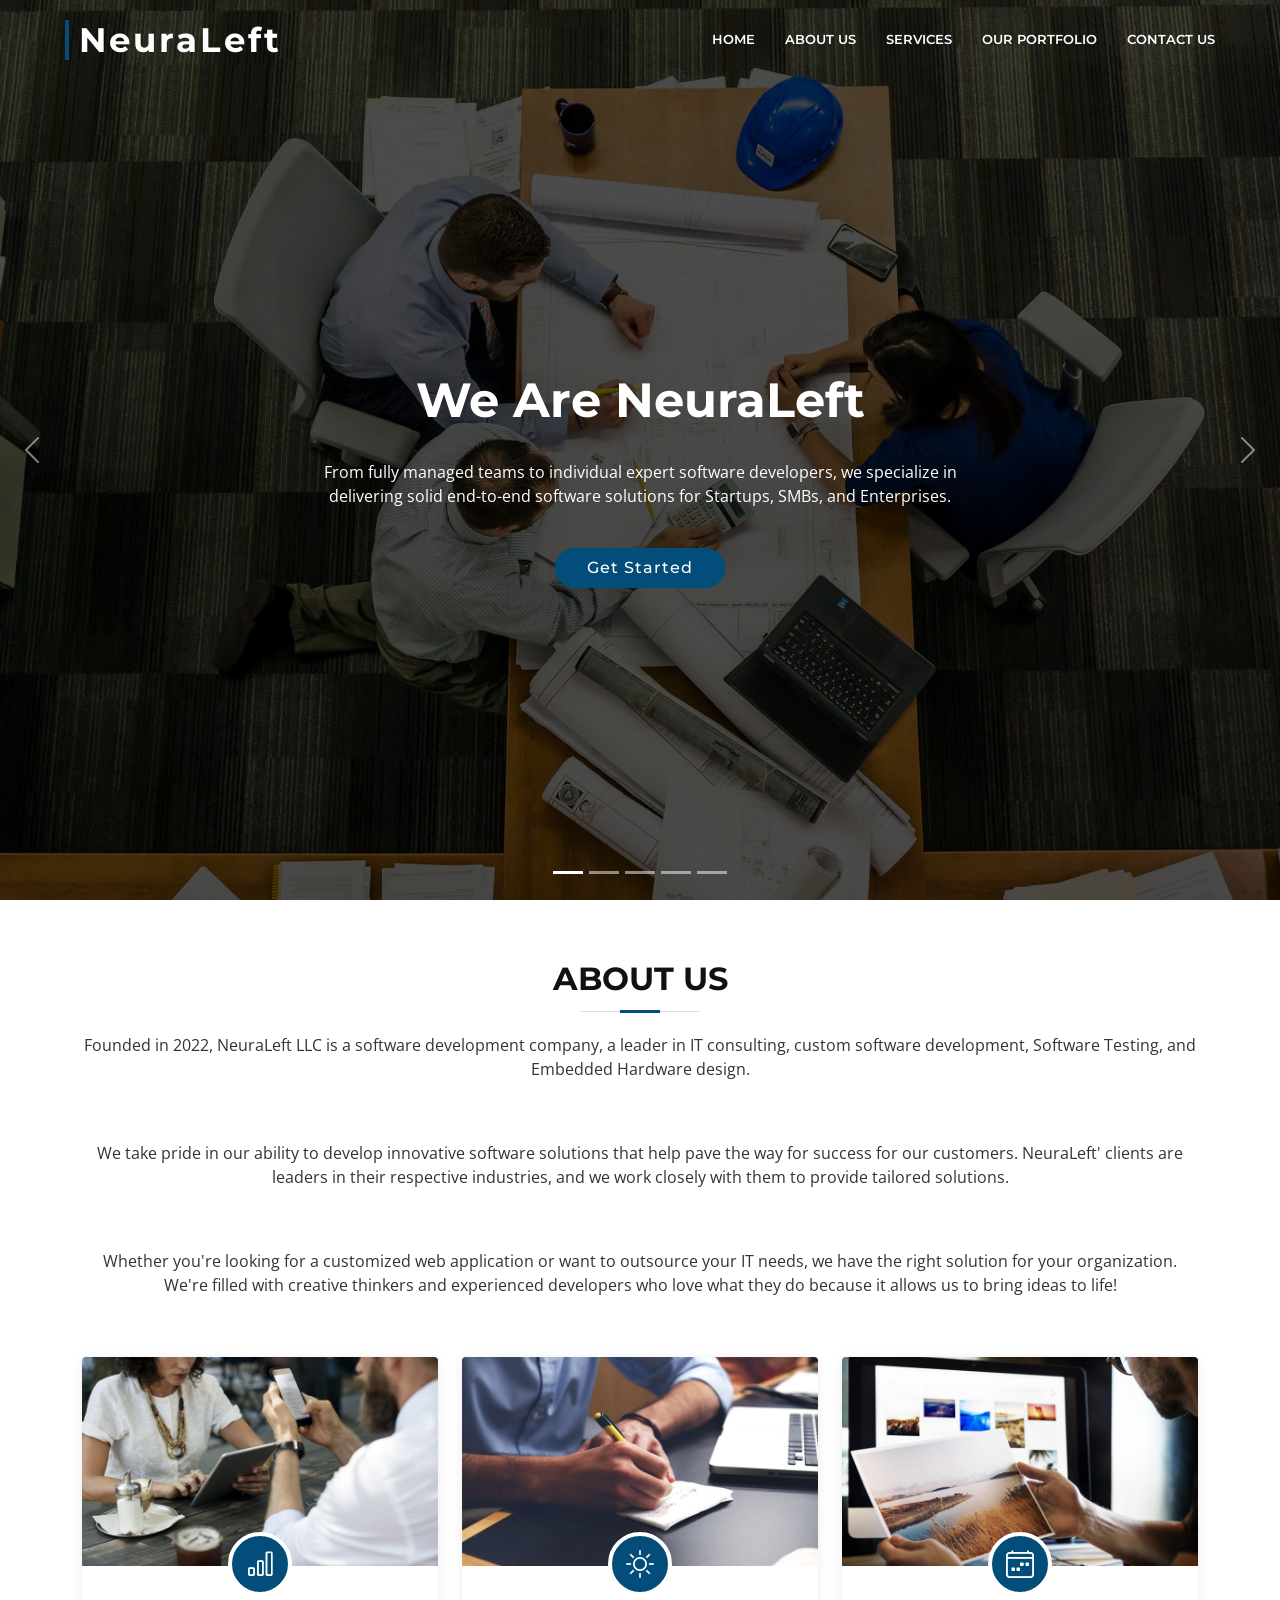
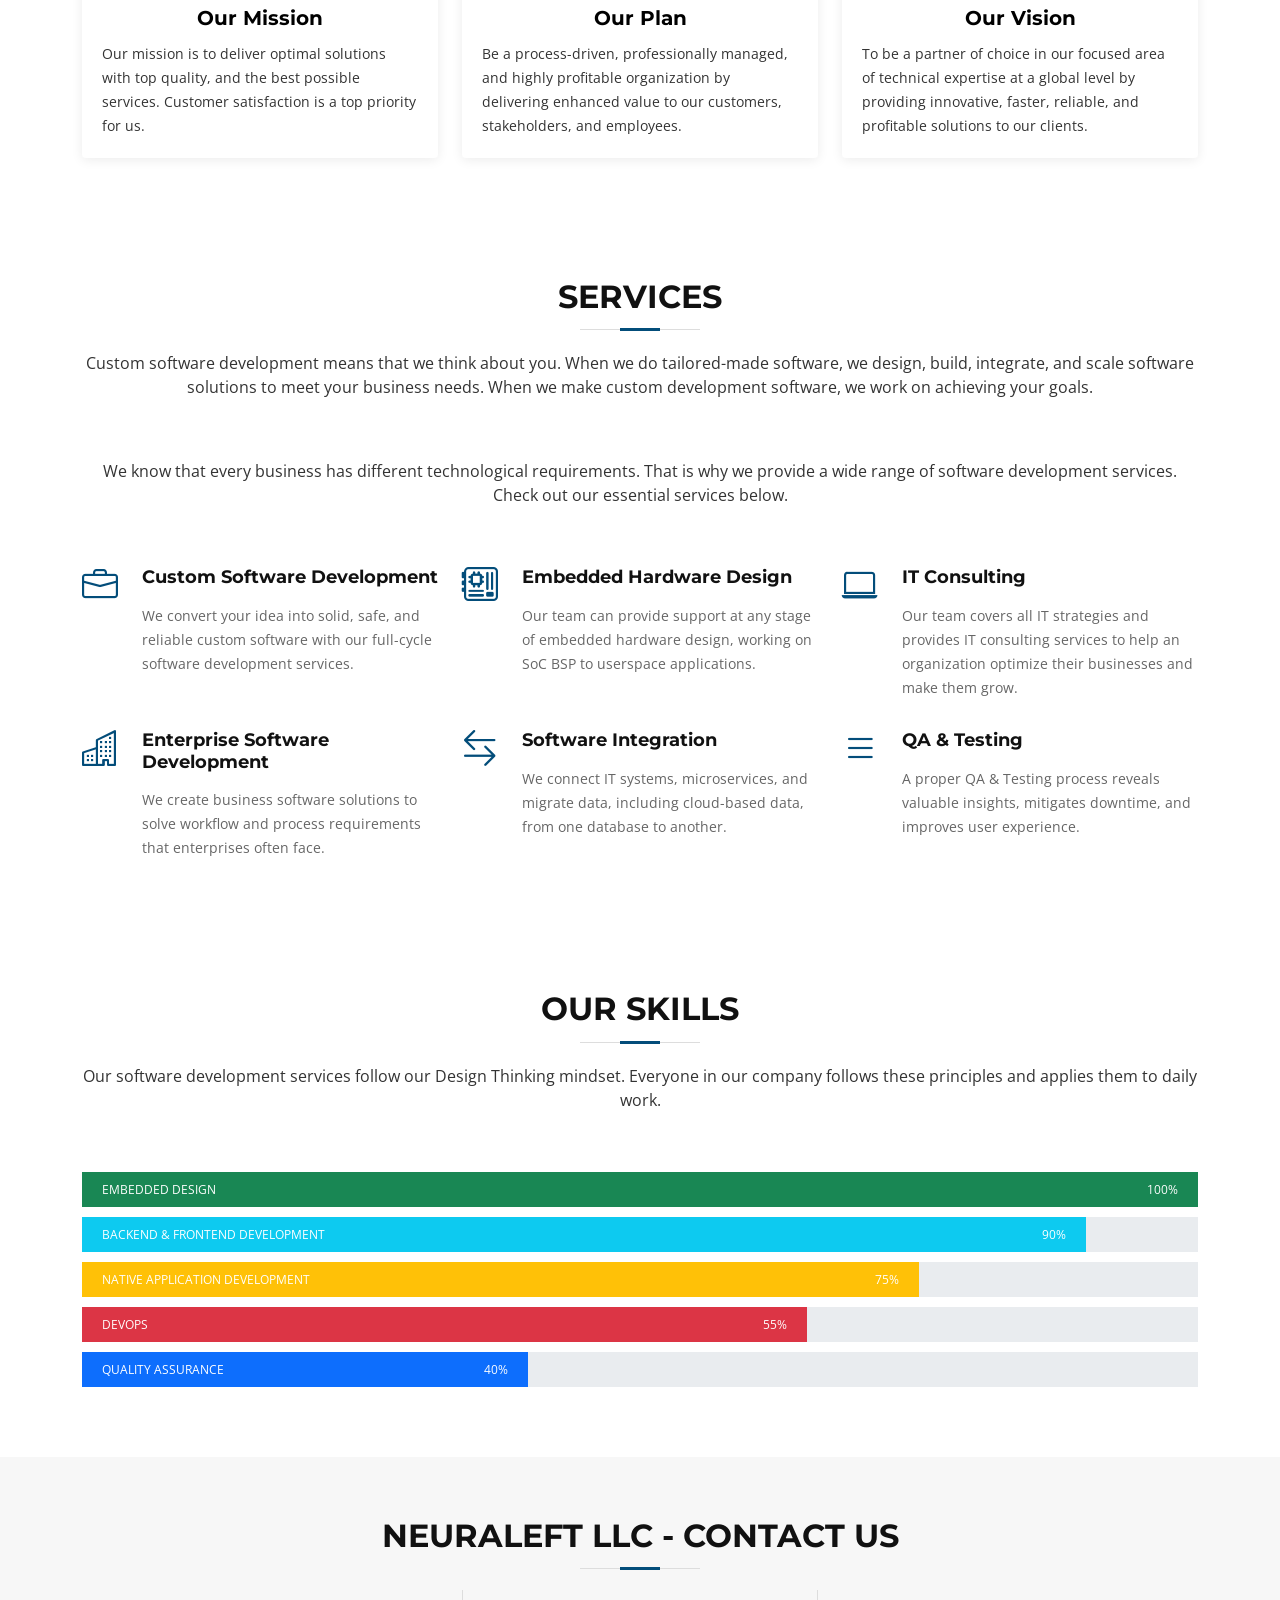
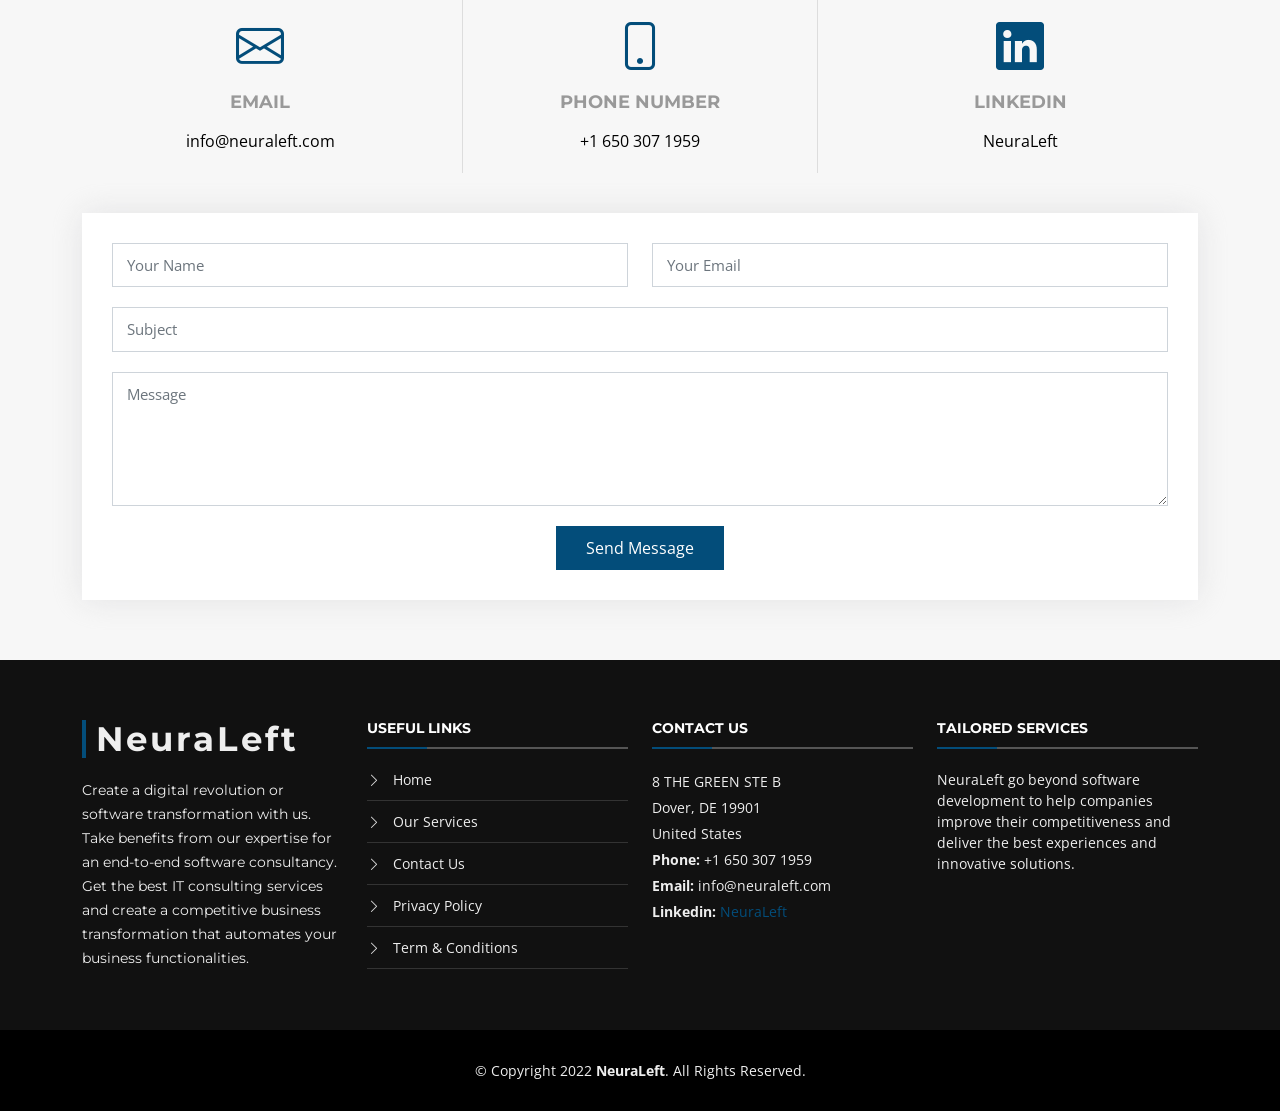
<file: index.html>
<!DOCTYPE html>
<html lang="en">

<head>
  <meta charset="utf-8">
  <meta content="width=device-width, initial-scale=1.0" name="viewport">

  <title>NeuraLeft LLC</title>
  <meta content="" name="description">
  <meta content="" name="keywords">

  <!-- Favicons -->
  <link href="assets/img/favicon.png" rel="icon">
  <link href="assets/img/apple-touch-icon.png" rel="apple-touch-icon">

  <!-- Google Fonts -->
  <link href="https://fonts.googleapis.com/css?family=Open+Sans:300,300i,400,400i,700,700i|Montserrat:300,400,500,700" rel="stylesheet">

  <!-- Vendor CSS Files -->
  <link href="assets/vendor/animate.css/animate.min.css" rel="stylesheet">
  <link href="assets/vendor/aos/aos.css" rel="stylesheet">
  <link href="assets/vendor/bootstrap/css/bootstrap.min.css" rel="stylesheet">
  <link href="assets/vendor/bootstrap-icons/bootstrap-icons.css" rel="stylesheet">
  <link href="assets/vendor/glightbox/css/glightbox.min.css" rel="stylesheet">
  <link href="assets/vendor/swiper/swiper-bundle.min.css" rel="stylesheet">

  <!-- Template Main CSS File -->
  <link href="assets/css/style.css" rel="stylesheet">
  
	<!-- Global site tag (gtag.js) - Google Analytics -->
	<script async src="https://googletagmanager.com/gtag/js?id=G-P2Z96GZ2QM"></script>
	<script>
	  window.dataLayer = window.dataLayer || [];
	  function gtag(){dataLayer.push(arguments);}
	  gtag('js', new Date());

	  gtag('config', 'G-P2Z96GZ2QM');
	</script>
</head>

<body>

  <!-- ======= Header ======= -->
  <header id="header" class="fixed-top d-flex align-items-center header-transparent">
    <div class="container-fluid">

      <div class="row justify-content-center align-items-center">
        <div class="col-xl-11 d-flex align-items-center justify-content-between">
          <h1 class="logo"><a href="https://neuraleft.com/">NeuraLeft</a></h1>

          <nav id="navbar" class="navbar">
            <ul>
              <li><a class="nav-link scrollto" href="https://neuraleft.com/">Home</a></li>
              <li><a class="nav-link scrollto" href="https://neuraleft.com/about-us">About Us</a></li>
              <li><a class="nav-link scrollto" href="https://neuraleft.com/services">Services</a></li>
              <li><a class="nav-link scrollto" href="https://neuraleft.com/portfolio">Our Portfolio</a></li>
              <li><a class="nav-link scrollto" href="https://neuraleft.com/contact-us">Contact Us</a></li>		  
            </ul>
            <i class="bi bi-list mobile-nav-toggle"></i>
          </nav><!-- .navbar -->
        </div>
      </div>

    </div>
  </header><!-- End Header -->

  <!-- ======= hero Section ======= -->
  <section id="hero">
    <div class="hero-container">
      <div id="heroCarousel" class="carousel slide carousel-fade" data-bs-ride="carousel" data-bs-interval="5000">

        <ol id="hero-carousel-indicators" class="carousel-indicators"></ol>

        <div class="carousel-inner" role="listbox">

          <div class="carousel-item active" style="background-image: url(assets/img/hero-carousel/1.jpg)">
            <div class="carousel-container">
              <div class="container">
                <h2 class="animate__animated animate__fadeInDown">We Are NeuraLeft</h2>
                <p class="animate__animated animate__fadeInUp">From fully managed teams to individual expert software developers, we specialize in delivering solid end-to-end software solutions for Startups, SMBs, and Enterprises.</p>
                <a href="https://neuraleft.com/about-us/" class="btn-get-started scrollto animate__animated animate__fadeInUp">Get Started</a>
              </div>
            </div>
          </div>

          <div class="carousel-item" style="background-image: url(assets/img/hero-carousel/2.jpg)">
            <div class="carousel-container">
              <div class="container">
                <h2 class="animate__animated animate__fadeInDown">Dedicated Team Of Experts</h2>
                <p class="animate__animated animate__fadeInUp">Hire top tech talent and quickly scale your delivery capacity. Our engineers have the necessary niche skills, deep-expertise and are highly loyal.</p>
                <a href="https://neuraleft.com/about-us/" class="btn-get-started scrollto animate__animated animate__fadeInUp">Get Started</a>
              </div>
            </div>
          </div>

          <div class="carousel-item" style="background-image: url(assets/img/hero-carousel/3.jpg)">
            <div class="carousel-container">
              <div class="container">
                <h2 class="animate__animated animate__fadeInDown">Expert Services</h2>
                <p class="animate__animated animate__fadeInUp">We turn your challenges into incredible custom software development.</p>
                <a href="https://neuraleft.com/services/" class="btn-get-started scrollto animate__animated animate__fadeInUp">Get Started</a>
              </div>
            </div>
          </div>

          <div class="carousel-item" style="background-image: url(assets/img/hero-carousel/4.jpg)">
            <div class="carousel-container">
              <div class="container">
                <h2 class="animate__animated animate__fadeInDown">Staff Augmentation</h2>
                <p class="animate__animated animate__fadeInUp">The extra talent is needed to boost your projects. Top 1% Engineers fully integrated with your team.</p>
                <a href="https://neuraleft.com/services/" class="btn-get-started scrollto animate__animated animate__fadeInUp">Get Started</a>
              </div>
            </div>
          </div>

          <div class="carousel-item" style="background-image: url(assets/img/hero-carousel/5.jpg)">
            <div class="carousel-container">
              <div class="container">
                <h2 class="animate__animated animate__fadeInDown">Our Portfolio</h2>
                <p class="animate__animated animate__fadeInUp">Our clients come from a wide range of industries and have many needs, from embedded devices to web applications.</p>
                <a href="https://neuraleft.com/portfolio" class="btn-get-started scrollto animate__animated animate__fadeInUp">Get Started</a>
              </div>
            </div>
          </div>
        </div>

        <a class="carousel-control-prev" href="#heroCarousel" role="button" data-bs-slide="prev">
          <span class="carousel-control-prev-icon bi bi-chevron-left" aria-hidden="true"></span>
        </a>

        <a class="carousel-control-next" href="#heroCarousel" role="button" data-bs-slide="next">
          <span class="carousel-control-next-icon bi bi-chevron-right" aria-hidden="true"></span>
        </a>

      </div>
    </div>
  </section><!-- End Hero Section -->

  <main id="main">
  
    <!-- ======= About Us Section ======= -->
    <section id="about">
      <div class="container" data-aos="fade-up">

        <header class="section-header">
          <h3>About Us</h3>
		  
          <p> Founded in 2022, NeuraLeft LLC is a software development company, a leader in IT consulting, custom software development, Software Testing, and Embedded Hardware design. </p>
		  <p> We take pride in our ability to develop innovative software solutions that help pave the way for success for our customers. NeuraLeft' clients are leaders in their respective industries, and we work closely with them to provide tailored solutions. </p> 
		  
		  <p> Whether you're looking for a customized web application or want to outsource your IT needs, we have the right solution for your organization. We're filled with creative thinkers and experienced developers who love what they do because it allows us to bring ideas to life! </p>		  
		  
		  
        </header>

        <div class="row about-cols">

          <div class="col-md-4" data-aos="fade-up" data-aos-delay="100">
            <div class="about-col">
              <div class="img">
                <img src="assets/img/about-mission.jpg" alt="" class="img-fluid">
                <div class="icon"><i class="bi bi-bar-chart"></i></div>
              </div>
              <h2 class="title"><a href="#">Our Mission</a></h2>
              <p>
                Our mission is to deliver optimal solutions with top quality, and the best possible services. Customer satisfaction is a top priority for us.
              </p>
            </div>
          </div>

          <div class="col-md-4" data-aos="fade-up" data-aos-delay="200">
            <div class="about-col">
              <div class="img">
                <img src="assets/img/about-plan.jpg" alt="" class="img-fluid">
                <div class="icon"><i class="bi bi-brightness-high"></i></div>
              </div>
              <h2 class="title"><a href="#">Our Plan</a></h2>
              <p>
                Be a process-driven, professionally managed, and highly profitable organization by delivering enhanced value to our customers, stakeholders, and employees.
              </p>
            </div>
          </div>

          <div class="col-md-4" data-aos="fade-up" data-aos-delay="300">
            <div class="about-col">
              <div class="img">
                <img src="assets/img/about-vision.jpg" alt="" class="img-fluid">
                <div class="icon"><i class="bi bi-calendar4-week"></i></div>
              </div>
              <h2 class="title"><a href="#">Our Vision</a></h2>
              <p>
                To be a partner of choice in our focused area of technical expertise at a global level by providing innovative, faster, reliable, and profitable solutions to our clients.
              </p>
            </div>
          </div>

        </div>

      </div>
    </section><!-- End About Us Section -->

    <!-- ======= Services Section ======= -->
    <section id="services">
      <div class="container" data-aos="fade-up">

        <header class="section-header wow fadeInUp">
          <h3>Services</h3>
		  <p>Custom software development means that we think about you. When we do tailored-made software, we design, build, integrate, and scale software solutions to meet your business needs. When we make custom development software, we work on achieving your goals. </p>
		  
          <p>We know that every business has different technological requirements. That is why we provide a wide range of software development services. Check out our essential services below. </p>
        </header>

        <div class="row">

          <div class="col-lg-4 col-md-6 box" data-aos="fade-up" data-aos-delay="100">
            <div class="icon"><i class="bi bi-briefcase"></i></div>
            <h4 class="title"><a href="">Custom Software Development</a></h4>
            <p class="description">We convert your idea into solid, safe, and reliable custom software with our full-cycle software development services.</p>
          </div>
          <div class="col-lg-4 col-md-6 box" data-aos="fade-up" data-aos-delay="200">
            <div class="icon"><i class="bi bi-motherboard"></i></div>
            <h4 class="title"><a href="">Embedded Hardware Design</a></h4>
            <p class="description">Our team can provide support at any stage of embedded hardware design, working on SoC BSP to userspace applications.</p>
          </div>
          <div class="col-lg-4 col-md-6 box" data-aos="fade-up" data-aos-delay="300">
            <div class="icon"><i class="bi bi-laptop"></i></div>
            <h4 class="title"><a href="">IT Consulting</a></h4>
            <p class="description">Our team covers all IT strategies and provides IT consulting services to help an organization optimize their businesses and make them grow.</p>
          </div>
          <div class="col-lg-4 col-md-6 box" data-aos="fade-up" data-aos-delay="200">
            <div class="icon"><i class="bi bi-building"></i></div>
            <h4 class="title"><a href="">Enterprise Software Development</a></h4>
            <p class="description">We create business software solutions to solve workflow and process requirements that enterprises often face.</p>
          </div>
          <div class="col-lg-4 col-md-6 box" data-aos="fade-up" data-aos-delay="300">
            <div class="icon"><i class="bi bi-arrow-left-right"></i></div>
            <h4 class="title"><a href="">Software Integration</a></h4>
            <p class="description">We connect IT systems, microservices, and migrate data, including cloud-based data, from one database to another.</p>
          </div>
          <div class="col-lg-4 col-md-6 box" data-aos="fade-up" data-aos-delay="400">
            <div class="icon"><i class="bi bi-list"></i></div>
            <h4 class="title"><a href="">QA & Testing</a></h4>
            <p class="description">A proper QA & Testing process reveals valuable insights, mitigates downtime, and improves user experience.</p>
          </div>

        </div>

      </div>
    </section><!-- End Services Section -->
	
    <!-- ======= Skills Section ======= -->
    <section id="skills">
      <div class="container" data-aos="fade-up">

        <header class="section-header">
          <h3>Our Skills</h3>
          <p>Our software development services follow our Design Thinking mindset. Everyone in our company follows these principles and applies them to daily work.</p>
        </header>

        <div class="skills-content">

          <div class="progress">
            <div class="progress-bar bg-success" role="progressbar" aria-valuenow="100" aria-valuemin="0" aria-valuemax="100">
              <span class="skill">Embedded Design<i class="val">100%</i></span>
            </div>
          </div>

          <div class="progress">
            <div class="progress-bar bg-info" role="progressbar" aria-valuenow="90" aria-valuemin="0" aria-valuemax="100">
              <span class="skill">Backend & Frontend Development <i class="val">90%</i></span>
            </div>
          </div>

          <div class="progress">
            <div class="progress-bar bg-warning" role="progressbar" aria-valuenow="75" aria-valuemin="0" aria-valuemax="100">
              <span class="skill">Native Application Development <i class="val">75%</i></span>
            </div>
          </div>

          <div class="progress">
            <div class="progress-bar bg-danger" role="progressbar" aria-valuenow="65" aria-valuemin="0" aria-valuemax="100">
              <span class="skill">Devops <i class="val">55%</i></span>
            </div>
          </div>
		  
          <div class="progress">
            <div class="progress-bar bg-primary" role="progressbar" aria-valuenow="40" aria-valuemin="0" aria-valuemax="100">
              <span class="skill">Quality Assurance <i class="val">40%</i></span>
            </div>
          </div>		  
		  
        </div>

      </div>
    </section><!-- End Skills Section -->
	
    <!-- ======= Contact Section ======= -->
    <section id="contact" class="section-bg">
      <div class="container" data-aos="fade-up">

        <div class="section-header">
          <h3>NeuraLeft LLC - Contact Us</h3>
        </div>

        <div class="row contact-info">

          <div class="col">
            <div class="contact-address">
              <i class="bi bi-envelope"></i>
              <h3>Email</h3>
              <p><a href="mailto:info@neuraleft.com">info@neuraleft.com</a></p>
            </div>
          </div>

          <div class="col">
            <div class="contact-phone">
              <i class="bi bi-phone"></i>
              <h3>Phone Number</h3>
              <p><a href="tel:+16503071959">+1 650 307 1959</a></p>
            </div>
          </div>
		  
          <div class="col">
            <div class="contact-email">
              <i class="bi bi-linkedin"></i>
              <h3>Linkedin</h3>
              <p><a href="https://linkedin.com/company/NeuraLeft">NeuraLeft</a></p>			
            </div>
          </div>
		  	
        </div>

        <div class="form">
          <form action="https://formspree.io/f/xgedqkol" method="post" role="form" class="php-email-form">
            <div class="row">
              <div class="form-group col-md-6">
                <input type="text" name="name" class="form-control" id="name" placeholder="Your Name" required>
              </div>
              <div class="form-group col-md-6">
                <input type="email" class="form-control" name="email" id="email" placeholder="Your Email" required>
              </div>
            </div>
            <div class="form-group">
              <input type="text" class="form-control" name="subject" id="subject" placeholder="Subject" required>
            </div>
            <div class="form-group">
              <textarea class="form-control" name="message" rows="5" placeholder="Message" required></textarea>
            </div>
            <div class="my-3">
              <div class="loading">Loading</div>
              <div class="error-message"></div>
              <div class="sent-message">Your message has been sent. Thank you!</div>
            </div>
            <div class="text-center"><button type="submit">Send Message</button></div>
          </form>
        </div>

      </div>
    </section><!-- End Contact Section -->

	
  </main><!-- End #main -->  
  <!-- ======= Footer ======= -->
  <footer id="footer">
    <div class="footer-top">
      <div class="container">
        <div class="row">

          <div class="col-lg-3 col-md-6 footer-info">
            <h3>NeuraLeft</h3>
            <p>Create a digital revolution or software transformation with us. Take benefits from our expertise for an end-to-end software consultancy. Get the best IT consulting services and create a competitive business transformation that automates your business functionalities.</p>
          </div>

          <div class="col-lg-3 col-md-6 footer-links">
            <h4>Useful Links</h4>
            <ul>
              <li><i class="bi bi-chevron-right"></i> <a href="https://neuraleft.com/">Home</a></li>
              <li><i class="bi bi-chevron-right"></i> <a href="https://neuraleft.com/services">Our Services</a></li>
              <li><i class="bi bi-chevron-right"></i> <a href="https://neuraleft.com/contact-us">Contact Us</a></li>			  
              <li><i class="bi bi-chevron-right"></i> <a href="https://neuraleft.com/privacy-policy">Privacy Policy</a></li>
              <li><i class="bi bi-chevron-right"></i> <a href="https://neuraleft.com/terms-conditions">Term & Conditions</a></li>
            </ul>
          </div>

          <div class="col-lg-3 col-md-6 footer-contact">
            <h4>Contact Us</h4>
            <p>
              8 THE GREEN STE B <br>
              Dover, DE 19901<br>
              United States <br>
              <strong>Phone:</strong> +1 650 307 1959<br>
              <strong>Email:</strong> info@neuraleft.com<br>
              <strong>Linkedin:</strong> <a href="https://linkedin.com/company/NeuraLeft">NeuraLeft</a><br>
            </p>

          </div>

          <div class="col-lg-3 col-md-6 footer-newsletter">
            <h4>Tailored services</h4>
            <p>NeuraLeft go beyond software development to help companies improve their competitiveness and deliver the best experiences and innovative solutions. </p>
          </div>

        </div>
      </div>
    </div>

    <div class="container">
      <div class="copyright">
        &copy; Copyright 2022 <strong>NeuraLeft</strong>. All Rights Reserved.
      </div>
    </div>
  </footer><!-- End Footer -->

  <a href="#" class="back-to-top d-flex align-items-center justify-content-center"><i class="bi bi-arrow-up-short"></i></a>
  <!-- Uncomment below i you want to use a preloader -->
  <!-- <div id="preloader"></div> -->

  <!-- Vendor JS Files -->
  <script src="assets/vendor/purecounter/purecounter.js"></script>
  <script src="assets/vendor/aos/aos.js"></script>
  <script src="assets/vendor/bootstrap/js/bootstrap.bundle.min.js"></script>
  <script src="assets/vendor/glightbox/js/glightbox.min.js"></script>
  <script src="assets/vendor/isotope-layout/isotope.pkgd.min.js"></script>
  <script src="assets/vendor/swiper/swiper-bundle.min.js"></script>
  <script src="assets/vendor/waypoints/noframework.waypoints.js"></script>
  <script src="assets/vendor/php-email-form/validate.js"></script>

  <!-- Template Main JS File -->
  <script src="assets/js/main.js"></script>

</body>

</html>
</file>
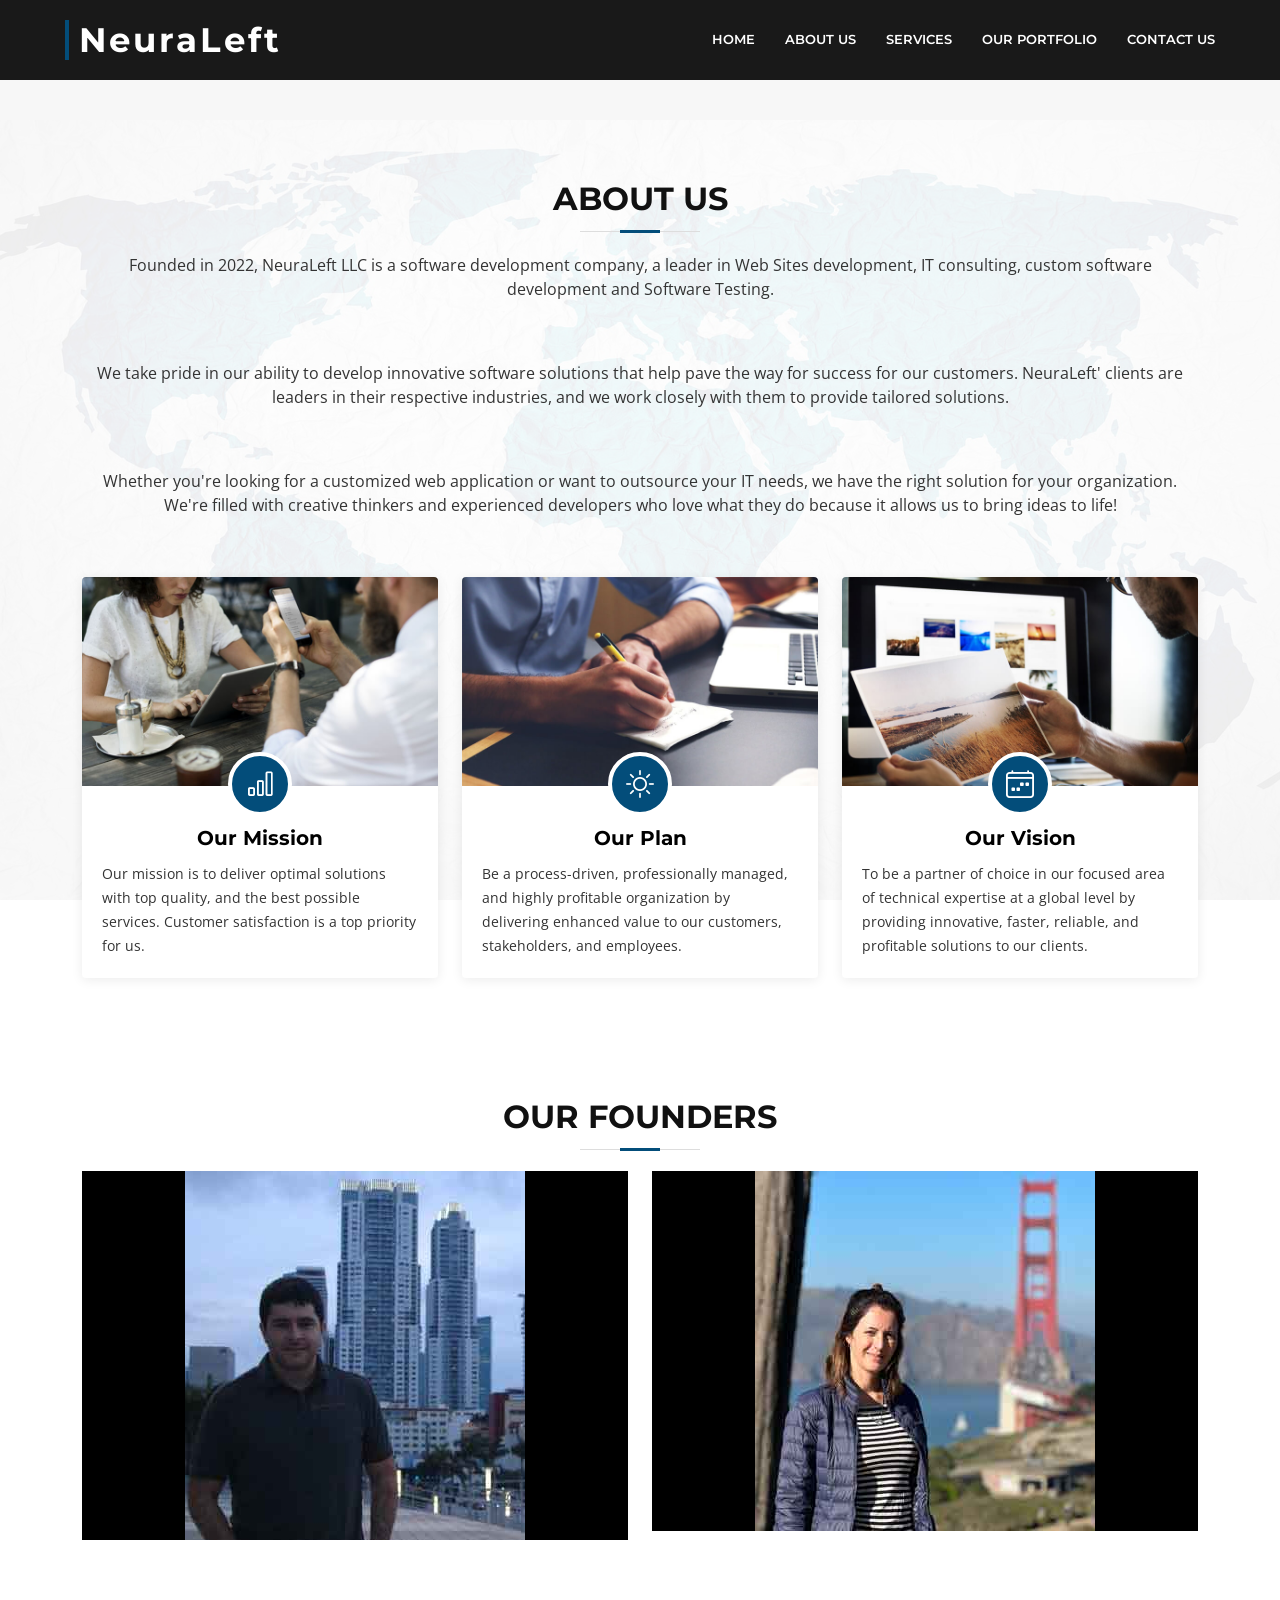
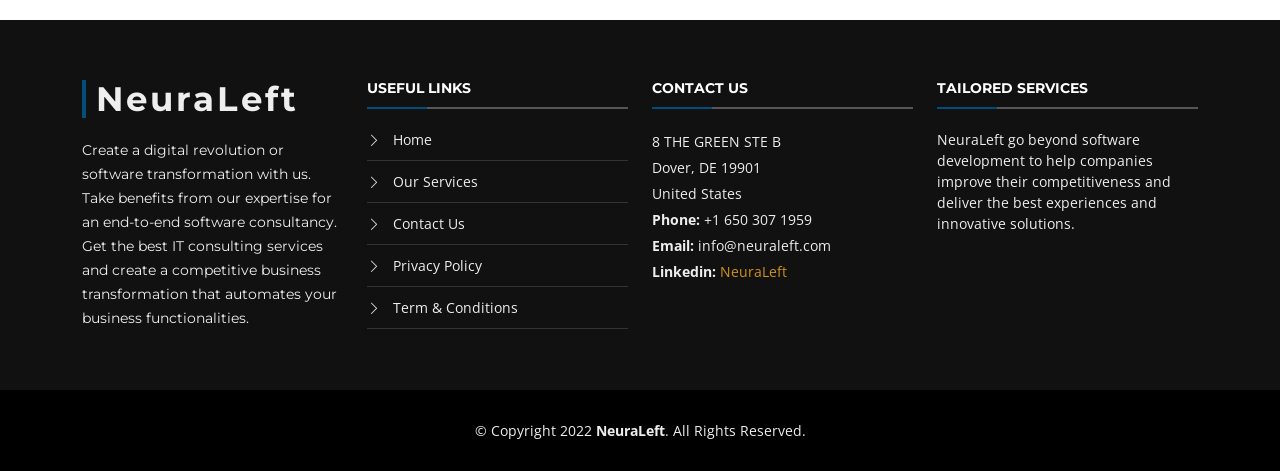
<file: about-us/index.html>
<!DOCTYPE html>
<html lang="en">

<head>
  <meta charset="utf-8">
  <meta content="width=device-width, initial-scale=1.0" name="viewport">

  <title>NeuraLeft LLC</title>
  <meta content="" name="description">
  <meta content="" name="keywords">

  <!-- Favicons -->
  <link href="assets/img/favicon.png" rel="icon">
  <link href="assets/img/apple-touch-icon.png" rel="apple-touch-icon">

  <!-- Google Fonts -->
  <link href="https://fonts.googleapis.com/css?family=Open+Sans:300,300i,400,400i,700,700i|Montserrat:300,400,500,700" rel="stylesheet">

  <!-- Vendor CSS Files -->
  <link href="assets/vendor/animate.css/animate.min.css" rel="stylesheet">
  <link href="assets/vendor/aos/aos.css" rel="stylesheet">
  <link href="assets/vendor/bootstrap/css/bootstrap.min.css" rel="stylesheet">
  <link href="assets/vendor/bootstrap-icons/bootstrap-icons.css" rel="stylesheet">
  <link href="assets/vendor/glightbox/css/glightbox.min.css" rel="stylesheet">
  <link href="assets/vendor/swiper/swiper-bundle.min.css" rel="stylesheet">

  <!-- Template Main CSS File -->
  <link href="assets/css/style.css" rel="stylesheet">
  
	<!-- Global site tag (gtag.js) - Google Analytics -->
	<script async src="https://googletagmanager.com/gtag/js?id=G-P2Z96GZ2QM"></script>
	<script>
	  window.dataLayer = window.dataLayer || [];
	  function gtag(){dataLayer.push(arguments);}
	  gtag('js', new Date());

	  gtag('config', 'G-P2Z96GZ2QM');
	</script>
  
</head>

<body>

  <!-- ======= Header ======= -->
  <header id="header" class="fixed-top d-flex align-items-center">
    <div class="container-fluid">

      <div class="row justify-content-center align-items-center">
        <div class="col-xl-11 d-flex align-items-center justify-content-between">
          <h1 class="logo"><a href="https://neuraleft.com/">NeuraLeft</a></h1>

          <nav id="navbar" class="navbar">
            <ul>
              <li><a class="nav-link scrollto" href="https://neuraleft.com/">Home</a></li>
              <li><a class="nav-link scrollto" href="https://neuraleft.com/about-us">About Us</a></li>
              <li><a class="nav-link scrollto" href="https://neuraleft.com/services">Services</a></li>
              <li><a class="nav-link scrollto" href="https://neuraleft.com/portfolio">Our Portfolio</a></li>
              <li><a class="nav-link scrollto" href="https://neuraleft.com/contact-us">Contact Us</a></li>		  
            </ul>
            <i class="bi bi-list mobile-nav-toggle"></i>
          </nav><!-- .navbar -->
        </div>
      </div>

    </div>
  </header><!-- End Header -->

  <main id="main">
  
    <!-- ======= Breadcrumbs ======= -->
    <section id="breadcrumbs" class="breadcrumbs">
      <div class="container"></div>
    </section><!-- End Breadcrumbs -->  

    <!-- ======= About Us Section ======= -->
    <section id="about">
      <div class="container" data-aos="fade-up">

        <header class="section-header">
          <h3>About Us</h3>
		  
          <p> Founded in 2022, NeuraLeft LLC is a software development company, a leader in Web Sites development, IT consulting, custom software development and Software Testing. </p>
		  <p> We take pride in our ability to develop innovative software solutions that help pave the way for success for our customers. NeuraLeft' clients are leaders in their respective industries, and we work closely with them to provide tailored solutions. </p> 
		  
		  <p> Whether you're looking for a customized web application or want to outsource your IT needs, we have the right solution for your organization. We're filled with creative thinkers and experienced developers who love what they do because it allows us to bring ideas to life! </p>		  
		  
		  
        </header>

        <div class="row about-cols">

          <div class="col-md-4" data-aos="fade-up" data-aos-delay="100">
            <div class="about-col">
              <div class="img">
                <img src="assets/img/about-mission.jpg" alt="" class="img-fluid">
                <div class="icon"><i class="bi bi-bar-chart"></i></div>
              </div>
              <h2 class="title"><a href="#">Our Mission</a></h2>
              <p>
                Our mission is to deliver optimal solutions with top quality, and the best possible services. Customer satisfaction is a top priority for us.
              </p>
            </div>
          </div>

          <div class="col-md-4" data-aos="fade-up" data-aos-delay="200">
            <div class="about-col">
              <div class="img">
                <img src="assets/img/about-plan.jpg" alt="" class="img-fluid">
                <div class="icon"><i class="bi bi-brightness-high"></i></div>
              </div>
              <h2 class="title"><a href="#">Our Plan</a></h2>
              <p>
                Be a process-driven, professionally managed, and highly profitable organization by delivering enhanced value to our customers, stakeholders, and employees.
              </p>
            </div>
          </div>

          <div class="col-md-4" data-aos="fade-up" data-aos-delay="300">
            <div class="about-col">
              <div class="img">
                <img src="assets/img/about-vision.jpg" alt="" class="img-fluid">
                <div class="icon"><i class="bi bi-calendar4-week"></i></div>
              </div>
              <h2 class="title"><a href="#">Our Vision</a></h2>
              <p>
                To be a partner of choice in our focused area of technical expertise at a global level by providing innovative, faster, reliable, and profitable solutions to our clients.
              </p>
            </div>
          </div>

        </div>

      </div>
    </section><!-- End About Us Section -->
	
    <!-- ======= Team Section ======= -->
    <section id="team">
      <div class="container" data-aos="fade-up">
        <div class="section-header">
          <h3>Our Founders</h3>
        </div>

        <div class="row">

          <div class="col-md-6 col-sm-4">
            <div class="member" data-aos="fade-up" data-aos-delay="100">
              <img src="assets/img/team-1.jpg" class="img-fluid" alt="">
              <div class="member-info">
                <div class="member-info-content">
                  <h4>Martin Ferreyra</h4>
                  <span>CEO & CTO</span>
                  <div class="social">
                    <a href="https://linkedin.com/in/martinferreyra/"><i class="bi bi-linkedin"></i></a>
                  </div>
                </div>
              </div>
            </div>
          </div>

          <div class="col-md-6 col-sm-4">
            <div class="member" data-aos="fade-up" data-aos-delay="200">
              <img src="assets/img/team-2.jpg" class="img-fluid" alt="">
              <div class="member-info">
                <div class="member-info-content">
                  <h4>Silene Tulian</h4>
                  <span>Marketing</span>
                  <div class="social">
                     <a href="https://www.linkedin.com/in/silene-tulian/"><i class="bi bi-linkedin"></i></a>
                  </div>
                </div>
              </div>
            </div>
          </div>

        </div>
      </div>
    </section><!-- End Team Section -->	

  </main><!-- End #main -->

  <!-- ======= Footer ======= -->
  <footer id="footer">
    <div class="footer-top">
      <div class="container">
        <div class="row">

          <div class="col-lg-3 col-md-6 footer-info">
            <h3>NeuraLeft</h3>
            <p>Create a digital revolution or software transformation with us. Take benefits from our expertise for an end-to-end software consultancy. Get the best IT consulting services and create a competitive business transformation that automates your business functionalities.</p>
          </div>

          <div class="col-lg-3 col-md-6 footer-links">
            <h4>Useful Links</h4>
            <ul>
              <li><i class="bi bi-chevron-right"></i> <a href="https://neuraleft.com/">Home</a></li>
              <li><i class="bi bi-chevron-right"></i> <a href="https://neuraleft.com/services">Our Services</a></li>
              <li><i class="bi bi-chevron-right"></i> <a href="https://neuraleft.com/contact-us">Contact Us</a></li>			  
              <li><i class="bi bi-chevron-right"></i> <a href="https://neuraleft.com/privacy-policy">Privacy Policy</a></li>
              <li><i class="bi bi-chevron-right"></i> <a href="https://neuraleft.com/terms-conditions">Term & Conditions</a></li>
            </ul>
          </div>

          <div class="col-lg-3 col-md-6 footer-contact">
            <h4>Contact Us</h4>
            <p>
              8 THE GREEN STE B <br>
              Dover, DE 19901<br>
              United States <br>
              <strong>Phone:</strong> +1 650 307 1959<br>
              <strong>Email:</strong> info@neuraleft.com<br>
              <strong>Linkedin:</strong> <a href="https://linkedin.com/company/NeuraLeft">NeuraLeft</a><br>
            </p>

          </div>

          <div class="col-lg-3 col-md-6 footer-newsletter">
            <h4>Tailored services</h4>
            <p>NeuraLeft go beyond software development to help companies improve their competitiveness and deliver the best experiences and innovative solutions. </p>
          </div>

        </div>
      </div>
    </div>

    <div class="container">
      <div class="copyright">
        &copy; Copyright 2022 <strong>NeuraLeft</strong>. All Rights Reserved.
      </div>
    </div>
  </footer><!-- End Footer -->

  <a href="#" class="back-to-top d-flex align-items-center justify-content-center"><i class="bi bi-arrow-up-short"></i></a>
  <!-- Uncomment below i you want to use a preloader -->
  <!-- <div id="preloader"></div> -->

  <!-- Vendor JS Files -->
  <script src="assets/vendor/purecounter/purecounter.js"></script>
  <script src="assets/vendor/aos/aos.js"></script>
  <script src="assets/vendor/bootstrap/js/bootstrap.bundle.min.js"></script>
  <script src="assets/vendor/glightbox/js/glightbox.min.js"></script>
  <script src="assets/vendor/isotope-layout/isotope.pkgd.min.js"></script>
  <script src="assets/vendor/swiper/swiper-bundle.min.js"></script>
  <script src="assets/vendor/waypoints/noframework.waypoints.js"></script>
  <script src="assets/vendor/php-email-form/validate.js"></script>

  <!-- Template Main JS File -->
  <script src="assets/js/main.js"></script>

</body>

</html>
</file>
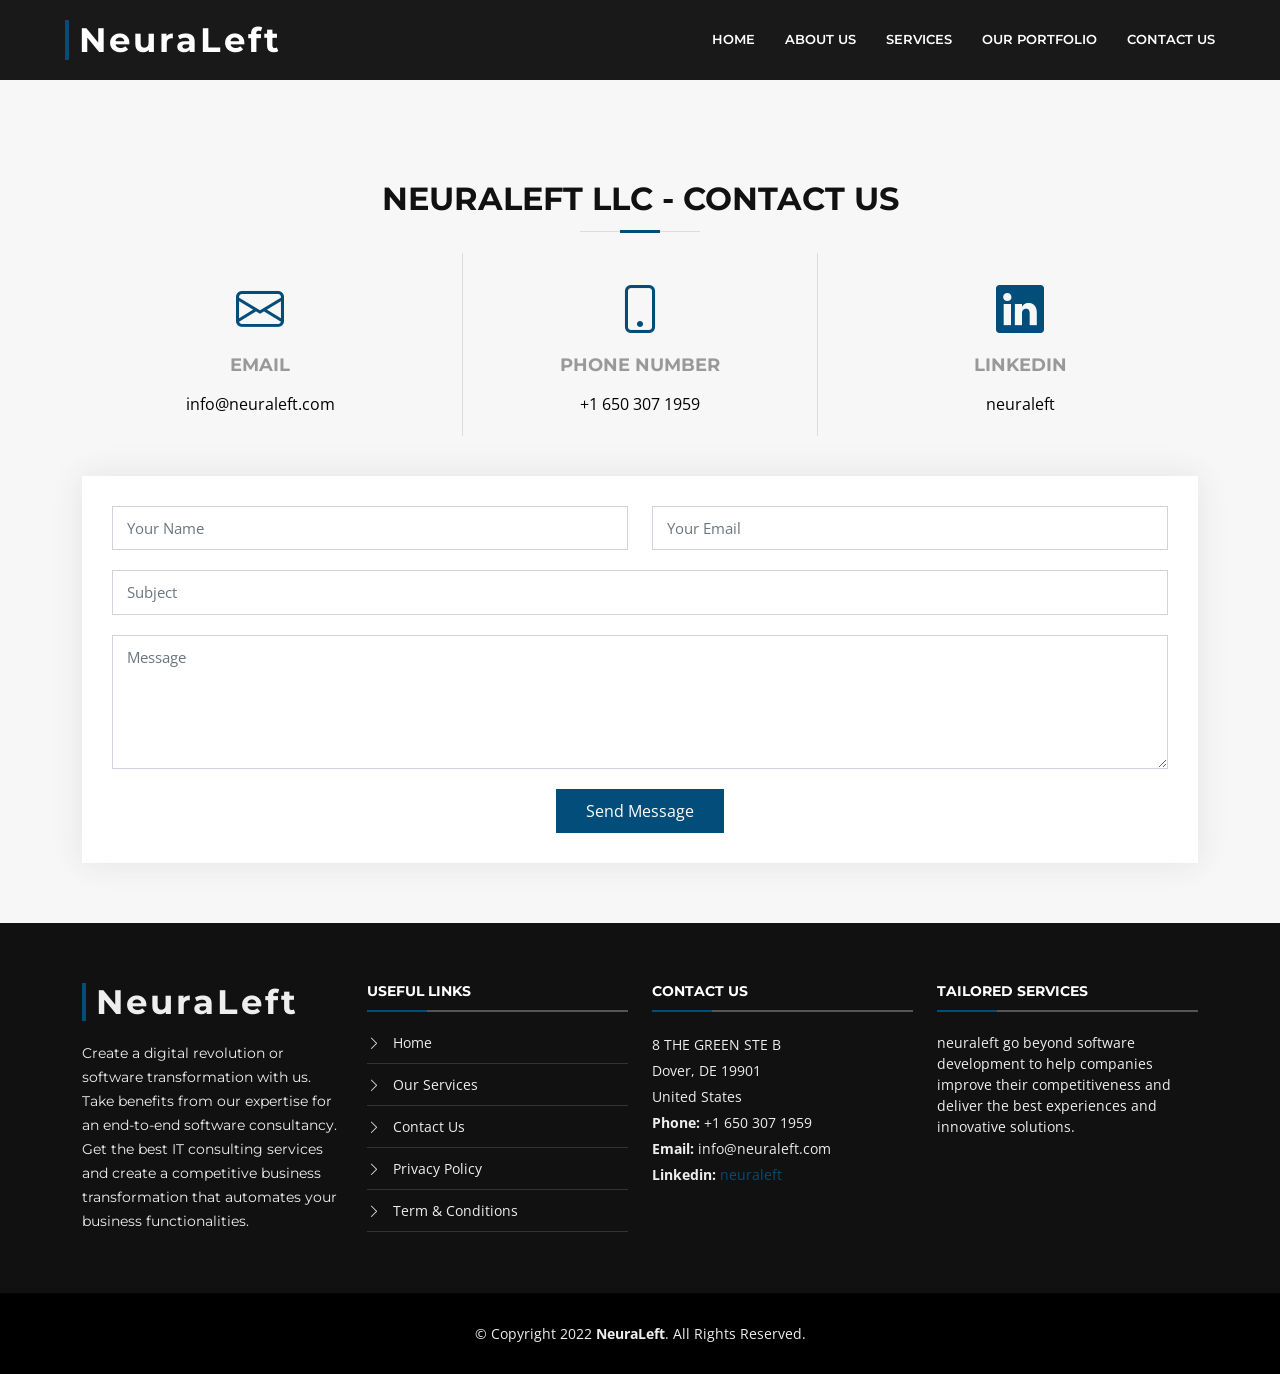
<file: contact-us/index.html>
<!DOCTYPE html>
<html lang="en">

<head>
  <meta charset="utf-8">
  <meta content="width=device-width, initial-scale=1.0" name="viewport">

  <title>NeuraLeft LLC</title>
  <meta content="" name="description">
  <meta content="" name="keywords">

  <!-- Favicons -->
  <link href="assets/img/favicon.png" rel="icon">
  <link href="assets/img/apple-touch-icon.png" rel="apple-touch-icon">

  <!-- Google Fonts -->
  <link href="https://fonts.googleapis.com/css?family=Open+Sans:300,300i,400,400i,700,700i|Montserrat:300,400,500,700" rel="stylesheet">

  <!-- Vendor CSS Files -->
  <link href="assets/vendor/animate.css/animate.min.css" rel="stylesheet">
  <link href="assets/vendor/aos/aos.css" rel="stylesheet">
  <link href="assets/vendor/bootstrap/css/bootstrap.min.css" rel="stylesheet">
  <link href="assets/vendor/bootstrap-icons/bootstrap-icons.css" rel="stylesheet">
  <link href="assets/vendor/glightbox/css/glightbox.min.css" rel="stylesheet">
  <link href="assets/vendor/swiper/swiper-bundle.min.css" rel="stylesheet">

  <!-- Template Main CSS File -->
  <link href="assets/css/style.css" rel="stylesheet">
  
	<!-- Global site tag (gtag.js) - Google Analytics -->
	<script async src="https://googletagmanager.com/gtag/js?id=G-P2Z96GZ2QM"></script>
	<script>
	  window.dataLayer = window.dataLayer || [];
	  function gtag(){dataLayer.push(arguments);}
	  gtag('js', new Date());

	  gtag('config', 'G-P2Z96GZ2QM');
	</script>
  
</head>

<body>

  <!-- ======= Header ======= -->
  <header id="header" class="fixed-top d-flex align-items-center">
    <div class="container-fluid">

      <div class="row justify-content-center align-items-center">
        <div class="col-xl-11 d-flex align-items-center justify-content-between">
          <h1 class="logo"><a href="https://neuraleft.com/">NeuraLeft</a></h1>

          <nav id="navbar" class="navbar">
            <ul>
              <li><a class="nav-link scrollto" href="https://neuraleft.com/">Home</a></li>
              <li><a class="nav-link scrollto" href="https://neuraleft.com/about-us">About Us</a></li>
              <li><a class="nav-link scrollto" href="https://neuraleft.com/services">Services</a></li>
              <li><a class="nav-link scrollto" href="https://neuraleft.com/portfolio">Our Portfolio</a></li>
              <li><a class="nav-link scrollto" href="https://neuraleft.com/contact-us">Contact Us</a></li>		
            </ul>
            <i class="bi bi-list mobile-nav-toggle"></i>
          </nav><!-- .navbar -->
        </div>
      </div>

    </div>
  </header><!-- End Header -->

  <main id="main">

    <!-- ======= Breadcrumbs ======= -->
    <section id="breadcrumbs" class="breadcrumbs">
      <div class="container"></div>
    </section><!-- End Breadcrumbs -->
	
    <!-- ======= Contact Section ======= -->
    <section id="contact" class="section-bg">
      <div class="container" data-aos="fade-up">

        <div class="section-header">
          <h3>NeuraLeft LLC - Contact Us</h3>
        </div>

        <div class="row contact-info">

          <div class="col">
            <div class="contact-address">
              <i class="bi bi-envelope"></i>
              <h3>Email</h3>
              <p><a href="mailto:info@neuraleft.com">info@neuraleft.com</a></p>
            </div>
          </div>

          <div class="col">
            <div class="contact-phone">
              <i class="bi bi-phone"></i>
              <h3>Phone Number</h3>
              <p><a href="tel:+16503071959">+1 650 307 1959</a></p>
            </div>
          </div>
		  
          <div class="col">
            <div class="contact-email">
              <i class="bi bi-linkedin"></i>
              <h3>Linkedin</h3>
              <p><a href="https://linkedin.com/company/neuraleft">neuraleft</a></p>			
            </div>
          </div>
		  	
        </div>

        <div class="form">
          <form action="https://formspree.io/f/xgedqkol" method="post" role="form" class="php-email-form">
            <div class="row">
              <div class="form-group col-md-6">
                <input type="text" name="name" class="form-control" id="name" placeholder="Your Name" required>
              </div>
              <div class="form-group col-md-6">
                <input type="email" class="form-control" name="email" id="email" placeholder="Your Email" required>
              </div>
            </div>
            <div class="form-group">
              <input type="text" class="form-control" name="subject" id="subject" placeholder="Subject" required>
            </div>
            <div class="form-group">
              <textarea class="form-control" name="message" rows="5" placeholder="Message" required></textarea>
            </div>
            <div class="my-3">
              <div class="loading">Loading</div>
              <div class="error-message"></div>
              <div class="sent-message">Your message has been sent. Thank you!</div>
            </div>
            <div class="text-center"><button type="submit">Send Message</button></div>
          </form>
        </div>

      </div>
    </section><!-- End Contact Section -->

  </main><!-- End #main -->

  <!-- ======= Footer ======= -->
  <footer id="footer">
    <div class="footer-top">
      <div class="container">
        <div class="row">

          <div class="col-lg-3 col-md-6 footer-info">
            <h3>NeuraLeft</h3>
            <p>Create a digital revolution or software transformation with us. Take benefits from our expertise for an end-to-end software consultancy. Get the best IT consulting services and create a competitive business transformation that automates your business functionalities.</p>
          </div>

          <div class="col-lg-3 col-md-6 footer-links">
            <h4>Useful Links</h4>
            <ul>
              <li><i class="bi bi-chevron-right"></i> <a href="https://neuraleft.com/">Home</a></li>
              <li><i class="bi bi-chevron-right"></i> <a href="https://neuraleft.com/services">Our Services</a></li>
              <li><i class="bi bi-chevron-right"></i> <a href="https://neuraleft.com/contact-us">Contact Us</a></li>			  
              <li><i class="bi bi-chevron-right"></i> <a href="https://neuraleft.com/privacy-policy">Privacy Policy</a></li>
              <li><i class="bi bi-chevron-right"></i> <a href="https://neuraleft.com/terms-conditions">Term & Conditions</a></li>
            </ul>
          </div>

          <div class="col-lg-3 col-md-6 footer-contact">
            <h4>Contact Us</h4>
            <p>
              8 THE GREEN STE B <br>
              Dover, DE 19901<br>
              United States <br>
              <strong>Phone:</strong> +1 650 307 1959<br>
              <strong>Email:</strong> info@neuraleft.com<br>
              <strong>Linkedin:</strong> <a href="https://linkedin.com/company/neuraleft">neuraleft</a><br>
            </p>

          </div>

          <div class="col-lg-3 col-md-6 footer-newsletter">
            <h4>Tailored services</h4>
            <p>neuraleft go beyond software development to help companies improve their competitiveness and deliver the best experiences and innovative solutions. </p>
          </div>

        </div>
      </div>
    </div>

    <div class="container">
      <div class="copyright">
                &copy; Copyright 2022 <strong>NeuraLeft</strong>. All Rights Reserved.
      </div>
    </div>
  </footer><!-- End Footer -->

  <a href="#" class="back-to-top d-flex align-items-center justify-content-center"><i class="bi bi-arrow-up-short"></i></a>
  <!-- Uncomment below i you want to use a preloader -->
  <!-- <div id="preloader"></div> -->

  <!-- Vendor JS Files -->
  <script src="assets/vendor/purecounter/purecounter.js"></script>
  <script src="assets/vendor/aos/aos.js"></script>
  <script src="assets/vendor/bootstrap/js/bootstrap.bundle.min.js"></script>
  <script src="assets/vendor/glightbox/js/glightbox.min.js"></script>
  <script src="assets/vendor/isotope-layout/isotope.pkgd.min.js"></script>
  <script src="assets/vendor/swiper/swiper-bundle.min.js"></script>
  <script src="assets/vendor/waypoints/noframework.waypoints.js"></script>
  <script src="assets/vendor/php-email-form/validate.js"></script>

  <!-- Template Main JS File -->
  <script src="assets/js/main.js"></script>

</body>

</html>
</file>
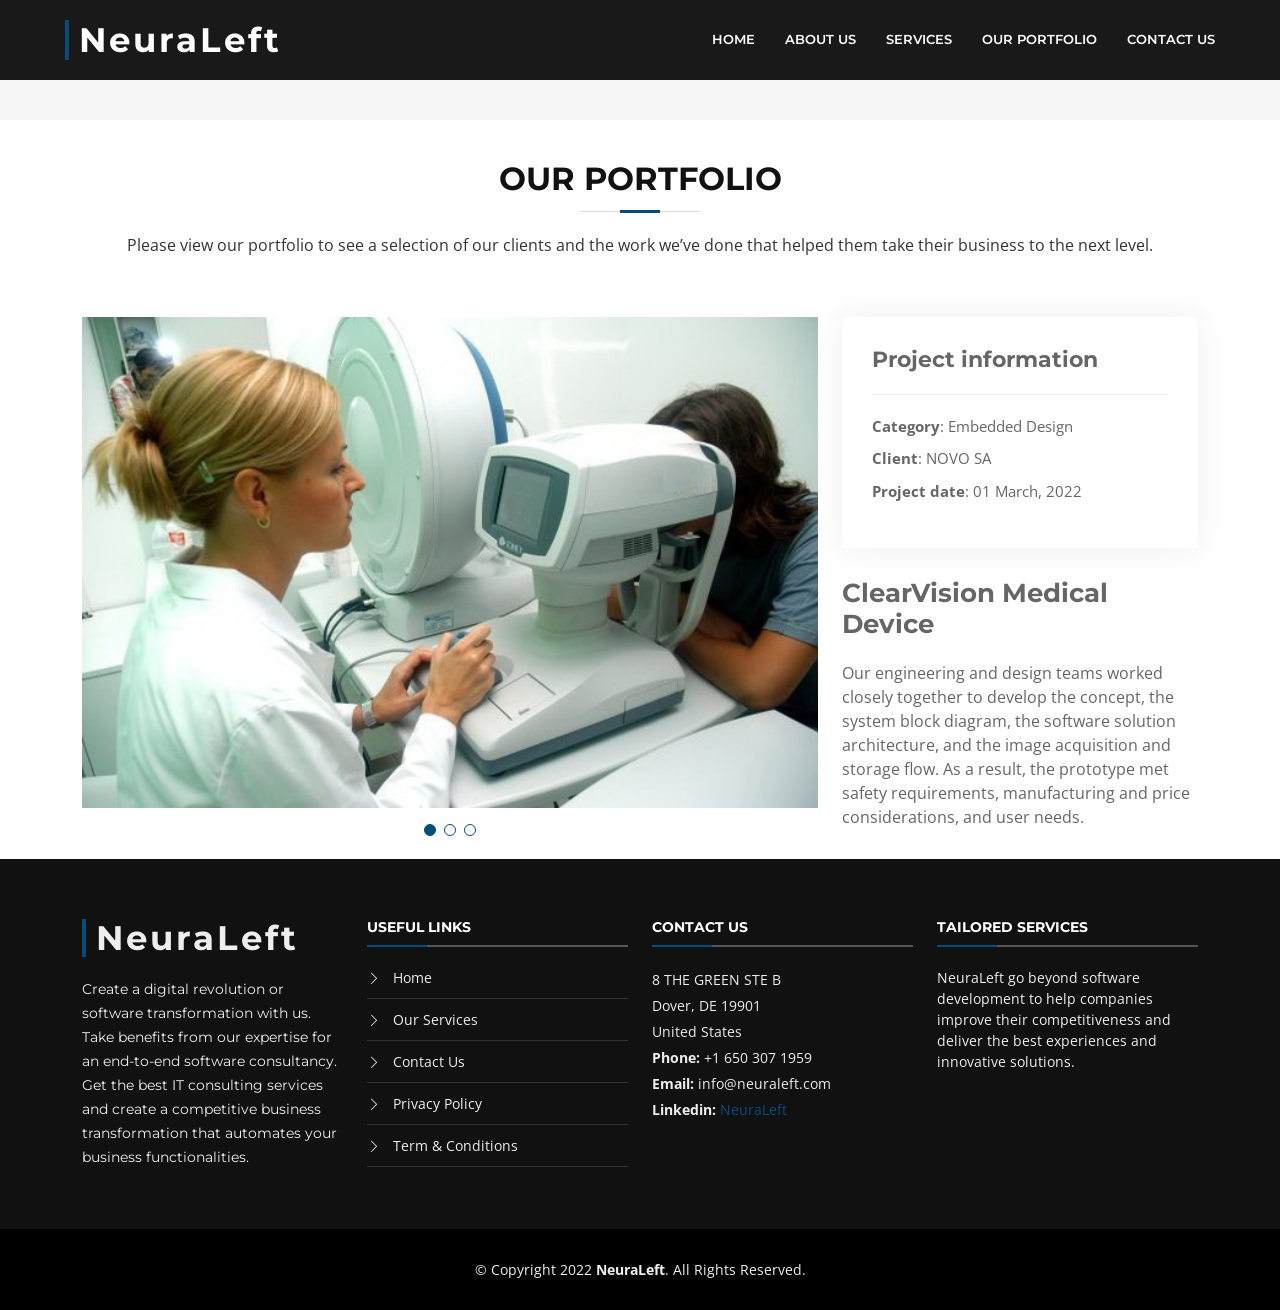
<file: portfolio/index.html>
<!DOCTYPE html>
<html lang="en">

<head>
  <meta charset="utf-8">
  <meta content="width=device-width, initial-scale=1.0" name="viewport">

  <title>NeuraLeft LLC</title>
  <meta content="" name="description">
  <meta content="" name="keywords">

  <!-- Favicons -->
  <link href="assets/img/favicon.png" rel="icon">
  <link href="assets/img/apple-touch-icon.png" rel="apple-touch-icon">

  <!-- Google Fonts -->
  <link href="https://fonts.googleapis.com/css?family=Open+Sans:300,300i,400,400i,700,700i|Montserrat:300,400,500,700" rel="stylesheet">

  <!-- Vendor CSS Files -->
  <link href="assets/vendor/animate.css/animate.min.css" rel="stylesheet">
  <link href="assets/vendor/aos/aos.css" rel="stylesheet">
  <link href="assets/vendor/bootstrap/css/bootstrap.min.css" rel="stylesheet">
  <link href="assets/vendor/bootstrap-icons/bootstrap-icons.css" rel="stylesheet">
  <link href="assets/vendor/glightbox/css/glightbox.min.css" rel="stylesheet">
  <link href="assets/vendor/swiper/swiper-bundle.min.css" rel="stylesheet">

  <!-- Template Main CSS File -->
  <link href="assets/css/style.css" rel="stylesheet">
  
	<!-- Global site tag (gtag.js) - Google Analytics -->
	<script async src="https://googletagmanager.com/gtag/js?id=G-P2Z96GZ2QM"></script>
	<script>
	  window.dataLayer = window.dataLayer || [];
	  function gtag(){dataLayer.push(arguments);}
	  gtag('js', new Date());

	  gtag('config', 'G-P2Z96GZ2QM');
	</script>
  
</head>

<body>

  <!-- ======= Header ======= -->
  <header id="header" class="fixed-top d-flex align-items-center">
    <div class="container-fluid">

      <div class="row justify-content-center align-items-center">
        <div class="col-xl-11 d-flex align-items-center justify-content-between">
          <h1 class="logo"><a href="https://neuraleft.com/">NeuraLeft</a></h1>

          <nav id="navbar" class="navbar">
            <ul>
              <li><a class="nav-link scrollto" href="https://neuraleft.com/">Home</a></li>
              <li><a class="nav-link scrollto" href="https://neuraleft.com/about-us">About Us</a></li>
              <li><a class="nav-link scrollto" href="https://neuraleft.com/services">Services</a></li>
              <li><a class="nav-link scrollto" href="https://neuraleft.com/portfolio">Our Portfolio</a></li>
              <li><a class="nav-link scrollto" href="https://neuraleft.com/contact-us">Contact Us</a></li>		
            </ul>
            <i class="bi bi-list mobile-nav-toggle"></i>
          </nav><!-- .navbar -->
        </div>
      </div>

    </div>
  </header><!-- End Header -->

  <main id="main">
  
    <!-- ======= Breadcrumbs ======= -->
    <section id="breadcrumbs" class="breadcrumbs">
      <div class="container"></div>
    </section><!-- End Breadcrumbs -->  

    <!-- ======= Portfolio Details Section ======= -->
    <section id="portfolio-details" class="portfolio-details">
      <div class="container">
        <header class="section-header">
          <h3>Our Portfolio</h3>
          <p>Please view our portfolio to see a selection of our clients and the work we’ve done that helped them take their business to the next level.</p>
        </header>
        <div class="row gy-4">

          <div class="col-lg-8">
            <div class="portfolio-details-slider swiper">
              <div class="swiper-wrapper align-items-center">

                <div class="swiper-slide">
                  <img src="assets/img/portfolio/portfolio-details-1.jpg" alt="">
                </div>

                <div class="swiper-slide">
                  <img src="assets/img/portfolio/portfolio-details-2.jpg" alt="">
                </div>

                <div class="swiper-slide">
                  <img src="assets/img/portfolio/portfolio-details-3.jpg" alt="">
                </div>

              </div>
              <div class="swiper-pagination"></div>
            </div>
          </div>

          <div class="col-lg-4">
            <div class="portfolio-info">
              <h3>Project information</h3>
              <ul>
                <li><strong>Category</strong>: Embedded Design</li>
                <li><strong>Client</strong>: NOVO SA</li>
                <li><strong>Project date</strong>: 01 March, 2022</li>
              </ul>
            </div>
            <div class="portfolio-description">
              <h2>ClearVision Medical Device</h2>
              <p>               
Our engineering and design teams worked closely together to develop the concept, the system block diagram, the software solution architecture, and the image acquisition and storage flow. As a result, the prototype met safety requirements, manufacturing and price considerations, and user needs.
              </p>
            </div>
          </div>

        </div>

      </div>
    </section><!-- End Portfolio Details Section -->

  </main><!-- End #main -->

  <!-- ======= Footer ======= -->
  <footer id="footer">
    <div class="footer-top">
      <div class="container">
        <div class="row">

          <div class="col-lg-3 col-md-6 footer-info">
            <h3>NeuraLeft</h3>
            <p>Create a digital revolution or software transformation with us. Take benefits from our expertise for an end-to-end software consultancy. Get the best IT consulting services and create a competitive business transformation that automates your business functionalities.</p>
          </div>

          <div class="col-lg-3 col-md-6 footer-links">
            <h4>Useful Links</h4>
            <ul>
              <li><i class="bi bi-chevron-right"></i> <a href="https://neuraleft.com/">Home</a></li>
              <li><i class="bi bi-chevron-right"></i> <a href="https://neuraleft.com/services">Our Services</a></li>
              <li><i class="bi bi-chevron-right"></i> <a href="https://neuraleft.com/contact-us">Contact Us</a></li>			  
              <li><i class="bi bi-chevron-right"></i> <a href="https://neuraleft.com/privacy-policy">Privacy Policy</a></li>
              <li><i class="bi bi-chevron-right"></i> <a href="https://neuraleft.com/terms-conditions">Term & Conditions</a></li>
            </ul>
          </div>

          <div class="col-lg-3 col-md-6 footer-contact">
            <h4>Contact Us</h4>
            <p>
              8 THE GREEN STE B <br>
              Dover, DE 19901<br>
              United States <br>
              <strong>Phone:</strong> +1 650 307 1959<br>
              <strong>Email:</strong> info@neuraleft.com<br>
              <strong>Linkedin:</strong> <a href="https://linkedin.com/company/NeuraLeft">NeuraLeft</a><br>
            </p>

          </div>

          <div class="col-lg-3 col-md-6 footer-newsletter">
            <h4>Tailored services</h4>
            <p>NeuraLeft go beyond software development to help companies improve their competitiveness and deliver the best experiences and innovative solutions. </p>
          </div>

        </div>
      </div>
    </div>

    <div class="container">
      <div class="copyright">
        &copy; Copyright 2022 <strong>NeuraLeft</strong>. All Rights Reserved.
      </div>
    </div>
  </footer><!-- End Footer -->

  <a href="#" class="back-to-top d-flex align-items-center justify-content-center"><i class="bi bi-arrow-up-short"></i></a>
  <!-- Uncomment below i you want to use a preloader -->
  <!-- <div id="preloader"></div> -->

  <!-- Vendor JS Files -->
  <script src="assets/vendor/purecounter/purecounter.js"></script>
  <script src="assets/vendor/aos/aos.js"></script>
  <script src="assets/vendor/bootstrap/js/bootstrap.bundle.min.js"></script>
  <script src="assets/vendor/glightbox/js/glightbox.min.js"></script>
  <script src="assets/vendor/isotope-layout/isotope.pkgd.min.js"></script>
  <script src="assets/vendor/swiper/swiper-bundle.min.js"></script>
  <script src="assets/vendor/waypoints/noframework.waypoints.js"></script>
  <script src="assets/vendor/php-email-form/validate.js"></script>

  <!-- Template Main JS File -->
  <script src="assets/js/main.js"></script>

</body>

</html>
</file>
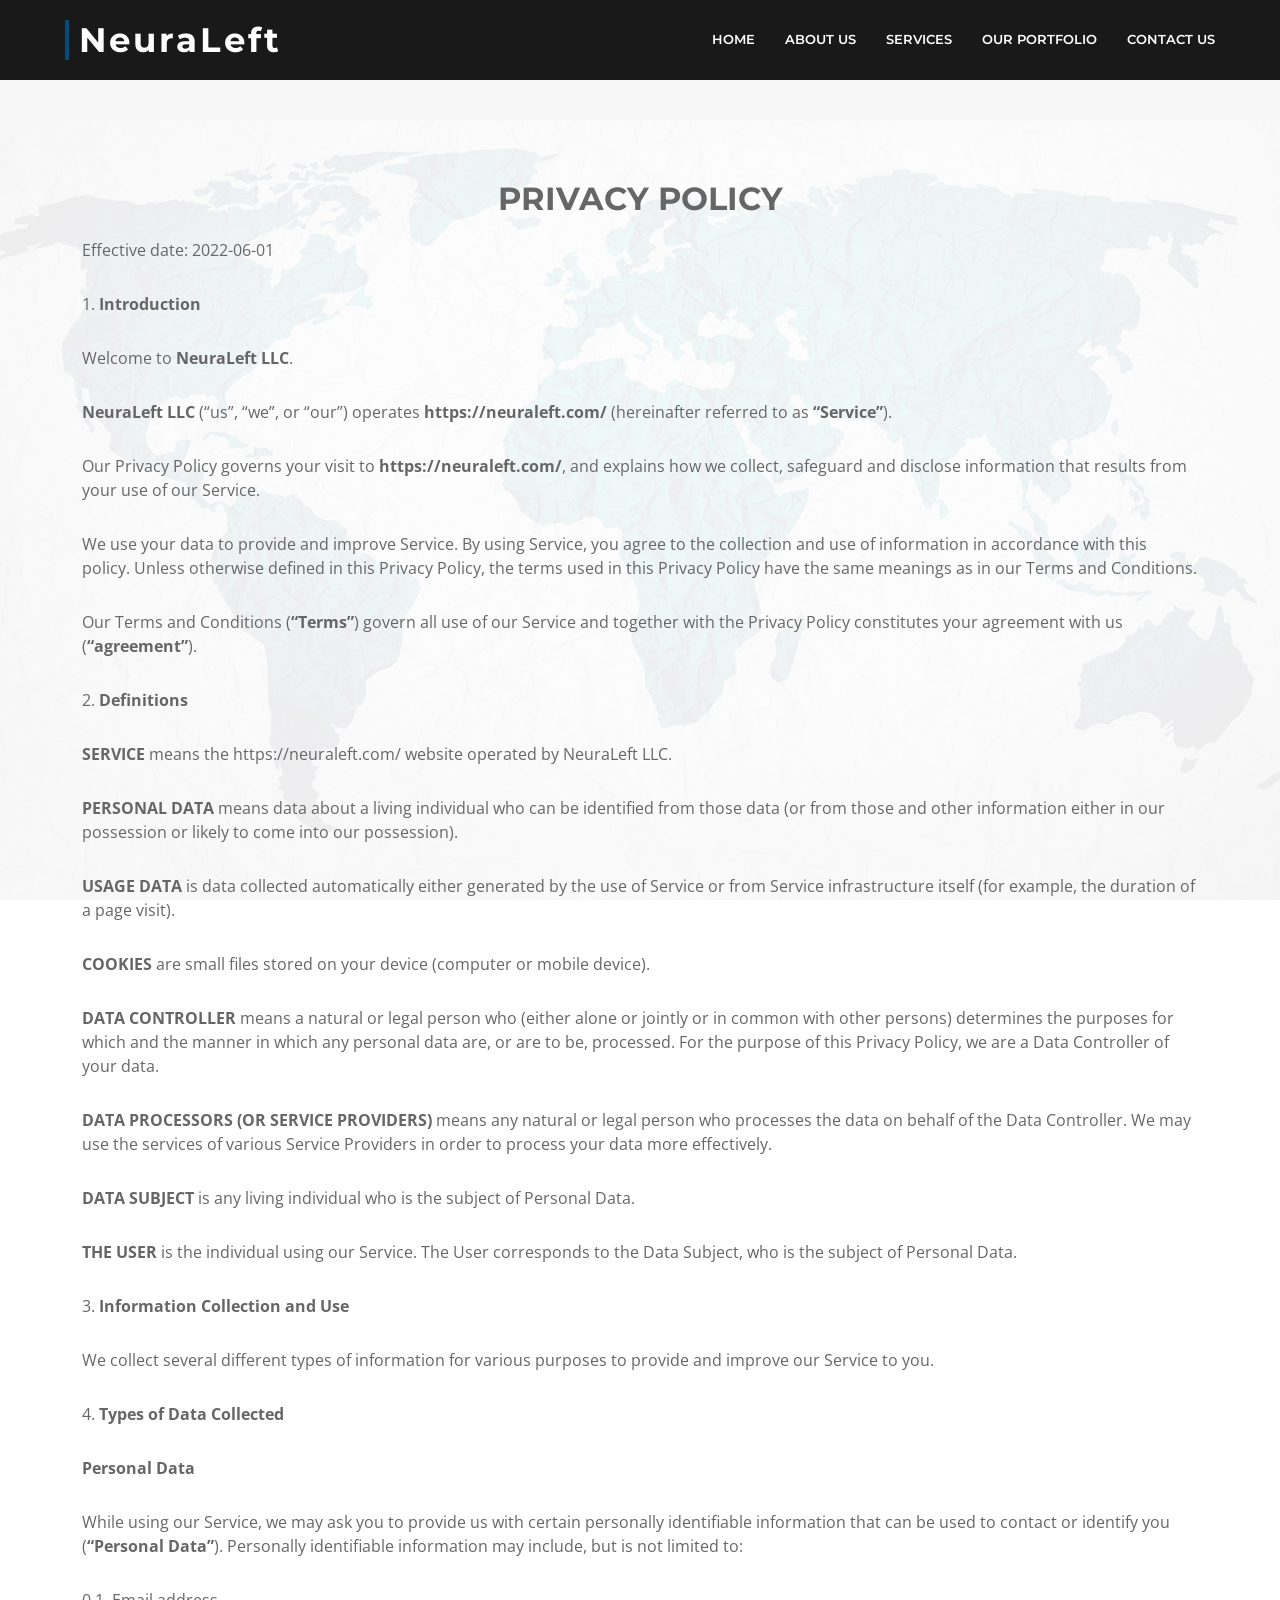
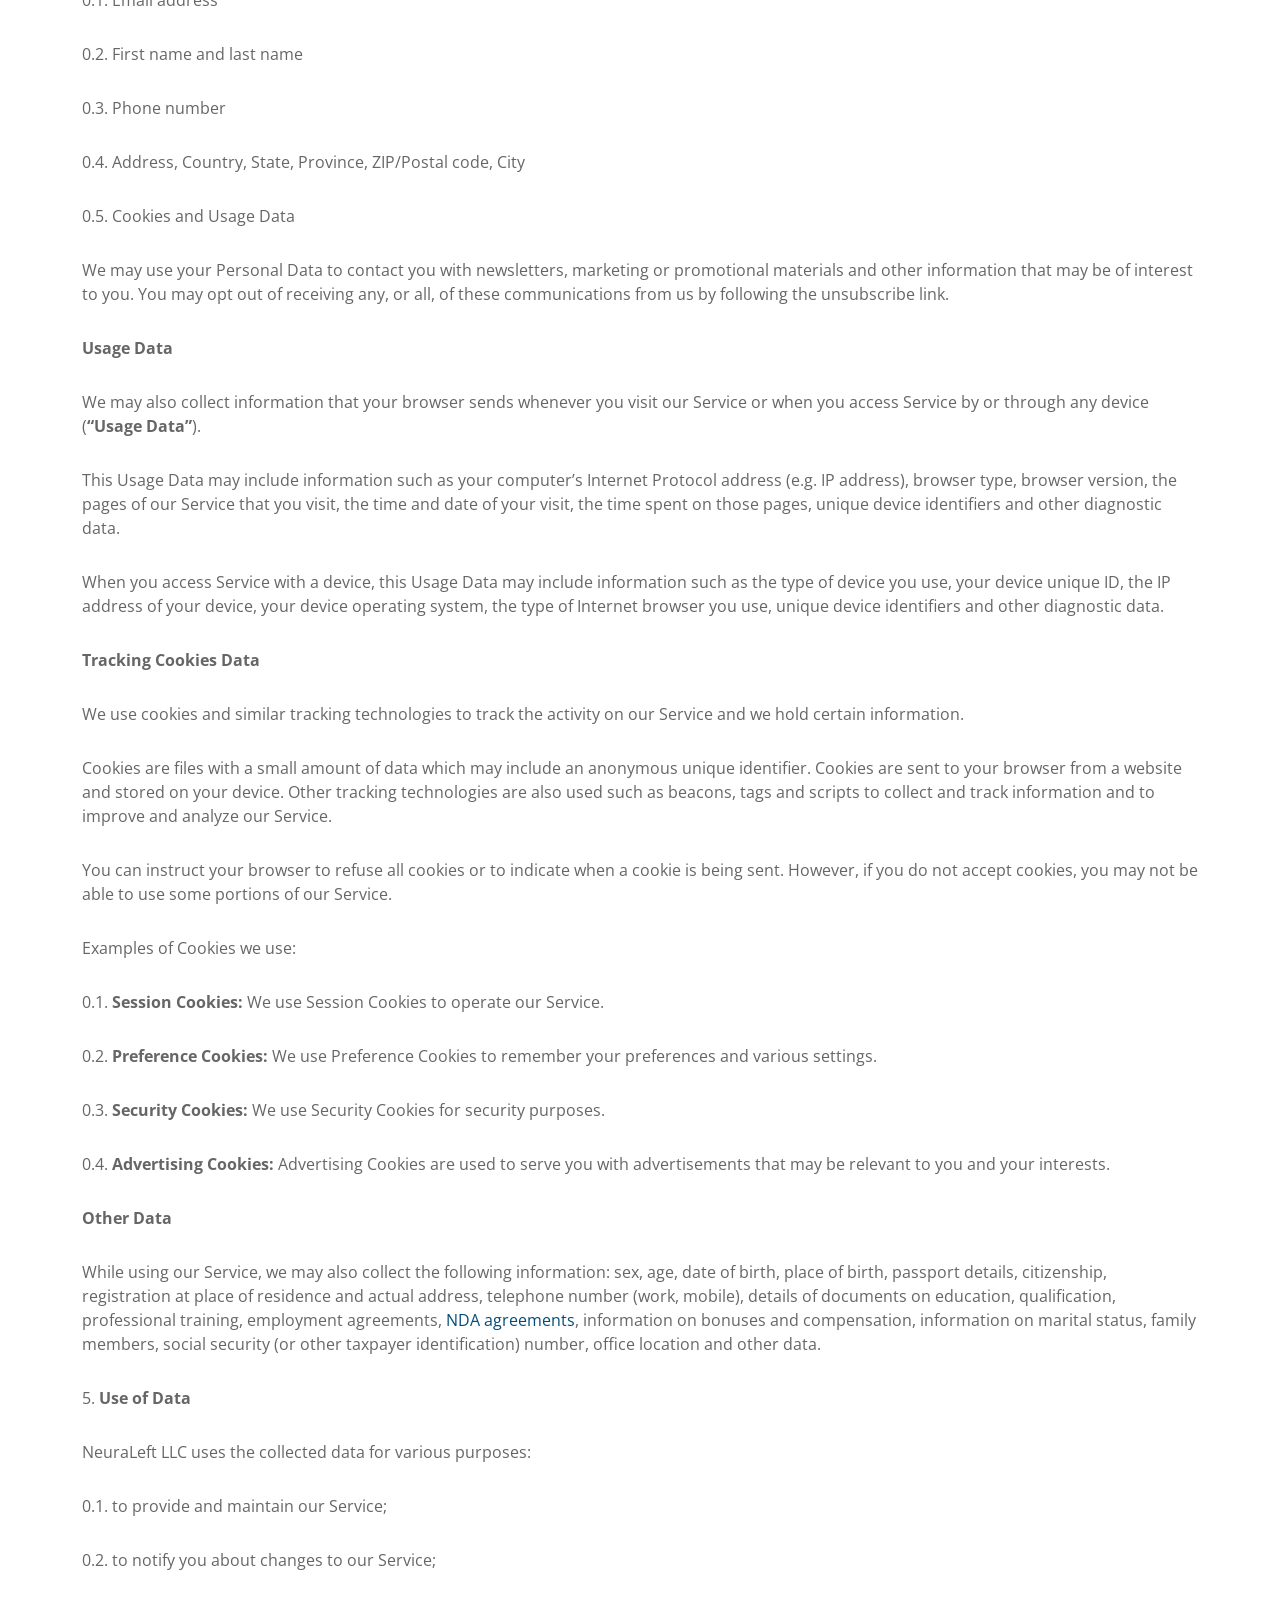
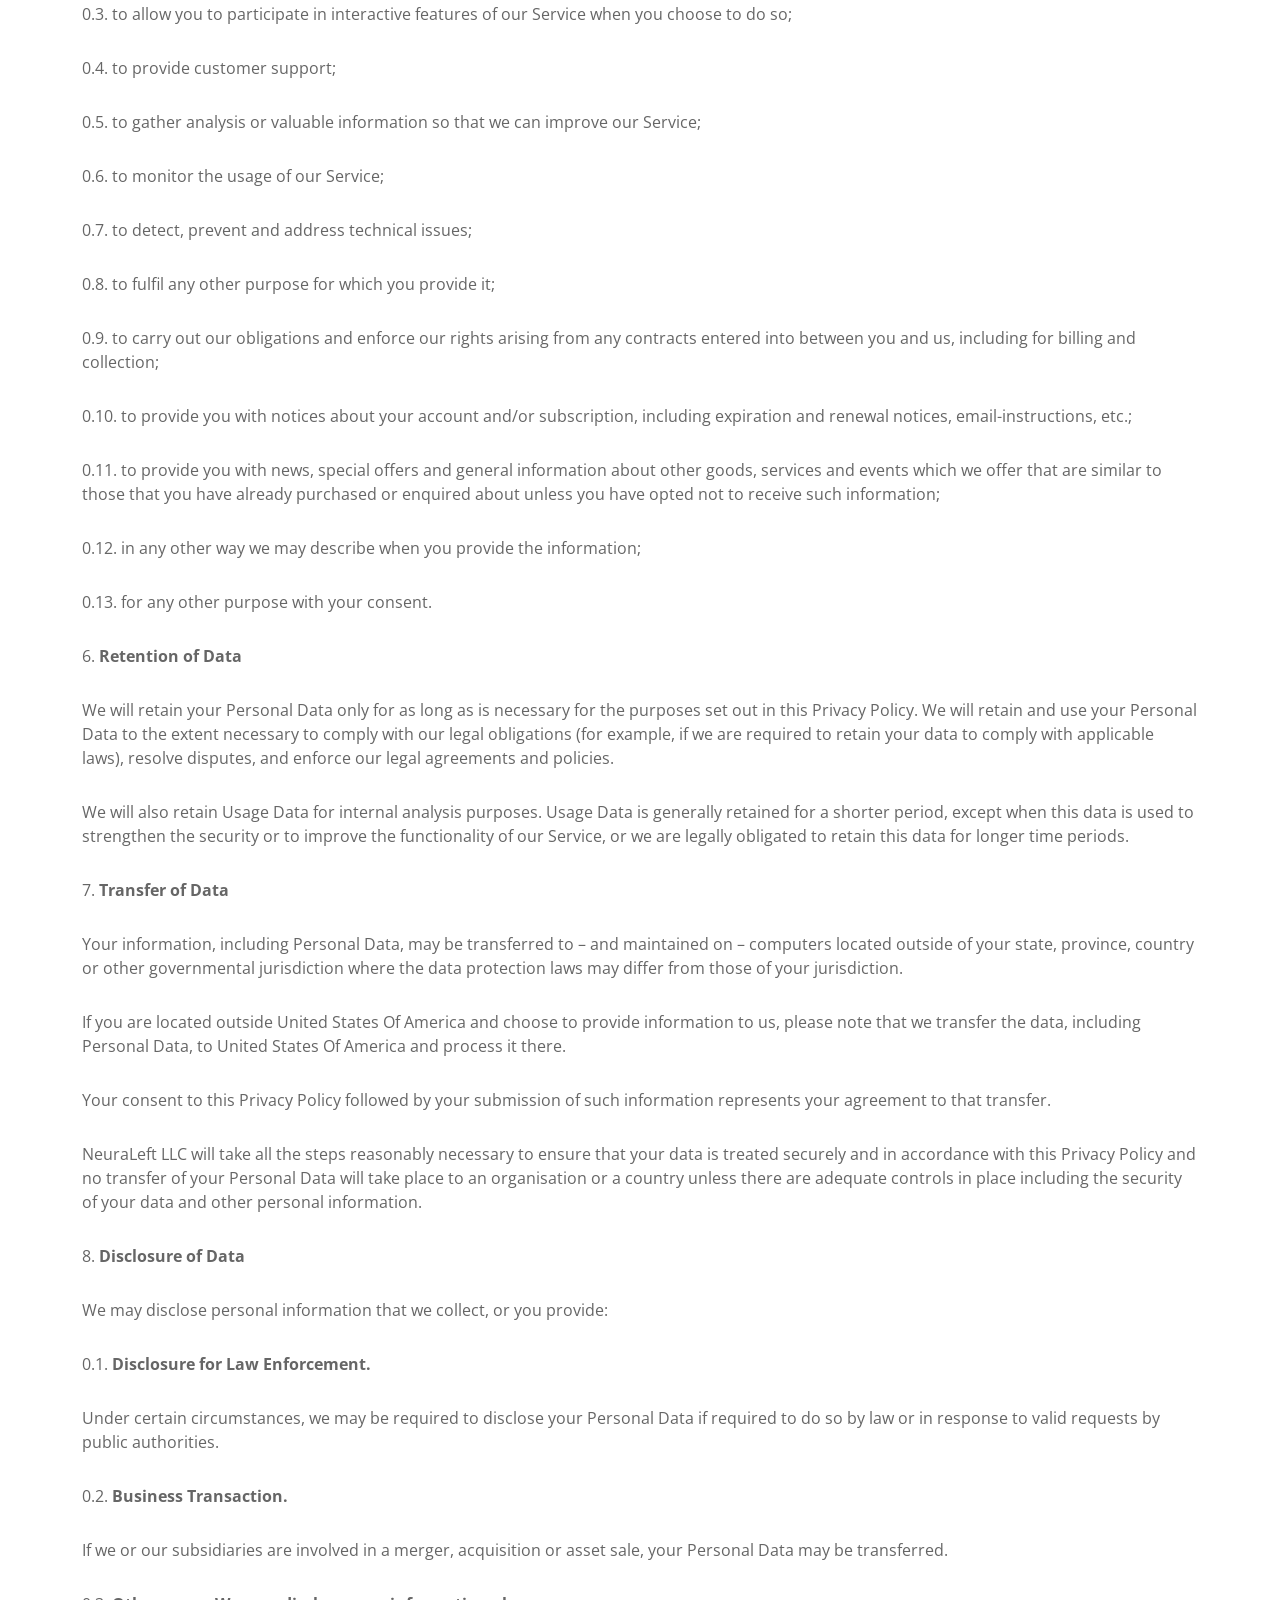
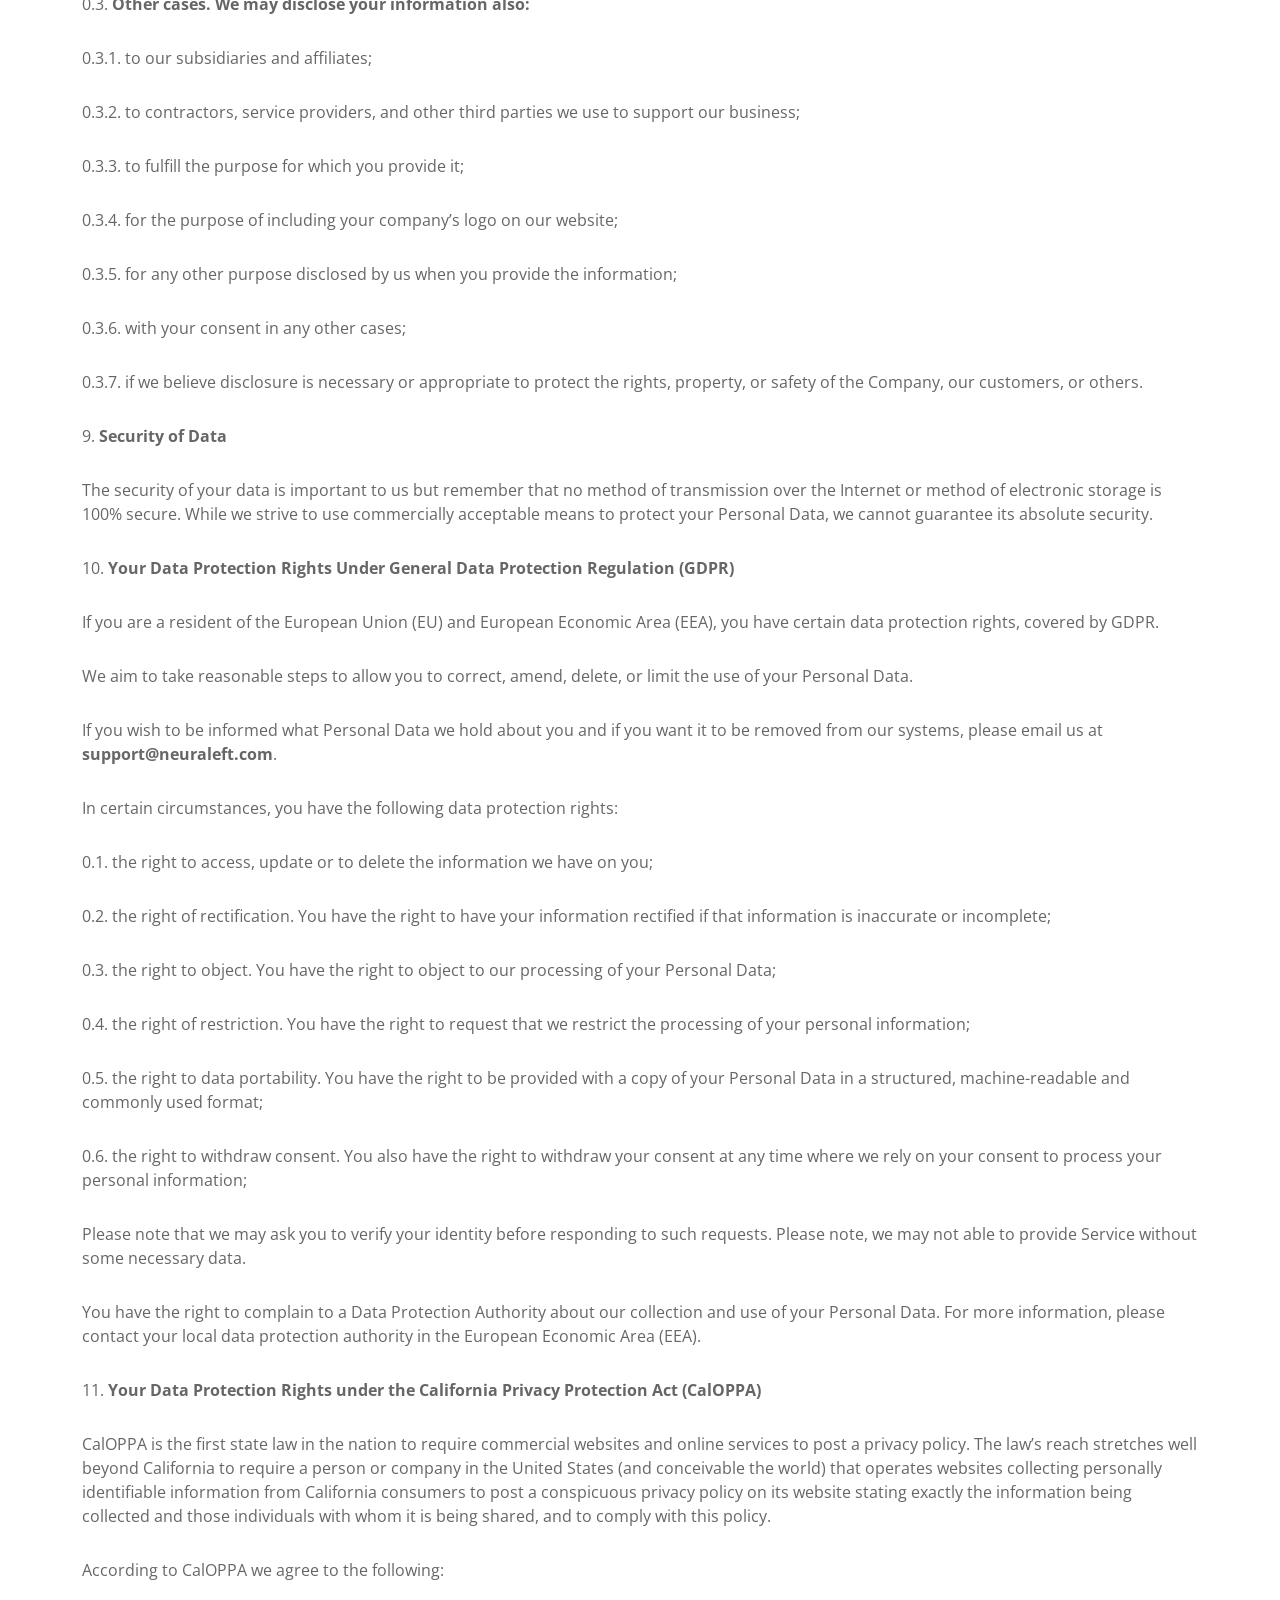
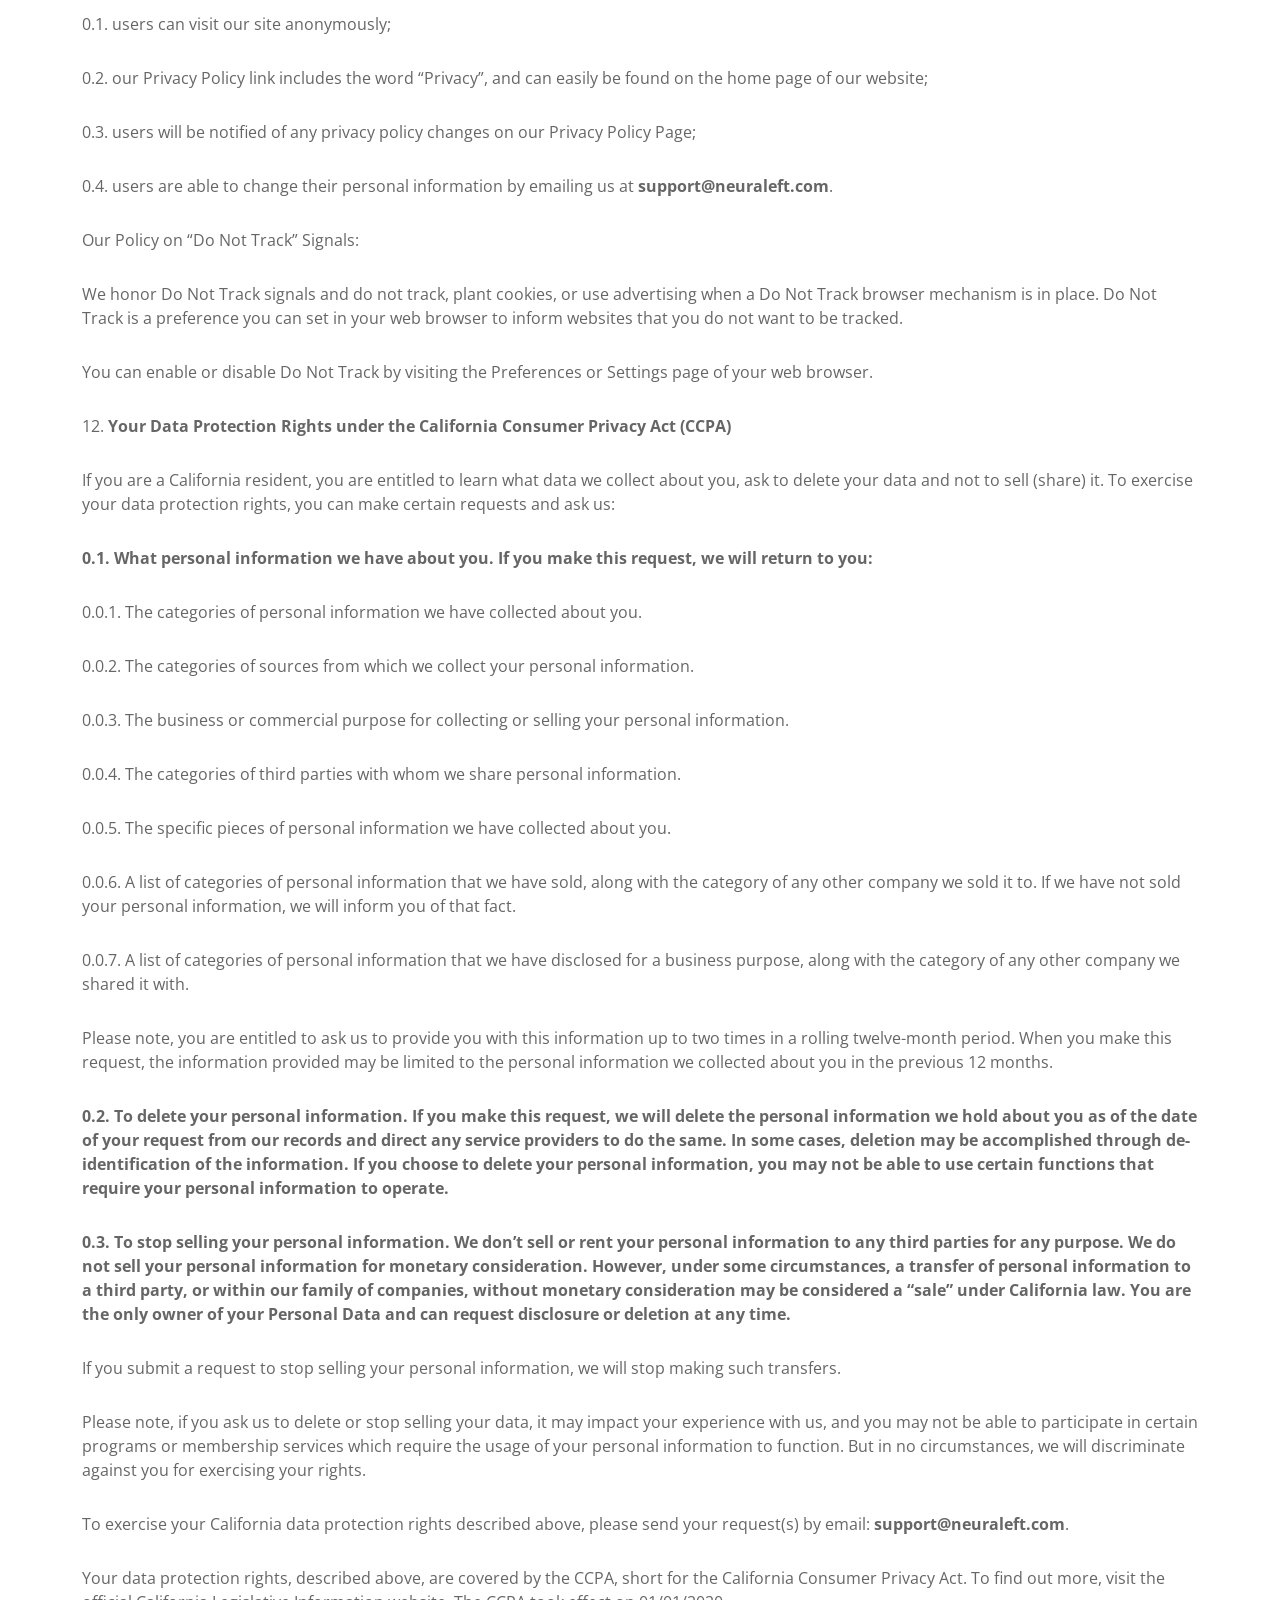
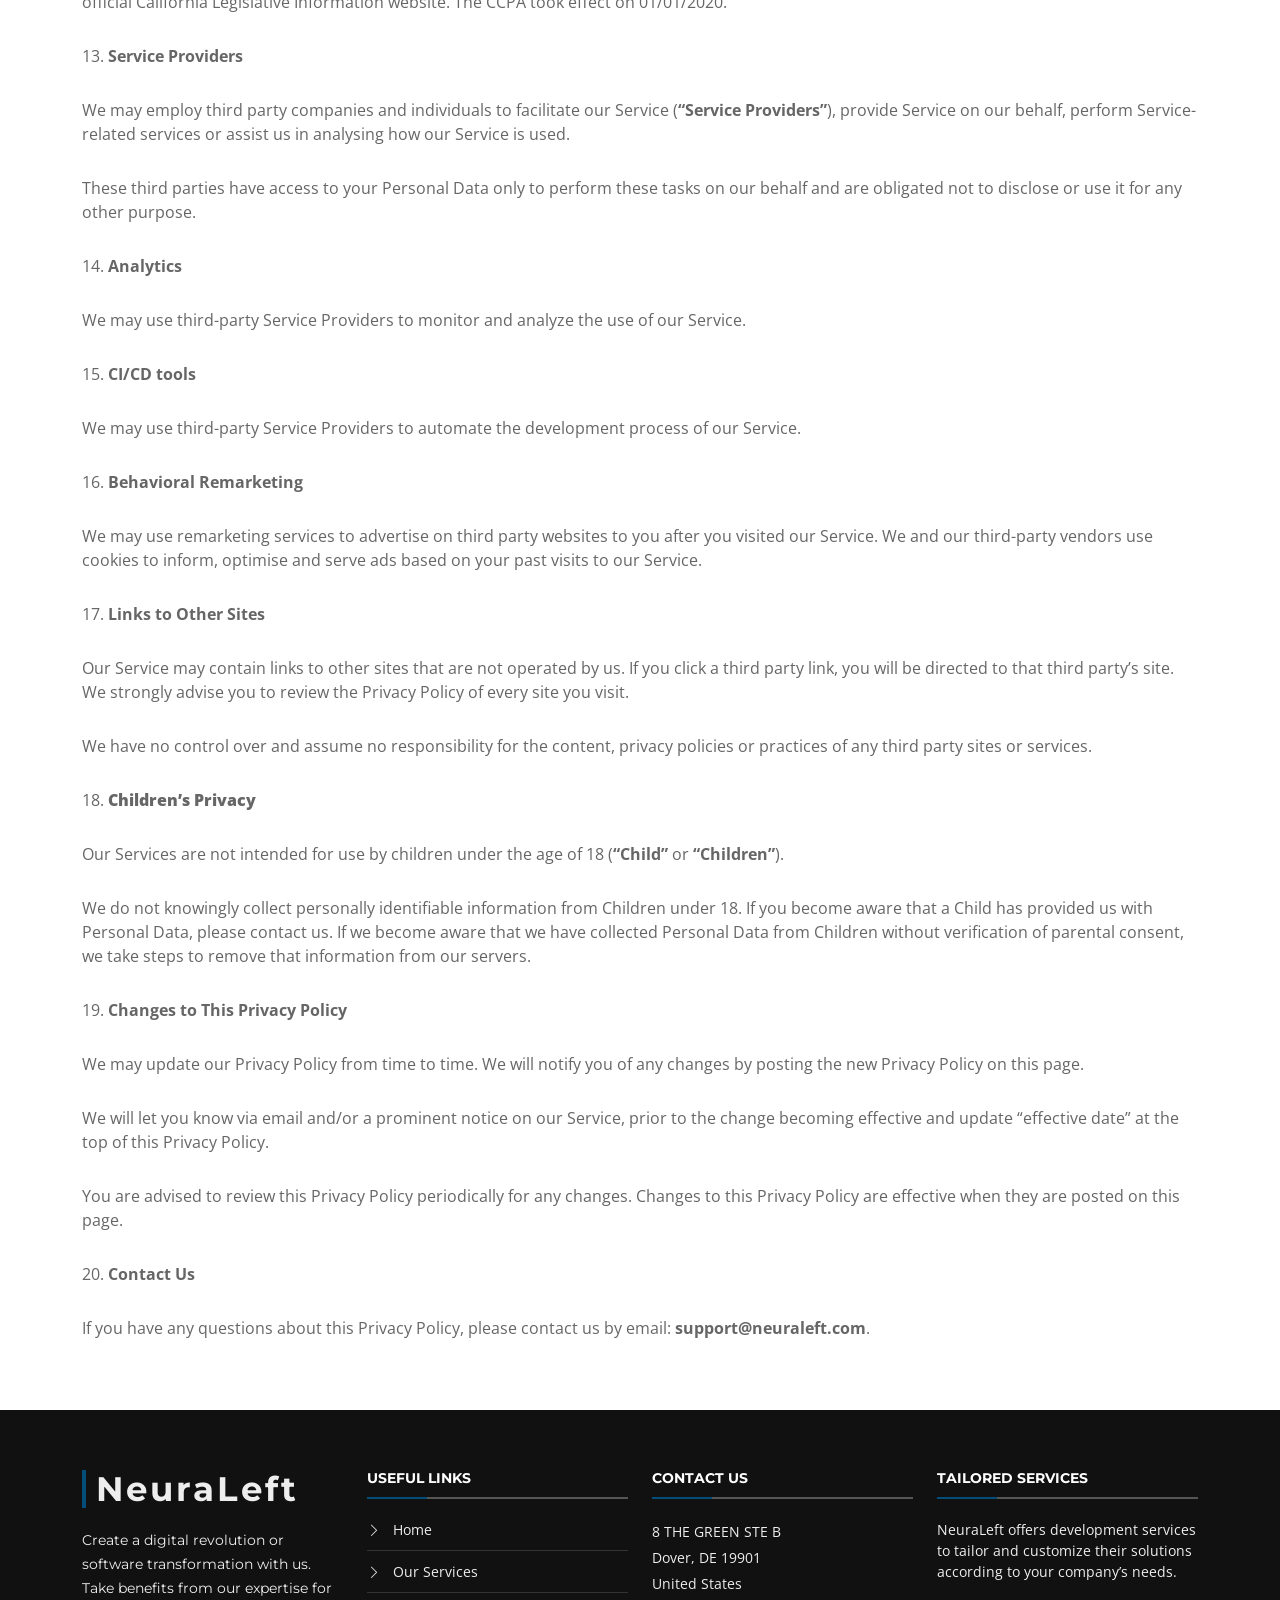
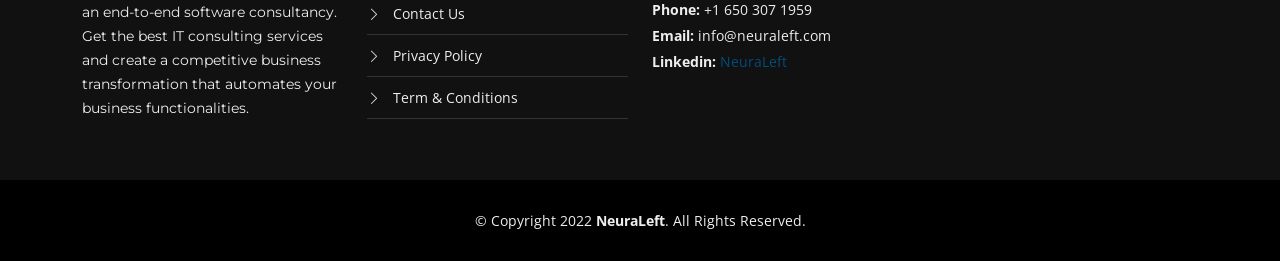
<file: privacy-policy/index.html>
<!DOCTYPE html>
<html lang="en">

<head>
  <meta charset="utf-8">
  <meta content="width=device-width, initial-scale=1.0" name="viewport">

  <title>NeuraLeft LLC</title>
  <meta content="" name="description">
  <meta content="" name="keywords">

  <!-- Favicons -->
  <link href="assets/img/favicon.png" rel="icon">
  <link href="assets/img/apple-touch-icon.png" rel="apple-touch-icon">

  <!-- Google Fonts -->
  <link href="https://fonts.googleapis.com/css?family=Open+Sans:300,300i,400,400i,700,700i|Montserrat:300,400,500,700" rel="stylesheet">

  <!-- Vendor CSS Files -->
  <link href="assets/vendor/animate.css/animate.min.css" rel="stylesheet">
  <link href="assets/vendor/aos/aos.css" rel="stylesheet">
  <link href="assets/vendor/bootstrap/css/bootstrap.min.css" rel="stylesheet">
  <link href="assets/vendor/bootstrap-icons/bootstrap-icons.css" rel="stylesheet">
  <link href="assets/vendor/glightbox/css/glightbox.min.css" rel="stylesheet">
  <link href="assets/vendor/swiper/swiper-bundle.min.css" rel="stylesheet">

  <!-- Template Main CSS File -->
  <link href="assets/css/style.css" rel="stylesheet">
  
	<!-- Global site tag (gtag.js) - Google Analytics -->
	<script async src="https://googletagmanager.com/gtag/js?id=G-P2Z96GZ2QM"></script>
	<script>
	  window.dataLayer = window.dataLayer || [];
	  function gtag(){dataLayer.push(arguments);}
	  gtag('js', new Date());

	  gtag('config', 'G-P2Z96GZ2QM');
	</script>  
</head>

<body>

  <!-- ======= Header ======= -->
  <header id="header" class="fixed-top d-flex align-items-center">
    <div class="container-fluid">

      <div class="row justify-content-center align-items-center">
        <div class="col-xl-11 d-flex align-items-center justify-content-between">
          <h1 class="logo"><a href="https://neuraleft.com/">NeuraLeft</a></h1>

          <nav id="navbar" class="navbar">
            <ul>
              <li><a class="nav-link scrollto" href="https://neuraleft.com/">Home</a></li>
              <li><a class="nav-link scrollto" href="https://neuraleft.com/about-us">About Us</a></li>
              <li><a class="nav-link scrollto" href="https://neuraleft.com/services">Services</a></li>
              <li><a class="nav-link scrollto" href="https://neuraleft.com/portfolio">Our Portfolio</a></li>
              <li><a class="nav-link scrollto" href="https://neuraleft.com/contact-us">Contact Us</a></li>		  
            </ul>
            <i class="bi bi-list mobile-nav-toggle"></i>
          </nav><!-- .navbar -->
        </div>
      </div>

    </div>
  </header><!-- End Header -->

  <main id="main">
  
    <!-- ======= Breadcrumbs ======= -->
    <section id="breadcrumbs" class="breadcrumbs">
      <div class="container"></div>
    </section><!-- End Breadcrumbs -->  

    <!-- ======= About Us Section ======= -->
    <section id="about">
      <div class="container" data-aos="fade-up">

		<h2 style="text-align: center;"><b>PRIVACY POLICY</b></h2>
		<p>Effective date: 2022-06-01</p>
		<p>1. <b>Introduction</b></p>
		<p>Welcome to <b> NeuraLeft LLC</b>.</p>
		<p><b>NeuraLeft LLC</b> (“us”, “we”, or “our”) operates <b>https://neuraleft.com/</b> (hereinafter referred to as <b>“Service”</b>).</p>
		<p>Our Privacy Policy governs your visit to <b>https://neuraleft.com/</b>, and explains how we collect, safeguard and disclose information that results from your use of our Service.</p>
		<p>We use your data to provide and improve Service. By using Service, you agree to the collection and use of information in accordance with this policy. Unless otherwise defined in this Privacy Policy, the terms used in this Privacy Policy have the same meanings as in our Terms and Conditions.</p>
		<p>Our Terms and Conditions (<b>“Terms”</b>) govern all use of our Service and together with the Privacy Policy constitutes your agreement with us (<b>“agreement”</b>).</p>
		<p>2. <b>Definitions</b></p>
		<p><b>SERVICE</b> means the https://neuraleft.com/ website operated by NeuraLeft LLC.</p>
		<p><b>PERSONAL DATA</b> means data about a living individual who can be identified from those data (or from those and other information either in our possession or likely to come into our possession).</p>
		<p><b>USAGE DATA</b> is data collected automatically either generated by the use of Service or from Service infrastructure itself (for example, the duration of a page visit).</p>
		<p><b>COOKIES</b> are small files stored on your device (computer or mobile device).</p>
		<p><b>DATA CONTROLLER</b> means a natural or legal person who (either alone or jointly or in common with other persons) determines the purposes for which and the manner in which any personal data are, or are to be, processed. For the purpose of this Privacy Policy, we are a Data Controller of your data.</p>
		<p><b>DATA PROCESSORS (OR SERVICE PROVIDERS)</b> means any natural or legal person who processes the data on behalf of the Data Controller. We may use the services of various Service Providers in order to process your data more effectively.</p> <p><b>DATA SUBJECT</b> is any living individual who is the subject of Personal Data.</p>
		<p><b>THE USER</b> is the individual using our Service. The User corresponds to the Data Subject, who is the subject of Personal Data.</p>
		<p>3. <b>Information Collection and Use</b></p>
		<p>We collect several different types of information for various purposes to provide and improve our Service to you.</p>
		<p>4. <b>Types of Data Collected</b></p>
		<p><b>Personal Data</b></p>
		<p>While using our Service, we may ask you to provide us with certain personally identifiable information that can be used to contact or identify you (<b>“Personal Data”</b>). Personally identifiable information may include, but is not limited to:</p>
		<p>0.1. Email address</p>
		<p>0.2. First name and last name</p>
		<p>0.3. Phone number</p>
		<p>0.4. Address, Country, State, Province, ZIP/Postal code, City</p>
		<p>0.5. Cookies and Usage Data</p>
		<p>We may use your Personal Data to contact you with newsletters, marketing or promotional materials and other information that may be of interest to you. You may opt out of receiving any, or all, of these communications from us by following the unsubscribe link.</p>
		<p><b>Usage Data</b></p>
		<p>We may also collect information that your browser sends whenever you visit our Service or when you access Service by or through any device (<b>“Usage Data”</b>).</p>
		<p>This Usage Data may include information such as your computer’s Internet Protocol address (e.g. IP address), browser type, browser version, the pages of our Service that you visit, the time and date of your visit, the time spent on those pages, unique device identifiers and other diagnostic data.</p>
		<p>When you access Service with a device, this Usage Data may include information such as the type of device you use, your device unique ID, the IP address of your device, your device operating system, the type of Internet browser you use, unique device identifiers and other diagnostic data.</p>

		<p><b>Tracking Cookies Data</b></p>
		<p>We use cookies and similar tracking technologies to track the activity on our Service and we hold certain information.</p>
		<p>Cookies are files with a small amount of data which may include an anonymous unique identifier. Cookies are sent to your browser from a website and stored on your device. Other tracking technologies are also used such as beacons, tags and scripts to collect and track information and to improve and analyze our Service.</p>
		<p>You can instruct your browser to refuse all cookies or to indicate when a cookie is being sent. However, if you do not accept cookies, you may not be able to use some portions of our Service.</p>
		<p>Examples of Cookies we use:</p>
		<p>0.1. <b>Session Cookies:</b> We use Session Cookies to operate our Service.</p>
		<p>0.2. <b>Preference Cookies:</b> We use Preference Cookies to remember your preferences and various settings.</p>
		<p>0.3. <b>Security Cookies:</b> We use Security Cookies for security purposes.</p>
		<p>0.4. <b>Advertising Cookies:</b> Advertising Cookies are used to serve you with advertisements that may be relevant to you and your interests.</p>
		<p><b>Other Data</b></p>
		<p>While using our Service, we may also collect the following information: sex, age, date of birth, place of birth, passport details, citizenship, registration at place of residence and actual address, telephone number (work, mobile), details of documents on education, qualification, professional training, employment agreements, <a href="https://policymaker.io/non-disclosure-agreement/">NDA agreements</a>, information on bonuses and compensation, information on marital status, family members, social security (or other taxpayer identification) number, office location and other data.</p>
		<p>5. <b>Use of Data</b></p>
		<p>NeuraLeft LLC uses the collected data for various purposes:</p>
		<p>0.1. to provide and maintain our Service;</p>
		<p>0.2. to notify you about changes to our Service;</p>
		<p>0.3. to allow you to participate in interactive features of our Service when you choose to do so;</p>
		<p>0.4. to provide customer support;</p>
		<p>0.5. to gather analysis or valuable information so that we can improve our Service;</p>
		<p>0.6. to monitor the usage of our Service;</p>
		<p>0.7. to detect, prevent and address technical issues;</p>
		<p>0.8. to fulfil any other purpose for which you provide it;</p>
		<p>0.9. to carry out our obligations and enforce our rights arising from any contracts entered into between you and us, including for billing and collection;</p>
		<p>0.10. to provide you with notices about your account and/or subscription, including expiration and renewal notices, email-instructions, etc.;</p>
		<p>0.11. to provide you with news, special offers and general information about other goods, services and events which we offer that are similar to those that you have already purchased or enquired about unless you have opted not to receive such information;</p>
		<p>0.12. in any other way we may describe when you provide the information;</p>
		<p>0.13. for any other purpose with your consent.</p>
		<p>6. <b>Retention of Data</b></p>
		<p>We will retain your Personal Data only for as long as is necessary for the purposes set out in this Privacy Policy. We will retain and use your Personal Data to the extent necessary to comply with our legal obligations (for example, if we are required to retain your data to comply with applicable laws), resolve disputes, and enforce our legal agreements and policies.</p>
		<p>We will also retain Usage Data for internal analysis purposes. Usage Data is generally retained for a shorter period, except when this data is used to strengthen the security or to improve the functionality of our Service, or we are legally obligated to retain this data for longer time periods.</p>
		<p>7. <b>Transfer of Data</b></p>
		<p>Your information, including Personal Data, may be transferred to – and maintained on – computers located outside of your state, province, country or other governmental jurisdiction where the data protection laws may differ from those of your jurisdiction.</p>
		<p>If you are located outside United States Of America and choose to provide information to us, please note that we transfer the data, including Personal Data, to United States Of America and process it there.</p>
		<p>Your consent to this Privacy Policy followed by your submission of such information represents your agreement to that transfer.</p>
		<p>NeuraLeft LLC will take all the steps reasonably necessary to ensure that your data is treated securely and in accordance with this Privacy Policy and no transfer of your Personal Data will take place to an organisation or a country unless there are adequate controls in place including the security of your data and other personal information.</p>
		<p>8. <b>Disclosure of Data</b></p>
		<p>We may disclose personal information that we collect, or you provide:</p>
		<p>0.1. <b>Disclosure for Law Enforcement.</b></p><p>Under certain circumstances, we may be required to disclose your Personal Data if required to do so by law or in response to valid requests by public authorities.</p><p>0.2. <b>Business Transaction.</b></p><p>If we or our subsidiaries are involved in a merger, acquisition or asset sale, your Personal Data may be transferred.</p><p>0.3. <b>Other cases. We may disclose your information also:</b></p><p>0.3.1. to our subsidiaries and affiliates;</p><p>0.3.2. to contractors, service providers, and other third parties we use to support our business;</p><p>0.3.3. to fulfill the purpose for which you provide it;</p><p>0.3.4. for the purpose of including your company’s logo on our website;</p><p>0.3.5. for any other purpose disclosed by us when you provide the information;</p><p>0.3.6. with your consent in any other cases;</p><p>0.3.7. if we believe disclosure is necessary or appropriate to protect the rights, property, or safety of the Company, our customers, or others.</p>
		<p>9. <b>Security of Data</b></p>
		<p>The security of your data is important to us but remember that no method of transmission over the Internet or method of electronic storage is 100% secure. While we strive to use commercially acceptable means to protect your Personal Data, we cannot guarantee its absolute security.</p>
		<p>10. <b>Your Data Protection Rights Under General Data Protection Regulation (GDPR)
		</b></p>
		<p>If you are a resident of the European Union (EU) and European Economic Area (EEA), you have certain data protection rights, covered by GDPR.</p>
		<p>We aim to take reasonable steps to allow you to correct, amend, delete, or limit the use of your Personal Data.</p>
		<p> If you wish to be informed what Personal Data we hold about you and if you want it to be removed from our systems, please email us at <b>support@neuraleft.com</b>.</p>
		<p>In certain circumstances, you have the following data protection rights:</p>
		<p>0.1. the right to access, update or to delete the information we have on you;</p>
		<p>0.2. the right of rectification. You have the right to have your information rectified if that information is inaccurate or incomplete;</p>
		<p>0.3. the right to object. You have the right to object to our processing of your Personal Data;</p>
		<p>0.4. the right of restriction. You have the right to request that we restrict the processing of your personal information;</p>
		<p>0.5. the right to data portability. You have the right to be provided with a copy of your Personal Data in a structured, machine-readable and commonly used format;</p>
		<p>0.6. the right to withdraw consent. You also have the right to withdraw your consent at any time where we rely on your consent to process your personal information;</p>
		<p>Please note that we may ask you to verify your identity before responding to such requests. Please note, we may not able to provide Service without some necessary data.</p>
		<p>You have the right to complain to a Data Protection Authority about our collection and use of your Personal Data. For more information, please contact your local data protection authority in the European Economic Area (EEA).</p>
		<p>11. <b>Your Data Protection Rights under the California Privacy Protection Act (CalOPPA)</b></p>
		<p>CalOPPA is the first state law in the nation to require commercial websites and online services to post a privacy policy. The law’s reach stretches well beyond California to require a person or company in the United States (and conceivable the world) that operates websites collecting personally identifiable information from California consumers to post a conspicuous privacy policy on its website stating exactly the information being collected and those individuals with whom it is being shared, and to comply with this policy.</p>
		<p>According to CalOPPA we agree to the following:</p>
		<p>0.1. users can visit our site anonymously;</p>
		<p>0.2. our Privacy Policy link includes the word “Privacy”, and can easily be found on the home page of our website;</p>
		<p>0.3. users will be notified of any privacy policy changes on our Privacy Policy Page;</p>
		<p>0.4. users are able to change their personal information by emailing us at <b>support@neuraleft.com</b>.</p>
		<p>Our Policy on “Do Not Track” Signals:</p>
		<p>We honor Do Not Track signals and do not track, plant cookies, or use advertising when a Do Not Track browser mechanism is in place. Do Not Track is a preference you can set in your web browser to inform websites that you do not want to be tracked.</p>
		<p>You can enable or disable Do Not Track by visiting the Preferences or Settings page of your web browser.</p>
		<p>12. <b>Your Data Protection Rights under the California Consumer Privacy Act (CCPA)</b></p>
		<p>If you are a California resident, you are entitled to learn what data we collect about you, ask to delete your data and not to sell (share) it. To exercise your data protection rights, you can make certain requests and ask us:</p>
		<p><b>0.1. What personal information we have about you. If you make this request, we will return to you:</b></p>
		<p>0.0.1. The categories of personal information we have collected about you.</p>
		<p>0.0.2. The categories of sources from which we collect your personal information.</p>
		<p>0.0.3. The business or commercial purpose for collecting or selling your personal information.</p>
		<p>0.0.4. The categories of third parties with whom we share personal information.</p>
		<p>0.0.5. The specific pieces of personal information we have collected about you.</p>
		<p>0.0.6. A list of categories of personal information that we have sold, along with the category of any other company we sold it to. If we have not sold your personal information, we will inform you of that fact.</p>
		<p>0.0.7. A list of categories of personal information that we have disclosed for a business purpose, along with the category of any other company we shared it with.</p>
		<p>Please note, you are entitled to ask us to provide you with this information up to two times in a rolling twelve-month period. When you make this request, the information provided may be limited to the personal information we collected about you in the previous 12 months.</p>
		<p><b>0.2. To delete your personal information. If you make this request, we will delete the personal information we hold about you as of the date of your request from our records and direct any service providers to do the same. In some cases, deletion may be accomplished through de-identification of the information. If you choose to delete your personal information, you may not be able to use certain functions that require your personal information to operate.</b></p>
		<p><b>0.3. To stop selling your personal information. We don’t sell or rent your personal information to any third parties for any purpose. We do not sell your personal information for monetary consideration. However, under some circumstances, a transfer of personal information to a third party, or within our family of companies, without monetary consideration may be considered a “sale” under California law. You are the only owner of your Personal Data and can request disclosure or deletion at any time.</b></p>
		<p>If you submit a request to stop selling your personal information, we will stop making such transfers.</p>
		<p>Please note, if you ask us to delete or stop selling your data, it may impact your experience with us, and you may not be able to participate in certain programs or membership services which require the usage of your personal information to function. But in no circumstances, we will discriminate against you for exercising your rights.</p>
		<p>To exercise your California data protection rights described above, please send your request(s) by email: <b>support@neuraleft.com</b>.</p>
		<p>Your data protection rights, described above, are covered by the CCPA, short for the California Consumer Privacy Act. To find out more, visit the official California Legislative Information website. The CCPA took effect on 01/01/2020.</p>
		<p>13. <b>Service Providers</b></p>
		<p>We may employ third party companies and individuals to facilitate our Service (<b>“Service Providers”</b>), provide Service on our behalf, perform Service-related services or assist us in analysing how our Service is used.</p>
		<p>These third parties have access to your Personal Data only to perform these tasks on our behalf and are obligated not to disclose or use it for any other purpose.</p>
		<p>14. <b>Analytics</b></p>
		<p>We may use third-party Service Providers to monitor and analyze the use of our Service.</p>
		<p>15. <b>CI/CD tools</b></p>
		<p>We may use third-party Service Providers to automate the development process of our Service.</p>

		<p>16. <b>Behavioral Remarketing</b></p>
		<p>We may use remarketing services to advertise on third party websites to you after you visited our Service. We and our third-party vendors use cookies to inform, optimise and serve ads based on your past visits to our Service.</p>

		<p>17. <b>Links to Other Sites</b></p>
		<p>Our Service may contain links to other sites that are not operated by us. If you click a third party link, you will be directed to that third party’s site. We strongly advise you to review the Privacy Policy of every site you visit.</p>
		<p>We have no control over and assume no responsibility for the content, privacy policies or practices of any third party sites or services.</p>
		<p>18. <b><b>Children’s Privacy</b></b></p>
		<p>Our Services are not intended for use by children under the age of 18 (<b>“Child”</b> or <b>“Children”</b>).</p>
		<p>We do not knowingly collect personally identifiable information from Children under 18. If you become aware that a Child has provided us with Personal Data, please contact us. If we become aware that we have collected Personal Data from Children without verification of parental consent, we take steps to remove that information from our servers.</p>
		<p>19. <b>Changes to This Privacy Policy</b></p>
		<p>We may update our Privacy Policy from time to time. We will notify you of any changes by posting the new Privacy Policy on this page.</p>
		<p>We will let you know via email and/or a prominent notice on our Service, prior to the change becoming effective and update “effective date” at the top of this Privacy Policy.</p>
		<p>You are advised to review this Privacy Policy periodically for any changes. Changes to this Privacy Policy are effective when they are posted on this page.</p>
		<p>20. <b>Contact Us</b></p>
		<p>If you have any questions about this Privacy Policy, please contact us by email: <b>support@neuraleft.com</b>.</p>

      </div>
    </section><!-- End About Us Section -->

  </main><!-- End #main -->

  <!-- ======= Footer ======= -->
  <footer id="footer">
    <div class="footer-top">
      <div class="container">
        <div class="row">

          <div class="col-lg-3 col-md-6 footer-info">
            <h3>NeuraLeft</h3>
            <p>Create a digital revolution or software transformation with us. Take benefits from our expertise for an end-to-end software consultancy. Get the best IT consulting services and create a competitive business transformation that automates your business functionalities.</p>
          </div>

          <div class="col-lg-3 col-md-6 footer-links">
            <h4>Useful Links</h4>
            <ul>
              <li><i class="bi bi-chevron-right"></i> <a href="https://neuraleft.com/">Home</a></li>
              <li><i class="bi bi-chevron-right"></i> <a href="https://neuraleft.com/services">Our Services</a></li>
              <li><i class="bi bi-chevron-right"></i> <a href="https://neuraleft.com/contact-us">Contact Us</a></li>			  
              <li><i class="bi bi-chevron-right"></i> <a href="https://neuraleft.com/privacy-policy">Privacy Policy</a></li>
              <li><i class="bi bi-chevron-right"></i> <a href="https://neuraleft.com/terms-conditions">Term & Conditions</a></li>
            </ul>
          </div>

          <div class="col-lg-3 col-md-6 footer-contact">
            <h4>Contact Us</h4>
            <p>
              8 THE GREEN STE B <br>
              Dover, DE 19901<br>
              United States <br>
              <strong>Phone:</strong> +1 650 307 1959<br>
              <strong>Email:</strong> info@neuraleft.com<br>
              <strong>Linkedin:</strong> <a href="https://linkedin.com/company/NeuraLeft">NeuraLeft</a><br>
            </p>

          </div>

          <div class="col-lg-3 col-md-6 footer-newsletter">
            <h4>Tailored services</h4>
            <p>NeuraLeft offers development services to tailor and customize their solutions according to your company’s needs.</p>
          </div>

        </div>
      </div>
    </div>

    <div class="container">
      <div class="copyright">
        &copy; Copyright 2022 <strong>NeuraLeft</strong>. All Rights Reserved.
      </div>
    </div>
  </footer><!-- End Footer -->

  <a href="#" class="back-to-top d-flex align-items-center justify-content-center"><i class="bi bi-arrow-up-short"></i></a>
  <!-- Uncomment below i you want to use a preloader -->
  <!-- <div id="preloader"></div> -->

  <!-- Vendor JS Files -->
  <script src="assets/vendor/purecounter/purecounter.js"></script>
  <script src="assets/vendor/aos/aos.js"></script>
  <script src="assets/vendor/bootstrap/js/bootstrap.bundle.min.js"></script>
  <script src="assets/vendor/glightbox/js/glightbox.min.js"></script>
  <script src="assets/vendor/isotope-layout/isotope.pkgd.min.js"></script>
  <script src="assets/vendor/swiper/swiper-bundle.min.js"></script>
  <script src="assets/vendor/waypoints/noframework.waypoints.js"></script>
  <script src="assets/vendor/php-email-form/validate.js"></script>

  <!-- Template Main JS File -->
  <script src="assets/js/main.js"></script>

</body>

</html>
</file>
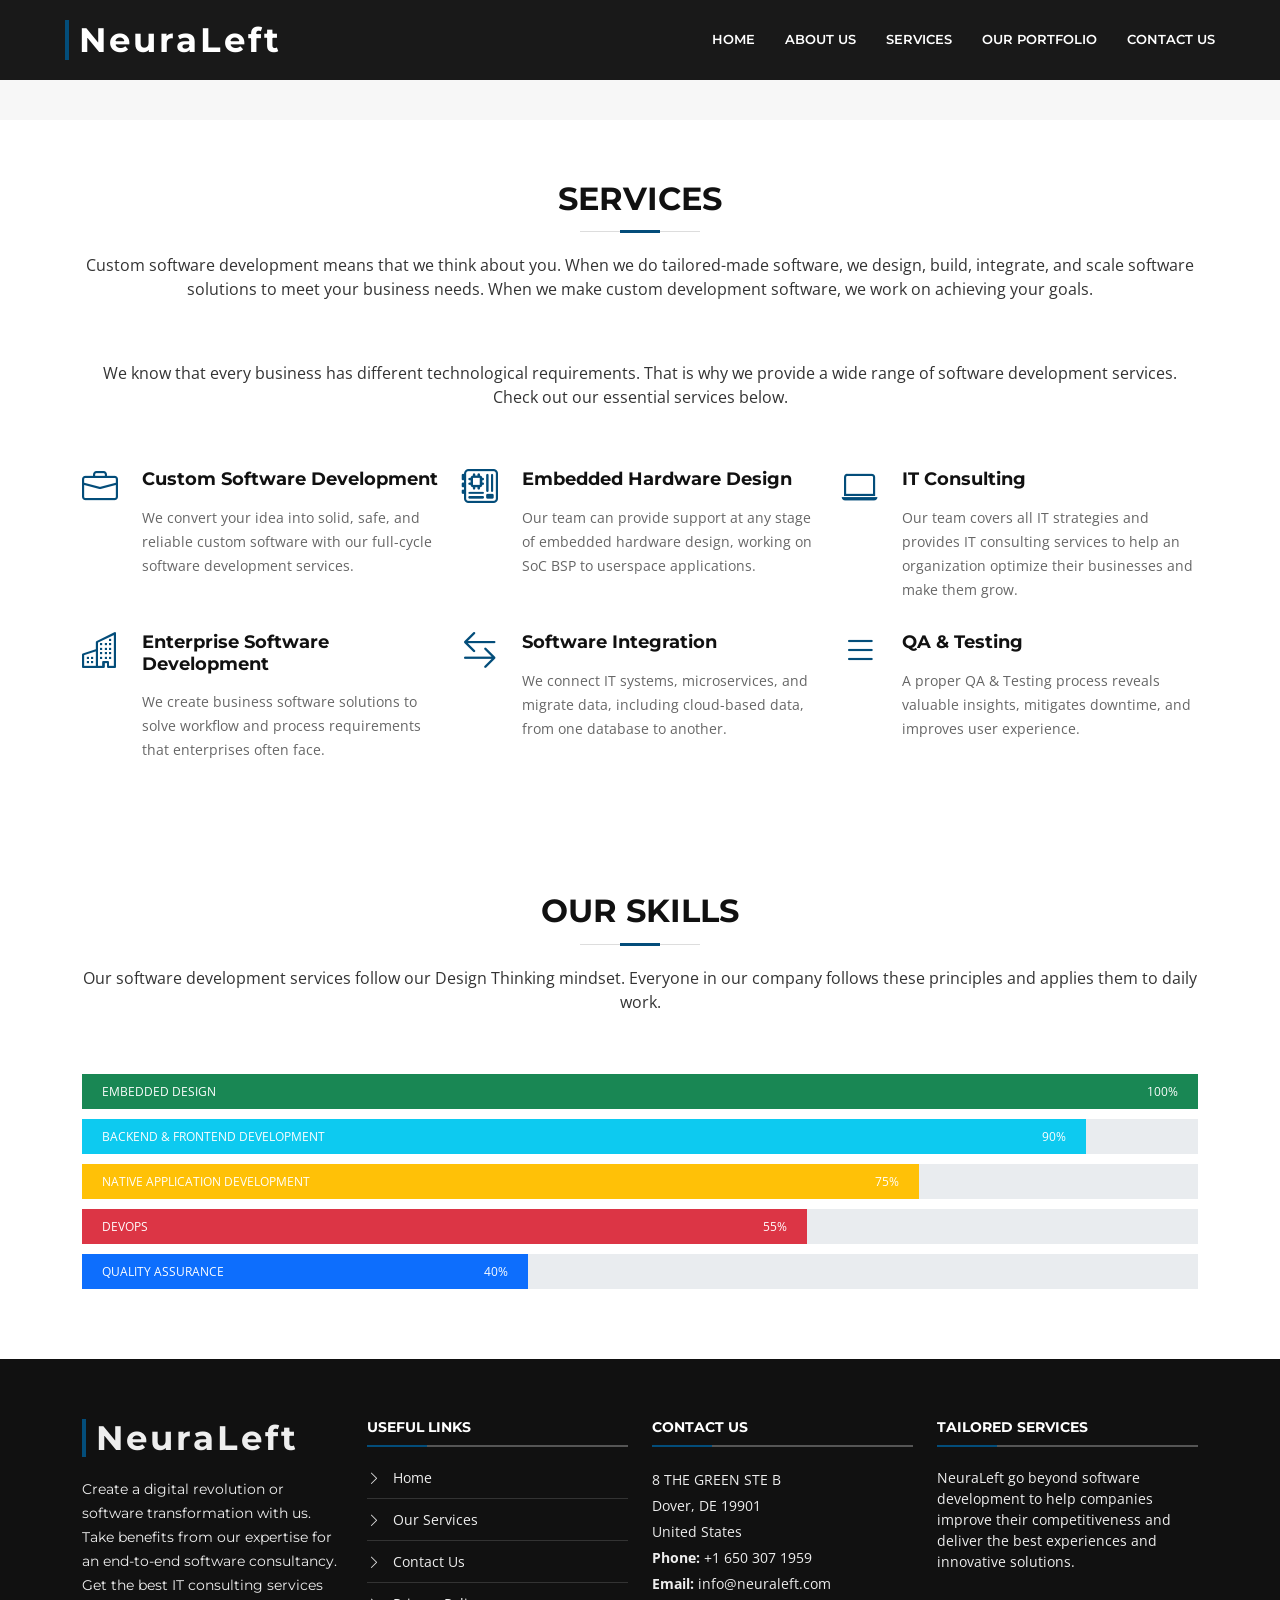
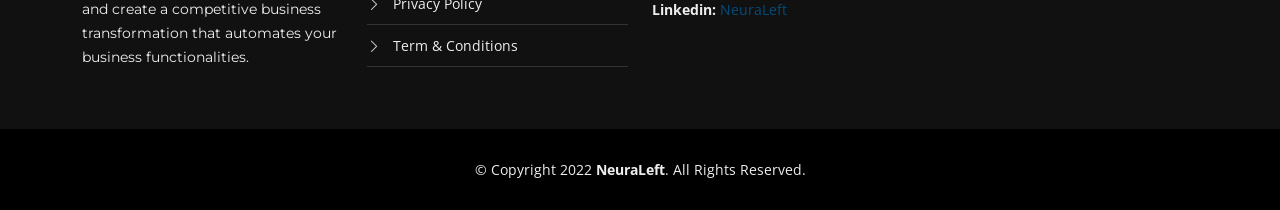
<file: services/index.html>
<!DOCTYPE html>
<html lang="en">

<head>
  <meta charset="utf-8">
  <meta content="width=device-width, initial-scale=1.0" name="viewport">

  <title>NeuraLeft LLC</title>
  <meta content="" name="description">
  <meta content="" name="keywords">

  <!-- Favicons -->
  <link href="assets/img/favicon.png" rel="icon">
  <link href="assets/img/apple-touch-icon.png" rel="apple-touch-icon">

  <!-- Google Fonts -->
  <link href="https://fonts.googleapis.com/css?family=Open+Sans:300,300i,400,400i,700,700i|Montserrat:300,400,500,700" rel="stylesheet">

  <!-- Vendor CSS Files -->
  <link href="assets/vendor/animate.css/animate.min.css" rel="stylesheet">
  <link href="assets/vendor/aos/aos.css" rel="stylesheet">
  <link href="assets/vendor/bootstrap/css/bootstrap.min.css" rel="stylesheet">
  <link href="assets/vendor/bootstrap-icons/bootstrap-icons.css" rel="stylesheet">
  <link href="assets/vendor/glightbox/css/glightbox.min.css" rel="stylesheet">
  <link href="assets/vendor/swiper/swiper-bundle.min.css" rel="stylesheet">

  <!-- Template Main CSS File -->
  <link href="assets/css/style.css" rel="stylesheet">
  
	<!-- Global site tag (gtag.js) - Google Analytics -->
	<script async src="https://googletagmanager.com/gtag/js?id=G-P2Z96GZ2QM"></script>
	<script>
	  window.dataLayer = window.dataLayer || [];
	  function gtag(){dataLayer.push(arguments);}
	  gtag('js', new Date());

	  gtag('config', 'G-P2Z96GZ2QM');
	</script>
  
</head>

<body>

  <!-- ======= Header ======= -->
  <header id="header" class="fixed-top d-flex align-items-center">
    <div class="container-fluid">

      <div class="row justify-content-center align-items-center">
        <div class="col-xl-11 d-flex align-items-center justify-content-between">
          <h1 class="logo"><a href="https://neuraleft.com/">NeuraLeft</a></h1>

          <nav id="navbar" class="navbar">
            <ul>
              <li><a class="nav-link scrollto" href="https://neuraleft.com/">Home</a></li>
              <li><a class="nav-link scrollto" href="https://neuraleft.com/about-us">About Us</a></li>
              <li><a class="nav-link scrollto" href="https://neuraleft.com/services">Services</a></li>
              <li><a class="nav-link scrollto" href="https://neuraleft.com/portfolio">Our Portfolio</a></li>
              <li><a class="nav-link scrollto" href="https://neuraleft.com/contact-us">Contact Us</a></li>		
            </ul>
            <i class="bi bi-list mobile-nav-toggle"></i>
          </nav><!-- .navbar -->
        </div>
      </div>

    </div>
  </header><!-- End Header -->

  <main id="main">
  
    <!-- ======= Breadcrumbs ======= -->
    <section id="breadcrumbs" class="breadcrumbs">
      <div class="container"></div>
    </section><!-- End Breadcrumbs -->  

    <!-- ======= Services Section ======= -->
    <section id="services">
      <div class="container" data-aos="fade-up">

        <header class="section-header wow fadeInUp">
          <h3>Services</h3>
		  <p>Custom software development means that we think about you. When we do tailored-made software, we design, build, integrate, and scale software solutions to meet your business needs. When we make custom development software, we work on achieving your goals. </p>
		  
          <p>We know that every business has different technological requirements. That is why we provide a wide range of software development services. Check out our essential services below. </p>
        </header>

        <div class="row">

          <div class="col-lg-4 col-md-6 box" data-aos="fade-up" data-aos-delay="100">
            <div class="icon"><i class="bi bi-briefcase"></i></div>
            <h4 class="title"><a href="">Custom Software Development</a></h4>
            <p class="description">We convert your idea into solid, safe, and reliable custom software with our full-cycle software development services.</p>
          </div>
          <div class="col-lg-4 col-md-6 box" data-aos="fade-up" data-aos-delay="200">
            <div class="icon"><i class="bi bi-motherboard"></i></div>
            <h4 class="title"><a href="">Embedded Hardware Design</a></h4>
            <p class="description">Our team can provide support at any stage of embedded hardware design, working on SoC BSP to userspace applications.</p>
          </div>
          <div class="col-lg-4 col-md-6 box" data-aos="fade-up" data-aos-delay="300">
            <div class="icon"><i class="bi bi-laptop"></i></div>
            <h4 class="title"><a href="">IT Consulting</a></h4>
            <p class="description">Our team covers all IT strategies and provides IT consulting services to help an organization optimize their businesses and make them grow.</p>
          </div>
          <div class="col-lg-4 col-md-6 box" data-aos="fade-up" data-aos-delay="200">
            <div class="icon"><i class="bi bi-building"></i></div>
            <h4 class="title"><a href="">Enterprise Software Development</a></h4>
            <p class="description">We create business software solutions to solve workflow and process requirements that enterprises often face.</p>
          </div>
          <div class="col-lg-4 col-md-6 box" data-aos="fade-up" data-aos-delay="300">
            <div class="icon"><i class="bi bi-arrow-left-right"></i></div>
            <h4 class="title"><a href="">Software Integration</a></h4>
            <p class="description">We connect IT systems, microservices, and migrate data, including cloud-based data, from one database to another.</p>
          </div>
          <div class="col-lg-4 col-md-6 box" data-aos="fade-up" data-aos-delay="400">
            <div class="icon"><i class="bi bi-list"></i></div>
            <h4 class="title"><a href="">QA & Testing</a></h4>
            <p class="description">A proper QA & Testing process reveals valuable insights, mitigates downtime, and improves user experience.</p>
          </div>

        </div>

      </div>
    </section><!-- End Services Section -->
	
    <!-- ======= Skills Section ======= -->
    <section id="skills">
      <div class="container" data-aos="fade-up">

        <header class="section-header">
          <h3>Our Skills</h3>
          <p>Our software development services follow our Design Thinking mindset. Everyone in our company follows these principles and applies them to daily work.</p>
        </header>

        <div class="skills-content">

          <div class="progress">
            <div class="progress-bar bg-success" role="progressbar" aria-valuenow="100" aria-valuemin="0" aria-valuemax="100">
              <span class="skill">Embedded Design<i class="val">100%</i></span>
            </div>
          </div>

          <div class="progress">
            <div class="progress-bar bg-info" role="progressbar" aria-valuenow="90" aria-valuemin="0" aria-valuemax="100">
              <span class="skill">Backend & Frontend Development <i class="val">90%</i></span>
            </div>
          </div>

          <div class="progress">
            <div class="progress-bar bg-warning" role="progressbar" aria-valuenow="75" aria-valuemin="0" aria-valuemax="100">
              <span class="skill">Native Application Development <i class="val">75%</i></span>
            </div>
          </div>

          <div class="progress">
            <div class="progress-bar bg-danger" role="progressbar" aria-valuenow="65" aria-valuemin="0" aria-valuemax="100">
              <span class="skill">Devops <i class="val">55%</i></span>
            </div>
          </div>
		  
          <div class="progress">
            <div class="progress-bar bg-primary" role="progressbar" aria-valuenow="40" aria-valuemin="0" aria-valuemax="100">
              <span class="skill">Quality Assurance <i class="val">40%</i></span>
            </div>
          </div>		  
		  
        </div>

      </div>
    </section><!-- End Skills Section -->
	
  </main><!-- End #main -->

  <!-- ======= Footer ======= -->
  <footer id="footer">
    <div class="footer-top">
      <div class="container">
        <div class="row">

          <div class="col-lg-3 col-md-6 footer-info">
            <h3>NeuraLeft</h3>
            <p>Create a digital revolution or software transformation with us. Take benefits from our expertise for an end-to-end software consultancy. Get the best IT consulting services and create a competitive business transformation that automates your business functionalities.</p>
          </div>

          <div class="col-lg-3 col-md-6 footer-links">
            <h4>Useful Links</h4>
            <ul>
              <li><i class="bi bi-chevron-right"></i> <a href="https://neuraleft.com/">Home</a></li>
              <li><i class="bi bi-chevron-right"></i> <a href="https://neuraleft.com/services">Our Services</a></li>
              <li><i class="bi bi-chevron-right"></i> <a href="https://neuraleft.com/contact-us">Contact Us</a></li>			  
              <li><i class="bi bi-chevron-right"></i> <a href="https://neuraleft.com/privacy-policy">Privacy Policy</a></li>
              <li><i class="bi bi-chevron-right"></i> <a href="https://neuraleft.com/terms-conditions">Term & Conditions</a></li>
            </ul>
          </div>

          <div class="col-lg-3 col-md-6 footer-contact">
            <h4>Contact Us</h4>
            <p>
              8 THE GREEN STE B <br>
              Dover, DE 19901<br>
              United States <br>
              <strong>Phone:</strong> +1 650 307 1959<br>
              <strong>Email:</strong> info@neuraleft.com<br>
              <strong>Linkedin:</strong> <a href="https://linkedin.com/company/NeuraLeft">NeuraLeft</a><br>
            </p>

          </div>

          <div class="col-lg-3 col-md-6 footer-newsletter">
            <h4>Tailored services</h4>
            <p>NeuraLeft go beyond software development to help companies improve their competitiveness and deliver the best experiences and innovative solutions. </p>
          </div>

        </div>
      </div>
    </div>

    <div class="container">
      <div class="copyright">
        &copy; Copyright 2022 <strong>NeuraLeft</strong>. All Rights Reserved.
      </div>
    </div>
  </footer><!-- End Footer -->

  <a href="#" class="back-to-top d-flex align-items-center justify-content-center"><i class="bi bi-arrow-up-short"></i></a>
  <!-- Uncomment below i you want to use a preloader -->
  <!-- <div id="preloader"></div> -->

  <!-- Vendor JS Files -->
  <script src="assets/vendor/purecounter/purecounter.js"></script>
  <script src="assets/vendor/aos/aos.js"></script>
  <script src="assets/vendor/bootstrap/js/bootstrap.bundle.min.js"></script>
  <script src="assets/vendor/glightbox/js/glightbox.min.js"></script>
  <script src="assets/vendor/isotope-layout/isotope.pkgd.min.js"></script>
  <script src="assets/vendor/swiper/swiper-bundle.min.js"></script>
  <script src="assets/vendor/waypoints/noframework.waypoints.js"></script>
  <script src="assets/vendor/php-email-form/validate.js"></script>

  <!-- Template Main JS File -->
  <script src="assets/js/main.js"></script>

</body>

</html>
</file>
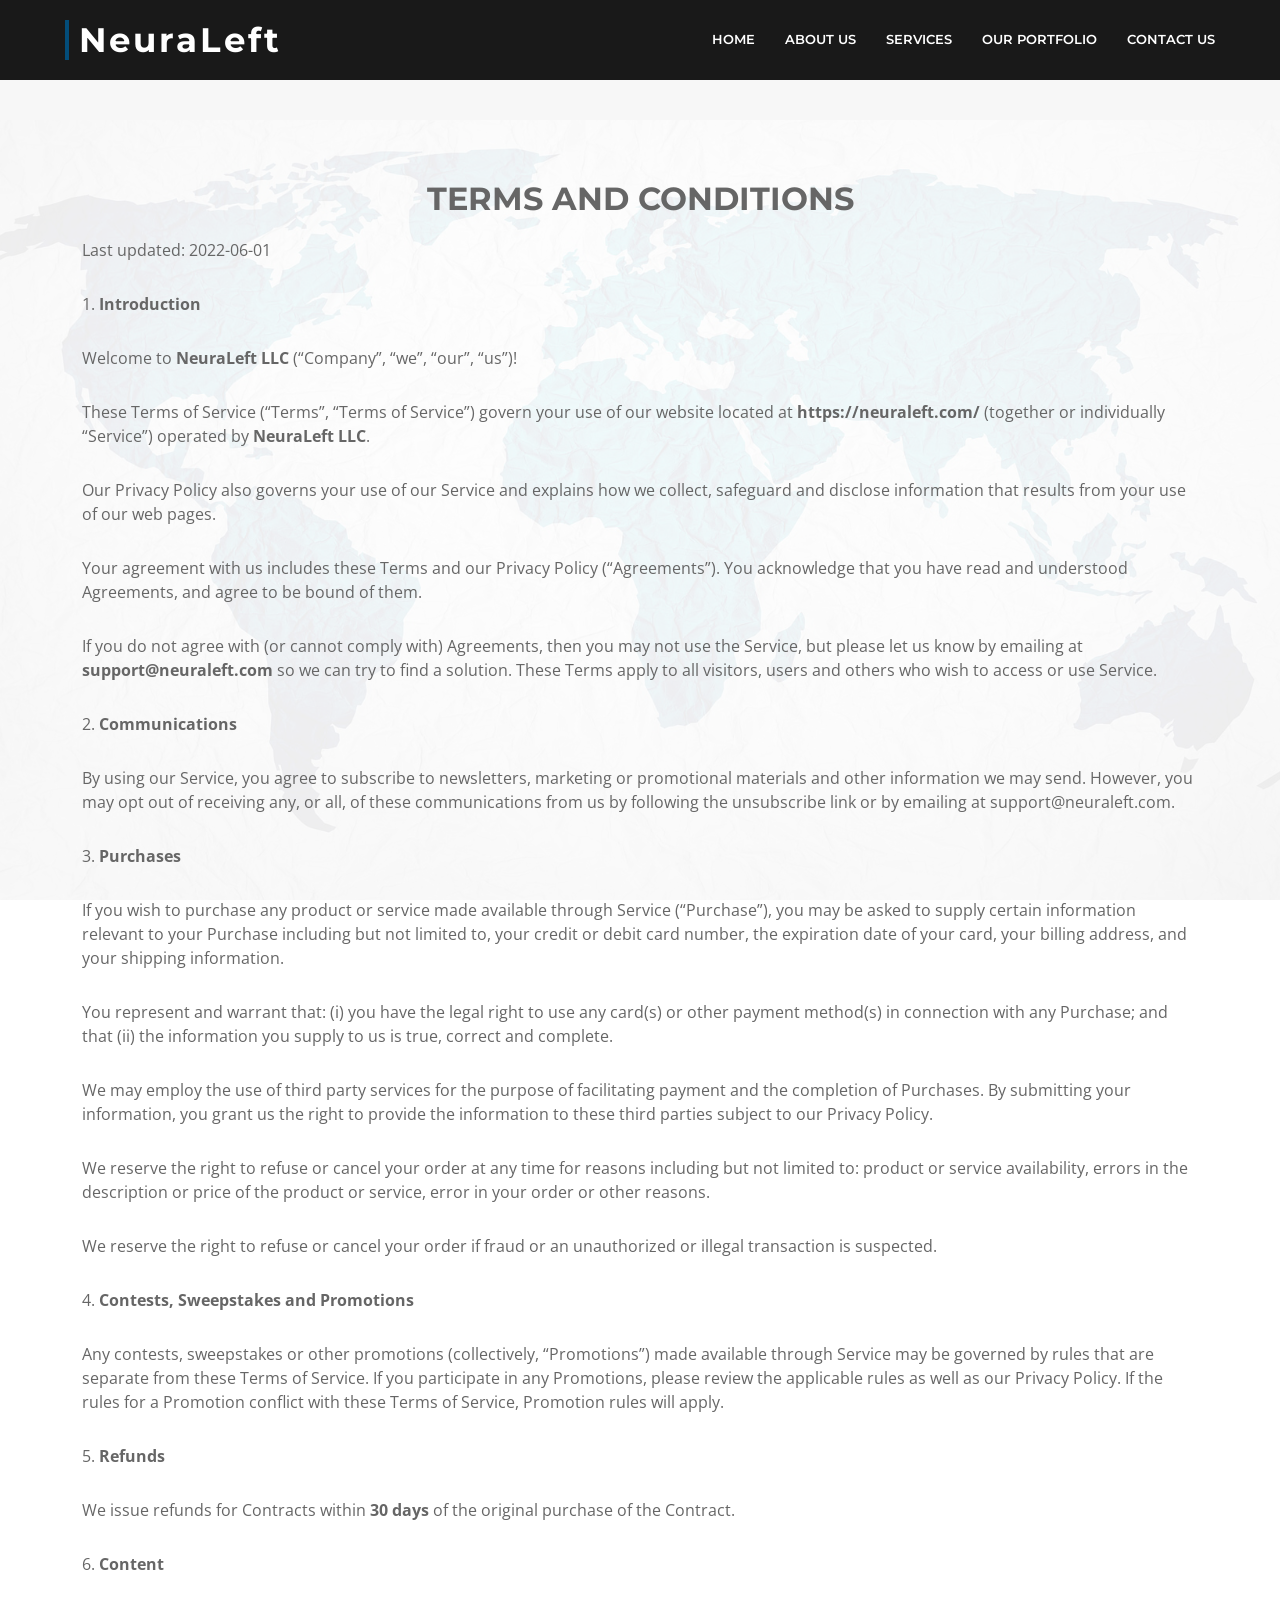
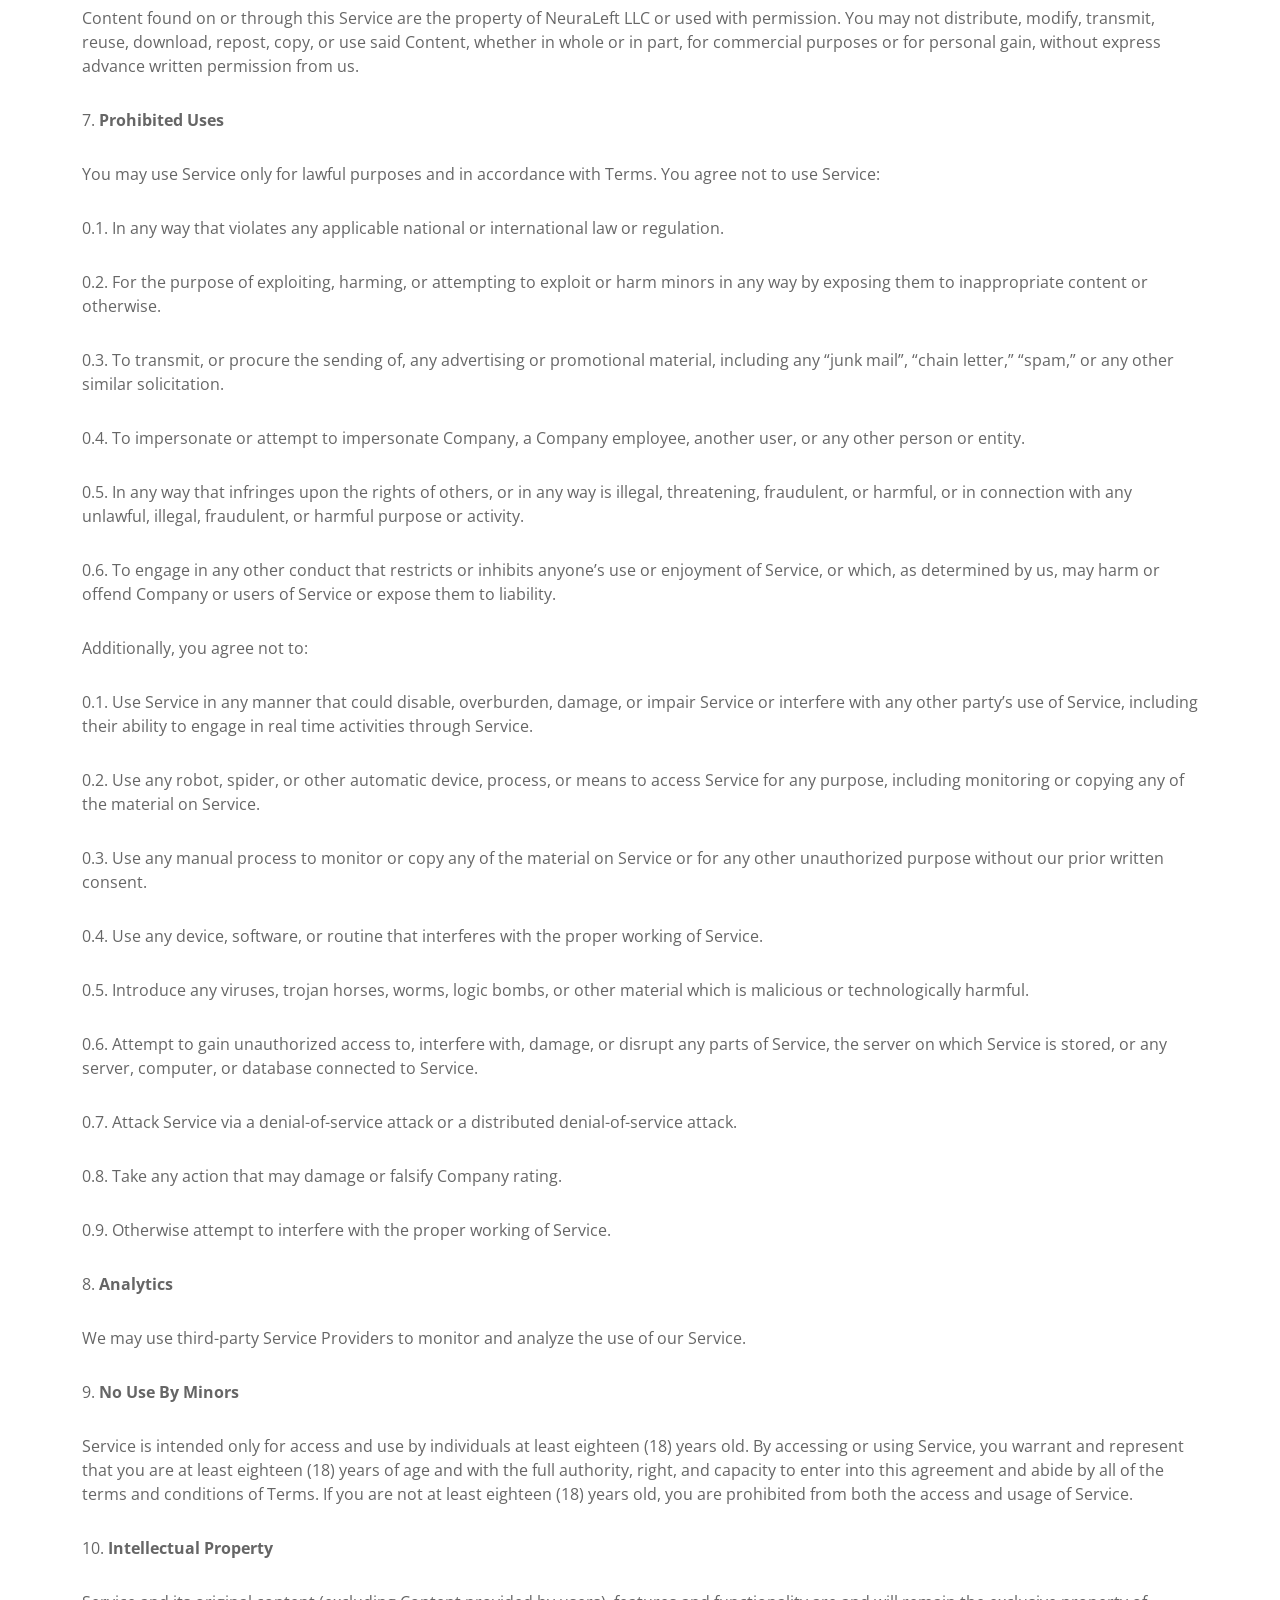
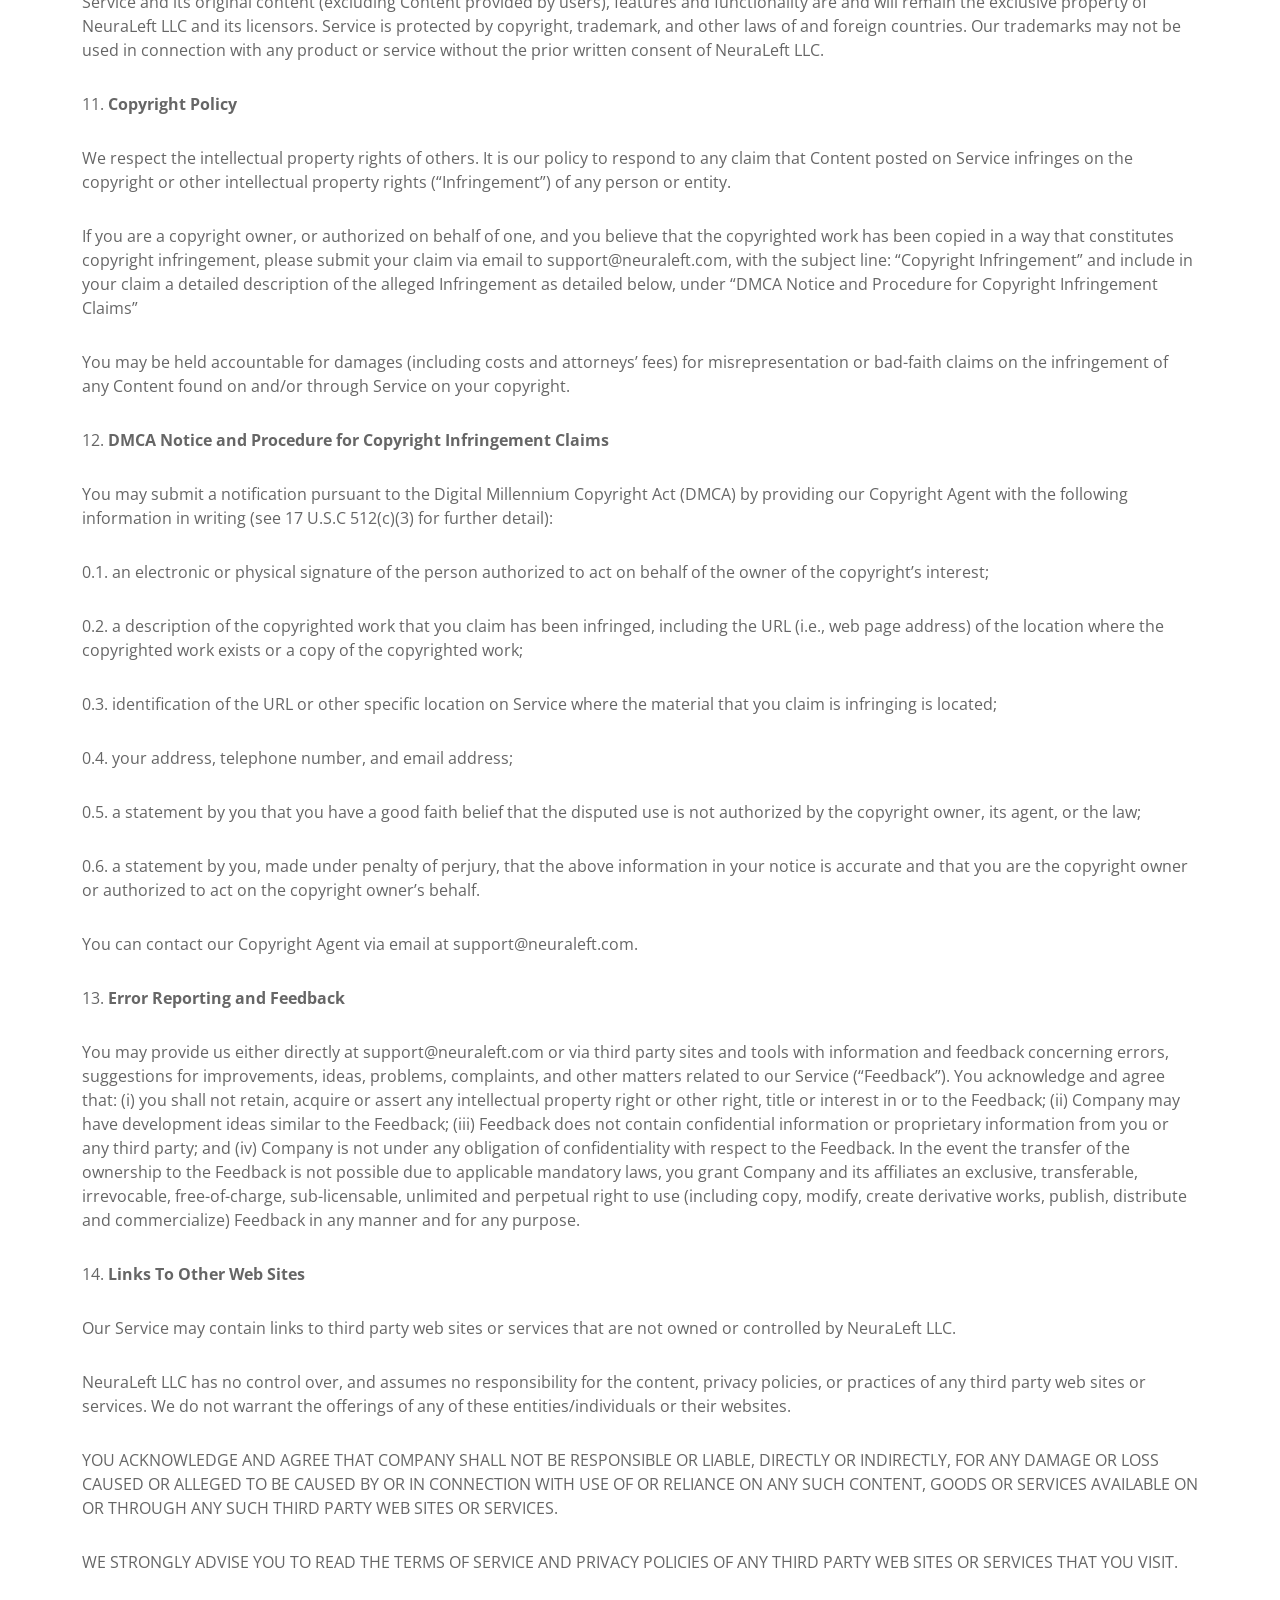
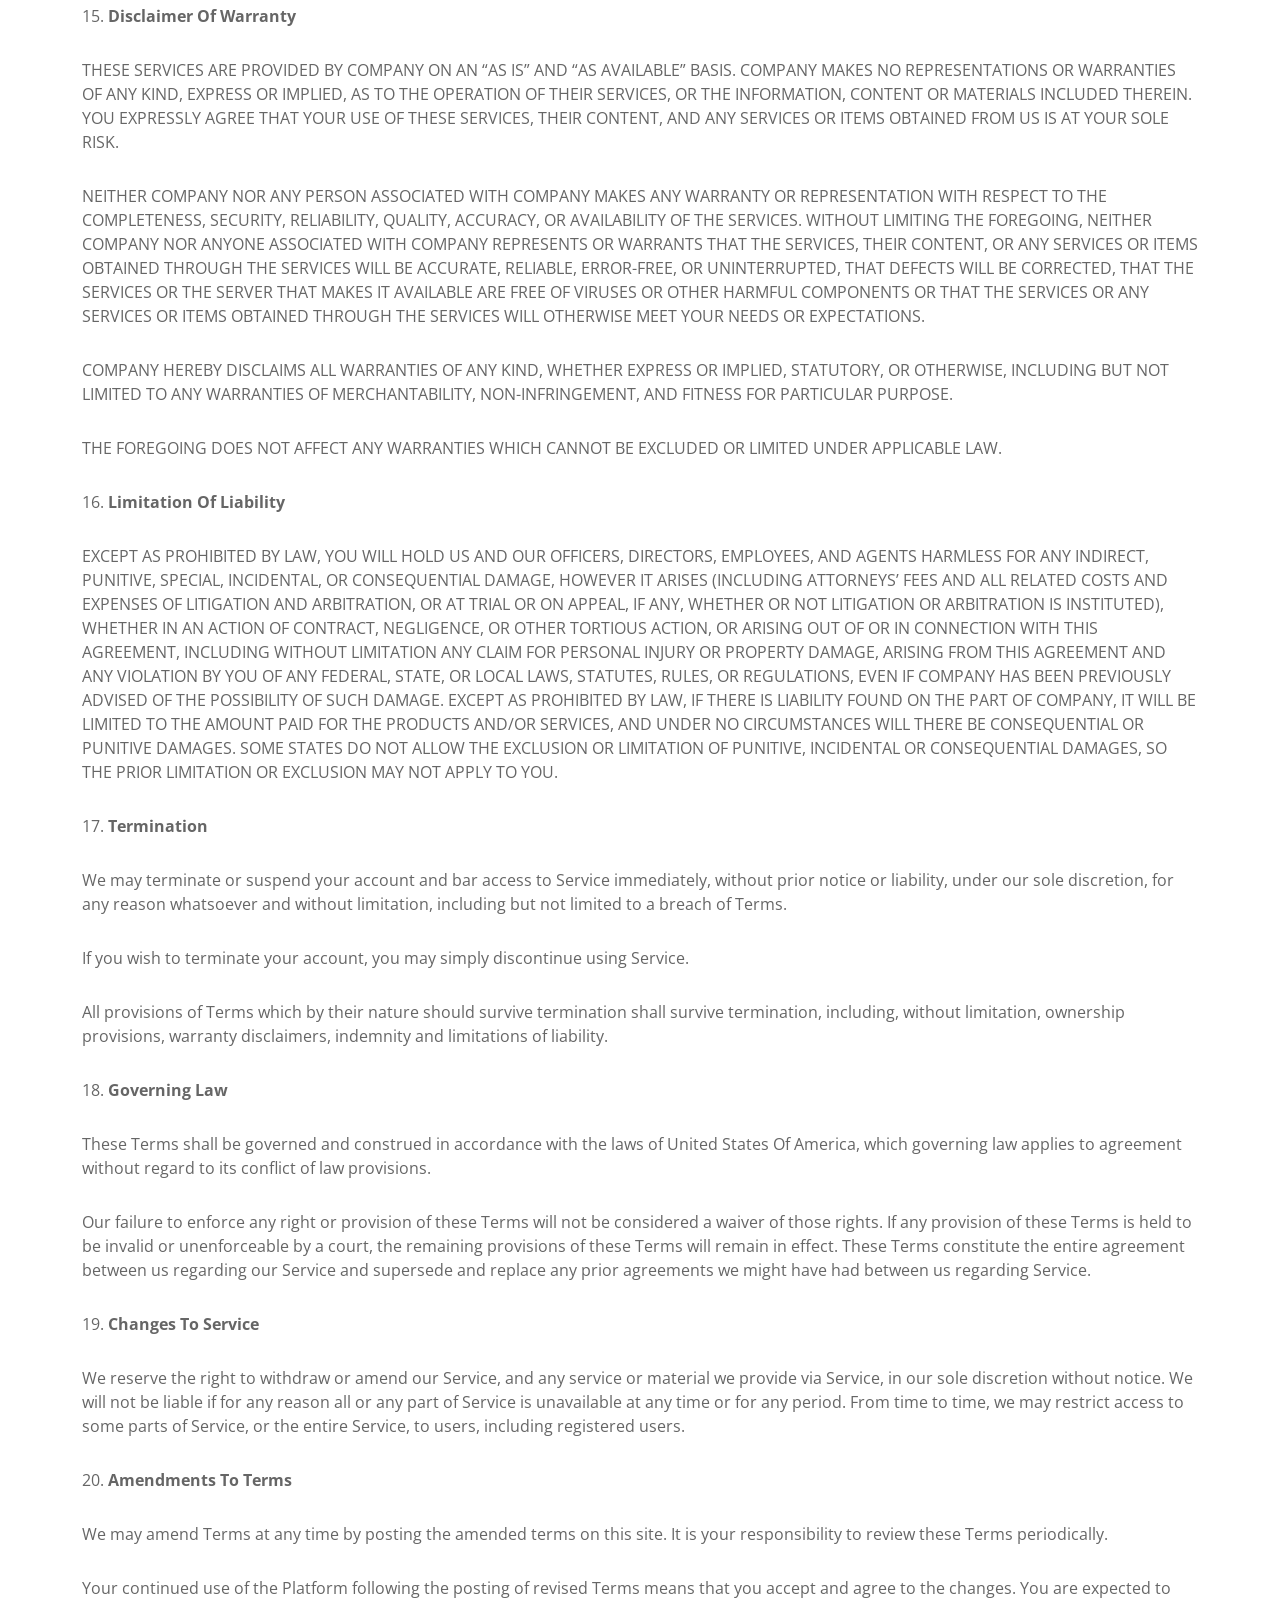
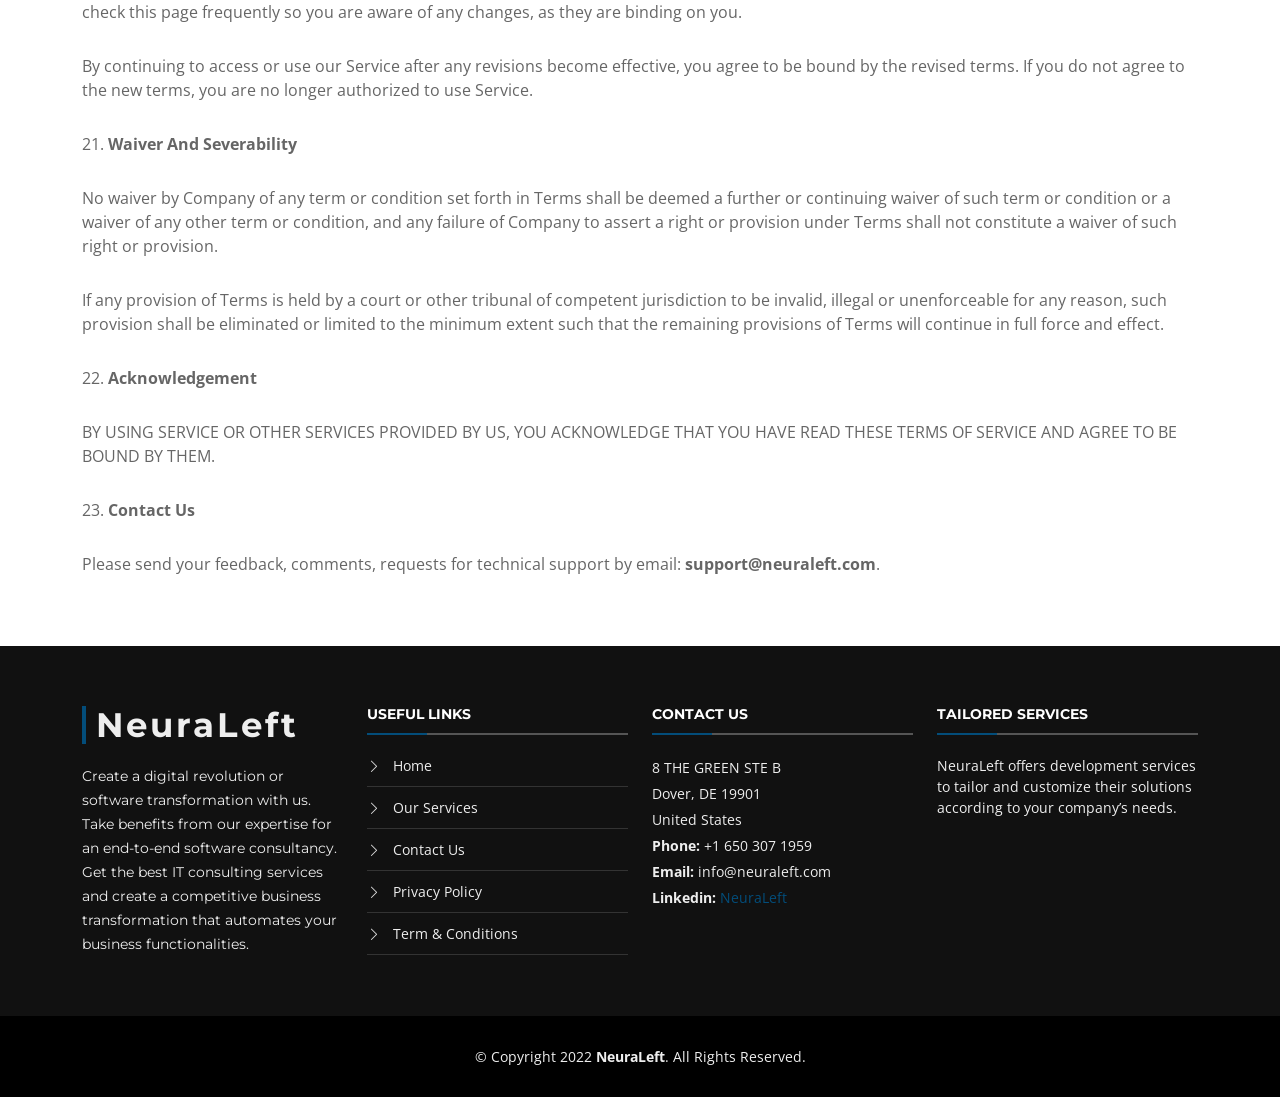
<file: terms-conditions/index.html>
<!DOCTYPE html>
<html lang="en">

<head>
  <meta charset="utf-8">
  <meta content="width=device-width, initial-scale=1.0" name="viewport">

  <title>NeuraLeft LLC</title>
  <meta content="" name="description">
  <meta content="" name="keywords">

  <!-- Favicons -->
  <link href="assets/img/favicon.png" rel="icon">
  <link href="assets/img/apple-touch-icon.png" rel="apple-touch-icon">

  <!-- Google Fonts -->
  <link href="https://fonts.googleapis.com/css?family=Open+Sans:300,300i,400,400i,700,700i|Montserrat:300,400,500,700" rel="stylesheet">

  <!-- Vendor CSS Files -->
  <link href="assets/vendor/animate.css/animate.min.css" rel="stylesheet">
  <link href="assets/vendor/aos/aos.css" rel="stylesheet">
  <link href="assets/vendor/bootstrap/css/bootstrap.min.css" rel="stylesheet">
  <link href="assets/vendor/bootstrap-icons/bootstrap-icons.css" rel="stylesheet">
  <link href="assets/vendor/glightbox/css/glightbox.min.css" rel="stylesheet">
  <link href="assets/vendor/swiper/swiper-bundle.min.css" rel="stylesheet">

  <!-- Template Main CSS File -->
  <link href="assets/css/style.css" rel="stylesheet">
  
	<!-- Global site tag (gtag.js) - Google Analytics -->
	<script async src="https://googletagmanager.com/gtag/js?id=G-P2Z96GZ2QM"></script>
	<script>
	  window.dataLayer = window.dataLayer || [];
	  function gtag(){dataLayer.push(arguments);}
	  gtag('js', new Date());

	  gtag('config', 'G-P2Z96GZ2QM');
	</script>
	
</head>

<body>

  <!-- ======= Header ======= -->
  <header id="header" class="fixed-top d-flex align-items-center">
    <div class="container-fluid">

      <div class="row justify-content-center align-items-center">
        <div class="col-xl-11 d-flex align-items-center justify-content-between">
          <h1 class="logo"><a href="https://neuraleft.com/">NeuraLeft</a></h1>

          <nav id="navbar" class="navbar">
            <ul>
              <li><a class="nav-link scrollto" href="https://neuraleft.com/">Home</a></li>
              <li><a class="nav-link scrollto" href="https://neuraleft.com/about-us">About Us</a></li>
              <li><a class="nav-link scrollto" href="https://neuraleft.com/services">Services</a></li>
              <li><a class="nav-link scrollto" href="https://neuraleft.com/portfolio">Our Portfolio</a></li>
              <li><a class="nav-link scrollto" href="https://neuraleft.com/contact-us">Contact Us</a></li>		  
            </ul>
            <i class="bi bi-list mobile-nav-toggle"></i>
          </nav><!-- .navbar -->
        </div>
      </div>

    </div>
  </header><!-- End Header -->

  <main id="main">
  
    <!-- ======= Breadcrumbs ======= -->
    <section id="breadcrumbs" class="breadcrumbs">
      <div class="container"></div>
    </section><!-- End Breadcrumbs -->  

    <!-- ======= About Us Section ======= -->
    <section id="about">
      <div class="container" data-aos="fade-up">


			<h2 style="text-align: center;"><b>TERMS AND CONDITIONS</b></h2>
			<p>Last updated: 2022-06-01</p>
			<p>1. <b>Introduction</b></p>
			<p>Welcome to <b>NeuraLeft LLC</b> (“Company”, “we”, “our”, “us”)!</p>
			<p>These Terms of Service (“Terms”, “Terms of Service”) govern your use of our website located at <b>https://neuraleft.com/</b> (together or individually “Service”) operated by <b>NeuraLeft LLC</b>.</p>
			<p>Our Privacy Policy also governs your use of our Service and explains how we collect, safeguard and disclose information that results from your use of our web pages.</p>
			<p>Your agreement with us includes these Terms and our Privacy Policy (“Agreements”). You acknowledge that you have read and understood Agreements, and agree to be bound of them.</p>
			<p>If you do not agree with (or cannot comply with) Agreements, then you may not use the Service, but please let us know by emailing at <b>support@neuraleft.com</b> so we can try to find a solution. These Terms apply to all visitors, users and others who wish to access or use Service.</p>
			<p>2. <b>Communications</b></p>
			<p>By using our Service, you agree to subscribe to newsletters, marketing or promotional materials and other information we may send. However, you may opt out of receiving any, or all, of these communications from us by following the unsubscribe link or by emailing at support@neuraleft.com.</p>
			<p>3. <b>Purchases</b></p><p>If you wish to purchase any product or service made available through Service (“Purchase”), you may be asked to supply certain information relevant to your Purchase including but not limited to, your credit or debit card number, the expiration date of your card, your billing address, and your shipping information.</p><p>You represent and warrant that: (i) you have the legal right to use any card(s) or other payment method(s) in connection with any Purchase; and that (ii) the information you supply to us is true, correct and complete.</p><p>We may employ the use of third party services for the purpose of facilitating payment and the completion of Purchases. By submitting your information, you grant us the right to provide the information to these third parties subject to our Privacy Policy.</p><p>We reserve the right to refuse or cancel your order at any time for reasons including but not limited to: product or service availability, errors in the description or price of the product or service, error in your order or other reasons.</p><p>We reserve the right to refuse or cancel your order if fraud or an unauthorized or illegal transaction is suspected.</p>
			<p>4. <b>Contests, Sweepstakes and Promotions</b></p>
			<p>Any contests, sweepstakes or other promotions (collectively, “Promotions”) made available through Service may be governed by rules that are separate from these Terms of Service. If you participate in any Promotions, please review the applicable rules as well as our Privacy Policy. If the rules for a Promotion conflict with these Terms of Service, Promotion rules will apply.</p>

			<p>5. <b>Refunds</b></p><p>We issue refunds for Contracts within <b>30 days</b> of the original purchase of the Contract.</p>
			<p>6. <b>Content</b></p><p>Content found on or through this Service are the property of NeuraLeft LLC or used with permission. You may not distribute, modify, transmit, reuse, download, repost, copy, or use said Content, whether in whole or in part, for commercial purposes or for personal gain, without express advance written permission from us.</p>
			<p>7. <b>Prohibited Uses</b></p>
			<p>You may use Service only for lawful purposes and in accordance with Terms. You agree not to use Service:</p>
			<p>0.1. In any way that violates any applicable national or international law or regulation.</p>
			<p>0.2. For the purpose of exploiting, harming, or attempting to exploit or harm minors in any way by exposing them to inappropriate content or otherwise.</p>
			<p>0.3. To transmit, or procure the sending of, any advertising or promotional material, including any “junk mail”, “chain letter,” “spam,” or any other similar solicitation.</p>
			<p>0.4. To impersonate or attempt to impersonate Company, a Company employee, another user, or any other person or entity.</p>
			<p>0.5. In any way that infringes upon the rights of others, or in any way is illegal, threatening, fraudulent, or harmful, or in connection with any unlawful, illegal, fraudulent, or harmful purpose or activity.</p>
			<p>0.6. To engage in any other conduct that restricts or inhibits anyone’s use or enjoyment of Service, or which, as determined by us, may harm or offend Company or users of Service or expose them to liability.</p>
			<p>Additionally, you agree not to:</p>
			<p>0.1. Use Service in any manner that could disable, overburden, damage, or impair Service or interfere with any other party’s use of Service, including their ability to engage in real time activities through Service.</p>
			<p>0.2. Use any robot, spider, or other automatic device, process, or means to access Service for any purpose, including monitoring or copying any of the material on Service.</p>
			<p>0.3. Use any manual process to monitor or copy any of the material on Service or for any other unauthorized purpose without our prior written consent.</p>
			<p>0.4. Use any device, software, or routine that interferes with the proper working of Service.</p>
			<p>0.5. Introduce any viruses, trojan horses, worms, logic bombs, or other material which is malicious or technologically harmful.</p>
			<p>0.6. Attempt to gain unauthorized access to, interfere with, damage, or disrupt any parts of Service, the server on which Service is stored, or any server, computer, or database connected to Service.</p>
			<p>0.7. Attack Service via a denial-of-service attack or a distributed denial-of-service attack.</p>
			<p>0.8. Take any action that may damage or falsify Company rating.</p>
			<p>0.9. Otherwise attempt to interfere with the proper working of Service.</p>
			<p>8. <b>Analytics</b></p>
			<p>We may use third-party Service Providers to monitor and analyze the use of our Service.</p>
			<p>9. <b>No Use By Minors</b></p>
			<p>Service is intended only for access and use by individuals at least eighteen (18) years old. By accessing or using Service, you warrant and represent that you are at least eighteen (18) years of age and with the full authority, right, and capacity to enter into this agreement and abide by all of the terms and conditions of Terms. If you are not at least eighteen (18) years old, you are prohibited from both the access and usage of Service.</p>

			<p>10. <b>Intellectual Property</b></p>
			<p>Service and its original content (excluding Content provided by users), features and functionality are and will remain the exclusive property of NeuraLeft LLC and its licensors. Service is protected by copyright, trademark, and other laws of  and foreign countries. Our trademarks may not be used in connection with any product or service without the prior written consent of NeuraLeft LLC.</p>
			<p>11. <b>Copyright Policy</b></p>
			<p>We respect the intellectual property rights of others. It is our policy to respond to any claim that Content posted on Service infringes on the copyright or other intellectual property rights (“Infringement”) of any person or entity.</p>
			<p>If you are a copyright owner, or authorized on behalf of one, and you believe that the copyrighted work has been copied in a way that constitutes copyright infringement, please submit your claim via email to support@neuraleft.com, with the subject line: “Copyright Infringement” and include in your claim a detailed description of the alleged Infringement as detailed below, under “DMCA Notice and Procedure for Copyright Infringement Claims”</p>
			<p>You may be held accountable for damages (including costs and attorneys’ fees) for misrepresentation or bad-faith claims on the infringement of any Content found on and/or through Service on your copyright.</p>
			<p>12. <b>DMCA Notice and Procedure for Copyright Infringement Claims</b></p>
			<p>You may submit a notification pursuant to the Digital Millennium Copyright Act (DMCA) by providing our Copyright Agent with the following information in writing (see 17 U.S.C 512(c)(3) for further detail):</p>
			<p>0.1. an electronic or physical signature of the person authorized to act on behalf of the owner of the copyright’s interest;</p>
			<p>0.2. a description of the copyrighted work that you claim has been infringed, including the URL (i.e., web page address) of the location where the copyrighted work exists or a copy of the copyrighted work;</p>
			<p>0.3. identification of the URL or other specific location on Service where the material that you claim is infringing is located;</p>
			<p>0.4. your address, telephone number, and email address;</p>
			<p>0.5. a statement by you that you have a good faith belief that the disputed use is not authorized by the copyright owner, its agent, or the law;</p>
			<p>0.6. a statement by you, made under penalty of perjury, that the above information in your notice is accurate and that you are the copyright owner or authorized to act on the copyright owner’s behalf.</p>
			<p>You can contact our Copyright Agent via email at support@neuraleft.com.</p>
			<p>13. <b>Error Reporting and Feedback</b></p>
			<p>You may provide us either directly at support@neuraleft.com or via third party sites and tools with information and feedback concerning errors, suggestions for improvements, ideas, problems, complaints, and other matters related to our Service (“Feedback”). You acknowledge and agree that: (i) you shall not retain, acquire or assert any intellectual property right or other right, title or interest in or to the Feedback; (ii) Company may have development ideas similar to the Feedback; (iii) Feedback does not contain confidential information or proprietary information from you or any third party; and (iv) Company is not under any obligation of confidentiality with respect to the Feedback. In the event the transfer of the ownership to the Feedback is not possible due to applicable mandatory laws, you grant Company and its affiliates an exclusive, transferable, irrevocable, free-of-charge, sub-licensable, unlimited and perpetual right to use (including copy, modify, create derivative works, publish, distribute and commercialize) Feedback in any manner and for any purpose.</p>
			<p>14. <b>Links To Other Web Sites</b></p>
			<p>Our Service may contain links to third party web sites or services that are not owned or controlled by NeuraLeft LLC.</p>
			<p>NeuraLeft LLC has no control over, and assumes no responsibility for the content, privacy policies, or practices of any third party web sites or services. We do not warrant the offerings of any of these entities/individuals or their websites.</p>
			<p>YOU ACKNOWLEDGE AND AGREE THAT COMPANY SHALL NOT BE RESPONSIBLE OR LIABLE, DIRECTLY OR INDIRECTLY, FOR ANY DAMAGE OR LOSS CAUSED OR ALLEGED TO BE CAUSED BY OR IN CONNECTION WITH USE OF OR RELIANCE ON ANY SUCH CONTENT, GOODS OR SERVICES AVAILABLE ON OR THROUGH ANY SUCH THIRD PARTY WEB SITES OR SERVICES.</p>
			<p>WE STRONGLY ADVISE YOU TO READ THE TERMS OF SERVICE AND PRIVACY POLICIES OF ANY THIRD PARTY WEB SITES OR SERVICES THAT YOU VISIT.</p>
			<p>15. <b>Disclaimer Of Warranty</b></p>
			<p>THESE SERVICES ARE PROVIDED BY COMPANY ON AN “AS IS” AND “AS AVAILABLE” BASIS. COMPANY MAKES NO REPRESENTATIONS OR WARRANTIES OF ANY KIND, EXPRESS OR IMPLIED, AS TO THE OPERATION OF THEIR SERVICES, OR THE INFORMATION, CONTENT OR MATERIALS INCLUDED THEREIN. YOU EXPRESSLY AGREE THAT YOUR USE OF THESE SERVICES, THEIR CONTENT, AND ANY SERVICES OR ITEMS OBTAINED FROM US IS AT YOUR SOLE RISK.</p>
			<p>NEITHER COMPANY NOR ANY PERSON ASSOCIATED WITH COMPANY MAKES ANY WARRANTY OR REPRESENTATION WITH RESPECT TO THE COMPLETENESS, SECURITY, RELIABILITY, QUALITY, ACCURACY, OR AVAILABILITY OF THE SERVICES. WITHOUT LIMITING THE FOREGOING, NEITHER COMPANY NOR ANYONE ASSOCIATED WITH COMPANY REPRESENTS OR WARRANTS THAT THE SERVICES, THEIR CONTENT, OR ANY SERVICES OR ITEMS OBTAINED THROUGH THE SERVICES WILL BE ACCURATE, RELIABLE, ERROR-FREE, OR UNINTERRUPTED, THAT DEFECTS WILL BE CORRECTED, THAT THE SERVICES OR THE SERVER THAT MAKES IT AVAILABLE ARE FREE OF VIRUSES OR OTHER HARMFUL COMPONENTS OR THAT THE SERVICES OR ANY SERVICES OR ITEMS OBTAINED THROUGH THE SERVICES WILL OTHERWISE MEET YOUR NEEDS OR EXPECTATIONS.</p>
			<p>COMPANY HEREBY DISCLAIMS ALL WARRANTIES OF ANY KIND, WHETHER EXPRESS OR IMPLIED, STATUTORY, OR OTHERWISE, INCLUDING BUT NOT LIMITED TO ANY WARRANTIES OF MERCHANTABILITY, NON-INFRINGEMENT, AND FITNESS FOR PARTICULAR PURPOSE.</p>
			<p>THE FOREGOING DOES NOT AFFECT ANY WARRANTIES WHICH CANNOT BE EXCLUDED OR LIMITED UNDER APPLICABLE LAW.</p>
			<p>16. <b>Limitation Of Liability</b></p>
			<p>EXCEPT AS PROHIBITED BY LAW, YOU WILL HOLD US AND OUR OFFICERS, DIRECTORS, EMPLOYEES, AND AGENTS HARMLESS FOR ANY INDIRECT, PUNITIVE, SPECIAL, INCIDENTAL, OR CONSEQUENTIAL DAMAGE, HOWEVER IT ARISES (INCLUDING ATTORNEYS’ FEES AND ALL RELATED COSTS AND EXPENSES OF LITIGATION AND ARBITRATION, OR AT TRIAL OR ON APPEAL, IF ANY, WHETHER OR NOT LITIGATION OR ARBITRATION IS INSTITUTED), WHETHER IN AN ACTION OF CONTRACT, NEGLIGENCE, OR OTHER TORTIOUS ACTION, OR ARISING OUT OF OR IN CONNECTION WITH THIS AGREEMENT, INCLUDING WITHOUT LIMITATION ANY CLAIM FOR PERSONAL INJURY OR PROPERTY DAMAGE, ARISING FROM THIS AGREEMENT AND ANY VIOLATION BY YOU OF ANY FEDERAL, STATE, OR LOCAL LAWS, STATUTES, RULES, OR REGULATIONS, EVEN IF COMPANY HAS BEEN PREVIOUSLY ADVISED OF THE POSSIBILITY OF SUCH DAMAGE. EXCEPT AS PROHIBITED BY LAW, IF THERE IS LIABILITY FOUND ON THE PART OF COMPANY, IT WILL BE LIMITED TO THE AMOUNT PAID FOR THE PRODUCTS AND/OR SERVICES, AND UNDER NO CIRCUMSTANCES WILL THERE BE CONSEQUENTIAL OR PUNITIVE DAMAGES. SOME STATES DO NOT ALLOW THE EXCLUSION OR LIMITATION OF PUNITIVE, INCIDENTAL OR CONSEQUENTIAL DAMAGES, SO THE PRIOR LIMITATION OR EXCLUSION MAY NOT APPLY TO YOU.</p>
			<p>17. <b>Termination</b></p>
			<p>We may terminate or suspend your account and bar access to Service immediately, without prior notice or liability, under our sole discretion, for any reason whatsoever and without limitation, including but not limited to a breach of Terms.</p>
			<p>If you wish to terminate your account, you may simply discontinue using Service.</p>
			<p>All provisions of Terms which by their nature should survive termination shall survive termination, including, without limitation, ownership provisions, warranty disclaimers, indemnity and limitations of liability.</p>
			<p>18. <b>Governing Law</b></p>
			<p>These Terms shall be governed and construed in accordance with the laws of United States Of America, which governing law applies to agreement without regard to its conflict of law provisions.</p>
			<p>Our failure to enforce any right or provision of these Terms will not be considered a waiver of those rights. If any provision of these Terms is held to be invalid or unenforceable by a court, the remaining provisions of these Terms will remain in effect. These Terms constitute the entire agreement between us regarding our Service and supersede and replace any prior agreements we might have had between us regarding Service.</p>
			<p>19. <b>Changes To Service</b></p>
			<p>We reserve the right to withdraw or amend our Service, and any service or material we provide via Service, in our sole discretion without notice. We will not be liable if for any reason all or any part of Service is unavailable at any time or for any period. From time to time, we may restrict access to some parts of Service, or the entire Service, to users, including registered users.</p>
			<p>20. <b>Amendments To Terms</b></p>
			<p>We may amend Terms at any time by posting the amended terms on this site. It is your responsibility to review these Terms periodically.</p>
			<p>Your continued use of the Platform following the posting of revised Terms means that you accept and agree to the changes. You are expected to check this page frequently so you are aware of any changes, as they are binding on you.</p>
			<p>By continuing to access or use our Service after any revisions become effective, you agree to be bound by the revised terms. If you do not agree to the new terms, you are no longer authorized to use Service.</p>
			<p>21. <b>Waiver And Severability</b></p>
			<p>No waiver by Company of any term or condition set forth in Terms shall be deemed a further or continuing waiver of such term or condition or a waiver of any other term or condition, and any failure of Company to assert a right or provision under Terms shall not constitute a waiver of such right or provision.</p>
			<p>If any provision of Terms is held by a court or other tribunal of competent jurisdiction to be invalid, illegal or unenforceable for any reason, such provision shall be eliminated or limited to the minimum extent such that the remaining provisions of Terms will continue in full force and effect.</p>
			<p>22. <b>Acknowledgement</b></p>
			<p>BY USING SERVICE OR OTHER SERVICES PROVIDED BY US, YOU ACKNOWLEDGE THAT YOU HAVE READ THESE TERMS OF SERVICE AND AGREE TO BE BOUND BY THEM.</p>
			<p>23. <b>Contact Us</b></p>
			<p>Please send your feedback, comments, requests for technical support by email: <b>support@neuraleft.com</b>.</p>

      </div>
    </section><!-- End About Us Section -->

  </main><!-- End #main -->

  <!-- ======= Footer ======= -->
  <footer id="footer">
    <div class="footer-top">
      <div class="container">
        <div class="row">

          <div class="col-lg-3 col-md-6 footer-info">
            <h3>NeuraLeft</h3>
            <p>Create a digital revolution or software transformation with us. Take benefits from our expertise for an end-to-end software consultancy. Get the best IT consulting services and create a competitive business transformation that automates your business functionalities.</p>
          </div>

          <div class="col-lg-3 col-md-6 footer-links">
            <h4>Useful Links</h4>
            <ul>
              <li><i class="bi bi-chevron-right"></i> <a href="https://neuraleft.com/">Home</a></li>
              <li><i class="bi bi-chevron-right"></i> <a href="https://neuraleft.com/services">Our Services</a></li>
              <li><i class="bi bi-chevron-right"></i> <a href="https://neuraleft.com/contact-us">Contact Us</a></li>			  
              <li><i class="bi bi-chevron-right"></i> <a href="https://neuraleft.com/privacy-policy">Privacy Policy</a></li>
              <li><i class="bi bi-chevron-right"></i> <a href="https://neuraleft.com/terms-conditions">Term & Conditions</a></li>
            </ul>
          </div>

          <div class="col-lg-3 col-md-6 footer-contact">
            <h4>Contact Us</h4>
            <p>
              8 THE GREEN STE B <br>
              Dover, DE 19901<br>
              United States <br>
              <strong>Phone:</strong> +1 650 307 1959<br>
              <strong>Email:</strong> info@neuraleft.com<br>
              <strong>Linkedin:</strong> <a href="https://linkedin.com/company/NeuraLeft">NeuraLeft</a><br>
            </p>

          </div>

          <div class="col-lg-3 col-md-6 footer-newsletter">
            <h4>Tailored services</h4>
            <p>NeuraLeft offers development services to tailor and customize their solutions according to your company’s needs.</p>
          </div>

        </div>
      </div>
    </div>

    <div class="container">
      <div class="copyright">
        &copy; Copyright 2022 <strong>NeuraLeft</strong>. All Rights Reserved.
      </div>
    </div>
  </footer><!-- End Footer -->

  <a href="#" class="back-to-top d-flex align-items-center justify-content-center"><i class="bi bi-arrow-up-short"></i></a>
  <!-- Uncomment below i you want to use a preloader -->
  <!-- <div id="preloader"></div> -->

  <!-- Vendor JS Files -->
  <script src="assets/vendor/purecounter/purecounter.js"></script>
  <script src="assets/vendor/aos/aos.js"></script>
  <script src="assets/vendor/bootstrap/js/bootstrap.bundle.min.js"></script>
  <script src="assets/vendor/glightbox/js/glightbox.min.js"></script>
  <script src="assets/vendor/isotope-layout/isotope.pkgd.min.js"></script>
  <script src="assets/vendor/swiper/swiper-bundle.min.js"></script>
  <script src="assets/vendor/waypoints/noframework.waypoints.js"></script>
  <script src="assets/vendor/php-email-form/validate.js"></script>

  <!-- Template Main JS File -->
  <script src="assets/js/main.js"></script>

</body>

</html>
</file>
<file: assets/css/style.css>
/**
* Template Name: BizPage - v5.8.0
* Template URL: https://bootstrapmade.com/bizpage-bootstrap-business-template/
* Author: BootstrapMade.com
* License: https://bootstrapmade.com/license/
*/

/*--------------------------------------------------------------
# General
--------------------------------------------------------------*/
body {
  background: #fff;
  color: #666666;
  font-family: "Open Sans", sans-serif;
}

a {
  color: #034d7a;
  transition: 0.5s;
  text-decoration: none;
}

a:hover, a:active, a:focus {
  color: #068ce0;
  outline: none;
  text-decoration: none;
}

p {
  padding: 0;
  margin: 0 0 30px 0;
}

h1, h2, h3, h4, h5, h6 {
  font-family: "Montserrat", sans-serif;
  font-weight: 400;
  margin: 0 0 20px 0;
  padding: 0;
}

/*--------------------------------------------------------------
# Back to top button
--------------------------------------------------------------*/
.back-to-top {
  position: fixed;
  visibility: hidden;
  opacity: 0;
  right: 15px;
  bottom: 15px;
  z-index: 996;
  background: #034d7a;
  width: 40px;
  height: 40px;
  border-radius: 50px;
  transition: all 0.4s;
}
.back-to-top i {
  font-size: 28px;
  color: #fff;
  line-height: 0;
}
.back-to-top:hover {
  background: #2ce782;
  color: #fff;
}
.back-to-top.active {
  visibility: visible;
  opacity: 1;
}

/* Prelaoder */
#preloader {
  position: fixed;
  top: 0;
  left: 0;
  right: 0;
  bottom: 0;
  z-index: 9999;
  overflow: hidden;
  background: #fff;
}

#preloader:before {
  content: "";
  position: fixed;
  top: calc(50% - 30px);
  left: calc(50% - 30px);
  border: 6px solid #f2f2f2;
  border-top: 6px solid #034d7a;
  border-radius: 50%;
  width: 60px;
  height: 60px;
  -webkit-animation: animate-preloader 1s linear infinite;
  animation: animate-preloader 1s linear infinite;
}

@-webkit-keyframes animate-preloader {
  0% {
    transform: rotate(0deg);
  }
  100% {
    transform: rotate(360deg);
  }
}

@keyframes animate-preloader {
  0% {
    transform: rotate(0deg);
  }
  100% {
    transform: rotate(360deg);
  }
}
/*--------------------------------------------------------------
# Header
--------------------------------------------------------------*/
#header {
  transition: all 0.5s;
  z-index: 997;
  background: rgba(0, 0, 0, 0.9);
  height: 80px;
}
#header.header-transparent {
  background: transparent;
}
#header.header-scrolled {
  background: rgba(0, 0, 0, 0.9);
  height: 60px;
}
#header .logo {
  font-size: 34px;
  margin: 0;
  padding: 0;
  font-family: "Montserrat", sans-serif;
  font-weight: 700;
  letter-spacing: 3px;
  padding-left: 10px;
  border-left: 4px solid #034d7a;
}
#header .logo a {
  color: #fff;
}
#header .logo img {
  max-height: 40px;
}
@media (max-width: 992px) {
  #header .logo {
    font-size: 28px;
  }
}

/*--------------------------------------------------------------
# Navigation Menu
--------------------------------------------------------------*/
/**
* Desktop Navigation 
*/
.navbar {
  padding: 0;
}
.navbar ul {
  margin: 0;
  padding: 0;
  display: flex;
  list-style: none;
  align-items: center;
}
.navbar li {
  position: relative;
}
.navbar a, .navbar a:focus {
  display: flex;
  align-items: center;
  justify-content: space-between;
  padding: 10px 0 10px 30px;
  font-family: "Montserrat", sans-serif;
  font-size: 13px;
  font-weight: 600;
  color: #fff;
  white-space: nowrap;
  text-transform: uppercase;
  transition: 0.3s;
}
.navbar a i, .navbar a:focus i {
  font-size: 12px;
  line-height: 0;
  margin-left: 5px;
}
.navbar a:hover, .navbar .active, .navbar .active:focus, .navbar li:hover > a {
  color: #034d7a;
}
.navbar .dropdown ul {
  display: block;
  position: absolute;
  left: 14px;
  top: calc(100% + 30px);
  margin: 0;
  padding: 10px 0;
  z-index: 99;
  opacity: 0;
  visibility: hidden;
  background: #fff;
  box-shadow: 0px 0px 30px rgba(127, 137, 161, 0.25);
  transition: 0.3s;
}
.navbar .dropdown ul li {
  min-width: 200px;
}
.navbar .dropdown ul a {
  padding: 10px 20px;
  text-transform: none;
  color: #666666;
}
.navbar .dropdown ul a i {
  font-size: 12px;
}
.navbar .dropdown ul a:hover, .navbar .dropdown ul .active:hover, .navbar .dropdown ul li:hover > a {
  color: #034d7a;
}
.navbar .dropdown:hover > ul {
  opacity: 1;
  top: 100%;
  visibility: visible;
}
.navbar .dropdown .dropdown ul {
  top: 0;
  left: calc(100% - 30px);
  visibility: hidden;
}
.navbar .dropdown .dropdown:hover > ul {
  opacity: 1;
  top: 0;
  left: 100%;
  visibility: visible;
}
@media (max-width: 1366px) {
  .navbar .dropdown .dropdown ul {
    left: -90%;
  }
  .navbar .dropdown .dropdown:hover > ul {
    left: -100%;
  }
}

/**
* Mobile Navigation 
*/
.mobile-nav-toggle {
  color: #fff;
  font-size: 28px;
  cursor: pointer;
  display: none;
  line-height: 0;
  transition: 0.5s;
}

@media (max-width: 991px) {
  .mobile-nav-toggle {
    display: block;
  }

  .navbar ul {
    display: none;
  }
}
.navbar-mobile {
  position: fixed;
  overflow: hidden;
  top: 0;
  right: 0;
  left: 0;
  bottom: 0;
  background: rgba(26, 26, 26, 0.9);
  transition: 0.3s;
  z-index: 999;
}
.navbar-mobile .mobile-nav-toggle {
  position: absolute;
  top: 15px;
  right: 15px;
}
.navbar-mobile ul {
  display: block;
  position: absolute;
  top: 55px;
  right: 15px;
  bottom: 15px;
  left: 15px;
  padding: 10px 0;
  background-color: #fff;
  overflow-y: auto;
  transition: 0.3s;
}
.navbar-mobile a, .navbar-mobile a:focus {
  padding: 10px 20px;
  font-size: 15px;
  color: #333333;
}
.navbar-mobile a:hover, .navbar-mobile .active, .navbar-mobile li:hover > a {
  color: #034d7a;
}
.navbar-mobile .getstarted, .navbar-mobile .getstarted:focus {
  margin: 15px;
}
.navbar-mobile .dropdown ul {
  position: static;
  display: none;
  margin: 10px 20px;
  padding: 10px 0;
  z-index: 99;
  opacity: 1;
  visibility: visible;
  background: #fff;
  box-shadow: 0px 0px 30px rgba(127, 137, 161, 0.25);
}
.navbar-mobile .dropdown ul li {
  min-width: 200px;
}
.navbar-mobile .dropdown ul a {
  padding: 10px 20px;
}
.navbar-mobile .dropdown ul a i {
  font-size: 12px;
}
.navbar-mobile .dropdown ul a:hover, .navbar-mobile .dropdown ul .active:hover, .navbar-mobile .dropdown ul li:hover > a {
  color: #034d7a;
}
.navbar-mobile .dropdown > .dropdown-active {
  display: block;
}

/*--------------------------------------------------------------
# Hero Section
--------------------------------------------------------------*/
#hero {
  width: 100%;
  height: 100vh;
  background: #000;
  overflow: hidden;
  position: relative;
}
@media (max-height: 500px) {
  #hero {
    height: 150vh;
  }
}
#hero .carousel, #hero .carousel-inner, #hero .carousel-item, #hero .carousel-item::before {
  position: absolute;
  top: 0;
  right: 0;
  left: 0;
  bottom: 0;
}
#hero .carousel-item {
  background-size: cover;
  background-position: center;
  background-repeat: no-repeat;
}
#hero .carousel-item::before {
  content: "";
  background-color: rgba(0, 0, 0, 0.7);
}
#hero .carousel-container {
  display: flex;
  justify-content: center;
  align-items: center;
  position: absolute;
  bottom: 0;
  top: 70px;
  left: 50px;
  right: 50px;
}
#hero .container {
  text-align: center;
}
#hero h2 {
  color: #fff;
  margin-bottom: 30px;
  font-size: 48px;
  font-weight: 700;
}
@media (max-width: 768px) {
  #hero h2 {
    font-size: 28px;
  }
}
#hero p {
  width: 80%;
  margin: 0 auto 30px auto;
  color: #fff;
}
@media (min-width: 1024px) {
  #hero p {
    width: 60%;
  }
}
#hero .carousel-fade {
  overflow: hidden;
}
#hero .carousel-fade .carousel-inner .carousel-item {
  transition-property: opacity;
}
#hero .carousel-fade .carousel-inner .carousel-item,
#hero .carousel-fade .carousel-inner .active.carousel-item-start,
#hero .carousel-fade .carousel-inner .active.carousel-item-end {
  opacity: 0;
}
#hero .carousel-fade .carousel-inner .active,
#hero .carousel-fade .carousel-inner .carousel-item-next.carousel-item-start,
#hero .carousel-fade .carousel-inner .carousel-item-prev.carousel-item-end {
  opacity: 1;
  transition: 0.5s;
}
#hero .carousel-fade .carousel-inner .carousel-item-next,
#hero .carousel-fade .carousel-inner .carousel-item-prev,
#hero .carousel-fade .carousel-inner .active.carousel-item-start,
#hero .carousel-fade .carousel-inner .active.carousel-item-end {
  left: 0;
  transform: translate3d(0, 0, 0);
}
#hero .carousel-control-prev, #hero .carousel-control-next {
  width: 10%;
}
@media (min-width: 1024px) {
  #hero .carousel-control-prev, #hero .carousel-control-next {
    width: 5%;
  }
}
#hero .carousel-control-next-icon, #hero .carousel-control-prev-icon {
  background: none;
  font-size: 32px;
  line-height: 1;
}
#hero .carousel-indicators li {
  cursor: pointer;
}
#hero .btn-get-started {
  font-family: "Montserrat", sans-serif;
  font-weight: 500;
  font-size: 16px;
  letter-spacing: 1px;
  display: inline-block;
  padding: 8px 32px;
  border-radius: 50px;
  transition: 0.5s;
  margin: 10px;
  color: #fff;
  background: #034d7a;
}
#hero .btn-get-started:hover {
  background: #fff;
  color: #034d7a;
}

/*--------------------------------------------------------------
# Sections
--------------------------------------------------------------*/
section {
  overflow: hidden;
}

/* Sections Header
--------------------------------*/
.section-header h3 {
  font-size: 32px;
  color: #111;
  text-transform: uppercase;
  text-align: center;
  font-weight: 700;
  position: relative;
  padding-bottom: 15px;
}
.section-header h3::before {
  content: "";
  position: absolute;
  display: block;
  width: 120px;
  height: 1px;
  background: #ddd;
  bottom: 1px;
  left: calc(50% - 60px);
}
.section-header h3::after {
  content: "";
  position: absolute;
  display: block;
  width: 40px;
  height: 3px;
  background: #034d7a;
  bottom: 0;
  left: calc(50% - 20px);
}
.section-header p {
  text-align: center;
  padding-bottom: 30px;
  color: #333;
}

/* Section with background
--------------------------------*/
.section-bg {
  background: #f7f7f7;
}

/*--------------------------------------------------------------
# Breadcrumbs
--------------------------------------------------------------*/
.breadcrumbs {
  padding: 20px 0;
  background-color: #f7f7f7;
  min-height: 40px;
  margin-top: 80px;
}
.breadcrumbs h2 {
  font-size: 24px;
  margin-bottom: 0;
  font-weight: 400;
}
.breadcrumbs ol {
  display: flex;
  flex-wrap: wrap;
  list-style: none;
  padding: 0;
  margin: 0;
  font-size: 14px;
}
.breadcrumbs ol li + li {
  padding-left: 10px;
}
.breadcrumbs ol li + li::before {
  display: inline-block;
  padding-right: 10px;
  color: #6c757d;
  content: "/";
}
@media (max-width: 768px) {
  .breadcrumbs .d-flex {
    display: block !important;
  }
  .breadcrumbs ol {
    display: block;
  }
  .breadcrumbs ol li {
    display: inline-block;
  }
}

/* Featured Services Section
--------------------------------*/
#featured-services {
  background: #000;
}
#featured-services .box {
  padding: 30px 20px;
}
#featured-services .box-bg {
  background-image: linear-gradient(0deg, #000000 0%, #242323 50%, #000000 100%);
}
#featured-services i {
  color: #034d7a;
  font-size: 48px;
  display: inline-block;
  line-height: 1;
}
#featured-services h4 {
  font-weight: 400;
  margin: 15px 0;
  font-size: 18px;
}
#featured-services h4 a {
  color: #fff;
}
#featured-services h4 a:hover {
  color: #034d7a;
}
#featured-services p {
  font-size: 14px;
  line-height: 24px;
  color: #fff;
  margin-bottom: 0;
}

/* About Us Section
--------------------------------*/
#about {
  background: url("../img/about-bg.jpg") center top no-repeat fixed;
  background-size: cover;
  padding: 60px 0 40px 0;
  position: relative;
}
#about::before {
  content: "";
  position: absolute;
  left: 0;
  right: 0;
  top: 0;
  bottom: 0;
  background: rgba(255, 255, 255, 0.92);
  z-index: 9;
}
#about .container {
  position: relative;
  z-index: 10;
}
#about .about-col {
  background: #fff;
  border-radius: 0 0 4px 4px;
  box-shadow: 0px 2px 12px rgba(0, 0, 0, 0.08);
  margin-bottom: 20px;
}
#about .about-col .img {
  position: relative;
}
#about .about-col .img img {
  border-radius: 4px 4px 0 0;
}
#about .about-col .icon {
  width: 64px;
  height: 64px;
  text-align: center;
  position: absolute;
  background-color: #034d7a;
  border-radius: 50%;
  border: 4px solid #fff;
  left: calc(50% - 32px);
  bottom: -30px;
  transition: 0.3s;
  display: flex;
  align-items: center;
  justify-content: center;
}
#about .about-col i {
  font-size: 28px;
  line-height: 0;
  color: #fff;
  transition: 0.3s;
}
#about .about-col:hover .icon {
  background-color: #fff;
}
#about .about-col:hover i {
  color: #034d7a;
}
#about .about-col h2 {
  color: #000;
  text-align: center;
  font-weight: 700;
  font-size: 20px;
  padding: 0;
  margin: 40px 0 12px 0;
}
#about .about-col h2 a {
  color: #000;
}
#about .about-col h2 a:hover {
  color: #034d7a;
}
#about .about-col p {
  font-size: 14px;
  line-height: 24px;
  color: #333;
  margin-bottom: 0;
  padding: 0 20px 20px 20px;
}

/* Services Section
--------------------------------*/
#services {
  background: #fff;
  background-size: cover;
  padding: 60px 0 40px 0;
}
#services .box {
  margin-bottom: 30px;
}
#services .icon {
  float: left;
}
#services .icon i {
  color: #034d7a;
  font-size: 36px;
  line-height: 0;
  transition: 0.5s;
}
#services .title {
  margin-left: 60px;
  font-weight: 700;
  margin-bottom: 15px;
  font-size: 18px;
}
#services .title a {
  color: #111;
}
#services .box:hover .title a {
  color: #034d7a;
}
#services .description {
  font-size: 14px;
  margin-left: 60px;
  line-height: 24px;
  margin-bottom: 0;
}

/* Call To Action Section
--------------------------------*/
#call-to-action {
  background: linear-gradient(rgba(0, 142, 99, 0.1), rgba(0, 0, 0, 0.1)), url(../img/call-to-action-bg.jpg) fixed center center;
  background-size: cover;
  padding: 60px 0;
}
#call-to-action h3 {
  color: #fff;
  font-size: 28px;
  font-weight: 700;
}
#call-to-action p {
  color: #fff;
}
#call-to-action .cta-btn {
  font-family: "Montserrat", sans-serif;
  text-transform: uppercase;
  font-weight: 500;
  font-size: 16px;
  letter-spacing: 1px;
  display: inline-block;
  padding: 8px 28px;
  border-radius: 25px;
  transition: 0.5s;
  margin-top: 10px;
  border: 2px solid #fff;
  color: #fff;
}
#call-to-action .cta-btn:hover {
  background: #034d7a;
  border: 2px solid #034d7a;
}

/* Call To Action Section
--------------------------------*/
#skills {
  padding: 60px 0;
}
#skills .progress {
  height: 35px;
  margin-bottom: 10px;
  border-radius: 0;
}
#skills .progress .skill {
  font-family: "Open Sans", sans-serif;
  line-height: 35px;
  padding: 0;
  margin: 0 0 0 20px;
  text-transform: uppercase;
}
#skills .progress .skill .val {
  float: right;
  font-style: normal;
  margin: 0 20px 0 0;
}
#skills .progress-bar {
  width: 1px;
  text-align: left;
  transition: 0.9s;
}

/* Facts Section
--------------------------------*/
#facts {
  background: url("../img/facts-bg.jpg") center top no-repeat fixed;
  background-size: cover;
  padding: 60px 0 0 0;
  position: relative;
}
#facts::before {
  content: "";
  position: absolute;
  left: 0;
  right: 0;
  top: 0;
  bottom: 0;
  background: rgba(255, 255, 255, 0.88);
  z-index: 9;
}
#facts .container {
  position: relative;
  z-index: 10;
}
#facts .counters span {
  font-family: "Montserrat", sans-serif;
  font-weight: bold;
  font-size: 48px;
  display: block;
  color: #034d7a;
}
#facts .counters p {
  padding: 0;
  margin: 0 0 20px 0;
  font-family: "Montserrat", sans-serif;
  font-size: 14px;
  color: #111;
}
#facts .facts-img {
  text-align: center;
  padding-top: 30px;
}

/* Portfolio Section
--------------------------------*/
#portfolio {
  padding: 60px 0;
}
#portfolio #portfolio-flters {
  padding: 0;
  margin: 5px 0 35px 0;
  list-style: none;
  text-align: center;
}
#portfolio #portfolio-flters li {
  cursor: pointer;
  margin: 15px 15px 15px 0;
  display: inline-block;
  padding: 10px 20px;
  font-size: 12px;
  line-height: 20px;
  color: #666666;
  border-radius: 4px;
  text-transform: uppercase;
  background: #fff;
  margin-bottom: 5px;
  transition: all 0.3s ease-in-out;
}
#portfolio #portfolio-flters li:hover, #portfolio #portfolio-flters li.filter-active {
  background: #034d7a;
  color: #fff;
}
#portfolio #portfolio-flters li:last-child {
  margin-right: 0;
}
#portfolio .portfolio-wrap {
  box-shadow: 0px 2px 12px rgba(0, 0, 0, 0.08);
  transition: 0.3s;
}
#portfolio .portfolio-wrap:hover {
  box-shadow: 0px 4px 14px rgba(0, 0, 0, 0.16);
}
#portfolio .portfolio-item {
  position: relative;
  height: 360px;
  overflow: hidden;
}
#portfolio .portfolio-item figure {
  background: #000;
  overflow: hidden;
  height: 240px;
  position: relative;
  border-radius: 4px 4px 0 0;
  margin: 0;
}
#portfolio .portfolio-item figure:hover img {
  opacity: 0.4;
  transition: 0.3s;
}
#portfolio .portfolio-item figure .link-preview, #portfolio .portfolio-item figure .link-details {
  position: absolute;
  display: inline-flex;
  align-items: center;
  justify-content: center;
  opacity: 0;
  line-height: 1;
  text-align: center;
  width: 36px;
  height: 36px;
  background: #fff;
  border-radius: 50%;
  transition: 0.2s linear;
}
#portfolio .portfolio-item figure .link-preview i, #portfolio .portfolio-item figure .link-details i {
  font-size: 22px;
  color: #333;
  line-height: 0;
}
#portfolio .portfolio-item figure .link-preview:hover, #portfolio .portfolio-item figure .link-details:hover {
  background: #034d7a;
}
#portfolio .portfolio-item figure .link-preview:hover i, #portfolio .portfolio-item figure .link-details:hover i {
  color: #fff;
}
#portfolio .portfolio-item figure .link-preview {
  left: calc(50% - 38px);
  top: calc(50% - 18px);
}
#portfolio .portfolio-item figure .link-details {
  right: calc(50% - 38px);
  top: calc(50% - 18px);
}
#portfolio .portfolio-item figure:hover .link-preview {
  opacity: 1;
  left: calc(50% - 44px);
}
#portfolio .portfolio-item figure:hover .link-details {
  opacity: 1;
  right: calc(50% - 44px);
}
#portfolio .portfolio-item .portfolio-info {
  background: #fff;
  text-align: center;
  padding: 30px;
  height: 90px;
  border-radius: 0 0 3px 3px;
}
#portfolio .portfolio-item .portfolio-info h4 {
  font-size: 18px;
  line-height: 1px;
  font-weight: 700;
  margin-bottom: 18px;
  padding-bottom: 0;
}
#portfolio .portfolio-item .portfolio-info h4 a {
  color: #333;
}
#portfolio .portfolio-item .portfolio-info h4 a:hover {
  color: #034d7a;
}
#portfolio .portfolio-item .portfolio-info p {
  padding: 0;
  margin: 0;
  color: #b8b8b8;
  font-weight: 500;
  font-size: 14px;
  text-transform: uppercase;
}

/*--------------------------------------------------------------
# Portfolio Details
--------------------------------------------------------------*/
.portfolio-details {
  padding-top: 40px;
}
.portfolio-details .portfolio-details-slider img {
  width: 100%;
}
.portfolio-details .portfolio-details-slider .swiper-pagination {
  margin-top: 20px;
  position: relative;
}
.portfolio-details .portfolio-details-slider .swiper-pagination .swiper-pagination-bullet {
  width: 12px;
  height: 12px;
  background-color: #fff;
  opacity: 1;
  border: 1px solid #034d7a;
}
.portfolio-details .portfolio-details-slider .swiper-pagination .swiper-pagination-bullet-active {
  background-color: #034d7a;
}
.portfolio-details .portfolio-info {
  padding: 30px;
  box-shadow: 0px 0 30px rgba(51, 51, 51, 0.08);
}
.portfolio-details .portfolio-info h3 {
  font-size: 22px;
  font-weight: 700;
  margin-bottom: 20px;
  padding-bottom: 20px;
  border-bottom: 1px solid #eee;
}
.portfolio-details .portfolio-info ul {
  list-style: none;
  padding: 0;
  font-size: 15px;
}
.portfolio-details .portfolio-info ul li + li {
  margin-top: 10px;
}
.portfolio-details .portfolio-description {
  padding-top: 30px;
}
.portfolio-details .portfolio-description h2 {
  font-size: 26px;
  font-weight: 700;
  margin-bottom: 20px;
}
.portfolio-details .portfolio-description p {
  padding: 0;
}

/* Clients Section
--------------------------------*/
#clients {
  padding: 60px 0;
}
#clients img {
  opacity: 0.5;
  transition: 0.3s;
}
#clients img:hover {
  opacity: 1;
}
#clients .swiper-pagination {
  margin-top: 30px;
  position: relative;
}
#clients .swiper-pagination .swiper-pagination-bullet {
  width: 12px;
  height: 12px;
  background-color: #fff;
  opacity: 1;
  border: 1px solid #034d7a;
}
#clients .swiper-pagination .swiper-pagination-bullet-active {
  background-color: #034d7a;
}

/* Testimonials Section
--------------------------------*/
#testimonials {
  padding: 60px 0;
}
#testimonials .section-header {
  margin-bottom: 40px;
}
#testimonials .testimonials-carousel, #testimonials .testimonials-slider {
  overflow: hidden;
}
#testimonials .testimonial-item {
  text-align: center;
}
#testimonials .testimonial-item .testimonial-img {
  width: 120px;
  border-radius: 50%;
  border: 4px solid #fff;
  margin: 0 auto;
}
#testimonials .testimonial-item h3 {
  font-size: 20px;
  font-weight: bold;
  margin: 10px 0 5px 0;
  color: #111;
}
#testimonials .testimonial-item h4 {
  font-size: 14px;
  color: #999;
  margin: 0 0 15px 0;
}
#testimonials .testimonial-item .quote-sign-left {
  margin-top: -15px;
  padding-right: 10px;
  display: inline-block;
  width: 37px;
}
#testimonials .testimonial-item .quote-sign-right {
  margin-bottom: -15px;
  padding-left: 10px;
  display: inline-block;
  max-width: 100%;
  width: 37px;
}
#testimonials .testimonial-item p {
  font-style: italic;
  margin: 0 auto 15px auto;
}
@media (min-width: 992px) {
  #testimonials .testimonial-item p {
    width: 80%;
  }
}
#testimonials .swiper-pagination {
  margin-top: 20px;
  position: relative;
}
#testimonials .swiper-pagination .swiper-pagination-bullet {
  width: 12px;
  height: 12px;
  background-color: #fff;
  opacity: 1;
  border: 1px solid #034d7a;
}
#testimonials .swiper-pagination .swiper-pagination-bullet-active {
  background-color: #034d7a;
}

/* Team Section
--------------------------------*/
#team {
  background: #fff;
  padding: 60px 0;
}
#team .member {
  text-align: center;
  margin-bottom: 20px;
  background: #000;
  position: relative;
}
#team .member .member-info {
  opacity: 0;
  display: flex;
  justify-content: center;
  align-items: center;
  position: absolute;
  bottom: 0;
  top: 0;
  left: 0;
  right: 0;
  transition: 0.2s;
}
#team .member .member-info-content {
  margin-top: -50px;
  transition: margin 0.2s;
}
#team .member:hover .member-info {
  background: rgba(0, 0, 0, 0.7);
  opacity: 1;
  transition: 0.4s;
}
#team .member:hover .member-info-content {
  margin-top: 0;
  transition: margin 0.4s;
}
#team .member h4 {
  font-weight: 700;
  margin-bottom: 2px;
  font-size: 18px;
  color: #fff;
}
#team .member span {
  font-style: italic;
  display: block;
  font-size: 13px;
  color: #fff;
}
#team .member .social {
  margin-top: 15px;
}
#team .member .social a {
  transition: none;
  color: #fff;
}
#team .member .social a:hover {
  color: #034d7a;
}
#team .member .social i {
  font-size: 18px;
  margin: 0 2px;
}

/* Contact Section
--------------------------------*/
#contact {
  padding: 60px 0;
}
#contact .contact-info {
  margin-bottom: 20px;
  text-align: center;
}
#contact .contact-info i {
  font-size: 48px;
  display: inline-block;
  margin-bottom: 10px;
  color: #034d7a;
}
#contact .contact-info address, #contact .contact-info p {
  margin-bottom: 0;
  color: #000;
}
#contact .contact-info h3 {
  font-size: 18px;
  margin-bottom: 15px;
  font-weight: bold;
  text-transform: uppercase;
  color: #999;
}
#contact .contact-info a {
  color: #000;
}
#contact .contact-info a:hover {
  color: #034d7a;
}
#contact .contact-address, #contact .contact-phone, #contact .contact-email {
  margin-bottom: 20px;
}
@media (min-width: 768px) {
  #contact .contact-address, #contact .contact-phone, #contact .contact-email {
    padding: 20px 0;
  }
}
@media (min-width: 768px) {
  #contact .contact-phone {
    border-left: 1px solid #ddd;
    border-right: 1px solid #ddd;
  }
}
#contact .php-email-form {
  box-shadow: 0 0 30px rgba(214, 215, 216, 0.6);
  padding: 30px;
  background: #fff;
}
#contact .php-email-form .error-message {
  display: none;
  color: #fff;
  background: #ed3c0d;
  text-align: left;
  padding: 15px;
  font-weight: 600;
}
#contact .php-email-form .error-message br + br {
  margin-top: 25px;
}
#contact .php-email-form .sent-message {
  display: none;
  color: #fff;
  background: #034d7a;
  text-align: center;
  padding: 15px;
  font-weight: 600;
}
#contact .php-email-form .loading {
  display: none;
  background: #fff;
  text-align: center;
  padding: 15px;
}
#contact .php-email-form .loading:before {
  content: "";
  display: inline-block;
  border-radius: 50%;
  width: 24px;
  height: 24px;
  margin: 0 10px -6px 0;
  border: 3px solid #034d7a;
  border-top-color: #eee;
  -webkit-animation: animate-loading 1s linear infinite;
  animation: animate-loading 1s linear infinite;
}
#contact .php-email-form .form-group {
  margin-bottom: 20px;
}
#contact .php-email-form input, #contact .php-email-form textarea {
  padding: 10px 14px;
  border-radius: 0;
  box-shadow: none;
  font-size: 15px;
}
#contact .php-email-form input::focus, #contact .php-email-form textarea::focus {
  background-color: #034d7a;
}
#contact .php-email-form button[type=submit] {
  background: #034d7a;
  border: 0;
  padding: 10px 30px;
  color: #fff;
  transition: 0.4s;
  cursor: pointer;
}
#contact .php-email-form button[type=submit]:hover {
  background: #13a456;
}
@-webkit-keyframes animate-loading {
  0% {
    transform: rotate(0deg);
  }
  100% {
    transform: rotate(360deg);
  }
}
@keyframes animate-loading {
  0% {
    transform: rotate(0deg);
  }
  100% {
    transform: rotate(360deg);
  }
}

/*--------------------------------------------------------------
# Blog
--------------------------------------------------------------*/
.blog {
  padding: 40px 0 20px 0;
}
.blog .entry {
  padding: 30px;
  margin-bottom: 60px;
  box-shadow: 0 4px 16px rgba(0, 0, 0, 0.1);
}
.blog .entry .entry-img {
  max-height: 440px;
  margin: -30px -30px 20px -30px;
  overflow: hidden;
}
.blog .entry .entry-title {
  font-size: 28px;
  font-weight: bold;
  padding: 0;
  margin: 0 0 20px 0;
}
.blog .entry .entry-title a {
  color: #333333;
  transition: 0.3s;
}
.blog .entry .entry-title a:hover {
  color: #034d7a;
}
.blog .entry .entry-meta {
  margin-bottom: 15px;
  color: #034d7a;
}
.blog .entry .entry-meta ul {
  display: flex;
  flex-wrap: wrap;
  list-style: none;
  align-items: center;
  padding: 0;
  margin: 0;
}
.blog .entry .entry-meta ul li + li {
  padding-left: 20px;
}
.blog .entry .entry-meta i {
  font-size: 16px;
  margin-right: 8px;
  line-height: 0;
}
.blog .entry .entry-meta a {
  color: #666666;
  font-size: 14px;
  display: inline-block;
  line-height: 1;
}
.blog .entry .entry-content p {
  line-height: 24px;
}
.blog .entry .entry-content .read-more {
  -moz-text-align-last: right;
  text-align-last: right;
}
.blog .entry .entry-content .read-more a {
  display: inline-block;
  background: #fff;
  color: #333333;
  padding: 6px 30px 8px 30px;
  transition: 0.3s;
  font-size: 14px;
  border-radius: 50px;
  border: 2px solid #034d7a;
}
.blog .entry .entry-content .read-more a:hover {
  background: #034d7a;
  color: #fff;
}
.blog .entry .entry-content h3 {
  font-size: 22px;
  margin-top: 30px;
  font-weight: bold;
}
.blog .entry .entry-content blockquote {
  overflow: hidden;
  background-color: #fafafa;
  padding: 60px;
  position: relative;
  text-align: center;
  margin: 20px 0;
}
.blog .entry .entry-content blockquote p {
  color: #666666;
  line-height: 1.6;
  margin-bottom: 0;
  font-style: italic;
  font-weight: 500;
  font-size: 22px;
}
.blog .entry .entry-content blockquote::after {
  content: "";
  position: absolute;
  left: 0;
  top: 0;
  bottom: 0;
  width: 3px;
  background-color: #034d7a;
  margin-top: 20px;
  margin-bottom: 20px;
}
.blog .entry .entry-footer {
  padding-top: 10px;
  border-top: 1px solid #e6e6e6;
}
.blog .entry .entry-footer i {
  color: #034d7a;
  display: inline;
}
.blog .entry .entry-footer a {
  color: #666666;
  transition: 0.3s;
}
.blog .entry .entry-footer a:hover {
  color: #034d7a;
}
.blog .entry .entry-footer .cats {
  list-style: none;
  display: inline;
  padding: 0 20px 0 0;
  font-size: 14px;
}
.blog .entry .entry-footer .cats li {
  display: inline-block;
}
.blog .entry .entry-footer .tags {
  list-style: none;
  display: inline;
  padding: 0;
  font-size: 14px;
}
.blog .entry .entry-footer .tags li {
  display: inline-block;
}
.blog .entry .entry-footer .tags li + li::before {
  padding-right: 6px;
  color: #6c757d;
  content: ",";
}
.blog .entry .entry-footer .share {
  font-size: 16px;
}
.blog .entry .entry-footer .share i {
  padding-left: 5px;
}
.blog .entry-single {
  margin-bottom: 30px;
}
.blog .blog-author {
  padding: 20px;
  margin-bottom: 30px;
  box-shadow: 0 4px 16px rgba(0, 0, 0, 0.1);
}
.blog .blog-author img {
  width: 120px;
  margin-right: 20px;
}
.blog .blog-author h4 {
  font-weight: 600;
  font-size: 22px;
  margin-bottom: 0px;
  padding: 0;
  color: #333333;
}
.blog .blog-author .social-links {
  margin: 0 10px 10px 0;
}
.blog .blog-author .social-links a {
  color: rgba(51, 51, 51, 0.4);
  margin-right: 5px;
  transition: 0.3s;
}
.blog .blog-author .social-links a:hover {
  color: #034d7a;
}
.blog .blog-author p {
  font-style: italic;
  color: #666666;
}
.blog .blog-comments {
  margin-bottom: 30px;
}
.blog .blog-comments .comments-count {
  font-weight: bold;
}
.blog .blog-comments .comment {
  margin-top: 30px;
  position: relative;
}
.blog .blog-comments .comment .comment-img {
  margin-right: 14px;
}
.blog .blog-comments .comment .comment-img img {
  width: 60px;
}
.blog .blog-comments .comment h5 {
  font-size: 16px;
  margin-bottom: 2px;
}
.blog .blog-comments .comment h5 a {
  font-weight: bold;
  color: #666666;
  transition: 0.3s;
}
.blog .blog-comments .comment h5 a:hover {
  color: #333333;
}
.blog .blog-comments .comment h5 .reply {
  padding-left: 10px;
  color: #034d7a;
}
.blog .blog-comments .comment h5 .reply i {
  font-size: 20px;
}
.blog .blog-comments .comment time {
  display: block;
  font-size: 14px;
  color: #999999;
  margin-bottom: 5px;
}
.blog .blog-comments .comment.comment-reply {
  padding-left: 40px;
}
.blog .blog-comments .reply-form {
  margin-top: 30px;
  padding: 30px;
  box-shadow: 0 4px 16px rgba(0, 0, 0, 0.1);
}
.blog .blog-comments .reply-form h4 {
  font-weight: bold;
  font-size: 22px;
}
.blog .blog-comments .reply-form p {
  font-size: 14px;
}
.blog .blog-comments .reply-form input {
  border-radius: 4px;
  padding: 10px 10px;
  font-size: 14px;
}
.blog .blog-comments .reply-form input:focus {
  box-shadow: none;
  border-color: #666666;
}
.blog .blog-comments .reply-form textarea {
  border-radius: 4px;
  padding: 10px 10px;
  font-size: 14px;
}
.blog .blog-comments .reply-form textarea:focus {
  box-shadow: none;
  border-color: #666666;
}
.blog .blog-comments .reply-form .form-group {
  margin-bottom: 25px;
}
.blog .blog-comments .reply-form .btn-primary {
  border-radius: 50px;
  padding: 10px 30px;
  border: 0;
  background-color: #034d7a;
}
.blog .blog-comments .reply-form .btn-primary:hover {
  background-color: #1ee57a;
}
.blog .blog-pagination {
  color: #034d7a;
}
.blog .blog-pagination ul {
  display: flex;
  padding: 0;
  margin: 0;
  list-style: none;
}
.blog .blog-pagination li {
  margin: 0 5px;
  transition: 0.3s;
}
.blog .blog-pagination li a {
  color: #034d7a;
  padding: 6px 20px;
  display: flex;
  align-items: center;
  justify-content: center;
  border-radius: 50px;
  font-weight: bold;
}
.blog .blog-pagination li.active, .blog .blog-pagination li:hover {
  background: #034d7a;
  border-radius: 50px;
}
.blog .blog-pagination li.active a, .blog .blog-pagination li:hover a {
  color: #fff;
}
.blog .sidebar {
  padding: 30px;
  margin: 0 0 60px 20px;
  box-shadow: 0 4px 16px rgba(0, 0, 0, 0.1);
}
.blog .sidebar .sidebar-title {
  font-size: 20px;
  font-weight: 700;
  padding: 0 0 0 0;
  margin: 0 0 15px 0;
  color: #333333;
  position: relative;
}
.blog .sidebar .sidebar-item {
  margin-bottom: 30px;
}
.blog .sidebar .search-form form {
  background: #fff;
  border: 1px solid #ddd;
  padding: 3px 10px;
  position: relative;
  border-radius: 50px;
}
.blog .sidebar .search-form form input {
  border: 0;
  padding: 4px;
  border-radius: 4px;
  width: calc(100% - 70px);
  box-shadow: none;
}
.blog .sidebar .search-form form input:focus {
  box-shadow: none;
}
.blog .sidebar .search-form form button {
  position: absolute;
  top: 0;
  right: 0;
  bottom: 0;
  border: 0;
  background: none;
  font-size: 16px;
  padding: 0 30px;
  margin: -1px;
  background: #034d7a;
  color: #fff;
  transition: 0.3s;
  line-height: 0;
  border-radius: 50px;
}
.blog .sidebar .search-form form button i {
  line-height: 0;
}
.blog .sidebar .search-form form button:hover {
  background: #13a456;
}
.blog .sidebar .categories ul {
  list-style: none;
  padding: 0;
}
.blog .sidebar .categories ul li + li {
  padding-top: 10px;
}
.blog .sidebar .categories ul a {
  color: #333333;
  transition: 0.3s;
}
.blog .sidebar .categories ul a:hover {
  color: #034d7a;
}
.blog .sidebar .categories ul a span {
  padding-left: 5px;
  color: #b3b3b3;
  font-size: 14px;
}
.blog .sidebar .recent-posts .post-item + .post-item {
  margin-top: 15px;
}
.blog .sidebar .recent-posts img {
  width: 80px;
  float: left;
}
.blog .sidebar .recent-posts h4 {
  font-size: 15px;
  margin-left: 95px;
  font-weight: bold;
}
.blog .sidebar .recent-posts h4 a {
  color: #333333;
  transition: 0.3s;
}
.blog .sidebar .recent-posts h4 a:hover {
  color: #034d7a;
}
.blog .sidebar .recent-posts time {
  display: block;
  margin-left: 95px;
  font-style: italic;
  font-size: 14px;
  color: #b3b3b3;
}
.blog .sidebar .tags {
  margin-bottom: -10px;
}
.blog .sidebar .tags ul {
  list-style: none;
  padding: 0;
}
.blog .sidebar .tags ul li {
  display: inline-block;
}
.blog .sidebar .tags ul a {
  color: #333333;
  font-size: 14px;
  padding: 6px 20px;
  margin: 0 6px 8px 0;
  border: 1px solid #034d7a;
  display: inline-block;
  border-radius: 50px;
  transition: 0.3s;
}
.blog .sidebar .tags ul a:hover {
  color: #fff;
  background: #034d7a;
}
.blog .sidebar .tags ul a span {
  padding-left: 5px;
  color: white;
  font-size: 14px;
}

/*--------------------------------------------------------------
# Footer
--------------------------------------------------------------*/
#footer {
  background: #000;
  padding: 0 0 30px 0;
  color: #eee;
  font-size: 14px;
}
#footer .footer-top {
  background: #111;
  padding: 60px 0 30px 0;
}
#footer .footer-top .footer-info {
  margin-bottom: 30px;
}
#footer .footer-top .footer-info h3 {
  font-size: 34px;
  margin: 0 0 20px 0;
  padding: 2px 0 2px 10px;
  line-height: 1;
  font-family: "Montserrat", sans-serif;
  font-weight: 700;
  letter-spacing: 3px;
  border-left: 4px solid #034d7a;
}
#footer .footer-top .footer-info p {
  font-size: 14px;
  line-height: 24px;
  margin-bottom: 0;
  font-family: "Montserrat", sans-serif;
  color: #eee;
}
#footer .footer-top .social-links a {
  display: inline-block;
  background: #333;
  color: #eee;
  line-height: 1;
  margin-right: 4px;
  border-radius: 50%;
  width: 36px;
  height: 36px;
  transition: 0.3s;
  display: inline-flex;
  align-items: center;
  justify-content: center;
}
#footer .footer-top .social-links a i {
  line-height: 0;
  font-size: 16px;
}
#footer .footer-top .social-links a:hover {
  background: #034d7a;
  color: #fff;
}
#footer .footer-top h4 {
  font-size: 14px;
  font-weight: bold;
  color: #fff;
  text-transform: uppercase;
  position: relative;
  padding-bottom: 12px;
}
#footer .footer-top h4::before, #footer .footer-top h4::after {
  content: "";
  position: absolute;
  left: 0;
  bottom: 0;
  height: 2px;
}
#footer .footer-top h4::before {
  right: 0;
  background: #555;
}
#footer .footer-top h4::after {
  background: #034d7a;
  width: 60px;
}
#footer .footer-top .footer-links {
  margin-bottom: 30px;
}
#footer .footer-top .footer-links ul {
  list-style: none;
  padding: 0;
  margin: 0;
}
#footer .footer-top .footer-links ul i {
  padding-right: 8px;
  color: #ddd;
}
#footer .footer-top .footer-links ul li {
  border-bottom: 1px solid #333;
  padding: 10px 0;
}
#footer .footer-top .footer-links ul li:first-child {
  padding-top: 0;
}
#footer .footer-top .footer-links ul a {
  color: #eee;
}
#footer .footer-top .footer-links ul a:hover {
  color: #034d7a;
}
#footer .footer-top .footer-contact {
  margin-bottom: 30px;
}
#footer .footer-top .footer-contact p {
  line-height: 26px;
}
#footer .footer-top .footer-newsletter {
  margin-bottom: 30px;
}
#footer .footer-top .footer-newsletter input[type=email] {
  border: 0;
  padding: 6px 8px;
  width: 65%;
}
#footer .footer-top .footer-newsletter input[type=submit] {
  background: #034d7a;
  border: 0;
  width: 35%;
  padding: 6px 0;
  text-align: center;
  color: #fff;
  transition: 0.3s;
  cursor: pointer;
}
#footer .footer-top .footer-newsletter input[type=submit]:hover {
  background: #13a456;
}
#footer .copyright {
  text-align: center;
  padding-top: 30px;
}
#footer .credits {
  text-align: center;
  font-size: 13px;
  color: #ddd;
}
</file>
<file: about-us/assets/css/style.css>
/**
* Template Name: BizPage - v5.8.0
* Template URL: https://bootstrapmade.com/bizpage-bootstrap-business-template/
* Author: BootstrapMade.com
* License: https://bootstrapmade.com/license/
*/

/*--------------------------------------------------------------
# General
--------------------------------------------------------------*/
body {
  background: #fff;
  color: #666666;
  font-family: "Open Sans", sans-serif;
}

a {
  color: #d29118;
  transition: 0.5s;
  text-decoration: none;
}

a:hover, a:active, a:focus {
  color: #d29118;
  outline: none;
  text-decoration: none;
}

p {
  padding: 0;
  margin: 0 0 30px 0;
}

h1, h2, h3, h4, h5, h6 {
  font-family: "Montserrat", sans-serif;
  font-weight: 400;
  margin: 0 0 20px 0;
  padding: 0;
}

/*--------------------------------------------------------------
# Back to top button
--------------------------------------------------------------*/
.back-to-top {
  position: fixed;
  visibility: hidden;
  opacity: 0;
  right: 15px;
  bottom: 15px;
  z-index: 996;
  background: #034d7a;
  width: 40px;
  height: 40px;
  border-radius: 50px;
  transition: all 0.4s;
}
.back-to-top i {
  font-size: 28px;
  color: #fff;
  line-height: 0;
}
.back-to-top:hover {
  background: #2ce782;
  color: #fff;
}
.back-to-top.active {
  visibility: visible;
  opacity: 1;
}

/* Prelaoder */
#preloader {
  position: fixed;
  top: 0;
  left: 0;
  right: 0;
  bottom: 0;
  z-index: 9999;
  overflow: hidden;
  background: #fff;
}

#preloader:before {
  content: "";
  position: fixed;
  top: calc(50% - 30px);
  left: calc(50% - 30px);
  border: 6px solid #f2f2f2;
  border-top: 6px solid #034d7a;
  border-radius: 50%;
  width: 60px;
  height: 60px;
  -webkit-animation: animate-preloader 1s linear infinite;
  animation: animate-preloader 1s linear infinite;
}

@-webkit-keyframes animate-preloader {
  0% {
    transform: rotate(0deg);
  }
  100% {
    transform: rotate(360deg);
  }
}

@keyframes animate-preloader {
  0% {
    transform: rotate(0deg);
  }
  100% {
    transform: rotate(360deg);
  }
}
/*--------------------------------------------------------------
# Header
--------------------------------------------------------------*/
#header {
  transition: all 0.5s;
  z-index: 997;
  background: rgba(0, 0, 0, 0.9);
  height: 80px;
}
#header.header-transparent {
  background: transparent;
}
#header.header-scrolled {
  background: rgba(0, 0, 0, 0.9);
  height: 60px;
}
#header .logo {
  font-size: 34px;
  margin: 0;
  padding: 0;
  font-family: "Montserrat", sans-serif;
  font-weight: 700;
  letter-spacing: 3px;
  padding-left: 10px;
  border-left: 4px solid #034d7a;
}
#header .logo a {
  color: #fff;
}
#header .logo img {
  max-height: 40px;
}
@media (max-width: 992px) {
  #header .logo {
    font-size: 28px;
  }
}

/*--------------------------------------------------------------
# Navigation Menu
--------------------------------------------------------------*/
/**
* Desktop Navigation 
*/
.navbar {
  padding: 0;
}
.navbar ul {
  margin: 0;
  padding: 0;
  display: flex;
  list-style: none;
  align-items: center;
}
.navbar li {
  position: relative;
}
.navbar a, .navbar a:focus {
  display: flex;
  align-items: center;
  justify-content: space-between;
  padding: 10px 0 10px 30px;
  font-family: "Montserrat", sans-serif;
  font-size: 13px;
  font-weight: 600;
  color: #fff;
  white-space: nowrap;
  text-transform: uppercase;
  transition: 0.3s;
}
.navbar a i, .navbar a:focus i {
  font-size: 12px;
  line-height: 0;
  margin-left: 5px;
}
.navbar a:hover, .navbar .active, .navbar .active:focus, .navbar li:hover > a {
  color: #034d7a;
}
.navbar .dropdown ul {
  display: block;
  position: absolute;
  left: 14px;
  top: calc(100% + 30px);
  margin: 0;
  padding: 10px 0;
  z-index: 99;
  opacity: 0;
  visibility: hidden;
  background: #fff;
  box-shadow: 0px 0px 30px rgba(127, 137, 161, 0.25);
  transition: 0.3s;
}
.navbar .dropdown ul li {
  min-width: 200px;
}
.navbar .dropdown ul a {
  padding: 10px 20px;
  text-transform: none;
  color: #666666;
}
.navbar .dropdown ul a i {
  font-size: 12px;
}
.navbar .dropdown ul a:hover, .navbar .dropdown ul .active:hover, .navbar .dropdown ul li:hover > a {
  color: #034d7a;
}
.navbar .dropdown:hover > ul {
  opacity: 1;
  top: 100%;
  visibility: visible;
}
.navbar .dropdown .dropdown ul {
  top: 0;
  left: calc(100% - 30px);
  visibility: hidden;
}
.navbar .dropdown .dropdown:hover > ul {
  opacity: 1;
  top: 0;
  left: 100%;
  visibility: visible;
}
@media (max-width: 1366px) {
  .navbar .dropdown .dropdown ul {
    left: -90%;
  }
  .navbar .dropdown .dropdown:hover > ul {
    left: -100%;
  }
}

/**
* Mobile Navigation 
*/
.mobile-nav-toggle {
  color: #fff;
  font-size: 28px;
  cursor: pointer;
  display: none;
  line-height: 0;
  transition: 0.5s;
}

@media (max-width: 991px) {
  .mobile-nav-toggle {
    display: block;
  }

  .navbar ul {
    display: none;
  }
}
.navbar-mobile {
  position: fixed;
  overflow: hidden;
  top: 0;
  right: 0;
  left: 0;
  bottom: 0;
  background: rgba(26, 26, 26, 0.9);
  transition: 0.3s;
  z-index: 999;
}
.navbar-mobile .mobile-nav-toggle {
  position: absolute;
  top: 15px;
  right: 15px;
}
.navbar-mobile ul {
  display: block;
  position: absolute;
  top: 55px;
  right: 15px;
  bottom: 15px;
  left: 15px;
  padding: 10px 0;
  background-color: #fff;
  overflow-y: auto;
  transition: 0.3s;
}
.navbar-mobile a, .navbar-mobile a:focus {
  padding: 10px 20px;
  font-size: 15px;
  color: #333333;
}
.navbar-mobile a:hover, .navbar-mobile .active, .navbar-mobile li:hover > a {
  color: #034d7a;
}
.navbar-mobile .getstarted, .navbar-mobile .getstarted:focus {
  margin: 15px;
}
.navbar-mobile .dropdown ul {
  position: static;
  display: none;
  margin: 10px 20px;
  padding: 10px 0;
  z-index: 99;
  opacity: 1;
  visibility: visible;
  background: #fff;
  box-shadow: 0px 0px 30px rgba(127, 137, 161, 0.25);
}
.navbar-mobile .dropdown ul li {
  min-width: 200px;
}
.navbar-mobile .dropdown ul a {
  padding: 10px 20px;
}
.navbar-mobile .dropdown ul a i {
  font-size: 12px;
}
.navbar-mobile .dropdown ul a:hover, .navbar-mobile .dropdown ul .active:hover, .navbar-mobile .dropdown ul li:hover > a {
  color: #034d7a;
}
.navbar-mobile .dropdown > .dropdown-active {
  display: block;
}

/*--------------------------------------------------------------
# Hero Section
--------------------------------------------------------------*/
#hero {
  width: 100%;
  height: 100vh;
  background: #000;
  overflow: hidden;
  position: relative;
}
@media (max-height: 500px) {
  #hero {
    height: 150vh;
  }
}
#hero .carousel, #hero .carousel-inner, #hero .carousel-item, #hero .carousel-item::before {
  position: absolute;
  top: 0;
  right: 0;
  left: 0;
  bottom: 0;
}
#hero .carousel-item {
  background-size: cover;
  background-position: center;
  background-repeat: no-repeat;
}
#hero .carousel-item::before {
  content: "";
  background-color: rgba(0, 0, 0, 0.7);
}
#hero .carousel-container {
  display: flex;
  justify-content: center;
  align-items: center;
  position: absolute;
  bottom: 0;
  top: 70px;
  left: 50px;
  right: 50px;
}
#hero .container {
  text-align: center;
}
#hero h2 {
  color: #fff;
  margin-bottom: 30px;
  font-size: 48px;
  font-weight: 700;
}
@media (max-width: 768px) {
  #hero h2 {
    font-size: 28px;
  }
}
#hero p {
  width: 80%;
  margin: 0 auto 30px auto;
  color: #fff;
}
@media (min-width: 1024px) {
  #hero p {
    width: 60%;
  }
}
#hero .carousel-fade {
  overflow: hidden;
}
#hero .carousel-fade .carousel-inner .carousel-item {
  transition-property: opacity;
}
#hero .carousel-fade .carousel-inner .carousel-item,
#hero .carousel-fade .carousel-inner .active.carousel-item-start,
#hero .carousel-fade .carousel-inner .active.carousel-item-end {
  opacity: 0;
}
#hero .carousel-fade .carousel-inner .active,
#hero .carousel-fade .carousel-inner .carousel-item-next.carousel-item-start,
#hero .carousel-fade .carousel-inner .carousel-item-prev.carousel-item-end {
  opacity: 1;
  transition: 0.5s;
}
#hero .carousel-fade .carousel-inner .carousel-item-next,
#hero .carousel-fade .carousel-inner .carousel-item-prev,
#hero .carousel-fade .carousel-inner .active.carousel-item-start,
#hero .carousel-fade .carousel-inner .active.carousel-item-end {
  left: 0;
  transform: translate3d(0, 0, 0);
}
#hero .carousel-control-prev, #hero .carousel-control-next {
  width: 10%;
}
@media (min-width: 1024px) {
  #hero .carousel-control-prev, #hero .carousel-control-next {
    width: 5%;
  }
}
#hero .carousel-control-next-icon, #hero .carousel-control-prev-icon {
  background: none;
  font-size: 32px;
  line-height: 1;
}
#hero .carousel-indicators li {
  cursor: pointer;
}
#hero .btn-get-started {
  font-family: "Montserrat", sans-serif;
  font-weight: 500;
  font-size: 16px;
  letter-spacing: 1px;
  display: inline-block;
  padding: 8px 32px;
  border-radius: 50px;
  transition: 0.5s;
  margin: 10px;
  color: #fff;
  background: #034d7a;
}
#hero .btn-get-started:hover {
  background: #fff;
  color: #034d7a;
}

/*--------------------------------------------------------------
# Sections
--------------------------------------------------------------*/
section {
  overflow: hidden;
}

/* Sections Header
--------------------------------*/
.section-header h3 {
  font-size: 32px;
  color: #111;
  text-transform: uppercase;
  text-align: center;
  font-weight: 700;
  position: relative;
  padding-bottom: 15px;
}
.section-header h3::before {
  content: "";
  position: absolute;
  display: block;
  width: 120px;
  height: 1px;
  background: #ddd;
  bottom: 1px;
  left: calc(50% - 60px);
}
.section-header h3::after {
  content: "";
  position: absolute;
  display: block;
  width: 40px;
  height: 3px;
  background: #034d7a;
  bottom: 0;
  left: calc(50% - 20px);
}
.section-header p {
  text-align: center;
  padding-bottom: 30px;
  color: #333;
}

/* Section with background
--------------------------------*/
.section-bg {
  background: #f7f7f7;
}

/*--------------------------------------------------------------
# Breadcrumbs
--------------------------------------------------------------*/
.breadcrumbs {
  padding: 20px 0;
  background-color: #f7f7f7;
  min-height: 40px;
  margin-top: 80px;
}
.breadcrumbs h2 {
  font-size: 24px;
  margin-bottom: 0;
  font-weight: 400;
}
.breadcrumbs ol {
  display: flex;
  flex-wrap: wrap;
  list-style: none;
  padding: 0;
  margin: 0;
  font-size: 14px;
}
.breadcrumbs ol li + li {
  padding-left: 10px;
}
.breadcrumbs ol li + li::before {
  display: inline-block;
  padding-right: 10px;
  color: #6c757d;
  content: "/";
}
@media (max-width: 768px) {
  .breadcrumbs .d-flex {
    display: block !important;
  }
  .breadcrumbs ol {
    display: block;
  }
  .breadcrumbs ol li {
    display: inline-block;
  }
}

/* Featured Services Section
--------------------------------*/
#featured-services {
  background: #000;
}
#featured-services .box {
  padding: 30px 20px;
}
#featured-services .box-bg {
  background-image: linear-gradient(0deg, #000000 0%, #242323 50%, #000000 100%);
}
#featured-services i {
  color: #034d7a;
  font-size: 48px;
  display: inline-block;
  line-height: 1;
}
#featured-services h4 {
  font-weight: 400;
  margin: 15px 0;
  font-size: 18px;
}
#featured-services h4 a {
  color: #fff;
}
#featured-services h4 a:hover {
  color: #034d7a;
}
#featured-services p {
  font-size: 14px;
  line-height: 24px;
  color: #fff;
  margin-bottom: 0;
}

/* About Us Section
--------------------------------*/
#about {
  background: url("../img/about-bg.jpg") center top no-repeat fixed;
  background-size: cover;
  padding: 60px 0 40px 0;
  position: relative;
}
#about::before {
  content: "";
  position: absolute;
  left: 0;
  right: 0;
  top: 0;
  bottom: 0;
  background: rgba(255, 255, 255, 0.92);
  z-index: 9;
}
#about .container {
  position: relative;
  z-index: 10;
}
#about .about-col {
  background: #fff;
  border-radius: 0 0 4px 4px;
  box-shadow: 0px 2px 12px rgba(0, 0, 0, 0.08);
  margin-bottom: 20px;
}
#about .about-col .img {
  position: relative;
}
#about .about-col .img img {
  border-radius: 4px 4px 0 0;
}
#about .about-col .icon {
  width: 64px;
  height: 64px;
  text-align: center;
  position: absolute;
  background-color: #034d7a;
  border-radius: 50%;
  border: 4px solid #fff;
  left: calc(50% - 32px);
  bottom: -30px;
  transition: 0.3s;
  display: flex;
  align-items: center;
  justify-content: center;
}
#about .about-col i {
  font-size: 28px;
  line-height: 0;
  color: #fff;
  transition: 0.3s;
}
#about .about-col:hover .icon {
  background-color: #fff;
}
#about .about-col:hover i {
  color: #034d7a;
}
#about .about-col h2 {
  color: #000;
  text-align: center;
  font-weight: 700;
  font-size: 20px;
  padding: 0;
  margin: 40px 0 12px 0;
}
#about .about-col h2 a {
  color: #000;
}
#about .about-col h2 a:hover {
  color: #034d7a;
}
#about .about-col p {
  font-size: 14px;
  line-height: 24px;
  color: #333;
  margin-bottom: 0;
  padding: 0 20px 20px 20px;
}

/* Services Section
--------------------------------*/
#services {
  background: #fff;
  background-size: cover;
  padding: 60px 0 40px 0;
}
#services .box {
  margin-bottom: 30px;
}
#services .icon {
  float: left;
}
#services .icon i {
  color: #034d7a;
  font-size: 36px;
  line-height: 0;
  transition: 0.5s;
}
#services .title {
  margin-left: 60px;
  font-weight: 700;
  margin-bottom: 15px;
  font-size: 18px;
}
#services .title a {
  color: #111;
}
#services .box:hover .title a {
  color: #034d7a;
}
#services .description {
  font-size: 14px;
  margin-left: 60px;
  line-height: 24px;
  margin-bottom: 0;
}

/* Call To Action Section
--------------------------------*/
#call-to-action {
  background: linear-gradient(rgba(0, 142, 99, 0.1), rgba(0, 0, 0, 0.1)), url(../img/call-to-action-bg.jpg) fixed center center;
  background-size: cover;
  padding: 60px 0;
}
#call-to-action h3 {
  color: #fff;
  font-size: 28px;
  font-weight: 700;
}
#call-to-action p {
  color: #fff;
}
#call-to-action .cta-btn {
  font-family: "Montserrat", sans-serif;
  text-transform: uppercase;
  font-weight: 500;
  font-size: 16px;
  letter-spacing: 1px;
  display: inline-block;
  padding: 8px 28px;
  border-radius: 25px;
  transition: 0.5s;
  margin-top: 10px;
  border: 2px solid #fff;
  color: #fff;
}
#call-to-action .cta-btn:hover {
  background: #034d7a;
  border: 2px solid #034d7a;
}

/* Call To Action Section
--------------------------------*/
#skills {
  padding: 60px 0;
}
#skills .progress {
  height: 35px;
  margin-bottom: 10px;
  border-radius: 0;
}
#skills .progress .skill {
  font-family: "Open Sans", sans-serif;
  line-height: 35px;
  padding: 0;
  margin: 0 0 0 20px;
  text-transform: uppercase;
}
#skills .progress .skill .val {
  float: right;
  font-style: normal;
  margin: 0 20px 0 0;
}
#skills .progress-bar {
  width: 1px;
  text-align: left;
  transition: 0.9s;
}

/* Facts Section
--------------------------------*/
#facts {
  background: url("../img/facts-bg.jpg") center top no-repeat fixed;
  background-size: cover;
  padding: 60px 0 0 0;
  position: relative;
}
#facts::before {
  content: "";
  position: absolute;
  left: 0;
  right: 0;
  top: 0;
  bottom: 0;
  background: rgba(255, 255, 255, 0.88);
  z-index: 9;
}
#facts .container {
  position: relative;
  z-index: 10;
}
#facts .counters span {
  font-family: "Montserrat", sans-serif;
  font-weight: bold;
  font-size: 48px;
  display: block;
  color: #034d7a;
}
#facts .counters p {
  padding: 0;
  margin: 0 0 20px 0;
  font-family: "Montserrat", sans-serif;
  font-size: 14px;
  color: #111;
}
#facts .facts-img {
  text-align: center;
  padding-top: 30px;
}

/* Portfolio Section
--------------------------------*/
#portfolio {
  padding: 60px 0;
}
#portfolio #portfolio-flters {
  padding: 0;
  margin: 5px 0 35px 0;
  list-style: none;
  text-align: center;
}
#portfolio #portfolio-flters li {
  cursor: pointer;
  margin: 15px 15px 15px 0;
  display: inline-block;
  padding: 10px 20px;
  font-size: 12px;
  line-height: 20px;
  color: #666666;
  border-radius: 4px;
  text-transform: uppercase;
  background: #fff;
  margin-bottom: 5px;
  transition: all 0.3s ease-in-out;
}
#portfolio #portfolio-flters li:hover, #portfolio #portfolio-flters li.filter-active {
  background: #034d7a;
  color: #fff;
}
#portfolio #portfolio-flters li:last-child {
  margin-right: 0;
}
#portfolio .portfolio-wrap {
  box-shadow: 0px 2px 12px rgba(0, 0, 0, 0.08);
  transition: 0.3s;
}
#portfolio .portfolio-wrap:hover {
  box-shadow: 0px 4px 14px rgba(0, 0, 0, 0.16);
}
#portfolio .portfolio-item {
  position: relative;
  height: 360px;
  overflow: hidden;
}
#portfolio .portfolio-item figure {
  background: #000;
  overflow: hidden;
  height: 240px;
  position: relative;
  border-radius: 4px 4px 0 0;
  margin: 0;
}
#portfolio .portfolio-item figure:hover img {
  opacity: 0.4;
  transition: 0.3s;
}
#portfolio .portfolio-item figure .link-preview, #portfolio .portfolio-item figure .link-details {
  position: absolute;
  display: inline-flex;
  align-items: center;
  justify-content: center;
  opacity: 0;
  line-height: 1;
  text-align: center;
  width: 36px;
  height: 36px;
  background: #fff;
  border-radius: 50%;
  transition: 0.2s linear;
}
#portfolio .portfolio-item figure .link-preview i, #portfolio .portfolio-item figure .link-details i {
  font-size: 22px;
  color: #333;
  line-height: 0;
}
#portfolio .portfolio-item figure .link-preview:hover, #portfolio .portfolio-item figure .link-details:hover {
  background: #034d7a;
}
#portfolio .portfolio-item figure .link-preview:hover i, #portfolio .portfolio-item figure .link-details:hover i {
  color: #fff;
}
#portfolio .portfolio-item figure .link-preview {
  left: calc(50% - 38px);
  top: calc(50% - 18px);
}
#portfolio .portfolio-item figure .link-details {
  right: calc(50% - 38px);
  top: calc(50% - 18px);
}
#portfolio .portfolio-item figure:hover .link-preview {
  opacity: 1;
  left: calc(50% - 44px);
}
#portfolio .portfolio-item figure:hover .link-details {
  opacity: 1;
  right: calc(50% - 44px);
}
#portfolio .portfolio-item .portfolio-info {
  background: #fff;
  text-align: center;
  padding: 30px;
  height: 90px;
  border-radius: 0 0 3px 3px;
}
#portfolio .portfolio-item .portfolio-info h4 {
  font-size: 18px;
  line-height: 1px;
  font-weight: 700;
  margin-bottom: 18px;
  padding-bottom: 0;
}
#portfolio .portfolio-item .portfolio-info h4 a {
  color: #333;
}
#portfolio .portfolio-item .portfolio-info h4 a:hover {
  color: #034d7a;
}
#portfolio .portfolio-item .portfolio-info p {
  padding: 0;
  margin: 0;
  color: #b8b8b8;
  font-weight: 500;
  font-size: 14px;
  text-transform: uppercase;
}

/*--------------------------------------------------------------
# Portfolio Details
--------------------------------------------------------------*/
.portfolio-details {
  padding-top: 40px;
}
.portfolio-details .portfolio-details-slider img {
  width: 100%;
}
.portfolio-details .portfolio-details-slider .swiper-pagination {
  margin-top: 20px;
  position: relative;
}
.portfolio-details .portfolio-details-slider .swiper-pagination .swiper-pagination-bullet {
  width: 12px;
  height: 12px;
  background-color: #fff;
  opacity: 1;
  border: 1px solid #034d7a;
}
.portfolio-details .portfolio-details-slider .swiper-pagination .swiper-pagination-bullet-active {
  background-color: #034d7a;
}
.portfolio-details .portfolio-info {
  padding: 30px;
  box-shadow: 0px 0 30px rgba(51, 51, 51, 0.08);
}
.portfolio-details .portfolio-info h3 {
  font-size: 22px;
  font-weight: 700;
  margin-bottom: 20px;
  padding-bottom: 20px;
  border-bottom: 1px solid #eee;
}
.portfolio-details .portfolio-info ul {
  list-style: none;
  padding: 0;
  font-size: 15px;
}
.portfolio-details .portfolio-info ul li + li {
  margin-top: 10px;
}
.portfolio-details .portfolio-description {
  padding-top: 30px;
}
.portfolio-details .portfolio-description h2 {
  font-size: 26px;
  font-weight: 700;
  margin-bottom: 20px;
}
.portfolio-details .portfolio-description p {
  padding: 0;
}

/* Clients Section
--------------------------------*/
#clients {
  padding: 60px 0;
}
#clients img {
  opacity: 0.5;
  transition: 0.3s;
}
#clients img:hover {
  opacity: 1;
}
#clients .swiper-pagination {
  margin-top: 30px;
  position: relative;
}
#clients .swiper-pagination .swiper-pagination-bullet {
  width: 12px;
  height: 12px;
  background-color: #fff;
  opacity: 1;
  border: 1px solid #034d7a;
}
#clients .swiper-pagination .swiper-pagination-bullet-active {
  background-color: #034d7a;
}

/* Testimonials Section
--------------------------------*/
#testimonials {
  padding: 60px 0;
}
#testimonials .section-header {
  margin-bottom: 40px;
}
#testimonials .testimonials-carousel, #testimonials .testimonials-slider {
  overflow: hidden;
}
#testimonials .testimonial-item {
  text-align: center;
}
#testimonials .testimonial-item .testimonial-img {
  width: 120px;
  border-radius: 50%;
  border: 4px solid #fff;
  margin: 0 auto;
}
#testimonials .testimonial-item h3 {
  font-size: 20px;
  font-weight: bold;
  margin: 10px 0 5px 0;
  color: #111;
}
#testimonials .testimonial-item h4 {
  font-size: 14px;
  color: #999;
  margin: 0 0 15px 0;
}
#testimonials .testimonial-item .quote-sign-left {
  margin-top: -15px;
  padding-right: 10px;
  display: inline-block;
  width: 37px;
}
#testimonials .testimonial-item .quote-sign-right {
  margin-bottom: -15px;
  padding-left: 10px;
  display: inline-block;
  max-width: 100%;
  width: 37px;
}
#testimonials .testimonial-item p {
  font-style: italic;
  margin: 0 auto 15px auto;
}
@media (min-width: 992px) {
  #testimonials .testimonial-item p {
    width: 80%;
  }
}
#testimonials .swiper-pagination {
  margin-top: 20px;
  position: relative;
}
#testimonials .swiper-pagination .swiper-pagination-bullet {
  width: 12px;
  height: 12px;
  background-color: #fff;
  opacity: 1;
  border: 1px solid #034d7a;
}
#testimonials .swiper-pagination .swiper-pagination-bullet-active {
  background-color: #034d7a;
}

/* Team Section
--------------------------------*/
#team {
  background: #fff;
  padding: 60px 0;
}
#team .member {
  text-align: center;
  margin-bottom: 20px;
  background: #000;
  position: relative;
}
#team .member .member-info {
  opacity: 0;
  display: flex;
  justify-content: center;
  align-items: center;
  position: absolute;
  bottom: 0;
  top: 0;
  left: 0;
  right: 0;
  transition: 0.2s;
}
#team .member .member-info-content {
  margin-top: -50px;
  transition: margin 0.2s;
}
#team .member:hover .member-info {
  background: rgba(0, 0, 0, 0.7);
  opacity: 1;
  transition: 0.4s;
}
#team .member:hover .member-info-content {
  margin-top: 0;
  transition: margin 0.4s;
}
#team .member h4 {
  font-weight: 700;
  margin-bottom: 2px;
  font-size: 18px;
  color: #fff;
}
#team .member span {
  font-style: italic;
  display: block;
  font-size: 13px;
  color: #fff;
}
#team .member .social {
  margin-top: 15px;
}
#team .member .social a {
  transition: none;
  color: #fff;
}
#team .member .social a:hover {
  color: #034d7a;
}
#team .member .social i {
  font-size: 18px;
  margin: 0 2px;
}

/* Contact Section
--------------------------------*/
#contact {
  padding: 60px 0;
}
#contact .contact-info {
  margin-bottom: 20px;
  text-align: center;
}
#contact .contact-info i {
  font-size: 48px;
  display: inline-block;
  margin-bottom: 10px;
  color: #034d7a;
}
#contact .contact-info address, #contact .contact-info p {
  margin-bottom: 0;
  color: #000;
}
#contact .contact-info h3 {
  font-size: 18px;
  margin-bottom: 15px;
  font-weight: bold;
  text-transform: uppercase;
  color: #999;
}
#contact .contact-info a {
  color: #000;
}
#contact .contact-info a:hover {
  color: #034d7a;
}
#contact .contact-address, #contact .contact-phone, #contact .contact-email {
  margin-bottom: 20px;
}
@media (min-width: 768px) {
  #contact .contact-address, #contact .contact-phone, #contact .contact-email {
    padding: 20px 0;
  }
}
@media (min-width: 768px) {
  #contact .contact-phone {
    border-left: 1px solid #ddd;
    border-right: 1px solid #ddd;
  }
}
#contact .php-email-form {
  box-shadow: 0 0 30px rgba(214, 215, 216, 0.6);
  padding: 30px;
  background: #fff;
}
#contact .php-email-form .error-message {
  display: none;
  color: #fff;
  background: #ed3c0d;
  text-align: left;
  padding: 15px;
  font-weight: 600;
}
#contact .php-email-form .error-message br + br {
  margin-top: 25px;
}
#contact .php-email-form .sent-message {
  display: none;
  color: #fff;
  background: #034d7a;
  text-align: center;
  padding: 15px;
  font-weight: 600;
}
#contact .php-email-form .loading {
  display: none;
  background: #fff;
  text-align: center;
  padding: 15px;
}
#contact .php-email-form .loading:before {
  content: "";
  display: inline-block;
  border-radius: 50%;
  width: 24px;
  height: 24px;
  margin: 0 10px -6px 0;
  border: 3px solid #034d7a;
  border-top-color: #eee;
  -webkit-animation: animate-loading 1s linear infinite;
  animation: animate-loading 1s linear infinite;
}
#contact .php-email-form .form-group {
  margin-bottom: 20px;
}
#contact .php-email-form input, #contact .php-email-form textarea {
  padding: 10px 14px;
  border-radius: 0;
  box-shadow: none;
  font-size: 15px;
}
#contact .php-email-form input::focus, #contact .php-email-form textarea::focus {
  background-color: #034d7a;
}
#contact .php-email-form button[type=submit] {
  background: #034d7a;
  border: 0;
  padding: 10px 30px;
  color: #fff;
  transition: 0.4s;
  cursor: pointer;
}
#contact .php-email-form button[type=submit]:hover {
  background: #13a456;
}
@-webkit-keyframes animate-loading {
  0% {
    transform: rotate(0deg);
  }
  100% {
    transform: rotate(360deg);
  }
}
@keyframes animate-loading {
  0% {
    transform: rotate(0deg);
  }
  100% {
    transform: rotate(360deg);
  }
}

/*--------------------------------------------------------------
# Blog
--------------------------------------------------------------*/
.blog {
  padding: 40px 0 20px 0;
}
.blog .entry {
  padding: 30px;
  margin-bottom: 60px;
  box-shadow: 0 4px 16px rgba(0, 0, 0, 0.1);
}
.blog .entry .entry-img {
  max-height: 440px;
  margin: -30px -30px 20px -30px;
  overflow: hidden;
}
.blog .entry .entry-title {
  font-size: 28px;
  font-weight: bold;
  padding: 0;
  margin: 0 0 20px 0;
}
.blog .entry .entry-title a {
  color: #333333;
  transition: 0.3s;
}
.blog .entry .entry-title a:hover {
  color: #034d7a;
}
.blog .entry .entry-meta {
  margin-bottom: 15px;
  color: #034d7a;
}
.blog .entry .entry-meta ul {
  display: flex;
  flex-wrap: wrap;
  list-style: none;
  align-items: center;
  padding: 0;
  margin: 0;
}
.blog .entry .entry-meta ul li + li {
  padding-left: 20px;
}
.blog .entry .entry-meta i {
  font-size: 16px;
  margin-right: 8px;
  line-height: 0;
}
.blog .entry .entry-meta a {
  color: #666666;
  font-size: 14px;
  display: inline-block;
  line-height: 1;
}
.blog .entry .entry-content p {
  line-height: 24px;
}
.blog .entry .entry-content .read-more {
  -moz-text-align-last: right;
  text-align-last: right;
}
.blog .entry .entry-content .read-more a {
  display: inline-block;
  background: #fff;
  color: #333333;
  padding: 6px 30px 8px 30px;
  transition: 0.3s;
  font-size: 14px;
  border-radius: 50px;
  border: 2px solid #034d7a;
}
.blog .entry .entry-content .read-more a:hover {
  background: #034d7a;
  color: #fff;
}
.blog .entry .entry-content h3 {
  font-size: 22px;
  margin-top: 30px;
  font-weight: bold;
}
.blog .entry .entry-content blockquote {
  overflow: hidden;
  background-color: #fafafa;
  padding: 60px;
  position: relative;
  text-align: center;
  margin: 20px 0;
}
.blog .entry .entry-content blockquote p {
  color: #666666;
  line-height: 1.6;
  margin-bottom: 0;
  font-style: italic;
  font-weight: 500;
  font-size: 22px;
}
.blog .entry .entry-content blockquote::after {
  content: "";
  position: absolute;
  left: 0;
  top: 0;
  bottom: 0;
  width: 3px;
  background-color: #034d7a;
  margin-top: 20px;
  margin-bottom: 20px;
}
.blog .entry .entry-footer {
  padding-top: 10px;
  border-top: 1px solid #e6e6e6;
}
.blog .entry .entry-footer i {
  color: #034d7a;
  display: inline;
}
.blog .entry .entry-footer a {
  color: #666666;
  transition: 0.3s;
}
.blog .entry .entry-footer a:hover {
  color: #034d7a;
}
.blog .entry .entry-footer .cats {
  list-style: none;
  display: inline;
  padding: 0 20px 0 0;
  font-size: 14px;
}
.blog .entry .entry-footer .cats li {
  display: inline-block;
}
.blog .entry .entry-footer .tags {
  list-style: none;
  display: inline;
  padding: 0;
  font-size: 14px;
}
.blog .entry .entry-footer .tags li {
  display: inline-block;
}
.blog .entry .entry-footer .tags li + li::before {
  padding-right: 6px;
  color: #6c757d;
  content: ",";
}
.blog .entry .entry-footer .share {
  font-size: 16px;
}
.blog .entry .entry-footer .share i {
  padding-left: 5px;
}
.blog .entry-single {
  margin-bottom: 30px;
}
.blog .blog-author {
  padding: 20px;
  margin-bottom: 30px;
  box-shadow: 0 4px 16px rgba(0, 0, 0, 0.1);
}
.blog .blog-author img {
  width: 120px;
  margin-right: 20px;
}
.blog .blog-author h4 {
  font-weight: 600;
  font-size: 22px;
  margin-bottom: 0px;
  padding: 0;
  color: #333333;
}
.blog .blog-author .social-links {
  margin: 0 10px 10px 0;
}
.blog .blog-author .social-links a {
  color: rgba(51, 51, 51, 0.4);
  margin-right: 5px;
  transition: 0.3s;
}
.blog .blog-author .social-links a:hover {
  color: #034d7a;
}
.blog .blog-author p {
  font-style: italic;
  color: #666666;
}
.blog .blog-comments {
  margin-bottom: 30px;
}
.blog .blog-comments .comments-count {
  font-weight: bold;
}
.blog .blog-comments .comment {
  margin-top: 30px;
  position: relative;
}
.blog .blog-comments .comment .comment-img {
  margin-right: 14px;
}
.blog .blog-comments .comment .comment-img img {
  width: 60px;
}
.blog .blog-comments .comment h5 {
  font-size: 16px;
  margin-bottom: 2px;
}
.blog .blog-comments .comment h5 a {
  font-weight: bold;
  color: #666666;
  transition: 0.3s;
}
.blog .blog-comments .comment h5 a:hover {
  color: #333333;
}
.blog .blog-comments .comment h5 .reply {
  padding-left: 10px;
  color: #034d7a;
}
.blog .blog-comments .comment h5 .reply i {
  font-size: 20px;
}
.blog .blog-comments .comment time {
  display: block;
  font-size: 14px;
  color: #999999;
  margin-bottom: 5px;
}
.blog .blog-comments .comment.comment-reply {
  padding-left: 40px;
}
.blog .blog-comments .reply-form {
  margin-top: 30px;
  padding: 30px;
  box-shadow: 0 4px 16px rgba(0, 0, 0, 0.1);
}
.blog .blog-comments .reply-form h4 {
  font-weight: bold;
  font-size: 22px;
}
.blog .blog-comments .reply-form p {
  font-size: 14px;
}
.blog .blog-comments .reply-form input {
  border-radius: 4px;
  padding: 10px 10px;
  font-size: 14px;
}
.blog .blog-comments .reply-form input:focus {
  box-shadow: none;
  border-color: #666666;
}
.blog .blog-comments .reply-form textarea {
  border-radius: 4px;
  padding: 10px 10px;
  font-size: 14px;
}
.blog .blog-comments .reply-form textarea:focus {
  box-shadow: none;
  border-color: #666666;
}
.blog .blog-comments .reply-form .form-group {
  margin-bottom: 25px;
}
.blog .blog-comments .reply-form .btn-primary {
  border-radius: 50px;
  padding: 10px 30px;
  border: 0;
  background-color: #034d7a;
}
.blog .blog-comments .reply-form .btn-primary:hover {
  background-color: #1ee57a;
}
.blog .blog-pagination {
  color: #034d7a;
}
.blog .blog-pagination ul {
  display: flex;
  padding: 0;
  margin: 0;
  list-style: none;
}
.blog .blog-pagination li {
  margin: 0 5px;
  transition: 0.3s;
}
.blog .blog-pagination li a {
  color: #034d7a;
  padding: 6px 20px;
  display: flex;
  align-items: center;
  justify-content: center;
  border-radius: 50px;
  font-weight: bold;
}
.blog .blog-pagination li.active, .blog .blog-pagination li:hover {
  background: #034d7a;
  border-radius: 50px;
}
.blog .blog-pagination li.active a, .blog .blog-pagination li:hover a {
  color: #fff;
}
.blog .sidebar {
  padding: 30px;
  margin: 0 0 60px 20px;
  box-shadow: 0 4px 16px rgba(0, 0, 0, 0.1);
}
.blog .sidebar .sidebar-title {
  font-size: 20px;
  font-weight: 700;
  padding: 0 0 0 0;
  margin: 0 0 15px 0;
  color: #333333;
  position: relative;
}
.blog .sidebar .sidebar-item {
  margin-bottom: 30px;
}
.blog .sidebar .search-form form {
  background: #fff;
  border: 1px solid #ddd;
  padding: 3px 10px;
  position: relative;
  border-radius: 50px;
}
.blog .sidebar .search-form form input {
  border: 0;
  padding: 4px;
  border-radius: 4px;
  width: calc(100% - 70px);
  box-shadow: none;
}
.blog .sidebar .search-form form input:focus {
  box-shadow: none;
}
.blog .sidebar .search-form form button {
  position: absolute;
  top: 0;
  right: 0;
  bottom: 0;
  border: 0;
  background: none;
  font-size: 16px;
  padding: 0 30px;
  margin: -1px;
  background: #034d7a;
  color: #fff;
  transition: 0.3s;
  line-height: 0;
  border-radius: 50px;
}
.blog .sidebar .search-form form button i {
  line-height: 0;
}
.blog .sidebar .search-form form button:hover {
  background: #13a456;
}
.blog .sidebar .categories ul {
  list-style: none;
  padding: 0;
}
.blog .sidebar .categories ul li + li {
  padding-top: 10px;
}
.blog .sidebar .categories ul a {
  color: #333333;
  transition: 0.3s;
}
.blog .sidebar .categories ul a:hover {
  color: #034d7a;
}
.blog .sidebar .categories ul a span {
  padding-left: 5px;
  color: #b3b3b3;
  font-size: 14px;
}
.blog .sidebar .recent-posts .post-item + .post-item {
  margin-top: 15px;
}
.blog .sidebar .recent-posts img {
  width: 80px;
  float: left;
}
.blog .sidebar .recent-posts h4 {
  font-size: 15px;
  margin-left: 95px;
  font-weight: bold;
}
.blog .sidebar .recent-posts h4 a {
  color: #333333;
  transition: 0.3s;
}
.blog .sidebar .recent-posts h4 a:hover {
  color: #034d7a;
}
.blog .sidebar .recent-posts time {
  display: block;
  margin-left: 95px;
  font-style: italic;
  font-size: 14px;
  color: #b3b3b3;
}
.blog .sidebar .tags {
  margin-bottom: -10px;
}
.blog .sidebar .tags ul {
  list-style: none;
  padding: 0;
}
.blog .sidebar .tags ul li {
  display: inline-block;
}
.blog .sidebar .tags ul a {
  color: #333333;
  font-size: 14px;
  padding: 6px 20px;
  margin: 0 6px 8px 0;
  border: 1px solid #034d7a;
  display: inline-block;
  border-radius: 50px;
  transition: 0.3s;
}
.blog .sidebar .tags ul a:hover {
  color: #fff;
  background: #034d7a;
}
.blog .sidebar .tags ul a span {
  padding-left: 5px;
  color: white;
  font-size: 14px;
}

/*--------------------------------------------------------------
# Footer
--------------------------------------------------------------*/
#footer {
  background: #000;
  padding: 0 0 30px 0;
  color: #eee;
  font-size: 14px;
}
#footer .footer-top {
  background: #111;
  padding: 60px 0 30px 0;
}
#footer .footer-top .footer-info {
  margin-bottom: 30px;
}
#footer .footer-top .footer-info h3 {
  font-size: 34px;
  margin: 0 0 20px 0;
  padding: 2px 0 2px 10px;
  line-height: 1;
  font-family: "Montserrat", sans-serif;
  font-weight: 700;
  letter-spacing: 3px;
  border-left: 4px solid #034d7a;
}
#footer .footer-top .footer-info p {
  font-size: 14px;
  line-height: 24px;
  margin-bottom: 0;
  font-family: "Montserrat", sans-serif;
  color: #eee;
}
#footer .footer-top .social-links a {
  display: inline-block;
  background: #333;
  color: #eee;
  line-height: 1;
  margin-right: 4px;
  border-radius: 50%;
  width: 36px;
  height: 36px;
  transition: 0.3s;
  display: inline-flex;
  align-items: center;
  justify-content: center;
}
#footer .footer-top .social-links a i {
  line-height: 0;
  font-size: 16px;
}
#footer .footer-top .social-links a:hover {
  background: #034d7a;
  color: #fff;
}
#footer .footer-top h4 {
  font-size: 14px;
  font-weight: bold;
  color: #fff;
  text-transform: uppercase;
  position: relative;
  padding-bottom: 12px;
}
#footer .footer-top h4::before, #footer .footer-top h4::after {
  content: "";
  position: absolute;
  left: 0;
  bottom: 0;
  height: 2px;
}
#footer .footer-top h4::before {
  right: 0;
  background: #555;
}
#footer .footer-top h4::after {
  background: #034d7a;
  width: 60px;
}
#footer .footer-top .footer-links {
  margin-bottom: 30px;
}
#footer .footer-top .footer-links ul {
  list-style: none;
  padding: 0;
  margin: 0;
}
#footer .footer-top .footer-links ul i {
  padding-right: 8px;
  color: #ddd;
}
#footer .footer-top .footer-links ul li {
  border-bottom: 1px solid #333;
  padding: 10px 0;
}
#footer .footer-top .footer-links ul li:first-child {
  padding-top: 0;
}
#footer .footer-top .footer-links ul a {
  color: #eee;
}
#footer .footer-top .footer-links ul a:hover {
  color: #034d7a;
}
#footer .footer-top .footer-contact {
  margin-bottom: 30px;
}
#footer .footer-top .footer-contact p {
  line-height: 26px;
}
#footer .footer-top .footer-newsletter {
  margin-bottom: 30px;
}
#footer .footer-top .footer-newsletter input[type=email] {
  border: 0;
  padding: 6px 8px;
  width: 65%;
}
#footer .footer-top .footer-newsletter input[type=submit] {
  background: #034d7a;
  border: 0;
  width: 35%;
  padding: 6px 0;
  text-align: center;
  color: #fff;
  transition: 0.3s;
  cursor: pointer;
}
#footer .footer-top .footer-newsletter input[type=submit]:hover {
  background: #13a456;
}
#footer .copyright {
  text-align: center;
  padding-top: 30px;
}
#footer .credits {
  text-align: center;
  font-size: 13px;
  color: #ddd;
}
</file>
<file: contact-us/assets/css/style.css>
/**
* Template Name: BizPage - v5.8.0
* Template URL: https://bootstrapmade.com/bizpage-bootstrap-business-template/
* Author: BootstrapMade.com
* License: https://bootstrapmade.com/license/
*/

/*--------------------------------------------------------------
# General
--------------------------------------------------------------*/
body {
  background: #fff;
  color: #666666;
  font-family: "Open Sans", sans-serif;
}

a {
  color: #034d7a;
  transition: 0.5s;
  text-decoration: none;
}

a:hover, a:active, a:focus {
  color: #068ce0;
  outline: none;
  text-decoration: none;
}

p {
  padding: 0;
  margin: 0 0 30px 0;
}

h1, h2, h3, h4, h5, h6 {
  font-family: "Montserrat", sans-serif;
  font-weight: 400;
  margin: 0 0 20px 0;
  padding: 0;
}

/*--------------------------------------------------------------
# Back to top button
--------------------------------------------------------------*/
.back-to-top {
  position: fixed;
  visibility: hidden;
  opacity: 0;
  right: 15px;
  bottom: 15px;
  z-index: 996;
  background: #034d7a;
  width: 40px;
  height: 40px;
  border-radius: 50px;
  transition: all 0.4s;
}
.back-to-top i {
  font-size: 28px;
  color: #fff;
  line-height: 0;
}
.back-to-top:hover {
  background: #2ce782;
  color: #fff;
}
.back-to-top.active {
  visibility: visible;
  opacity: 1;
}

/* Prelaoder */
#preloader {
  position: fixed;
  top: 0;
  left: 0;
  right: 0;
  bottom: 0;
  z-index: 9999;
  overflow: hidden;
  background: #fff;
}

#preloader:before {
  content: "";
  position: fixed;
  top: calc(50% - 30px);
  left: calc(50% - 30px);
  border: 6px solid #f2f2f2;
  border-top: 6px solid #034d7a;
  border-radius: 50%;
  width: 60px;
  height: 60px;
  -webkit-animation: animate-preloader 1s linear infinite;
  animation: animate-preloader 1s linear infinite;
}

@-webkit-keyframes animate-preloader {
  0% {
    transform: rotate(0deg);
  }
  100% {
    transform: rotate(360deg);
  }
}

@keyframes animate-preloader {
  0% {
    transform: rotate(0deg);
  }
  100% {
    transform: rotate(360deg);
  }
}
/*--------------------------------------------------------------
# Header
--------------------------------------------------------------*/
#header {
  transition: all 0.5s;
  z-index: 997;
  background: rgba(0, 0, 0, 0.9);
  height: 80px;
}
#header.header-transparent {
  background: transparent;
}
#header.header-scrolled {
  background: rgba(0, 0, 0, 0.9);
  height: 60px;
}
#header .logo {
  font-size: 34px;
  margin: 0;
  padding: 0;
  font-family: "Montserrat", sans-serif;
  font-weight: 700;
  letter-spacing: 3px;
  padding-left: 10px;
  border-left: 4px solid #034d7a;
}
#header .logo a {
  color: #fff;
}
#header .logo img {
  max-height: 40px;
}
@media (max-width: 992px) {
  #header .logo {
    font-size: 28px;
  }
}

/*--------------------------------------------------------------
# Navigation Menu
--------------------------------------------------------------*/
/**
* Desktop Navigation 
*/
.navbar {
  padding: 0;
}
.navbar ul {
  margin: 0;
  padding: 0;
  display: flex;
  list-style: none;
  align-items: center;
}
.navbar li {
  position: relative;
}
.navbar a, .navbar a:focus {
  display: flex;
  align-items: center;
  justify-content: space-between;
  padding: 10px 0 10px 30px;
  font-family: "Montserrat", sans-serif;
  font-size: 13px;
  font-weight: 600;
  color: #fff;
  white-space: nowrap;
  text-transform: uppercase;
  transition: 0.3s;
}
.navbar a i, .navbar a:focus i {
  font-size: 12px;
  line-height: 0;
  margin-left: 5px;
}
.navbar a:hover, .navbar .active, .navbar .active:focus, .navbar li:hover > a {
  color: #034d7a;
}
.navbar .dropdown ul {
  display: block;
  position: absolute;
  left: 14px;
  top: calc(100% + 30px);
  margin: 0;
  padding: 10px 0;
  z-index: 99;
  opacity: 0;
  visibility: hidden;
  background: #fff;
  box-shadow: 0px 0px 30px rgba(127, 137, 161, 0.25);
  transition: 0.3s;
}
.navbar .dropdown ul li {
  min-width: 200px;
}
.navbar .dropdown ul a {
  padding: 10px 20px;
  text-transform: none;
  color: #666666;
}
.navbar .dropdown ul a i {
  font-size: 12px;
}
.navbar .dropdown ul a:hover, .navbar .dropdown ul .active:hover, .navbar .dropdown ul li:hover > a {
  color: #034d7a;
}
.navbar .dropdown:hover > ul {
  opacity: 1;
  top: 100%;
  visibility: visible;
}
.navbar .dropdown .dropdown ul {
  top: 0;
  left: calc(100% - 30px);
  visibility: hidden;
}
.navbar .dropdown .dropdown:hover > ul {
  opacity: 1;
  top: 0;
  left: 100%;
  visibility: visible;
}
@media (max-width: 1366px) {
  .navbar .dropdown .dropdown ul {
    left: -90%;
  }
  .navbar .dropdown .dropdown:hover > ul {
    left: -100%;
  }
}

/**
* Mobile Navigation 
*/
.mobile-nav-toggle {
  color: #fff;
  font-size: 28px;
  cursor: pointer;
  display: none;
  line-height: 0;
  transition: 0.5s;
}

@media (max-width: 991px) {
  .mobile-nav-toggle {
    display: block;
  }

  .navbar ul {
    display: none;
  }
}
.navbar-mobile {
  position: fixed;
  overflow: hidden;
  top: 0;
  right: 0;
  left: 0;
  bottom: 0;
  background: rgba(26, 26, 26, 0.9);
  transition: 0.3s;
  z-index: 999;
}
.navbar-mobile .mobile-nav-toggle {
  position: absolute;
  top: 15px;
  right: 15px;
}
.navbar-mobile ul {
  display: block;
  position: absolute;
  top: 55px;
  right: 15px;
  bottom: 15px;
  left: 15px;
  padding: 10px 0;
  background-color: #fff;
  overflow-y: auto;
  transition: 0.3s;
}
.navbar-mobile a, .navbar-mobile a:focus {
  padding: 10px 20px;
  font-size: 15px;
  color: #333333;
}
.navbar-mobile a:hover, .navbar-mobile .active, .navbar-mobile li:hover > a {
  color: #034d7a;
}
.navbar-mobile .getstarted, .navbar-mobile .getstarted:focus {
  margin: 15px;
}
.navbar-mobile .dropdown ul {
  position: static;
  display: none;
  margin: 10px 20px;
  padding: 10px 0;
  z-index: 99;
  opacity: 1;
  visibility: visible;
  background: #fff;
  box-shadow: 0px 0px 30px rgba(127, 137, 161, 0.25);
}
.navbar-mobile .dropdown ul li {
  min-width: 200px;
}
.navbar-mobile .dropdown ul a {
  padding: 10px 20px;
}
.navbar-mobile .dropdown ul a i {
  font-size: 12px;
}
.navbar-mobile .dropdown ul a:hover, .navbar-mobile .dropdown ul .active:hover, .navbar-mobile .dropdown ul li:hover > a {
  color: #034d7a;
}
.navbar-mobile .dropdown > .dropdown-active {
  display: block;
}

/*--------------------------------------------------------------
# Hero Section
--------------------------------------------------------------*/
#hero {
  width: 100%;
  height: 100vh;
  background: #000;
  overflow: hidden;
  position: relative;
}
@media (max-height: 500px) {
  #hero {
    height: 150vh;
  }
}
#hero .carousel, #hero .carousel-inner, #hero .carousel-item, #hero .carousel-item::before {
  position: absolute;
  top: 0;
  right: 0;
  left: 0;
  bottom: 0;
}
#hero .carousel-item {
  background-size: cover;
  background-position: center;
  background-repeat: no-repeat;
}
#hero .carousel-item::before {
  content: "";
  background-color: rgba(0, 0, 0, 0.7);
}
#hero .carousel-container {
  display: flex;
  justify-content: center;
  align-items: center;
  position: absolute;
  bottom: 0;
  top: 70px;
  left: 50px;
  right: 50px;
}
#hero .container {
  text-align: center;
}
#hero h2 {
  color: #fff;
  margin-bottom: 30px;
  font-size: 48px;
  font-weight: 700;
}
@media (max-width: 768px) {
  #hero h2 {
    font-size: 28px;
  }
}
#hero p {
  width: 80%;
  margin: 0 auto 30px auto;
  color: #fff;
}
@media (min-width: 1024px) {
  #hero p {
    width: 60%;
  }
}
#hero .carousel-fade {
  overflow: hidden;
}
#hero .carousel-fade .carousel-inner .carousel-item {
  transition-property: opacity;
}
#hero .carousel-fade .carousel-inner .carousel-item,
#hero .carousel-fade .carousel-inner .active.carousel-item-start,
#hero .carousel-fade .carousel-inner .active.carousel-item-end {
  opacity: 0;
}
#hero .carousel-fade .carousel-inner .active,
#hero .carousel-fade .carousel-inner .carousel-item-next.carousel-item-start,
#hero .carousel-fade .carousel-inner .carousel-item-prev.carousel-item-end {
  opacity: 1;
  transition: 0.5s;
}
#hero .carousel-fade .carousel-inner .carousel-item-next,
#hero .carousel-fade .carousel-inner .carousel-item-prev,
#hero .carousel-fade .carousel-inner .active.carousel-item-start,
#hero .carousel-fade .carousel-inner .active.carousel-item-end {
  left: 0;
  transform: translate3d(0, 0, 0);
}
#hero .carousel-control-prev, #hero .carousel-control-next {
  width: 10%;
}
@media (min-width: 1024px) {
  #hero .carousel-control-prev, #hero .carousel-control-next {
    width: 5%;
  }
}
#hero .carousel-control-next-icon, #hero .carousel-control-prev-icon {
  background: none;
  font-size: 32px;
  line-height: 1;
}
#hero .carousel-indicators li {
  cursor: pointer;
}
#hero .btn-get-started {
  font-family: "Montserrat", sans-serif;
  font-weight: 500;
  font-size: 16px;
  letter-spacing: 1px;
  display: inline-block;
  padding: 8px 32px;
  border-radius: 50px;
  transition: 0.5s;
  margin: 10px;
  color: #fff;
  background: #034d7a;
}
#hero .btn-get-started:hover {
  background: #fff;
  color: #034d7a;
}

/*--------------------------------------------------------------
# Sections
--------------------------------------------------------------*/
section {
  overflow: hidden;
}

/* Sections Header
--------------------------------*/
.section-header h3 {
  font-size: 32px;
  color: #111;
  text-transform: uppercase;
  text-align: center;
  font-weight: 700;
  position: relative;
  padding-bottom: 15px;
}
.section-header h3::before {
  content: "";
  position: absolute;
  display: block;
  width: 120px;
  height: 1px;
  background: #ddd;
  bottom: 1px;
  left: calc(50% - 60px);
}
.section-header h3::after {
  content: "";
  position: absolute;
  display: block;
  width: 40px;
  height: 3px;
  background: #034d7a;
  bottom: 0;
  left: calc(50% - 20px);
}
.section-header p {
  text-align: center;
  padding-bottom: 30px;
  color: #333;
}

/* Section with background
--------------------------------*/
.section-bg {
  background: #f7f7f7;
}

/*--------------------------------------------------------------
# Breadcrumbs
--------------------------------------------------------------*/
.breadcrumbs {
  padding: 20px 0;
  background-color: #f7f7f7;
  min-height: 40px;
  margin-top: 80px;
}
.breadcrumbs h2 {
  font-size: 24px;
  margin-bottom: 0;
  font-weight: 400;
}
.breadcrumbs ol {
  display: flex;
  flex-wrap: wrap;
  list-style: none;
  padding: 0;
  margin: 0;
  font-size: 14px;
}
.breadcrumbs ol li + li {
  padding-left: 10px;
}
.breadcrumbs ol li + li::before {
  display: inline-block;
  padding-right: 10px;
  color: #6c757d;
  content: "/";
}
@media (max-width: 768px) {
  .breadcrumbs .d-flex {
    display: block !important;
  }
  .breadcrumbs ol {
    display: block;
  }
  .breadcrumbs ol li {
    display: inline-block;
  }
}

/* Featured Services Section
--------------------------------*/
#featured-services {
  background: #000;
}
#featured-services .box {
  padding: 30px 20px;
}
#featured-services .box-bg {
  background-image: linear-gradient(0deg, #000000 0%, #242323 50%, #000000 100%);
}
#featured-services i {
  color: #034d7a;
  font-size: 48px;
  display: inline-block;
  line-height: 1;
}
#featured-services h4 {
  font-weight: 400;
  margin: 15px 0;
  font-size: 18px;
}
#featured-services h4 a {
  color: #fff;
}
#featured-services h4 a:hover {
  color: #034d7a;
}
#featured-services p {
  font-size: 14px;
  line-height: 24px;
  color: #fff;
  margin-bottom: 0;
}

/* About Us Section
--------------------------------*/
#about {
  background: url("../img/about-bg.jpg") center top no-repeat fixed;
  background-size: cover;
  padding: 60px 0 40px 0;
  position: relative;
}
#about::before {
  content: "";
  position: absolute;
  left: 0;
  right: 0;
  top: 0;
  bottom: 0;
  background: rgba(255, 255, 255, 0.92);
  z-index: 9;
}
#about .container {
  position: relative;
  z-index: 10;
}
#about .about-col {
  background: #fff;
  border-radius: 0 0 4px 4px;
  box-shadow: 0px 2px 12px rgba(0, 0, 0, 0.08);
  margin-bottom: 20px;
}
#about .about-col .img {
  position: relative;
}
#about .about-col .img img {
  border-radius: 4px 4px 0 0;
}
#about .about-col .icon {
  width: 64px;
  height: 64px;
  text-align: center;
  position: absolute;
  background-color: #034d7a;
  border-radius: 50%;
  border: 4px solid #fff;
  left: calc(50% - 32px);
  bottom: -30px;
  transition: 0.3s;
  display: flex;
  align-items: center;
  justify-content: center;
}
#about .about-col i {
  font-size: 28px;
  line-height: 0;
  color: #fff;
  transition: 0.3s;
}
#about .about-col:hover .icon {
  background-color: #fff;
}
#about .about-col:hover i {
  color: #034d7a;
}
#about .about-col h2 {
  color: #000;
  text-align: center;
  font-weight: 700;
  font-size: 20px;
  padding: 0;
  margin: 40px 0 12px 0;
}
#about .about-col h2 a {
  color: #000;
}
#about .about-col h2 a:hover {
  color: #034d7a;
}
#about .about-col p {
  font-size: 14px;
  line-height: 24px;
  color: #333;
  margin-bottom: 0;
  padding: 0 20px 20px 20px;
}

/* Services Section
--------------------------------*/
#services {
  background: #fff;
  background-size: cover;
  padding: 60px 0 40px 0;
}
#services .box {
  margin-bottom: 30px;
}
#services .icon {
  float: left;
}
#services .icon i {
  color: #034d7a;
  font-size: 36px;
  line-height: 0;
  transition: 0.5s;
}
#services .title {
  margin-left: 60px;
  font-weight: 700;
  margin-bottom: 15px;
  font-size: 18px;
}
#services .title a {
  color: #111;
}
#services .box:hover .title a {
  color: #034d7a;
}
#services .description {
  font-size: 14px;
  margin-left: 60px;
  line-height: 24px;
  margin-bottom: 0;
}

/* Call To Action Section
--------------------------------*/
#call-to-action {
  background: linear-gradient(rgba(0, 142, 99, 0.1), rgba(0, 0, 0, 0.1)), url(../img/call-to-action-bg.jpg) fixed center center;
  background-size: cover;
  padding: 60px 0;
}
#call-to-action h3 {
  color: #fff;
  font-size: 28px;
  font-weight: 700;
}
#call-to-action p {
  color: #fff;
}
#call-to-action .cta-btn {
  font-family: "Montserrat", sans-serif;
  text-transform: uppercase;
  font-weight: 500;
  font-size: 16px;
  letter-spacing: 1px;
  display: inline-block;
  padding: 8px 28px;
  border-radius: 25px;
  transition: 0.5s;
  margin-top: 10px;
  border: 2px solid #fff;
  color: #fff;
}
#call-to-action .cta-btn:hover {
  background: #034d7a;
  border: 2px solid #034d7a;
}

/* Call To Action Section
--------------------------------*/
#skills {
  padding: 60px 0;
}
#skills .progress {
  height: 35px;
  margin-bottom: 10px;
  border-radius: 0;
}
#skills .progress .skill {
  font-family: "Open Sans", sans-serif;
  line-height: 35px;
  padding: 0;
  margin: 0 0 0 20px;
  text-transform: uppercase;
}
#skills .progress .skill .val {
  float: right;
  font-style: normal;
  margin: 0 20px 0 0;
}
#skills .progress-bar {
  width: 1px;
  text-align: left;
  transition: 0.9s;
}

/* Facts Section
--------------------------------*/
#facts {
  background: url("../img/facts-bg.jpg") center top no-repeat fixed;
  background-size: cover;
  padding: 60px 0 0 0;
  position: relative;
}
#facts::before {
  content: "";
  position: absolute;
  left: 0;
  right: 0;
  top: 0;
  bottom: 0;
  background: rgba(255, 255, 255, 0.88);
  z-index: 9;
}
#facts .container {
  position: relative;
  z-index: 10;
}
#facts .counters span {
  font-family: "Montserrat", sans-serif;
  font-weight: bold;
  font-size: 48px;
  display: block;
  color: #034d7a;
}
#facts .counters p {
  padding: 0;
  margin: 0 0 20px 0;
  font-family: "Montserrat", sans-serif;
  font-size: 14px;
  color: #111;
}
#facts .facts-img {
  text-align: center;
  padding-top: 30px;
}

/* Portfolio Section
--------------------------------*/
#portfolio {
  padding: 60px 0;
}
#portfolio #portfolio-flters {
  padding: 0;
  margin: 5px 0 35px 0;
  list-style: none;
  text-align: center;
}
#portfolio #portfolio-flters li {
  cursor: pointer;
  margin: 15px 15px 15px 0;
  display: inline-block;
  padding: 10px 20px;
  font-size: 12px;
  line-height: 20px;
  color: #666666;
  border-radius: 4px;
  text-transform: uppercase;
  background: #fff;
  margin-bottom: 5px;
  transition: all 0.3s ease-in-out;
}
#portfolio #portfolio-flters li:hover, #portfolio #portfolio-flters li.filter-active {
  background: #034d7a;
  color: #fff;
}
#portfolio #portfolio-flters li:last-child {
  margin-right: 0;
}
#portfolio .portfolio-wrap {
  box-shadow: 0px 2px 12px rgba(0, 0, 0, 0.08);
  transition: 0.3s;
}
#portfolio .portfolio-wrap:hover {
  box-shadow: 0px 4px 14px rgba(0, 0, 0, 0.16);
}
#portfolio .portfolio-item {
  position: relative;
  height: 360px;
  overflow: hidden;
}
#portfolio .portfolio-item figure {
  background: #000;
  overflow: hidden;
  height: 240px;
  position: relative;
  border-radius: 4px 4px 0 0;
  margin: 0;
}
#portfolio .portfolio-item figure:hover img {
  opacity: 0.4;
  transition: 0.3s;
}
#portfolio .portfolio-item figure .link-preview, #portfolio .portfolio-item figure .link-details {
  position: absolute;
  display: inline-flex;
  align-items: center;
  justify-content: center;
  opacity: 0;
  line-height: 1;
  text-align: center;
  width: 36px;
  height: 36px;
  background: #fff;
  border-radius: 50%;
  transition: 0.2s linear;
}
#portfolio .portfolio-item figure .link-preview i, #portfolio .portfolio-item figure .link-details i {
  font-size: 22px;
  color: #333;
  line-height: 0;
}
#portfolio .portfolio-item figure .link-preview:hover, #portfolio .portfolio-item figure .link-details:hover {
  background: #034d7a;
}
#portfolio .portfolio-item figure .link-preview:hover i, #portfolio .portfolio-item figure .link-details:hover i {
  color: #fff;
}
#portfolio .portfolio-item figure .link-preview {
  left: calc(50% - 38px);
  top: calc(50% - 18px);
}
#portfolio .portfolio-item figure .link-details {
  right: calc(50% - 38px);
  top: calc(50% - 18px);
}
#portfolio .portfolio-item figure:hover .link-preview {
  opacity: 1;
  left: calc(50% - 44px);
}
#portfolio .portfolio-item figure:hover .link-details {
  opacity: 1;
  right: calc(50% - 44px);
}
#portfolio .portfolio-item .portfolio-info {
  background: #fff;
  text-align: center;
  padding: 30px;
  height: 90px;
  border-radius: 0 0 3px 3px;
}
#portfolio .portfolio-item .portfolio-info h4 {
  font-size: 18px;
  line-height: 1px;
  font-weight: 700;
  margin-bottom: 18px;
  padding-bottom: 0;
}
#portfolio .portfolio-item .portfolio-info h4 a {
  color: #333;
}
#portfolio .portfolio-item .portfolio-info h4 a:hover {
  color: #034d7a;
}
#portfolio .portfolio-item .portfolio-info p {
  padding: 0;
  margin: 0;
  color: #b8b8b8;
  font-weight: 500;
  font-size: 14px;
  text-transform: uppercase;
}

/*--------------------------------------------------------------
# Portfolio Details
--------------------------------------------------------------*/
.portfolio-details {
  padding-top: 40px;
}
.portfolio-details .portfolio-details-slider img {
  width: 100%;
}
.portfolio-details .portfolio-details-slider .swiper-pagination {
  margin-top: 20px;
  position: relative;
}
.portfolio-details .portfolio-details-slider .swiper-pagination .swiper-pagination-bullet {
  width: 12px;
  height: 12px;
  background-color: #fff;
  opacity: 1;
  border: 1px solid #034d7a;
}
.portfolio-details .portfolio-details-slider .swiper-pagination .swiper-pagination-bullet-active {
  background-color: #034d7a;
}
.portfolio-details .portfolio-info {
  padding: 30px;
  box-shadow: 0px 0 30px rgba(51, 51, 51, 0.08);
}
.portfolio-details .portfolio-info h3 {
  font-size: 22px;
  font-weight: 700;
  margin-bottom: 20px;
  padding-bottom: 20px;
  border-bottom: 1px solid #eee;
}
.portfolio-details .portfolio-info ul {
  list-style: none;
  padding: 0;
  font-size: 15px;
}
.portfolio-details .portfolio-info ul li + li {
  margin-top: 10px;
}
.portfolio-details .portfolio-description {
  padding-top: 30px;
}
.portfolio-details .portfolio-description h2 {
  font-size: 26px;
  font-weight: 700;
  margin-bottom: 20px;
}
.portfolio-details .portfolio-description p {
  padding: 0;
}

/* Clients Section
--------------------------------*/
#clients {
  padding: 60px 0;
}
#clients img {
  opacity: 0.5;
  transition: 0.3s;
}
#clients img:hover {
  opacity: 1;
}
#clients .swiper-pagination {
  margin-top: 30px;
  position: relative;
}
#clients .swiper-pagination .swiper-pagination-bullet {
  width: 12px;
  height: 12px;
  background-color: #fff;
  opacity: 1;
  border: 1px solid #034d7a;
}
#clients .swiper-pagination .swiper-pagination-bullet-active {
  background-color: #034d7a;
}

/* Testimonials Section
--------------------------------*/
#testimonials {
  padding: 60px 0;
}
#testimonials .section-header {
  margin-bottom: 40px;
}
#testimonials .testimonials-carousel, #testimonials .testimonials-slider {
  overflow: hidden;
}
#testimonials .testimonial-item {
  text-align: center;
}
#testimonials .testimonial-item .testimonial-img {
  width: 120px;
  border-radius: 50%;
  border: 4px solid #fff;
  margin: 0 auto;
}
#testimonials .testimonial-item h3 {
  font-size: 20px;
  font-weight: bold;
  margin: 10px 0 5px 0;
  color: #111;
}
#testimonials .testimonial-item h4 {
  font-size: 14px;
  color: #999;
  margin: 0 0 15px 0;
}
#testimonials .testimonial-item .quote-sign-left {
  margin-top: -15px;
  padding-right: 10px;
  display: inline-block;
  width: 37px;
}
#testimonials .testimonial-item .quote-sign-right {
  margin-bottom: -15px;
  padding-left: 10px;
  display: inline-block;
  max-width: 100%;
  width: 37px;
}
#testimonials .testimonial-item p {
  font-style: italic;
  margin: 0 auto 15px auto;
}
@media (min-width: 992px) {
  #testimonials .testimonial-item p {
    width: 80%;
  }
}
#testimonials .swiper-pagination {
  margin-top: 20px;
  position: relative;
}
#testimonials .swiper-pagination .swiper-pagination-bullet {
  width: 12px;
  height: 12px;
  background-color: #fff;
  opacity: 1;
  border: 1px solid #034d7a;
}
#testimonials .swiper-pagination .swiper-pagination-bullet-active {
  background-color: #034d7a;
}

/* Team Section
--------------------------------*/
#team {
  background: #fff;
  padding: 60px 0;
}
#team .member {
  text-align: center;
  margin-bottom: 20px;
  background: #000;
  position: relative;
}
#team .member .member-info {
  opacity: 0;
  display: flex;
  justify-content: center;
  align-items: center;
  position: absolute;
  bottom: 0;
  top: 0;
  left: 0;
  right: 0;
  transition: 0.2s;
}
#team .member .member-info-content {
  margin-top: -50px;
  transition: margin 0.2s;
}
#team .member:hover .member-info {
  background: rgba(0, 0, 0, 0.7);
  opacity: 1;
  transition: 0.4s;
}
#team .member:hover .member-info-content {
  margin-top: 0;
  transition: margin 0.4s;
}
#team .member h4 {
  font-weight: 700;
  margin-bottom: 2px;
  font-size: 18px;
  color: #fff;
}
#team .member span {
  font-style: italic;
  display: block;
  font-size: 13px;
  color: #fff;
}
#team .member .social {
  margin-top: 15px;
}
#team .member .social a {
  transition: none;
  color: #fff;
}
#team .member .social a:hover {
  color: #034d7a;
}
#team .member .social i {
  font-size: 18px;
  margin: 0 2px;
}

/* Contact Section
--------------------------------*/
#contact {
  padding: 60px 0;
}
#contact .contact-info {
  margin-bottom: 20px;
  text-align: center;
}
#contact .contact-info i {
  font-size: 48px;
  display: inline-block;
  margin-bottom: 10px;
  color: #034d7a;
}
#contact .contact-info address, #contact .contact-info p {
  margin-bottom: 0;
  color: #000;
}
#contact .contact-info h3 {
  font-size: 18px;
  margin-bottom: 15px;
  font-weight: bold;
  text-transform: uppercase;
  color: #999;
}
#contact .contact-info a {
  color: #000;
}
#contact .contact-info a:hover {
  color: #034d7a;
}
#contact .contact-address, #contact .contact-phone, #contact .contact-email, #contact .contact-linkedin {
  margin-bottom: 20px;
}
@media (min-width: 768px) {
  #contact .contact-address, #contact .contact-phone, #contact .contact-email, #contact .contact-linkedin {
    padding: 20px 0;
  }
}
@media (min-width: 768px) {
  #contact .contact-phone {
    border-left: 1px solid #ddd;
    border-right: 1px solid #ddd;
  }
}
#contact .php-email-form {
  box-shadow: 0 0 30px rgba(214, 215, 216, 0.6);
  padding: 30px;
  background: #fff;
}
#contact .php-email-form .error-message {
  display: none;
  color: #fff;
  background: #ed3c0d;
  text-align: left;
  padding: 15px;
  font-weight: 600;
}
#contact .php-email-form .error-message br + br {
  margin-top: 25px;
}
#contact .php-email-form .sent-message {
  display: none;
  color: #fff;
  background: #034d7a;
  text-align: center;
  padding: 15px;
  font-weight: 600;
}
#contact .php-email-form .loading {
  display: none;
  background: #fff;
  text-align: center;
  padding: 15px;
}
#contact .php-email-form .loading:before {
  content: "";
  display: inline-block;
  border-radius: 50%;
  width: 24px;
  height: 24px;
  margin: 0 10px -6px 0;
  border: 3px solid #034d7a;
  border-top-color: #eee;
  -webkit-animation: animate-loading 1s linear infinite;
  animation: animate-loading 1s linear infinite;
}
#contact .php-email-form .form-group {
  margin-bottom: 20px;
}
#contact .php-email-form input, #contact .php-email-form textarea {
  padding: 10px 14px;
  border-radius: 0;
  box-shadow: none;
  font-size: 15px;
}
#contact .php-email-form input::focus, #contact .php-email-form textarea::focus {
  background-color: #034d7a;
}
#contact .php-email-form button[type=submit] {
  background: #034d7a;
  border: 0;
  padding: 10px 30px;
  color: #fff;
  transition: 0.4s;
  cursor: pointer;
}
#contact .php-email-form button[type=submit]:hover {
  background: #13a456;
}
@-webkit-keyframes animate-loading {
  0% {
    transform: rotate(0deg);
  }
  100% {
    transform: rotate(360deg);
  }
}
@keyframes animate-loading {
  0% {
    transform: rotate(0deg);
  }
  100% {
    transform: rotate(360deg);
  }
}

/*--------------------------------------------------------------
# Blog
--------------------------------------------------------------*/
.blog {
  padding: 40px 0 20px 0;
}
.blog .entry {
  padding: 30px;
  margin-bottom: 60px;
  box-shadow: 0 4px 16px rgba(0, 0, 0, 0.1);
}
.blog .entry .entry-img {
  max-height: 440px;
  margin: -30px -30px 20px -30px;
  overflow: hidden;
}
.blog .entry .entry-title {
  font-size: 28px;
  font-weight: bold;
  padding: 0;
  margin: 0 0 20px 0;
}
.blog .entry .entry-title a {
  color: #333333;
  transition: 0.3s;
}
.blog .entry .entry-title a:hover {
  color: #034d7a;
}
.blog .entry .entry-meta {
  margin-bottom: 15px;
  color: #034d7a;
}
.blog .entry .entry-meta ul {
  display: flex;
  flex-wrap: wrap;
  list-style: none;
  align-items: center;
  padding: 0;
  margin: 0;
}
.blog .entry .entry-meta ul li + li {
  padding-left: 20px;
}
.blog .entry .entry-meta i {
  font-size: 16px;
  margin-right: 8px;
  line-height: 0;
}
.blog .entry .entry-meta a {
  color: #666666;
  font-size: 14px;
  display: inline-block;
  line-height: 1;
}
.blog .entry .entry-content p {
  line-height: 24px;
}
.blog .entry .entry-content .read-more {
  -moz-text-align-last: right;
  text-align-last: right;
}
.blog .entry .entry-content .read-more a {
  display: inline-block;
  background: #fff;
  color: #333333;
  padding: 6px 30px 8px 30px;
  transition: 0.3s;
  font-size: 14px;
  border-radius: 50px;
  border: 2px solid #034d7a;
}
.blog .entry .entry-content .read-more a:hover {
  background: #034d7a;
  color: #fff;
}
.blog .entry .entry-content h3 {
  font-size: 22px;
  margin-top: 30px;
  font-weight: bold;
}
.blog .entry .entry-content blockquote {
  overflow: hidden;
  background-color: #fafafa;
  padding: 60px;
  position: relative;
  text-align: center;
  margin: 20px 0;
}
.blog .entry .entry-content blockquote p {
  color: #666666;
  line-height: 1.6;
  margin-bottom: 0;
  font-style: italic;
  font-weight: 500;
  font-size: 22px;
}
.blog .entry .entry-content blockquote::after {
  content: "";
  position: absolute;
  left: 0;
  top: 0;
  bottom: 0;
  width: 3px;
  background-color: #034d7a;
  margin-top: 20px;
  margin-bottom: 20px;
}
.blog .entry .entry-footer {
  padding-top: 10px;
  border-top: 1px solid #e6e6e6;
}
.blog .entry .entry-footer i {
  color: #034d7a;
  display: inline;
}
.blog .entry .entry-footer a {
  color: #666666;
  transition: 0.3s;
}
.blog .entry .entry-footer a:hover {
  color: #034d7a;
}
.blog .entry .entry-footer .cats {
  list-style: none;
  display: inline;
  padding: 0 20px 0 0;
  font-size: 14px;
}
.blog .entry .entry-footer .cats li {
  display: inline-block;
}
.blog .entry .entry-footer .tags {
  list-style: none;
  display: inline;
  padding: 0;
  font-size: 14px;
}
.blog .entry .entry-footer .tags li {
  display: inline-block;
}
.blog .entry .entry-footer .tags li + li::before {
  padding-right: 6px;
  color: #6c757d;
  content: ",";
}
.blog .entry .entry-footer .share {
  font-size: 16px;
}
.blog .entry .entry-footer .share i {
  padding-left: 5px;
}
.blog .entry-single {
  margin-bottom: 30px;
}
.blog .blog-author {
  padding: 20px;
  margin-bottom: 30px;
  box-shadow: 0 4px 16px rgba(0, 0, 0, 0.1);
}
.blog .blog-author img {
  width: 120px;
  margin-right: 20px;
}
.blog .blog-author h4 {
  font-weight: 600;
  font-size: 22px;
  margin-bottom: 0px;
  padding: 0;
  color: #333333;
}
.blog .blog-author .social-links {
  margin: 0 10px 10px 0;
}
.blog .blog-author .social-links a {
  color: rgba(51, 51, 51, 0.4);
  margin-right: 5px;
  transition: 0.3s;
}
.blog .blog-author .social-links a:hover {
  color: #034d7a;
}
.blog .blog-author p {
  font-style: italic;
  color: #666666;
}
.blog .blog-comments {
  margin-bottom: 30px;
}
.blog .blog-comments .comments-count {
  font-weight: bold;
}
.blog .blog-comments .comment {
  margin-top: 30px;
  position: relative;
}
.blog .blog-comments .comment .comment-img {
  margin-right: 14px;
}
.blog .blog-comments .comment .comment-img img {
  width: 60px;
}
.blog .blog-comments .comment h5 {
  font-size: 16px;
  margin-bottom: 2px;
}
.blog .blog-comments .comment h5 a {
  font-weight: bold;
  color: #666666;
  transition: 0.3s;
}
.blog .blog-comments .comment h5 a:hover {
  color: #333333;
}
.blog .blog-comments .comment h5 .reply {
  padding-left: 10px;
  color: #034d7a;
}
.blog .blog-comments .comment h5 .reply i {
  font-size: 20px;
}
.blog .blog-comments .comment time {
  display: block;
  font-size: 14px;
  color: #999999;
  margin-bottom: 5px;
}
.blog .blog-comments .comment.comment-reply {
  padding-left: 40px;
}
.blog .blog-comments .reply-form {
  margin-top: 30px;
  padding: 30px;
  box-shadow: 0 4px 16px rgba(0, 0, 0, 0.1);
}
.blog .blog-comments .reply-form h4 {
  font-weight: bold;
  font-size: 22px;
}
.blog .blog-comments .reply-form p {
  font-size: 14px;
}
.blog .blog-comments .reply-form input {
  border-radius: 4px;
  padding: 10px 10px;
  font-size: 14px;
}
.blog .blog-comments .reply-form input:focus {
  box-shadow: none;
  border-color: #666666;
}
.blog .blog-comments .reply-form textarea {
  border-radius: 4px;
  padding: 10px 10px;
  font-size: 14px;
}
.blog .blog-comments .reply-form textarea:focus {
  box-shadow: none;
  border-color: #666666;
}
.blog .blog-comments .reply-form .form-group {
  margin-bottom: 25px;
}
.blog .blog-comments .reply-form .btn-primary {
  border-radius: 50px;
  padding: 10px 30px;
  border: 0;
  background-color: #034d7a;
}
.blog .blog-comments .reply-form .btn-primary:hover {
  background-color: #1ee57a;
}
.blog .blog-pagination {
  color: #034d7a;
}
.blog .blog-pagination ul {
  display: flex;
  padding: 0;
  margin: 0;
  list-style: none;
}
.blog .blog-pagination li {
  margin: 0 5px;
  transition: 0.3s;
}
.blog .blog-pagination li a {
  color: #034d7a;
  padding: 6px 20px;
  display: flex;
  align-items: center;
  justify-content: center;
  border-radius: 50px;
  font-weight: bold;
}
.blog .blog-pagination li.active, .blog .blog-pagination li:hover {
  background: #034d7a;
  border-radius: 50px;
}
.blog .blog-pagination li.active a, .blog .blog-pagination li:hover a {
  color: #fff;
}
.blog .sidebar {
  padding: 30px;
  margin: 0 0 60px 20px;
  box-shadow: 0 4px 16px rgba(0, 0, 0, 0.1);
}
.blog .sidebar .sidebar-title {
  font-size: 20px;
  font-weight: 700;
  padding: 0 0 0 0;
  margin: 0 0 15px 0;
  color: #333333;
  position: relative;
}
.blog .sidebar .sidebar-item {
  margin-bottom: 30px;
}
.blog .sidebar .search-form form {
  background: #fff;
  border: 1px solid #ddd;
  padding: 3px 10px;
  position: relative;
  border-radius: 50px;
}
.blog .sidebar .search-form form input {
  border: 0;
  padding: 4px;
  border-radius: 4px;
  width: calc(100% - 70px);
  box-shadow: none;
}
.blog .sidebar .search-form form input:focus {
  box-shadow: none;
}
.blog .sidebar .search-form form button {
  position: absolute;
  top: 0;
  right: 0;
  bottom: 0;
  border: 0;
  background: none;
  font-size: 16px;
  padding: 0 30px;
  margin: -1px;
  background: #034d7a;
  color: #fff;
  transition: 0.3s;
  line-height: 0;
  border-radius: 50px;
}
.blog .sidebar .search-form form button i {
  line-height: 0;
}
.blog .sidebar .search-form form button:hover {
  background: #13a456;
}
.blog .sidebar .categories ul {
  list-style: none;
  padding: 0;
}
.blog .sidebar .categories ul li + li {
  padding-top: 10px;
}
.blog .sidebar .categories ul a {
  color: #333333;
  transition: 0.3s;
}
.blog .sidebar .categories ul a:hover {
  color: #034d7a;
}
.blog .sidebar .categories ul a span {
  padding-left: 5px;
  color: #b3b3b3;
  font-size: 14px;
}
.blog .sidebar .recent-posts .post-item + .post-item {
  margin-top: 15px;
}
.blog .sidebar .recent-posts img {
  width: 80px;
  float: left;
}
.blog .sidebar .recent-posts h4 {
  font-size: 15px;
  margin-left: 95px;
  font-weight: bold;
}
.blog .sidebar .recent-posts h4 a {
  color: #333333;
  transition: 0.3s;
}
.blog .sidebar .recent-posts h4 a:hover {
  color: #034d7a;
}
.blog .sidebar .recent-posts time {
  display: block;
  margin-left: 95px;
  font-style: italic;
  font-size: 14px;
  color: #b3b3b3;
}
.blog .sidebar .tags {
  margin-bottom: -10px;
}
.blog .sidebar .tags ul {
  list-style: none;
  padding: 0;
}
.blog .sidebar .tags ul li {
  display: inline-block;
}
.blog .sidebar .tags ul a {
  color: #333333;
  font-size: 14px;
  padding: 6px 20px;
  margin: 0 6px 8px 0;
  border: 1px solid #034d7a;
  display: inline-block;
  border-radius: 50px;
  transition: 0.3s;
}
.blog .sidebar .tags ul a:hover {
  color: #fff;
  background: #034d7a;
}
.blog .sidebar .tags ul a span {
  padding-left: 5px;
  color: white;
  font-size: 14px;
}

/*--------------------------------------------------------------
# Footer
--------------------------------------------------------------*/
#footer {
  background: #000;
  padding: 0 0 30px 0;
  color: #eee;
  font-size: 14px;
}
#footer .footer-top {
  background: #111;
  padding: 60px 0 30px 0;
}
#footer .footer-top .footer-info {
  margin-bottom: 30px;
}
#footer .footer-top .footer-info h3 {
  font-size: 34px;
  margin: 0 0 20px 0;
  padding: 2px 0 2px 10px;
  line-height: 1;
  font-family: "Montserrat", sans-serif;
  font-weight: 700;
  letter-spacing: 3px;
  border-left: 4px solid #034d7a;
}
#footer .footer-top .footer-info p {
  font-size: 14px;
  line-height: 24px;
  margin-bottom: 0;
  font-family: "Montserrat", sans-serif;
  color: #eee;
}
#footer .footer-top .social-links a {
  display: inline-block;
  background: #333;
  color: #eee;
  line-height: 1;
  margin-right: 4px;
  border-radius: 50%;
  width: 36px;
  height: 36px;
  transition: 0.3s;
  display: inline-flex;
  align-items: center;
  justify-content: center;
}
#footer .footer-top .social-links a i {
  line-height: 0;
  font-size: 16px;
}
#footer .footer-top .social-links a:hover {
  background: #034d7a;
  color: #fff;
}
#footer .footer-top h4 {
  font-size: 14px;
  font-weight: bold;
  color: #fff;
  text-transform: uppercase;
  position: relative;
  padding-bottom: 12px;
}
#footer .footer-top h4::before, #footer .footer-top h4::after {
  content: "";
  position: absolute;
  left: 0;
  bottom: 0;
  height: 2px;
}
#footer .footer-top h4::before {
  right: 0;
  background: #555;
}
#footer .footer-top h4::after {
  background: #034d7a;
  width: 60px;
}
#footer .footer-top .footer-links {
  margin-bottom: 30px;
}
#footer .footer-top .footer-links ul {
  list-style: none;
  padding: 0;
  margin: 0;
}
#footer .footer-top .footer-links ul i {
  padding-right: 8px;
  color: #ddd;
}
#footer .footer-top .footer-links ul li {
  border-bottom: 1px solid #333;
  padding: 10px 0;
}
#footer .footer-top .footer-links ul li:first-child {
  padding-top: 0;
}
#footer .footer-top .footer-links ul a {
  color: #eee;
}
#footer .footer-top .footer-links ul a:hover {
  color: #034d7a;
}
#footer .footer-top .footer-contact {
  margin-bottom: 30px;
}
#footer .footer-top .footer-contact p {
  line-height: 26px;
}
#footer .footer-top .footer-newsletter {
  margin-bottom: 30px;
}
#footer .footer-top .footer-newsletter input[type=email] {
  border: 0;
  padding: 6px 8px;
  width: 65%;
}
#footer .footer-top .footer-newsletter input[type=submit] {
  background: #034d7a;
  border: 0;
  width: 35%;
  padding: 6px 0;
  text-align: center;
  color: #fff;
  transition: 0.3s;
  cursor: pointer;
}
#footer .footer-top .footer-newsletter input[type=submit]:hover {
  background: #13a456;
}
#footer .copyright {
  text-align: center;
  padding-top: 30px;
}
#footer .credits {
  text-align: center;
  font-size: 13px;
  color: #ddd;
}
</file>
<file: portfolio/assets/css/style.css>
/**
* Template Name: BizPage - v5.8.0
* Template URL: https://bootstrapmade.com/bizpage-bootstrap-business-template/
* Author: BootstrapMade.com
* License: https://bootstrapmade.com/license/
*/

/*--------------------------------------------------------------
# General
--------------------------------------------------------------*/
body {
  background: #fff;
  color: #666666;
  font-family: "Open Sans", sans-serif;
}

a {
  color: #034d7a;
  transition: 0.5s;
  text-decoration: none;
}

a:hover, a:active, a:focus {
  color: #068ce0;
  outline: none;
  text-decoration: none;
}

p {
  padding: 0;
  margin: 0 0 30px 0;
}

h1, h2, h3, h4, h5, h6 {
  font-family: "Montserrat", sans-serif;
  font-weight: 400;
  margin: 0 0 20px 0;
  padding: 0;
}

/*--------------------------------------------------------------
# Back to top button
--------------------------------------------------------------*/
.back-to-top {
  position: fixed;
  visibility: hidden;
  opacity: 0;
  right: 15px;
  bottom: 15px;
  z-index: 996;
  background: #034d7a;
  width: 40px;
  height: 40px;
  border-radius: 50px;
  transition: all 0.4s;
}
.back-to-top i {
  font-size: 28px;
  color: #fff;
  line-height: 0;
}
.back-to-top:hover {
  background: #2ce782;
  color: #fff;
}
.back-to-top.active {
  visibility: visible;
  opacity: 1;
}

/* Prelaoder */
#preloader {
  position: fixed;
  top: 0;
  left: 0;
  right: 0;
  bottom: 0;
  z-index: 9999;
  overflow: hidden;
  background: #fff;
}

#preloader:before {
  content: "";
  position: fixed;
  top: calc(50% - 30px);
  left: calc(50% - 30px);
  border: 6px solid #f2f2f2;
  border-top: 6px solid #034d7a;
  border-radius: 50%;
  width: 60px;
  height: 60px;
  -webkit-animation: animate-preloader 1s linear infinite;
  animation: animate-preloader 1s linear infinite;
}

@-webkit-keyframes animate-preloader {
  0% {
    transform: rotate(0deg);
  }
  100% {
    transform: rotate(360deg);
  }
}

@keyframes animate-preloader {
  0% {
    transform: rotate(0deg);
  }
  100% {
    transform: rotate(360deg);
  }
}
/*--------------------------------------------------------------
# Header
--------------------------------------------------------------*/
#header {
  transition: all 0.5s;
  z-index: 997;
  background: rgba(0, 0, 0, 0.9);
  height: 80px;
}
#header.header-transparent {
  background: transparent;
}
#header.header-scrolled {
  background: rgba(0, 0, 0, 0.9);
  height: 60px;
}
#header .logo {
  font-size: 34px;
  margin: 0;
  padding: 0;
  font-family: "Montserrat", sans-serif;
  font-weight: 700;
  letter-spacing: 3px;
  padding-left: 10px;
  border-left: 4px solid #034d7a;
}
#header .logo a {
  color: #fff;
}
#header .logo img {
  max-height: 40px;
}
@media (max-width: 992px) {
  #header .logo {
    font-size: 28px;
  }
}

/*--------------------------------------------------------------
# Navigation Menu
--------------------------------------------------------------*/
/**
* Desktop Navigation 
*/
.navbar {
  padding: 0;
}
.navbar ul {
  margin: 0;
  padding: 0;
  display: flex;
  list-style: none;
  align-items: center;
}
.navbar li {
  position: relative;
}
.navbar a, .navbar a:focus {
  display: flex;
  align-items: center;
  justify-content: space-between;
  padding: 10px 0 10px 30px;
  font-family: "Montserrat", sans-serif;
  font-size: 13px;
  font-weight: 600;
  color: #fff;
  white-space: nowrap;
  text-transform: uppercase;
  transition: 0.3s;
}
.navbar a i, .navbar a:focus i {
  font-size: 12px;
  line-height: 0;
  margin-left: 5px;
}
.navbar a:hover, .navbar .active, .navbar .active:focus, .navbar li:hover > a {
  color: #034d7a;
}
.navbar .dropdown ul {
  display: block;
  position: absolute;
  left: 14px;
  top: calc(100% + 30px);
  margin: 0;
  padding: 10px 0;
  z-index: 99;
  opacity: 0;
  visibility: hidden;
  background: #fff;
  box-shadow: 0px 0px 30px rgba(127, 137, 161, 0.25);
  transition: 0.3s;
}
.navbar .dropdown ul li {
  min-width: 200px;
}
.navbar .dropdown ul a {
  padding: 10px 20px;
  text-transform: none;
  color: #666666;
}
.navbar .dropdown ul a i {
  font-size: 12px;
}
.navbar .dropdown ul a:hover, .navbar .dropdown ul .active:hover, .navbar .dropdown ul li:hover > a {
  color: #034d7a;
}
.navbar .dropdown:hover > ul {
  opacity: 1;
  top: 100%;
  visibility: visible;
}
.navbar .dropdown .dropdown ul {
  top: 0;
  left: calc(100% - 30px);
  visibility: hidden;
}
.navbar .dropdown .dropdown:hover > ul {
  opacity: 1;
  top: 0;
  left: 100%;
  visibility: visible;
}
@media (max-width: 1366px) {
  .navbar .dropdown .dropdown ul {
    left: -90%;
  }
  .navbar .dropdown .dropdown:hover > ul {
    left: -100%;
  }
}

/**
* Mobile Navigation 
*/
.mobile-nav-toggle {
  color: #fff;
  font-size: 28px;
  cursor: pointer;
  display: none;
  line-height: 0;
  transition: 0.5s;
}

@media (max-width: 991px) {
  .mobile-nav-toggle {
    display: block;
  }

  .navbar ul {
    display: none;
  }
}
.navbar-mobile {
  position: fixed;
  overflow: hidden;
  top: 0;
  right: 0;
  left: 0;
  bottom: 0;
  background: rgba(26, 26, 26, 0.9);
  transition: 0.3s;
  z-index: 999;
}
.navbar-mobile .mobile-nav-toggle {
  position: absolute;
  top: 15px;
  right: 15px;
}
.navbar-mobile ul {
  display: block;
  position: absolute;
  top: 55px;
  right: 15px;
  bottom: 15px;
  left: 15px;
  padding: 10px 0;
  background-color: #fff;
  overflow-y: auto;
  transition: 0.3s;
}
.navbar-mobile a, .navbar-mobile a:focus {
  padding: 10px 20px;
  font-size: 15px;
  color: #333333;
}
.navbar-mobile a:hover, .navbar-mobile .active, .navbar-mobile li:hover > a {
  color: #034d7a;
}
.navbar-mobile .getstarted, .navbar-mobile .getstarted:focus {
  margin: 15px;
}
.navbar-mobile .dropdown ul {
  position: static;
  display: none;
  margin: 10px 20px;
  padding: 10px 0;
  z-index: 99;
  opacity: 1;
  visibility: visible;
  background: #fff;
  box-shadow: 0px 0px 30px rgba(127, 137, 161, 0.25);
}
.navbar-mobile .dropdown ul li {
  min-width: 200px;
}
.navbar-mobile .dropdown ul a {
  padding: 10px 20px;
}
.navbar-mobile .dropdown ul a i {
  font-size: 12px;
}
.navbar-mobile .dropdown ul a:hover, .navbar-mobile .dropdown ul .active:hover, .navbar-mobile .dropdown ul li:hover > a {
  color: #034d7a;
}
.navbar-mobile .dropdown > .dropdown-active {
  display: block;
}

/*--------------------------------------------------------------
# Hero Section
--------------------------------------------------------------*/
#hero {
  width: 100%;
  height: 100vh;
  background: #000;
  overflow: hidden;
  position: relative;
}
@media (max-height: 500px) {
  #hero {
    height: 150vh;
  }
}
#hero .carousel, #hero .carousel-inner, #hero .carousel-item, #hero .carousel-item::before {
  position: absolute;
  top: 0;
  right: 0;
  left: 0;
  bottom: 0;
}
#hero .carousel-item {
  background-size: cover;
  background-position: center;
  background-repeat: no-repeat;
}
#hero .carousel-item::before {
  content: "";
  background-color: rgba(0, 0, 0, 0.7);
}
#hero .carousel-container {
  display: flex;
  justify-content: center;
  align-items: center;
  position: absolute;
  bottom: 0;
  top: 70px;
  left: 50px;
  right: 50px;
}
#hero .container {
  text-align: center;
}
#hero h2 {
  color: #fff;
  margin-bottom: 30px;
  font-size: 48px;
  font-weight: 700;
}
@media (max-width: 768px) {
  #hero h2 {
    font-size: 28px;
  }
}
#hero p {
  width: 80%;
  margin: 0 auto 30px auto;
  color: #fff;
}
@media (min-width: 1024px) {
  #hero p {
    width: 60%;
  }
}
#hero .carousel-fade {
  overflow: hidden;
}
#hero .carousel-fade .carousel-inner .carousel-item {
  transition-property: opacity;
}
#hero .carousel-fade .carousel-inner .carousel-item,
#hero .carousel-fade .carousel-inner .active.carousel-item-start,
#hero .carousel-fade .carousel-inner .active.carousel-item-end {
  opacity: 0;
}
#hero .carousel-fade .carousel-inner .active,
#hero .carousel-fade .carousel-inner .carousel-item-next.carousel-item-start,
#hero .carousel-fade .carousel-inner .carousel-item-prev.carousel-item-end {
  opacity: 1;
  transition: 0.5s;
}
#hero .carousel-fade .carousel-inner .carousel-item-next,
#hero .carousel-fade .carousel-inner .carousel-item-prev,
#hero .carousel-fade .carousel-inner .active.carousel-item-start,
#hero .carousel-fade .carousel-inner .active.carousel-item-end {
  left: 0;
  transform: translate3d(0, 0, 0);
}
#hero .carousel-control-prev, #hero .carousel-control-next {
  width: 10%;
}
@media (min-width: 1024px) {
  #hero .carousel-control-prev, #hero .carousel-control-next {
    width: 5%;
  }
}
#hero .carousel-control-next-icon, #hero .carousel-control-prev-icon {
  background: none;
  font-size: 32px;
  line-height: 1;
}
#hero .carousel-indicators li {
  cursor: pointer;
}
#hero .btn-get-started {
  font-family: "Montserrat", sans-serif;
  font-weight: 500;
  font-size: 16px;
  letter-spacing: 1px;
  display: inline-block;
  padding: 8px 32px;
  border-radius: 50px;
  transition: 0.5s;
  margin: 10px;
  color: #fff;
  background: #034d7a;
}
#hero .btn-get-started:hover {
  background: #fff;
  color: #034d7a;
}

/*--------------------------------------------------------------
# Sections
--------------------------------------------------------------*/
section {
  overflow: hidden;
}

/* Sections Header
--------------------------------*/
.section-header h3 {
  font-size: 32px;
  color: #111;
  text-transform: uppercase;
  text-align: center;
  font-weight: 700;
  position: relative;
  padding-bottom: 15px;
}
.section-header h3::before {
  content: "";
  position: absolute;
  display: block;
  width: 120px;
  height: 1px;
  background: #ddd;
  bottom: 1px;
  left: calc(50% - 60px);
}
.section-header h3::after {
  content: "";
  position: absolute;
  display: block;
  width: 40px;
  height: 3px;
  background: #034d7a;
  bottom: 0;
  left: calc(50% - 20px);
}
.section-header p {
  text-align: center;
  padding-bottom: 30px;
  color: #333;
}

/* Section with background
--------------------------------*/
.section-bg {
  background: #f7f7f7;
}

/*--------------------------------------------------------------
# Breadcrumbs
--------------------------------------------------------------*/
.breadcrumbs {
  padding: 20px 0;
  background-color: #f7f7f7;
  min-height: 40px;
  margin-top: 80px;
}
.breadcrumbs h2 {
  font-size: 24px;
  margin-bottom: 0;
  font-weight: 400;
}
.breadcrumbs ol {
  display: flex;
  flex-wrap: wrap;
  list-style: none;
  padding: 0;
  margin: 0;
  font-size: 14px;
}
.breadcrumbs ol li + li {
  padding-left: 10px;
}
.breadcrumbs ol li + li::before {
  display: inline-block;
  padding-right: 10px;
  color: #6c757d;
  content: "/";
}
@media (max-width: 768px) {
  .breadcrumbs .d-flex {
    display: block !important;
  }
  .breadcrumbs ol {
    display: block;
  }
  .breadcrumbs ol li {
    display: inline-block;
  }
}

/* Featured Services Section
--------------------------------*/
#featured-services {
  background: #000;
}
#featured-services .box {
  padding: 30px 20px;
}
#featured-services .box-bg {
  background-image: linear-gradient(0deg, #000000 0%, #242323 50%, #000000 100%);
}
#featured-services i {
  color: #034d7a;
  font-size: 48px;
  display: inline-block;
  line-height: 1;
}
#featured-services h4 {
  font-weight: 400;
  margin: 15px 0;
  font-size: 18px;
}
#featured-services h4 a {
  color: #fff;
}
#featured-services h4 a:hover {
  color: #034d7a;
}
#featured-services p {
  font-size: 14px;
  line-height: 24px;
  color: #fff;
  margin-bottom: 0;
}

/* About Us Section
--------------------------------*/
#about {
  background: url("../img/about-bg.jpg") center top no-repeat fixed;
  background-size: cover;
  padding: 60px 0 40px 0;
  position: relative;
}
#about::before {
  content: "";
  position: absolute;
  left: 0;
  right: 0;
  top: 0;
  bottom: 0;
  background: rgba(255, 255, 255, 0.92);
  z-index: 9;
}
#about .container {
  position: relative;
  z-index: 10;
}
#about .about-col {
  background: #fff;
  border-radius: 0 0 4px 4px;
  box-shadow: 0px 2px 12px rgba(0, 0, 0, 0.08);
  margin-bottom: 20px;
}
#about .about-col .img {
  position: relative;
}
#about .about-col .img img {
  border-radius: 4px 4px 0 0;
}
#about .about-col .icon {
  width: 64px;
  height: 64px;
  text-align: center;
  position: absolute;
  background-color: #034d7a;
  border-radius: 50%;
  border: 4px solid #fff;
  left: calc(50% - 32px);
  bottom: -30px;
  transition: 0.3s;
  display: flex;
  align-items: center;
  justify-content: center;
}
#about .about-col i {
  font-size: 28px;
  line-height: 0;
  color: #fff;
  transition: 0.3s;
}
#about .about-col:hover .icon {
  background-color: #fff;
}
#about .about-col:hover i {
  color: #034d7a;
}
#about .about-col h2 {
  color: #000;
  text-align: center;
  font-weight: 700;
  font-size: 20px;
  padding: 0;
  margin: 40px 0 12px 0;
}
#about .about-col h2 a {
  color: #000;
}
#about .about-col h2 a:hover {
  color: #034d7a;
}
#about .about-col p {
  font-size: 14px;
  line-height: 24px;
  color: #333;
  margin-bottom: 0;
  padding: 0 20px 20px 20px;
}

/* Services Section
--------------------------------*/
#services {
  background: #fff;
  background-size: cover;
  padding: 60px 0 40px 0;
}
#services .box {
  margin-bottom: 30px;
}
#services .icon {
  float: left;
}
#services .icon i {
  color: #034d7a;
  font-size: 36px;
  line-height: 0;
  transition: 0.5s;
}
#services .title {
  margin-left: 60px;
  font-weight: 700;
  margin-bottom: 15px;
  font-size: 18px;
}
#services .title a {
  color: #111;
}
#services .box:hover .title a {
  color: #034d7a;
}
#services .description {
  font-size: 14px;
  margin-left: 60px;
  line-height: 24px;
  margin-bottom: 0;
}

/* Call To Action Section
--------------------------------*/
#call-to-action {
  background: linear-gradient(rgba(0, 142, 99, 0.1), rgba(0, 0, 0, 0.1)), url(../img/call-to-action-bg.jpg) fixed center center;
  background-size: cover;
  padding: 60px 0;
}
#call-to-action h3 {
  color: #fff;
  font-size: 28px;
  font-weight: 700;
}
#call-to-action p {
  color: #fff;
}
#call-to-action .cta-btn {
  font-family: "Montserrat", sans-serif;
  text-transform: uppercase;
  font-weight: 500;
  font-size: 16px;
  letter-spacing: 1px;
  display: inline-block;
  padding: 8px 28px;
  border-radius: 25px;
  transition: 0.5s;
  margin-top: 10px;
  border: 2px solid #fff;
  color: #fff;
}
#call-to-action .cta-btn:hover {
  background: #034d7a;
  border: 2px solid #034d7a;
}

/* Call To Action Section
--------------------------------*/
#skills {
  padding: 60px 0;
}
#skills .progress {
  height: 35px;
  margin-bottom: 10px;
  border-radius: 0;
}
#skills .progress .skill {
  font-family: "Open Sans", sans-serif;
  line-height: 35px;
  padding: 0;
  margin: 0 0 0 20px;
  text-transform: uppercase;
}
#skills .progress .skill .val {
  float: right;
  font-style: normal;
  margin: 0 20px 0 0;
}
#skills .progress-bar {
  width: 1px;
  text-align: left;
  transition: 0.9s;
}

/* Facts Section
--------------------------------*/
#facts {
  background: url("../img/facts-bg.jpg") center top no-repeat fixed;
  background-size: cover;
  padding: 60px 0 0 0;
  position: relative;
}
#facts::before {
  content: "";
  position: absolute;
  left: 0;
  right: 0;
  top: 0;
  bottom: 0;
  background: rgba(255, 255, 255, 0.88);
  z-index: 9;
}
#facts .container {
  position: relative;
  z-index: 10;
}
#facts .counters span {
  font-family: "Montserrat", sans-serif;
  font-weight: bold;
  font-size: 48px;
  display: block;
  color: #034d7a;
}
#facts .counters p {
  padding: 0;
  margin: 0 0 20px 0;
  font-family: "Montserrat", sans-serif;
  font-size: 14px;
  color: #111;
}
#facts .facts-img {
  text-align: center;
  padding-top: 30px;
}

/* Portfolio Section
--------------------------------*/
#portfolio {
  padding: 60px 0;
}
#portfolio #portfolio-flters {
  padding: 0;
  margin: 5px 0 35px 0;
  list-style: none;
  text-align: center;
}
#portfolio #portfolio-flters li {
  cursor: pointer;
  margin: 15px 15px 15px 0;
  display: inline-block;
  padding: 10px 20px;
  font-size: 12px;
  line-height: 20px;
  color: #666666;
  border-radius: 4px;
  text-transform: uppercase;
  background: #fff;
  margin-bottom: 5px;
  transition: all 0.3s ease-in-out;
}
#portfolio #portfolio-flters li:hover, #portfolio #portfolio-flters li.filter-active {
  background: #034d7a;
  color: #fff;
}
#portfolio #portfolio-flters li:last-child {
  margin-right: 0;
}
#portfolio .portfolio-wrap {
  box-shadow: 0px 2px 12px rgba(0, 0, 0, 0.08);
  transition: 0.3s;
}
#portfolio .portfolio-wrap:hover {
  box-shadow: 0px 4px 14px rgba(0, 0, 0, 0.16);
}
#portfolio .portfolio-item {
  position: relative;
  height: 360px;
  overflow: hidden;
}
#portfolio .portfolio-item figure {
  background: #000;
  overflow: hidden;
  height: 240px;
  position: relative;
  border-radius: 4px 4px 0 0;
  margin: 0;
}
#portfolio .portfolio-item figure:hover img {
  opacity: 0.4;
  transition: 0.3s;
}
#portfolio .portfolio-item figure .link-preview, #portfolio .portfolio-item figure .link-details {
  position: absolute;
  display: inline-flex;
  align-items: center;
  justify-content: center;
  opacity: 0;
  line-height: 1;
  text-align: center;
  width: 36px;
  height: 36px;
  background: #fff;
  border-radius: 50%;
  transition: 0.2s linear;
}
#portfolio .portfolio-item figure .link-preview i, #portfolio .portfolio-item figure .link-details i {
  font-size: 22px;
  color: #333;
  line-height: 0;
}
#portfolio .portfolio-item figure .link-preview:hover, #portfolio .portfolio-item figure .link-details:hover {
  background: #034d7a;
}
#portfolio .portfolio-item figure .link-preview:hover i, #portfolio .portfolio-item figure .link-details:hover i {
  color: #fff;
}
#portfolio .portfolio-item figure .link-preview {
  left: calc(50% - 38px);
  top: calc(50% - 18px);
}
#portfolio .portfolio-item figure .link-details {
  right: calc(50% - 38px);
  top: calc(50% - 18px);
}
#portfolio .portfolio-item figure:hover .link-preview {
  opacity: 1;
  left: calc(50% - 44px);
}
#portfolio .portfolio-item figure:hover .link-details {
  opacity: 1;
  right: calc(50% - 44px);
}
#portfolio .portfolio-item .portfolio-info {
  background: #fff;
  text-align: center;
  padding: 30px;
  height: 90px;
  border-radius: 0 0 3px 3px;
}
#portfolio .portfolio-item .portfolio-info h4 {
  font-size: 18px;
  line-height: 1px;
  font-weight: 700;
  margin-bottom: 18px;
  padding-bottom: 0;
}
#portfolio .portfolio-item .portfolio-info h4 a {
  color: #333;
}
#portfolio .portfolio-item .portfolio-info h4 a:hover {
  color: #034d7a;
}
#portfolio .portfolio-item .portfolio-info p {
  padding: 0;
  margin: 0;
  color: #b8b8b8;
  font-weight: 500;
  font-size: 14px;
  text-transform: uppercase;
}

/*--------------------------------------------------------------
# Portfolio Details
--------------------------------------------------------------*/
.portfolio-details {
  padding-top: 40px;
}
.portfolio-details .portfolio-details-slider img {
  width: 100%;
}
.portfolio-details .portfolio-details-slider .swiper-pagination {
  margin-top: 20px;
  position: relative;
}
.portfolio-details .portfolio-details-slider .swiper-pagination .swiper-pagination-bullet {
  width: 12px;
  height: 12px;
  background-color: #fff;
  opacity: 1;
  border: 1px solid #034d7a;
}
.portfolio-details .portfolio-details-slider .swiper-pagination .swiper-pagination-bullet-active {
  background-color: #034d7a;
}
.portfolio-details .portfolio-info {
  padding: 30px;
  box-shadow: 0px 0 30px rgba(51, 51, 51, 0.08);
}
.portfolio-details .portfolio-info h3 {
  font-size: 22px;
  font-weight: 700;
  margin-bottom: 20px;
  padding-bottom: 20px;
  border-bottom: 1px solid #eee;
}
.portfolio-details .portfolio-info ul {
  list-style: none;
  padding: 0;
  font-size: 15px;
}
.portfolio-details .portfolio-info ul li + li {
  margin-top: 10px;
}
.portfolio-details .portfolio-description {
  padding-top: 30px;
}
.portfolio-details .portfolio-description h2 {
  font-size: 26px;
  font-weight: 700;
  margin-bottom: 20px;
}
.portfolio-details .portfolio-description p {
  padding: 0;
}

/* Clients Section
--------------------------------*/
#clients {
  padding: 60px 0;
}
#clients img {
  opacity: 0.5;
  transition: 0.3s;
}
#clients img:hover {
  opacity: 1;
}
#clients .swiper-pagination {
  margin-top: 30px;
  position: relative;
}
#clients .swiper-pagination .swiper-pagination-bullet {
  width: 12px;
  height: 12px;
  background-color: #fff;
  opacity: 1;
  border: 1px solid #034d7a;
}
#clients .swiper-pagination .swiper-pagination-bullet-active {
  background-color: #034d7a;
}

/* Testimonials Section
--------------------------------*/
#testimonials {
  padding: 60px 0;
}
#testimonials .section-header {
  margin-bottom: 40px;
}
#testimonials .testimonials-carousel, #testimonials .testimonials-slider {
  overflow: hidden;
}
#testimonials .testimonial-item {
  text-align: center;
}
#testimonials .testimonial-item .testimonial-img {
  width: 120px;
  border-radius: 50%;
  border: 4px solid #fff;
  margin: 0 auto;
}
#testimonials .testimonial-item h3 {
  font-size: 20px;
  font-weight: bold;
  margin: 10px 0 5px 0;
  color: #111;
}
#testimonials .testimonial-item h4 {
  font-size: 14px;
  color: #999;
  margin: 0 0 15px 0;
}
#testimonials .testimonial-item .quote-sign-left {
  margin-top: -15px;
  padding-right: 10px;
  display: inline-block;
  width: 37px;
}
#testimonials .testimonial-item .quote-sign-right {
  margin-bottom: -15px;
  padding-left: 10px;
  display: inline-block;
  max-width: 100%;
  width: 37px;
}
#testimonials .testimonial-item p {
  font-style: italic;
  margin: 0 auto 15px auto;
}
@media (min-width: 992px) {
  #testimonials .testimonial-item p {
    width: 80%;
  }
}
#testimonials .swiper-pagination {
  margin-top: 20px;
  position: relative;
}
#testimonials .swiper-pagination .swiper-pagination-bullet {
  width: 12px;
  height: 12px;
  background-color: #fff;
  opacity: 1;
  border: 1px solid #034d7a;
}
#testimonials .swiper-pagination .swiper-pagination-bullet-active {
  background-color: #034d7a;
}

/* Team Section
--------------------------------*/
#team {
  background: #fff;
  padding: 60px 0;
}
#team .member {
  text-align: center;
  margin-bottom: 20px;
  background: #000;
  position: relative;
}
#team .member .member-info {
  opacity: 0;
  display: flex;
  justify-content: center;
  align-items: center;
  position: absolute;
  bottom: 0;
  top: 0;
  left: 0;
  right: 0;
  transition: 0.2s;
}
#team .member .member-info-content {
  margin-top: -50px;
  transition: margin 0.2s;
}
#team .member:hover .member-info {
  background: rgba(0, 0, 0, 0.7);
  opacity: 1;
  transition: 0.4s;
}
#team .member:hover .member-info-content {
  margin-top: 0;
  transition: margin 0.4s;
}
#team .member h4 {
  font-weight: 700;
  margin-bottom: 2px;
  font-size: 18px;
  color: #fff;
}
#team .member span {
  font-style: italic;
  display: block;
  font-size: 13px;
  color: #fff;
}
#team .member .social {
  margin-top: 15px;
}
#team .member .social a {
  transition: none;
  color: #fff;
}
#team .member .social a:hover {
  color: #034d7a;
}
#team .member .social i {
  font-size: 18px;
  margin: 0 2px;
}

/* Contact Section
--------------------------------*/
#contact {
  padding: 60px 0;
}
#contact .contact-info {
  margin-bottom: 20px;
  text-align: center;
}
#contact .contact-info i {
  font-size: 48px;
  display: inline-block;
  margin-bottom: 10px;
  color: #034d7a;
}
#contact .contact-info address, #contact .contact-info p {
  margin-bottom: 0;
  color: #000;
}
#contact .contact-info h3 {
  font-size: 18px;
  margin-bottom: 15px;
  font-weight: bold;
  text-transform: uppercase;
  color: #999;
}
#contact .contact-info a {
  color: #000;
}
#contact .contact-info a:hover {
  color: #034d7a;
}
#contact .contact-address, #contact .contact-phone, #contact .contact-email {
  margin-bottom: 20px;
}
@media (min-width: 768px) {
  #contact .contact-address, #contact .contact-phone, #contact .contact-email {
    padding: 20px 0;
  }
}
@media (min-width: 768px) {
  #contact .contact-phone {
    border-left: 1px solid #ddd;
    border-right: 1px solid #ddd;
  }
}
#contact .php-email-form {
  box-shadow: 0 0 30px rgba(214, 215, 216, 0.6);
  padding: 30px;
  background: #fff;
}
#contact .php-email-form .error-message {
  display: none;
  color: #fff;
  background: #ed3c0d;
  text-align: left;
  padding: 15px;
  font-weight: 600;
}
#contact .php-email-form .error-message br + br {
  margin-top: 25px;
}
#contact .php-email-form .sent-message {
  display: none;
  color: #fff;
  background: #034d7a;
  text-align: center;
  padding: 15px;
  font-weight: 600;
}
#contact .php-email-form .loading {
  display: none;
  background: #fff;
  text-align: center;
  padding: 15px;
}
#contact .php-email-form .loading:before {
  content: "";
  display: inline-block;
  border-radius: 50%;
  width: 24px;
  height: 24px;
  margin: 0 10px -6px 0;
  border: 3px solid #034d7a;
  border-top-color: #eee;
  -webkit-animation: animate-loading 1s linear infinite;
  animation: animate-loading 1s linear infinite;
}
#contact .php-email-form .form-group {
  margin-bottom: 20px;
}
#contact .php-email-form input, #contact .php-email-form textarea {
  padding: 10px 14px;
  border-radius: 0;
  box-shadow: none;
  font-size: 15px;
}
#contact .php-email-form input::focus, #contact .php-email-form textarea::focus {
  background-color: #034d7a;
}
#contact .php-email-form button[type=submit] {
  background: #034d7a;
  border: 0;
  padding: 10px 30px;
  color: #fff;
  transition: 0.4s;
  cursor: pointer;
}
#contact .php-email-form button[type=submit]:hover {
  background: #13a456;
}
@-webkit-keyframes animate-loading {
  0% {
    transform: rotate(0deg);
  }
  100% {
    transform: rotate(360deg);
  }
}
@keyframes animate-loading {
  0% {
    transform: rotate(0deg);
  }
  100% {
    transform: rotate(360deg);
  }
}

/*--------------------------------------------------------------
# Blog
--------------------------------------------------------------*/
.blog {
  padding: 40px 0 20px 0;
}
.blog .entry {
  padding: 30px;
  margin-bottom: 60px;
  box-shadow: 0 4px 16px rgba(0, 0, 0, 0.1);
}
.blog .entry .entry-img {
  max-height: 440px;
  margin: -30px -30px 20px -30px;
  overflow: hidden;
}
.blog .entry .entry-title {
  font-size: 28px;
  font-weight: bold;
  padding: 0;
  margin: 0 0 20px 0;
}
.blog .entry .entry-title a {
  color: #333333;
  transition: 0.3s;
}
.blog .entry .entry-title a:hover {
  color: #034d7a;
}
.blog .entry .entry-meta {
  margin-bottom: 15px;
  color: #034d7a;
}
.blog .entry .entry-meta ul {
  display: flex;
  flex-wrap: wrap;
  list-style: none;
  align-items: center;
  padding: 0;
  margin: 0;
}
.blog .entry .entry-meta ul li + li {
  padding-left: 20px;
}
.blog .entry .entry-meta i {
  font-size: 16px;
  margin-right: 8px;
  line-height: 0;
}
.blog .entry .entry-meta a {
  color: #666666;
  font-size: 14px;
  display: inline-block;
  line-height: 1;
}
.blog .entry .entry-content p {
  line-height: 24px;
}
.blog .entry .entry-content .read-more {
  -moz-text-align-last: right;
  text-align-last: right;
}
.blog .entry .entry-content .read-more a {
  display: inline-block;
  background: #fff;
  color: #333333;
  padding: 6px 30px 8px 30px;
  transition: 0.3s;
  font-size: 14px;
  border-radius: 50px;
  border: 2px solid #034d7a;
}
.blog .entry .entry-content .read-more a:hover {
  background: #034d7a;
  color: #fff;
}
.blog .entry .entry-content h3 {
  font-size: 22px;
  margin-top: 30px;
  font-weight: bold;
}
.blog .entry .entry-content blockquote {
  overflow: hidden;
  background-color: #fafafa;
  padding: 60px;
  position: relative;
  text-align: center;
  margin: 20px 0;
}
.blog .entry .entry-content blockquote p {
  color: #666666;
  line-height: 1.6;
  margin-bottom: 0;
  font-style: italic;
  font-weight: 500;
  font-size: 22px;
}
.blog .entry .entry-content blockquote::after {
  content: "";
  position: absolute;
  left: 0;
  top: 0;
  bottom: 0;
  width: 3px;
  background-color: #034d7a;
  margin-top: 20px;
  margin-bottom: 20px;
}
.blog .entry .entry-footer {
  padding-top: 10px;
  border-top: 1px solid #e6e6e6;
}
.blog .entry .entry-footer i {
  color: #034d7a;
  display: inline;
}
.blog .entry .entry-footer a {
  color: #666666;
  transition: 0.3s;
}
.blog .entry .entry-footer a:hover {
  color: #034d7a;
}
.blog .entry .entry-footer .cats {
  list-style: none;
  display: inline;
  padding: 0 20px 0 0;
  font-size: 14px;
}
.blog .entry .entry-footer .cats li {
  display: inline-block;
}
.blog .entry .entry-footer .tags {
  list-style: none;
  display: inline;
  padding: 0;
  font-size: 14px;
}
.blog .entry .entry-footer .tags li {
  display: inline-block;
}
.blog .entry .entry-footer .tags li + li::before {
  padding-right: 6px;
  color: #6c757d;
  content: ",";
}
.blog .entry .entry-footer .share {
  font-size: 16px;
}
.blog .entry .entry-footer .share i {
  padding-left: 5px;
}
.blog .entry-single {
  margin-bottom: 30px;
}
.blog .blog-author {
  padding: 20px;
  margin-bottom: 30px;
  box-shadow: 0 4px 16px rgba(0, 0, 0, 0.1);
}
.blog .blog-author img {
  width: 120px;
  margin-right: 20px;
}
.blog .blog-author h4 {
  font-weight: 600;
  font-size: 22px;
  margin-bottom: 0px;
  padding: 0;
  color: #333333;
}
.blog .blog-author .social-links {
  margin: 0 10px 10px 0;
}
.blog .blog-author .social-links a {
  color: rgba(51, 51, 51, 0.4);
  margin-right: 5px;
  transition: 0.3s;
}
.blog .blog-author .social-links a:hover {
  color: #034d7a;
}
.blog .blog-author p {
  font-style: italic;
  color: #666666;
}
.blog .blog-comments {
  margin-bottom: 30px;
}
.blog .blog-comments .comments-count {
  font-weight: bold;
}
.blog .blog-comments .comment {
  margin-top: 30px;
  position: relative;
}
.blog .blog-comments .comment .comment-img {
  margin-right: 14px;
}
.blog .blog-comments .comment .comment-img img {
  width: 60px;
}
.blog .blog-comments .comment h5 {
  font-size: 16px;
  margin-bottom: 2px;
}
.blog .blog-comments .comment h5 a {
  font-weight: bold;
  color: #666666;
  transition: 0.3s;
}
.blog .blog-comments .comment h5 a:hover {
  color: #333333;
}
.blog .blog-comments .comment h5 .reply {
  padding-left: 10px;
  color: #034d7a;
}
.blog .blog-comments .comment h5 .reply i {
  font-size: 20px;
}
.blog .blog-comments .comment time {
  display: block;
  font-size: 14px;
  color: #999999;
  margin-bottom: 5px;
}
.blog .blog-comments .comment.comment-reply {
  padding-left: 40px;
}
.blog .blog-comments .reply-form {
  margin-top: 30px;
  padding: 30px;
  box-shadow: 0 4px 16px rgba(0, 0, 0, 0.1);
}
.blog .blog-comments .reply-form h4 {
  font-weight: bold;
  font-size: 22px;
}
.blog .blog-comments .reply-form p {
  font-size: 14px;
}
.blog .blog-comments .reply-form input {
  border-radius: 4px;
  padding: 10px 10px;
  font-size: 14px;
}
.blog .blog-comments .reply-form input:focus {
  box-shadow: none;
  border-color: #666666;
}
.blog .blog-comments .reply-form textarea {
  border-radius: 4px;
  padding: 10px 10px;
  font-size: 14px;
}
.blog .blog-comments .reply-form textarea:focus {
  box-shadow: none;
  border-color: #666666;
}
.blog .blog-comments .reply-form .form-group {
  margin-bottom: 25px;
}
.blog .blog-comments .reply-form .btn-primary {
  border-radius: 50px;
  padding: 10px 30px;
  border: 0;
  background-color: #034d7a;
}
.blog .blog-comments .reply-form .btn-primary:hover {
  background-color: #1ee57a;
}
.blog .blog-pagination {
  color: #034d7a;
}
.blog .blog-pagination ul {
  display: flex;
  padding: 0;
  margin: 0;
  list-style: none;
}
.blog .blog-pagination li {
  margin: 0 5px;
  transition: 0.3s;
}
.blog .blog-pagination li a {
  color: #034d7a;
  padding: 6px 20px;
  display: flex;
  align-items: center;
  justify-content: center;
  border-radius: 50px;
  font-weight: bold;
}
.blog .blog-pagination li.active, .blog .blog-pagination li:hover {
  background: #034d7a;
  border-radius: 50px;
}
.blog .blog-pagination li.active a, .blog .blog-pagination li:hover a {
  color: #fff;
}
.blog .sidebar {
  padding: 30px;
  margin: 0 0 60px 20px;
  box-shadow: 0 4px 16px rgba(0, 0, 0, 0.1);
}
.blog .sidebar .sidebar-title {
  font-size: 20px;
  font-weight: 700;
  padding: 0 0 0 0;
  margin: 0 0 15px 0;
  color: #333333;
  position: relative;
}
.blog .sidebar .sidebar-item {
  margin-bottom: 30px;
}
.blog .sidebar .search-form form {
  background: #fff;
  border: 1px solid #ddd;
  padding: 3px 10px;
  position: relative;
  border-radius: 50px;
}
.blog .sidebar .search-form form input {
  border: 0;
  padding: 4px;
  border-radius: 4px;
  width: calc(100% - 70px);
  box-shadow: none;
}
.blog .sidebar .search-form form input:focus {
  box-shadow: none;
}
.blog .sidebar .search-form form button {
  position: absolute;
  top: 0;
  right: 0;
  bottom: 0;
  border: 0;
  background: none;
  font-size: 16px;
  padding: 0 30px;
  margin: -1px;
  background: #034d7a;
  color: #fff;
  transition: 0.3s;
  line-height: 0;
  border-radius: 50px;
}
.blog .sidebar .search-form form button i {
  line-height: 0;
}
.blog .sidebar .search-form form button:hover {
  background: #13a456;
}
.blog .sidebar .categories ul {
  list-style: none;
  padding: 0;
}
.blog .sidebar .categories ul li + li {
  padding-top: 10px;
}
.blog .sidebar .categories ul a {
  color: #333333;
  transition: 0.3s;
}
.blog .sidebar .categories ul a:hover {
  color: #034d7a;
}
.blog .sidebar .categories ul a span {
  padding-left: 5px;
  color: #b3b3b3;
  font-size: 14px;
}
.blog .sidebar .recent-posts .post-item + .post-item {
  margin-top: 15px;
}
.blog .sidebar .recent-posts img {
  width: 80px;
  float: left;
}
.blog .sidebar .recent-posts h4 {
  font-size: 15px;
  margin-left: 95px;
  font-weight: bold;
}
.blog .sidebar .recent-posts h4 a {
  color: #333333;
  transition: 0.3s;
}
.blog .sidebar .recent-posts h4 a:hover {
  color: #034d7a;
}
.blog .sidebar .recent-posts time {
  display: block;
  margin-left: 95px;
  font-style: italic;
  font-size: 14px;
  color: #b3b3b3;
}
.blog .sidebar .tags {
  margin-bottom: -10px;
}
.blog .sidebar .tags ul {
  list-style: none;
  padding: 0;
}
.blog .sidebar .tags ul li {
  display: inline-block;
}
.blog .sidebar .tags ul a {
  color: #333333;
  font-size: 14px;
  padding: 6px 20px;
  margin: 0 6px 8px 0;
  border: 1px solid #034d7a;
  display: inline-block;
  border-radius: 50px;
  transition: 0.3s;
}
.blog .sidebar .tags ul a:hover {
  color: #fff;
  background: #034d7a;
}
.blog .sidebar .tags ul a span {
  padding-left: 5px;
  color: white;
  font-size: 14px;
}

/*--------------------------------------------------------------
# Footer
--------------------------------------------------------------*/
#footer {
  background: #000;
  padding: 0 0 30px 0;
  color: #eee;
  font-size: 14px;
}
#footer .footer-top {
  background: #111;
  padding: 60px 0 30px 0;
}
#footer .footer-top .footer-info {
  margin-bottom: 30px;
}
#footer .footer-top .footer-info h3 {
  font-size: 34px;
  margin: 0 0 20px 0;
  padding: 2px 0 2px 10px;
  line-height: 1;
  font-family: "Montserrat", sans-serif;
  font-weight: 700;
  letter-spacing: 3px;
  border-left: 4px solid #034d7a;
}
#footer .footer-top .footer-info p {
  font-size: 14px;
  line-height: 24px;
  margin-bottom: 0;
  font-family: "Montserrat", sans-serif;
  color: #eee;
}
#footer .footer-top .social-links a {
  display: inline-block;
  background: #333;
  color: #eee;
  line-height: 1;
  margin-right: 4px;
  border-radius: 50%;
  width: 36px;
  height: 36px;
  transition: 0.3s;
  display: inline-flex;
  align-items: center;
  justify-content: center;
}
#footer .footer-top .social-links a i {
  line-height: 0;
  font-size: 16px;
}
#footer .footer-top .social-links a:hover {
  background: #034d7a;
  color: #fff;
}
#footer .footer-top h4 {
  font-size: 14px;
  font-weight: bold;
  color: #fff;
  text-transform: uppercase;
  position: relative;
  padding-bottom: 12px;
}
#footer .footer-top h4::before, #footer .footer-top h4::after {
  content: "";
  position: absolute;
  left: 0;
  bottom: 0;
  height: 2px;
}
#footer .footer-top h4::before {
  right: 0;
  background: #555;
}
#footer .footer-top h4::after {
  background: #034d7a;
  width: 60px;
}
#footer .footer-top .footer-links {
  margin-bottom: 30px;
}
#footer .footer-top .footer-links ul {
  list-style: none;
  padding: 0;
  margin: 0;
}
#footer .footer-top .footer-links ul i {
  padding-right: 8px;
  color: #ddd;
}
#footer .footer-top .footer-links ul li {
  border-bottom: 1px solid #333;
  padding: 10px 0;
}
#footer .footer-top .footer-links ul li:first-child {
  padding-top: 0;
}
#footer .footer-top .footer-links ul a {
  color: #eee;
}
#footer .footer-top .footer-links ul a:hover {
  color: #034d7a;
}
#footer .footer-top .footer-contact {
  margin-bottom: 30px;
}
#footer .footer-top .footer-contact p {
  line-height: 26px;
}
#footer .footer-top .footer-newsletter {
  margin-bottom: 30px;
}
#footer .footer-top .footer-newsletter input[type=email] {
  border: 0;
  padding: 6px 8px;
  width: 65%;
}
#footer .footer-top .footer-newsletter input[type=submit] {
  background: #034d7a;
  border: 0;
  width: 35%;
  padding: 6px 0;
  text-align: center;
  color: #fff;
  transition: 0.3s;
  cursor: pointer;
}
#footer .footer-top .footer-newsletter input[type=submit]:hover {
  background: #13a456;
}
#footer .copyright {
  text-align: center;
  padding-top: 30px;
}
#footer .credits {
  text-align: center;
  font-size: 13px;
  color: #ddd;
}
</file>
<file: privacy-policy/assets/css/style.css>
/**
* Template Name: BizPage - v5.8.0
* Template URL: https://bootstrapmade.com/bizpage-bootstrap-business-template/
* Author: BootstrapMade.com
* License: https://bootstrapmade.com/license/
*/

/*--------------------------------------------------------------
# General
--------------------------------------------------------------*/
body {
  background: #fff;
  color: #666666;
  font-family: "Open Sans", sans-serif;
}

a {
  color: #034d7a;
  transition: 0.5s;
  text-decoration: none;
}

a:hover, a:active, a:focus {
  color: #068ce0;
  outline: none;
  text-decoration: none;
}

p {
  padding: 0;
  margin: 0 0 30px 0;
}

h1, h2, h3, h4, h5, h6 {
  font-family: "Montserrat", sans-serif;
  font-weight: 400;
  margin: 0 0 20px 0;
  padding: 0;
}

/*--------------------------------------------------------------
# Back to top button
--------------------------------------------------------------*/
.back-to-top {
  position: fixed;
  visibility: hidden;
  opacity: 0;
  right: 15px;
  bottom: 15px;
  z-index: 996;
  background: #034d7a;
  width: 40px;
  height: 40px;
  border-radius: 50px;
  transition: all 0.4s;
}
.back-to-top i {
  font-size: 28px;
  color: #fff;
  line-height: 0;
}
.back-to-top:hover {
  background: #2ce782;
  color: #fff;
}
.back-to-top.active {
  visibility: visible;
  opacity: 1;
}

/* Prelaoder */
#preloader {
  position: fixed;
  top: 0;
  left: 0;
  right: 0;
  bottom: 0;
  z-index: 9999;
  overflow: hidden;
  background: #fff;
}

#preloader:before {
  content: "";
  position: fixed;
  top: calc(50% - 30px);
  left: calc(50% - 30px);
  border: 6px solid #f2f2f2;
  border-top: 6px solid #034d7a;
  border-radius: 50%;
  width: 60px;
  height: 60px;
  -webkit-animation: animate-preloader 1s linear infinite;
  animation: animate-preloader 1s linear infinite;
}

@-webkit-keyframes animate-preloader {
  0% {
    transform: rotate(0deg);
  }
  100% {
    transform: rotate(360deg);
  }
}

@keyframes animate-preloader {
  0% {
    transform: rotate(0deg);
  }
  100% {
    transform: rotate(360deg);
  }
}
/*--------------------------------------------------------------
# Header
--------------------------------------------------------------*/
#header {
  transition: all 0.5s;
  z-index: 997;
  background: rgba(0, 0, 0, 0.9);
  height: 80px;
}
#header.header-transparent {
  background: transparent;
}
#header.header-scrolled {
  background: rgba(0, 0, 0, 0.9);
  height: 60px;
}
#header .logo {
  font-size: 34px;
  margin: 0;
  padding: 0;
  font-family: "Montserrat", sans-serif;
  font-weight: 700;
  letter-spacing: 3px;
  padding-left: 10px;
  border-left: 4px solid #034d7a;
}
#header .logo a {
  color: #fff;
}
#header .logo img {
  max-height: 40px;
}
@media (max-width: 992px) {
  #header .logo {
    font-size: 28px;
  }
}

/*--------------------------------------------------------------
# Navigation Menu
--------------------------------------------------------------*/
/**
* Desktop Navigation 
*/
.navbar {
  padding: 0;
}
.navbar ul {
  margin: 0;
  padding: 0;
  display: flex;
  list-style: none;
  align-items: center;
}
.navbar li {
  position: relative;
}
.navbar a, .navbar a:focus {
  display: flex;
  align-items: center;
  justify-content: space-between;
  padding: 10px 0 10px 30px;
  font-family: "Montserrat", sans-serif;
  font-size: 13px;
  font-weight: 600;
  color: #fff;
  white-space: nowrap;
  text-transform: uppercase;
  transition: 0.3s;
}
.navbar a i, .navbar a:focus i {
  font-size: 12px;
  line-height: 0;
  margin-left: 5px;
}
.navbar a:hover, .navbar .active, .navbar .active:focus, .navbar li:hover > a {
  color: #034d7a;
}
.navbar .dropdown ul {
  display: block;
  position: absolute;
  left: 14px;
  top: calc(100% + 30px);
  margin: 0;
  padding: 10px 0;
  z-index: 99;
  opacity: 0;
  visibility: hidden;
  background: #fff;
  box-shadow: 0px 0px 30px rgba(127, 137, 161, 0.25);
  transition: 0.3s;
}
.navbar .dropdown ul li {
  min-width: 200px;
}
.navbar .dropdown ul a {
  padding: 10px 20px;
  text-transform: none;
  color: #666666;
}
.navbar .dropdown ul a i {
  font-size: 12px;
}
.navbar .dropdown ul a:hover, .navbar .dropdown ul .active:hover, .navbar .dropdown ul li:hover > a {
  color: #034d7a;
}
.navbar .dropdown:hover > ul {
  opacity: 1;
  top: 100%;
  visibility: visible;
}
.navbar .dropdown .dropdown ul {
  top: 0;
  left: calc(100% - 30px);
  visibility: hidden;
}
.navbar .dropdown .dropdown:hover > ul {
  opacity: 1;
  top: 0;
  left: 100%;
  visibility: visible;
}
@media (max-width: 1366px) {
  .navbar .dropdown .dropdown ul {
    left: -90%;
  }
  .navbar .dropdown .dropdown:hover > ul {
    left: -100%;
  }
}

/**
* Mobile Navigation 
*/
.mobile-nav-toggle {
  color: #fff;
  font-size: 28px;
  cursor: pointer;
  display: none;
  line-height: 0;
  transition: 0.5s;
}

@media (max-width: 991px) {
  .mobile-nav-toggle {
    display: block;
  }

  .navbar ul {
    display: none;
  }
}
.navbar-mobile {
  position: fixed;
  overflow: hidden;
  top: 0;
  right: 0;
  left: 0;
  bottom: 0;
  background: rgba(26, 26, 26, 0.9);
  transition: 0.3s;
  z-index: 999;
}
.navbar-mobile .mobile-nav-toggle {
  position: absolute;
  top: 15px;
  right: 15px;
}
.navbar-mobile ul {
  display: block;
  position: absolute;
  top: 55px;
  right: 15px;
  bottom: 15px;
  left: 15px;
  padding: 10px 0;
  background-color: #fff;
  overflow-y: auto;
  transition: 0.3s;
}
.navbar-mobile a, .navbar-mobile a:focus {
  padding: 10px 20px;
  font-size: 15px;
  color: #333333;
}
.navbar-mobile a:hover, .navbar-mobile .active, .navbar-mobile li:hover > a {
  color: #034d7a;
}
.navbar-mobile .getstarted, .navbar-mobile .getstarted:focus {
  margin: 15px;
}
.navbar-mobile .dropdown ul {
  position: static;
  display: none;
  margin: 10px 20px;
  padding: 10px 0;
  z-index: 99;
  opacity: 1;
  visibility: visible;
  background: #fff;
  box-shadow: 0px 0px 30px rgba(127, 137, 161, 0.25);
}
.navbar-mobile .dropdown ul li {
  min-width: 200px;
}
.navbar-mobile .dropdown ul a {
  padding: 10px 20px;
}
.navbar-mobile .dropdown ul a i {
  font-size: 12px;
}
.navbar-mobile .dropdown ul a:hover, .navbar-mobile .dropdown ul .active:hover, .navbar-mobile .dropdown ul li:hover > a {
  color: #034d7a;
}
.navbar-mobile .dropdown > .dropdown-active {
  display: block;
}

/*--------------------------------------------------------------
# Hero Section
--------------------------------------------------------------*/
#hero {
  width: 100%;
  height: 100vh;
  background: #000;
  overflow: hidden;
  position: relative;
}
@media (max-height: 500px) {
  #hero {
    height: 150vh;
  }
}
#hero .carousel, #hero .carousel-inner, #hero .carousel-item, #hero .carousel-item::before {
  position: absolute;
  top: 0;
  right: 0;
  left: 0;
  bottom: 0;
}
#hero .carousel-item {
  background-size: cover;
  background-position: center;
  background-repeat: no-repeat;
}
#hero .carousel-item::before {
  content: "";
  background-color: rgba(0, 0, 0, 0.7);
}
#hero .carousel-container {
  display: flex;
  justify-content: center;
  align-items: center;
  position: absolute;
  bottom: 0;
  top: 70px;
  left: 50px;
  right: 50px;
}
#hero .container {
  text-align: center;
}
#hero h2 {
  color: #fff;
  margin-bottom: 30px;
  font-size: 48px;
  font-weight: 700;
}
@media (max-width: 768px) {
  #hero h2 {
    font-size: 28px;
  }
}
#hero p {
  width: 80%;
  margin: 0 auto 30px auto;
  color: #fff;
}
@media (min-width: 1024px) {
  #hero p {
    width: 60%;
  }
}
#hero .carousel-fade {
  overflow: hidden;
}
#hero .carousel-fade .carousel-inner .carousel-item {
  transition-property: opacity;
}
#hero .carousel-fade .carousel-inner .carousel-item,
#hero .carousel-fade .carousel-inner .active.carousel-item-start,
#hero .carousel-fade .carousel-inner .active.carousel-item-end {
  opacity: 0;
}
#hero .carousel-fade .carousel-inner .active,
#hero .carousel-fade .carousel-inner .carousel-item-next.carousel-item-start,
#hero .carousel-fade .carousel-inner .carousel-item-prev.carousel-item-end {
  opacity: 1;
  transition: 0.5s;
}
#hero .carousel-fade .carousel-inner .carousel-item-next,
#hero .carousel-fade .carousel-inner .carousel-item-prev,
#hero .carousel-fade .carousel-inner .active.carousel-item-start,
#hero .carousel-fade .carousel-inner .active.carousel-item-end {
  left: 0;
  transform: translate3d(0, 0, 0);
}
#hero .carousel-control-prev, #hero .carousel-control-next {
  width: 10%;
}
@media (min-width: 1024px) {
  #hero .carousel-control-prev, #hero .carousel-control-next {
    width: 5%;
  }
}
#hero .carousel-control-next-icon, #hero .carousel-control-prev-icon {
  background: none;
  font-size: 32px;
  line-height: 1;
}
#hero .carousel-indicators li {
  cursor: pointer;
}
#hero .btn-get-started {
  font-family: "Montserrat", sans-serif;
  font-weight: 500;
  font-size: 16px;
  letter-spacing: 1px;
  display: inline-block;
  padding: 8px 32px;
  border-radius: 50px;
  transition: 0.5s;
  margin: 10px;
  color: #fff;
  background: #034d7a;
}
#hero .btn-get-started:hover {
  background: #fff;
  color: #034d7a;
}

/*--------------------------------------------------------------
# Sections
--------------------------------------------------------------*/
section {
  overflow: hidden;
}

/* Sections Header
--------------------------------*/
.section-header h3 {
  font-size: 32px;
  color: #111;
  text-transform: uppercase;
  text-align: center;
  font-weight: 700;
  position: relative;
  padding-bottom: 15px;
}
.section-header h3::before {
  content: "";
  position: absolute;
  display: block;
  width: 120px;
  height: 1px;
  background: #ddd;
  bottom: 1px;
  left: calc(50% - 60px);
}
.section-header h3::after {
  content: "";
  position: absolute;
  display: block;
  width: 40px;
  height: 3px;
  background: #034d7a;
  bottom: 0;
  left: calc(50% - 20px);
}
.section-header p {
  text-align: center;
  padding-bottom: 30px;
  color: #333;
}

/* Section with background
--------------------------------*/
.section-bg {
  background: #f7f7f7;
}

/*--------------------------------------------------------------
# Breadcrumbs
--------------------------------------------------------------*/
.breadcrumbs {
  padding: 20px 0;
  background-color: #f7f7f7;
  min-height: 40px;
  margin-top: 80px;
}
.breadcrumbs h2 {
  font-size: 24px;
  margin-bottom: 0;
  font-weight: 400;
}
.breadcrumbs ol {
  display: flex;
  flex-wrap: wrap;
  list-style: none;
  padding: 0;
  margin: 0;
  font-size: 14px;
}
.breadcrumbs ol li + li {
  padding-left: 10px;
}
.breadcrumbs ol li + li::before {
  display: inline-block;
  padding-right: 10px;
  color: #6c757d;
  content: "/";
}
@media (max-width: 768px) {
  .breadcrumbs .d-flex {
    display: block !important;
  }
  .breadcrumbs ol {
    display: block;
  }
  .breadcrumbs ol li {
    display: inline-block;
  }
}

/* Featured Services Section
--------------------------------*/
#featured-services {
  background: #000;
}
#featured-services .box {
  padding: 30px 20px;
}
#featured-services .box-bg {
  background-image: linear-gradient(0deg, #000000 0%, #242323 50%, #000000 100%);
}
#featured-services i {
  color: #034d7a;
  font-size: 48px;
  display: inline-block;
  line-height: 1;
}
#featured-services h4 {
  font-weight: 400;
  margin: 15px 0;
  font-size: 18px;
}
#featured-services h4 a {
  color: #fff;
}
#featured-services h4 a:hover {
  color: #034d7a;
}
#featured-services p {
  font-size: 14px;
  line-height: 24px;
  color: #fff;
  margin-bottom: 0;
}

/* About Us Section
--------------------------------*/
#about {
  background: url("../img/about-bg.jpg") center top no-repeat fixed;
  background-size: cover;
  padding: 60px 0 40px 0;
  position: relative;
}
#about::before {
  content: "";
  position: absolute;
  left: 0;
  right: 0;
  top: 0;
  bottom: 0;
  background: rgba(255, 255, 255, 0.92);
  z-index: 9;
}
#about .container {
  position: relative;
  z-index: 10;
}
#about .about-col {
  background: #fff;
  border-radius: 0 0 4px 4px;
  box-shadow: 0px 2px 12px rgba(0, 0, 0, 0.08);
  margin-bottom: 20px;
}
#about .about-col .img {
  position: relative;
}
#about .about-col .img img {
  border-radius: 4px 4px 0 0;
}
#about .about-col .icon {
  width: 64px;
  height: 64px;
  text-align: center;
  position: absolute;
  background-color: #034d7a;
  border-radius: 50%;
  border: 4px solid #fff;
  left: calc(50% - 32px);
  bottom: -30px;
  transition: 0.3s;
  display: flex;
  align-items: center;
  justify-content: center;
}
#about .about-col i {
  font-size: 28px;
  line-height: 0;
  color: #fff;
  transition: 0.3s;
}
#about .about-col:hover .icon {
  background-color: #fff;
}
#about .about-col:hover i {
  color: #034d7a;
}
#about .about-col h2 {
  color: #000;
  text-align: center;
  font-weight: 700;
  font-size: 20px;
  padding: 0;
  margin: 40px 0 12px 0;
}
#about .about-col h2 a {
  color: #000;
}
#about .about-col h2 a:hover {
  color: #034d7a;
}
#about .about-col p {
  font-size: 14px;
  line-height: 24px;
  color: #333;
  margin-bottom: 0;
  padding: 0 20px 20px 20px;
}

/* Services Section
--------------------------------*/
#services {
  background: #fff;
  background-size: cover;
  padding: 60px 0 40px 0;
}
#services .box {
  margin-bottom: 30px;
}
#services .icon {
  float: left;
}
#services .icon i {
  color: #034d7a;
  font-size: 36px;
  line-height: 0;
  transition: 0.5s;
}
#services .title {
  margin-left: 60px;
  font-weight: 700;
  margin-bottom: 15px;
  font-size: 18px;
}
#services .title a {
  color: #111;
}
#services .box:hover .title a {
  color: #034d7a;
}
#services .description {
  font-size: 14px;
  margin-left: 60px;
  line-height: 24px;
  margin-bottom: 0;
}

/* Call To Action Section
--------------------------------*/
#call-to-action {
  background: linear-gradient(rgba(0, 142, 99, 0.1), rgba(0, 0, 0, 0.1)), url(../img/call-to-action-bg.jpg) fixed center center;
  background-size: cover;
  padding: 60px 0;
}
#call-to-action h3 {
  color: #fff;
  font-size: 28px;
  font-weight: 700;
}
#call-to-action p {
  color: #fff;
}
#call-to-action .cta-btn {
  font-family: "Montserrat", sans-serif;
  text-transform: uppercase;
  font-weight: 500;
  font-size: 16px;
  letter-spacing: 1px;
  display: inline-block;
  padding: 8px 28px;
  border-radius: 25px;
  transition: 0.5s;
  margin-top: 10px;
  border: 2px solid #fff;
  color: #fff;
}
#call-to-action .cta-btn:hover {
  background: #034d7a;
  border: 2px solid #034d7a;
}

/* Call To Action Section
--------------------------------*/
#skills {
  padding: 60px 0;
}
#skills .progress {
  height: 35px;
  margin-bottom: 10px;
  border-radius: 0;
}
#skills .progress .skill {
  font-family: "Open Sans", sans-serif;
  line-height: 35px;
  padding: 0;
  margin: 0 0 0 20px;
  text-transform: uppercase;
}
#skills .progress .skill .val {
  float: right;
  font-style: normal;
  margin: 0 20px 0 0;
}
#skills .progress-bar {
  width: 1px;
  text-align: left;
  transition: 0.9s;
}

/* Facts Section
--------------------------------*/
#facts {
  background: url("../img/facts-bg.jpg") center top no-repeat fixed;
  background-size: cover;
  padding: 60px 0 0 0;
  position: relative;
}
#facts::before {
  content: "";
  position: absolute;
  left: 0;
  right: 0;
  top: 0;
  bottom: 0;
  background: rgba(255, 255, 255, 0.88);
  z-index: 9;
}
#facts .container {
  position: relative;
  z-index: 10;
}
#facts .counters span {
  font-family: "Montserrat", sans-serif;
  font-weight: bold;
  font-size: 48px;
  display: block;
  color: #034d7a;
}
#facts .counters p {
  padding: 0;
  margin: 0 0 20px 0;
  font-family: "Montserrat", sans-serif;
  font-size: 14px;
  color: #111;
}
#facts .facts-img {
  text-align: center;
  padding-top: 30px;
}

/* Portfolio Section
--------------------------------*/
#portfolio {
  padding: 60px 0;
}
#portfolio #portfolio-flters {
  padding: 0;
  margin: 5px 0 35px 0;
  list-style: none;
  text-align: center;
}
#portfolio #portfolio-flters li {
  cursor: pointer;
  margin: 15px 15px 15px 0;
  display: inline-block;
  padding: 10px 20px;
  font-size: 12px;
  line-height: 20px;
  color: #666666;
  border-radius: 4px;
  text-transform: uppercase;
  background: #fff;
  margin-bottom: 5px;
  transition: all 0.3s ease-in-out;
}
#portfolio #portfolio-flters li:hover, #portfolio #portfolio-flters li.filter-active {
  background: #034d7a;
  color: #fff;
}
#portfolio #portfolio-flters li:last-child {
  margin-right: 0;
}
#portfolio .portfolio-wrap {
  box-shadow: 0px 2px 12px rgba(0, 0, 0, 0.08);
  transition: 0.3s;
}
#portfolio .portfolio-wrap:hover {
  box-shadow: 0px 4px 14px rgba(0, 0, 0, 0.16);
}
#portfolio .portfolio-item {
  position: relative;
  height: 360px;
  overflow: hidden;
}
#portfolio .portfolio-item figure {
  background: #000;
  overflow: hidden;
  height: 240px;
  position: relative;
  border-radius: 4px 4px 0 0;
  margin: 0;
}
#portfolio .portfolio-item figure:hover img {
  opacity: 0.4;
  transition: 0.3s;
}
#portfolio .portfolio-item figure .link-preview, #portfolio .portfolio-item figure .link-details {
  position: absolute;
  display: inline-flex;
  align-items: center;
  justify-content: center;
  opacity: 0;
  line-height: 1;
  text-align: center;
  width: 36px;
  height: 36px;
  background: #fff;
  border-radius: 50%;
  transition: 0.2s linear;
}
#portfolio .portfolio-item figure .link-preview i, #portfolio .portfolio-item figure .link-details i {
  font-size: 22px;
  color: #333;
  line-height: 0;
}
#portfolio .portfolio-item figure .link-preview:hover, #portfolio .portfolio-item figure .link-details:hover {
  background: #034d7a;
}
#portfolio .portfolio-item figure .link-preview:hover i, #portfolio .portfolio-item figure .link-details:hover i {
  color: #fff;
}
#portfolio .portfolio-item figure .link-preview {
  left: calc(50% - 38px);
  top: calc(50% - 18px);
}
#portfolio .portfolio-item figure .link-details {
  right: calc(50% - 38px);
  top: calc(50% - 18px);
}
#portfolio .portfolio-item figure:hover .link-preview {
  opacity: 1;
  left: calc(50% - 44px);
}
#portfolio .portfolio-item figure:hover .link-details {
  opacity: 1;
  right: calc(50% - 44px);
}
#portfolio .portfolio-item .portfolio-info {
  background: #fff;
  text-align: center;
  padding: 30px;
  height: 90px;
  border-radius: 0 0 3px 3px;
}
#portfolio .portfolio-item .portfolio-info h4 {
  font-size: 18px;
  line-height: 1px;
  font-weight: 700;
  margin-bottom: 18px;
  padding-bottom: 0;
}
#portfolio .portfolio-item .portfolio-info h4 a {
  color: #333;
}
#portfolio .portfolio-item .portfolio-info h4 a:hover {
  color: #034d7a;
}
#portfolio .portfolio-item .portfolio-info p {
  padding: 0;
  margin: 0;
  color: #b8b8b8;
  font-weight: 500;
  font-size: 14px;
  text-transform: uppercase;
}

/*--------------------------------------------------------------
# Portfolio Details
--------------------------------------------------------------*/
.portfolio-details {
  padding-top: 40px;
}
.portfolio-details .portfolio-details-slider img {
  width: 100%;
}
.portfolio-details .portfolio-details-slider .swiper-pagination {
  margin-top: 20px;
  position: relative;
}
.portfolio-details .portfolio-details-slider .swiper-pagination .swiper-pagination-bullet {
  width: 12px;
  height: 12px;
  background-color: #fff;
  opacity: 1;
  border: 1px solid #034d7a;
}
.portfolio-details .portfolio-details-slider .swiper-pagination .swiper-pagination-bullet-active {
  background-color: #034d7a;
}
.portfolio-details .portfolio-info {
  padding: 30px;
  box-shadow: 0px 0 30px rgba(51, 51, 51, 0.08);
}
.portfolio-details .portfolio-info h3 {
  font-size: 22px;
  font-weight: 700;
  margin-bottom: 20px;
  padding-bottom: 20px;
  border-bottom: 1px solid #eee;
}
.portfolio-details .portfolio-info ul {
  list-style: none;
  padding: 0;
  font-size: 15px;
}
.portfolio-details .portfolio-info ul li + li {
  margin-top: 10px;
}
.portfolio-details .portfolio-description {
  padding-top: 30px;
}
.portfolio-details .portfolio-description h2 {
  font-size: 26px;
  font-weight: 700;
  margin-bottom: 20px;
}
.portfolio-details .portfolio-description p {
  padding: 0;
}

/* Clients Section
--------------------------------*/
#clients {
  padding: 60px 0;
}
#clients img {
  opacity: 0.5;
  transition: 0.3s;
}
#clients img:hover {
  opacity: 1;
}
#clients .swiper-pagination {
  margin-top: 30px;
  position: relative;
}
#clients .swiper-pagination .swiper-pagination-bullet {
  width: 12px;
  height: 12px;
  background-color: #fff;
  opacity: 1;
  border: 1px solid #034d7a;
}
#clients .swiper-pagination .swiper-pagination-bullet-active {
  background-color: #034d7a;
}

/* Testimonials Section
--------------------------------*/
#testimonials {
  padding: 60px 0;
}
#testimonials .section-header {
  margin-bottom: 40px;
}
#testimonials .testimonials-carousel, #testimonials .testimonials-slider {
  overflow: hidden;
}
#testimonials .testimonial-item {
  text-align: center;
}
#testimonials .testimonial-item .testimonial-img {
  width: 120px;
  border-radius: 50%;
  border: 4px solid #fff;
  margin: 0 auto;
}
#testimonials .testimonial-item h3 {
  font-size: 20px;
  font-weight: bold;
  margin: 10px 0 5px 0;
  color: #111;
}
#testimonials .testimonial-item h4 {
  font-size: 14px;
  color: #999;
  margin: 0 0 15px 0;
}
#testimonials .testimonial-item .quote-sign-left {
  margin-top: -15px;
  padding-right: 10px;
  display: inline-block;
  width: 37px;
}
#testimonials .testimonial-item .quote-sign-right {
  margin-bottom: -15px;
  padding-left: 10px;
  display: inline-block;
  max-width: 100%;
  width: 37px;
}
#testimonials .testimonial-item p {
  font-style: italic;
  margin: 0 auto 15px auto;
}
@media (min-width: 992px) {
  #testimonials .testimonial-item p {
    width: 80%;
  }
}
#testimonials .swiper-pagination {
  margin-top: 20px;
  position: relative;
}
#testimonials .swiper-pagination .swiper-pagination-bullet {
  width: 12px;
  height: 12px;
  background-color: #fff;
  opacity: 1;
  border: 1px solid #034d7a;
}
#testimonials .swiper-pagination .swiper-pagination-bullet-active {
  background-color: #034d7a;
}

/* Team Section
--------------------------------*/
#team {
  background: #fff;
  padding: 60px 0;
}
#team .member {
  text-align: center;
  margin-bottom: 20px;
  background: #000;
  position: relative;
}
#team .member .member-info {
  opacity: 0;
  display: flex;
  justify-content: center;
  align-items: center;
  position: absolute;
  bottom: 0;
  top: 0;
  left: 0;
  right: 0;
  transition: 0.2s;
}
#team .member .member-info-content {
  margin-top: -50px;
  transition: margin 0.2s;
}
#team .member:hover .member-info {
  background: rgba(0, 0, 0, 0.7);
  opacity: 1;
  transition: 0.4s;
}
#team .member:hover .member-info-content {
  margin-top: 0;
  transition: margin 0.4s;
}
#team .member h4 {
  font-weight: 700;
  margin-bottom: 2px;
  font-size: 18px;
  color: #fff;
}
#team .member span {
  font-style: italic;
  display: block;
  font-size: 13px;
  color: #fff;
}
#team .member .social {
  margin-top: 15px;
}
#team .member .social a {
  transition: none;
  color: #fff;
}
#team .member .social a:hover {
  color: #034d7a;
}
#team .member .social i {
  font-size: 18px;
  margin: 0 2px;
}

/* Contact Section
--------------------------------*/
#contact {
  padding: 60px 0;
}
#contact .contact-info {
  margin-bottom: 20px;
  text-align: center;
}
#contact .contact-info i {
  font-size: 48px;
  display: inline-block;
  margin-bottom: 10px;
  color: #034d7a;
}
#contact .contact-info address, #contact .contact-info p {
  margin-bottom: 0;
  color: #000;
}
#contact .contact-info h3 {
  font-size: 18px;
  margin-bottom: 15px;
  font-weight: bold;
  text-transform: uppercase;
  color: #999;
}
#contact .contact-info a {
  color: #000;
}
#contact .contact-info a:hover {
  color: #034d7a;
}
#contact .contact-address, #contact .contact-phone, #contact .contact-email {
  margin-bottom: 20px;
}
@media (min-width: 768px) {
  #contact .contact-address, #contact .contact-phone, #contact .contact-email {
    padding: 20px 0;
  }
}
@media (min-width: 768px) {
  #contact .contact-phone {
    border-left: 1px solid #ddd;
    border-right: 1px solid #ddd;
  }
}
#contact .php-email-form {
  box-shadow: 0 0 30px rgba(214, 215, 216, 0.6);
  padding: 30px;
  background: #fff;
}
#contact .php-email-form .error-message {
  display: none;
  color: #fff;
  background: #ed3c0d;
  text-align: left;
  padding: 15px;
  font-weight: 600;
}
#contact .php-email-form .error-message br + br {
  margin-top: 25px;
}
#contact .php-email-form .sent-message {
  display: none;
  color: #fff;
  background: #034d7a;
  text-align: center;
  padding: 15px;
  font-weight: 600;
}
#contact .php-email-form .loading {
  display: none;
  background: #fff;
  text-align: center;
  padding: 15px;
}
#contact .php-email-form .loading:before {
  content: "";
  display: inline-block;
  border-radius: 50%;
  width: 24px;
  height: 24px;
  margin: 0 10px -6px 0;
  border: 3px solid #034d7a;
  border-top-color: #eee;
  -webkit-animation: animate-loading 1s linear infinite;
  animation: animate-loading 1s linear infinite;
}
#contact .php-email-form .form-group {
  margin-bottom: 20px;
}
#contact .php-email-form input, #contact .php-email-form textarea {
  padding: 10px 14px;
  border-radius: 0;
  box-shadow: none;
  font-size: 15px;
}
#contact .php-email-form input::focus, #contact .php-email-form textarea::focus {
  background-color: #034d7a;
}
#contact .php-email-form button[type=submit] {
  background: #034d7a;
  border: 0;
  padding: 10px 30px;
  color: #fff;
  transition: 0.4s;
  cursor: pointer;
}
#contact .php-email-form button[type=submit]:hover {
  background: #13a456;
}
@-webkit-keyframes animate-loading {
  0% {
    transform: rotate(0deg);
  }
  100% {
    transform: rotate(360deg);
  }
}
@keyframes animate-loading {
  0% {
    transform: rotate(0deg);
  }
  100% {
    transform: rotate(360deg);
  }
}

/*--------------------------------------------------------------
# Blog
--------------------------------------------------------------*/
.blog {
  padding: 40px 0 20px 0;
}
.blog .entry {
  padding: 30px;
  margin-bottom: 60px;
  box-shadow: 0 4px 16px rgba(0, 0, 0, 0.1);
}
.blog .entry .entry-img {
  max-height: 440px;
  margin: -30px -30px 20px -30px;
  overflow: hidden;
}
.blog .entry .entry-title {
  font-size: 28px;
  font-weight: bold;
  padding: 0;
  margin: 0 0 20px 0;
}
.blog .entry .entry-title a {
  color: #333333;
  transition: 0.3s;
}
.blog .entry .entry-title a:hover {
  color: #034d7a;
}
.blog .entry .entry-meta {
  margin-bottom: 15px;
  color: #034d7a;
}
.blog .entry .entry-meta ul {
  display: flex;
  flex-wrap: wrap;
  list-style: none;
  align-items: center;
  padding: 0;
  margin: 0;
}
.blog .entry .entry-meta ul li + li {
  padding-left: 20px;
}
.blog .entry .entry-meta i {
  font-size: 16px;
  margin-right: 8px;
  line-height: 0;
}
.blog .entry .entry-meta a {
  color: #666666;
  font-size: 14px;
  display: inline-block;
  line-height: 1;
}
.blog .entry .entry-content p {
  line-height: 24px;
}
.blog .entry .entry-content .read-more {
  -moz-text-align-last: right;
  text-align-last: right;
}
.blog .entry .entry-content .read-more a {
  display: inline-block;
  background: #fff;
  color: #333333;
  padding: 6px 30px 8px 30px;
  transition: 0.3s;
  font-size: 14px;
  border-radius: 50px;
  border: 2px solid #034d7a;
}
.blog .entry .entry-content .read-more a:hover {
  background: #034d7a;
  color: #fff;
}
.blog .entry .entry-content h3 {
  font-size: 22px;
  margin-top: 30px;
  font-weight: bold;
}
.blog .entry .entry-content blockquote {
  overflow: hidden;
  background-color: #fafafa;
  padding: 60px;
  position: relative;
  text-align: center;
  margin: 20px 0;
}
.blog .entry .entry-content blockquote p {
  color: #666666;
  line-height: 1.6;
  margin-bottom: 0;
  font-style: italic;
  font-weight: 500;
  font-size: 22px;
}
.blog .entry .entry-content blockquote::after {
  content: "";
  position: absolute;
  left: 0;
  top: 0;
  bottom: 0;
  width: 3px;
  background-color: #034d7a;
  margin-top: 20px;
  margin-bottom: 20px;
}
.blog .entry .entry-footer {
  padding-top: 10px;
  border-top: 1px solid #e6e6e6;
}
.blog .entry .entry-footer i {
  color: #034d7a;
  display: inline;
}
.blog .entry .entry-footer a {
  color: #666666;
  transition: 0.3s;
}
.blog .entry .entry-footer a:hover {
  color: #034d7a;
}
.blog .entry .entry-footer .cats {
  list-style: none;
  display: inline;
  padding: 0 20px 0 0;
  font-size: 14px;
}
.blog .entry .entry-footer .cats li {
  display: inline-block;
}
.blog .entry .entry-footer .tags {
  list-style: none;
  display: inline;
  padding: 0;
  font-size: 14px;
}
.blog .entry .entry-footer .tags li {
  display: inline-block;
}
.blog .entry .entry-footer .tags li + li::before {
  padding-right: 6px;
  color: #6c757d;
  content: ",";
}
.blog .entry .entry-footer .share {
  font-size: 16px;
}
.blog .entry .entry-footer .share i {
  padding-left: 5px;
}
.blog .entry-single {
  margin-bottom: 30px;
}
.blog .blog-author {
  padding: 20px;
  margin-bottom: 30px;
  box-shadow: 0 4px 16px rgba(0, 0, 0, 0.1);
}
.blog .blog-author img {
  width: 120px;
  margin-right: 20px;
}
.blog .blog-author h4 {
  font-weight: 600;
  font-size: 22px;
  margin-bottom: 0px;
  padding: 0;
  color: #333333;
}
.blog .blog-author .social-links {
  margin: 0 10px 10px 0;
}
.blog .blog-author .social-links a {
  color: rgba(51, 51, 51, 0.4);
  margin-right: 5px;
  transition: 0.3s;
}
.blog .blog-author .social-links a:hover {
  color: #034d7a;
}
.blog .blog-author p {
  font-style: italic;
  color: #666666;
}
.blog .blog-comments {
  margin-bottom: 30px;
}
.blog .blog-comments .comments-count {
  font-weight: bold;
}
.blog .blog-comments .comment {
  margin-top: 30px;
  position: relative;
}
.blog .blog-comments .comment .comment-img {
  margin-right: 14px;
}
.blog .blog-comments .comment .comment-img img {
  width: 60px;
}
.blog .blog-comments .comment h5 {
  font-size: 16px;
  margin-bottom: 2px;
}
.blog .blog-comments .comment h5 a {
  font-weight: bold;
  color: #666666;
  transition: 0.3s;
}
.blog .blog-comments .comment h5 a:hover {
  color: #333333;
}
.blog .blog-comments .comment h5 .reply {
  padding-left: 10px;
  color: #034d7a;
}
.blog .blog-comments .comment h5 .reply i {
  font-size: 20px;
}
.blog .blog-comments .comment time {
  display: block;
  font-size: 14px;
  color: #999999;
  margin-bottom: 5px;
}
.blog .blog-comments .comment.comment-reply {
  padding-left: 40px;
}
.blog .blog-comments .reply-form {
  margin-top: 30px;
  padding: 30px;
  box-shadow: 0 4px 16px rgba(0, 0, 0, 0.1);
}
.blog .blog-comments .reply-form h4 {
  font-weight: bold;
  font-size: 22px;
}
.blog .blog-comments .reply-form p {
  font-size: 14px;
}
.blog .blog-comments .reply-form input {
  border-radius: 4px;
  padding: 10px 10px;
  font-size: 14px;
}
.blog .blog-comments .reply-form input:focus {
  box-shadow: none;
  border-color: #666666;
}
.blog .blog-comments .reply-form textarea {
  border-radius: 4px;
  padding: 10px 10px;
  font-size: 14px;
}
.blog .blog-comments .reply-form textarea:focus {
  box-shadow: none;
  border-color: #666666;
}
.blog .blog-comments .reply-form .form-group {
  margin-bottom: 25px;
}
.blog .blog-comments .reply-form .btn-primary {
  border-radius: 50px;
  padding: 10px 30px;
  border: 0;
  background-color: #034d7a;
}
.blog .blog-comments .reply-form .btn-primary:hover {
  background-color: #1ee57a;
}
.blog .blog-pagination {
  color: #034d7a;
}
.blog .blog-pagination ul {
  display: flex;
  padding: 0;
  margin: 0;
  list-style: none;
}
.blog .blog-pagination li {
  margin: 0 5px;
  transition: 0.3s;
}
.blog .blog-pagination li a {
  color: #034d7a;
  padding: 6px 20px;
  display: flex;
  align-items: center;
  justify-content: center;
  border-radius: 50px;
  font-weight: bold;
}
.blog .blog-pagination li.active, .blog .blog-pagination li:hover {
  background: #034d7a;
  border-radius: 50px;
}
.blog .blog-pagination li.active a, .blog .blog-pagination li:hover a {
  color: #fff;
}
.blog .sidebar {
  padding: 30px;
  margin: 0 0 60px 20px;
  box-shadow: 0 4px 16px rgba(0, 0, 0, 0.1);
}
.blog .sidebar .sidebar-title {
  font-size: 20px;
  font-weight: 700;
  padding: 0 0 0 0;
  margin: 0 0 15px 0;
  color: #333333;
  position: relative;
}
.blog .sidebar .sidebar-item {
  margin-bottom: 30px;
}
.blog .sidebar .search-form form {
  background: #fff;
  border: 1px solid #ddd;
  padding: 3px 10px;
  position: relative;
  border-radius: 50px;
}
.blog .sidebar .search-form form input {
  border: 0;
  padding: 4px;
  border-radius: 4px;
  width: calc(100% - 70px);
  box-shadow: none;
}
.blog .sidebar .search-form form input:focus {
  box-shadow: none;
}
.blog .sidebar .search-form form button {
  position: absolute;
  top: 0;
  right: 0;
  bottom: 0;
  border: 0;
  background: none;
  font-size: 16px;
  padding: 0 30px;
  margin: -1px;
  background: #034d7a;
  color: #fff;
  transition: 0.3s;
  line-height: 0;
  border-radius: 50px;
}
.blog .sidebar .search-form form button i {
  line-height: 0;
}
.blog .sidebar .search-form form button:hover {
  background: #13a456;
}
.blog .sidebar .categories ul {
  list-style: none;
  padding: 0;
}
.blog .sidebar .categories ul li + li {
  padding-top: 10px;
}
.blog .sidebar .categories ul a {
  color: #333333;
  transition: 0.3s;
}
.blog .sidebar .categories ul a:hover {
  color: #034d7a;
}
.blog .sidebar .categories ul a span {
  padding-left: 5px;
  color: #b3b3b3;
  font-size: 14px;
}
.blog .sidebar .recent-posts .post-item + .post-item {
  margin-top: 15px;
}
.blog .sidebar .recent-posts img {
  width: 80px;
  float: left;
}
.blog .sidebar .recent-posts h4 {
  font-size: 15px;
  margin-left: 95px;
  font-weight: bold;
}
.blog .sidebar .recent-posts h4 a {
  color: #333333;
  transition: 0.3s;
}
.blog .sidebar .recent-posts h4 a:hover {
  color: #034d7a;
}
.blog .sidebar .recent-posts time {
  display: block;
  margin-left: 95px;
  font-style: italic;
  font-size: 14px;
  color: #b3b3b3;
}
.blog .sidebar .tags {
  margin-bottom: -10px;
}
.blog .sidebar .tags ul {
  list-style: none;
  padding: 0;
}
.blog .sidebar .tags ul li {
  display: inline-block;
}
.blog .sidebar .tags ul a {
  color: #333333;
  font-size: 14px;
  padding: 6px 20px;
  margin: 0 6px 8px 0;
  border: 1px solid #034d7a;
  display: inline-block;
  border-radius: 50px;
  transition: 0.3s;
}
.blog .sidebar .tags ul a:hover {
  color: #fff;
  background: #034d7a;
}
.blog .sidebar .tags ul a span {
  padding-left: 5px;
  color: white;
  font-size: 14px;
}

/*--------------------------------------------------------------
# Footer
--------------------------------------------------------------*/
#footer {
  background: #000;
  padding: 0 0 30px 0;
  color: #eee;
  font-size: 14px;
}
#footer .footer-top {
  background: #111;
  padding: 60px 0 30px 0;
}
#footer .footer-top .footer-info {
  margin-bottom: 30px;
}
#footer .footer-top .footer-info h3 {
  font-size: 34px;
  margin: 0 0 20px 0;
  padding: 2px 0 2px 10px;
  line-height: 1;
  font-family: "Montserrat", sans-serif;
  font-weight: 700;
  letter-spacing: 3px;
  border-left: 4px solid #034d7a;
}
#footer .footer-top .footer-info p {
  font-size: 14px;
  line-height: 24px;
  margin-bottom: 0;
  font-family: "Montserrat", sans-serif;
  color: #eee;
}
#footer .footer-top .social-links a {
  display: inline-block;
  background: #333;
  color: #eee;
  line-height: 1;
  margin-right: 4px;
  border-radius: 50%;
  width: 36px;
  height: 36px;
  transition: 0.3s;
  display: inline-flex;
  align-items: center;
  justify-content: center;
}
#footer .footer-top .social-links a i {
  line-height: 0;
  font-size: 16px;
}
#footer .footer-top .social-links a:hover {
  background: #034d7a;
  color: #fff;
}
#footer .footer-top h4 {
  font-size: 14px;
  font-weight: bold;
  color: #fff;
  text-transform: uppercase;
  position: relative;
  padding-bottom: 12px;
}
#footer .footer-top h4::before, #footer .footer-top h4::after {
  content: "";
  position: absolute;
  left: 0;
  bottom: 0;
  height: 2px;
}
#footer .footer-top h4::before {
  right: 0;
  background: #555;
}
#footer .footer-top h4::after {
  background: #034d7a;
  width: 60px;
}
#footer .footer-top .footer-links {
  margin-bottom: 30px;
}
#footer .footer-top .footer-links ul {
  list-style: none;
  padding: 0;
  margin: 0;
}
#footer .footer-top .footer-links ul i {
  padding-right: 8px;
  color: #ddd;
}
#footer .footer-top .footer-links ul li {
  border-bottom: 1px solid #333;
  padding: 10px 0;
}
#footer .footer-top .footer-links ul li:first-child {
  padding-top: 0;
}
#footer .footer-top .footer-links ul a {
  color: #eee;
}
#footer .footer-top .footer-links ul a:hover {
  color: #034d7a;
}
#footer .footer-top .footer-contact {
  margin-bottom: 30px;
}
#footer .footer-top .footer-contact p {
  line-height: 26px;
}
#footer .footer-top .footer-newsletter {
  margin-bottom: 30px;
}
#footer .footer-top .footer-newsletter input[type=email] {
  border: 0;
  padding: 6px 8px;
  width: 65%;
}
#footer .footer-top .footer-newsletter input[type=submit] {
  background: #034d7a;
  border: 0;
  width: 35%;
  padding: 6px 0;
  text-align: center;
  color: #fff;
  transition: 0.3s;
  cursor: pointer;
}
#footer .footer-top .footer-newsletter input[type=submit]:hover {
  background: #13a456;
}
#footer .copyright {
  text-align: center;
  padding-top: 30px;
}
#footer .credits {
  text-align: center;
  font-size: 13px;
  color: #ddd;
}
</file>
<file: services/assets/css/style.css>
/**
* Template Name: BizPage - v5.8.0
* Template URL: https://bootstrapmade.com/bizpage-bootstrap-business-template/
* Author: BootstrapMade.com
* License: https://bootstrapmade.com/license/
*/

/*--------------------------------------------------------------
# General
--------------------------------------------------------------*/
body {
  background: #fff;
  color: #666666;
  font-family: "Open Sans", sans-serif;
}

a {
  color: #034d7a;
  transition: 0.5s;
  text-decoration: none;
}

a:hover, a:active, a:focus {
  color: #068ce0;
  outline: none;
  text-decoration: none;
}

p {
  padding: 0;
  margin: 0 0 30px 0;
}

h1, h2, h3, h4, h5, h6 {
  font-family: "Montserrat", sans-serif;
  font-weight: 400;
  margin: 0 0 20px 0;
  padding: 0;
}

/*--------------------------------------------------------------
# Back to top button
--------------------------------------------------------------*/
.back-to-top {
  position: fixed;
  visibility: hidden;
  opacity: 0;
  right: 15px;
  bottom: 15px;
  z-index: 996;
  background: #034d7a;
  width: 40px;
  height: 40px;
  border-radius: 50px;
  transition: all 0.4s;
}
.back-to-top i {
  font-size: 28px;
  color: #fff;
  line-height: 0;
}
.back-to-top:hover {
  background: #2ce782;
  color: #fff;
}
.back-to-top.active {
  visibility: visible;
  opacity: 1;
}

/* Prelaoder */
#preloader {
  position: fixed;
  top: 0;
  left: 0;
  right: 0;
  bottom: 0;
  z-index: 9999;
  overflow: hidden;
  background: #fff;
}

#preloader:before {
  content: "";
  position: fixed;
  top: calc(50% - 30px);
  left: calc(50% - 30px);
  border: 6px solid #f2f2f2;
  border-top: 6px solid #034d7a;
  border-radius: 50%;
  width: 60px;
  height: 60px;
  -webkit-animation: animate-preloader 1s linear infinite;
  animation: animate-preloader 1s linear infinite;
}

@-webkit-keyframes animate-preloader {
  0% {
    transform: rotate(0deg);
  }
  100% {
    transform: rotate(360deg);
  }
}

@keyframes animate-preloader {
  0% {
    transform: rotate(0deg);
  }
  100% {
    transform: rotate(360deg);
  }
}
/*--------------------------------------------------------------
# Header
--------------------------------------------------------------*/
#header {
  transition: all 0.5s;
  z-index: 997;
  background: rgba(0, 0, 0, 0.9);
  height: 80px;
}
#header.header-transparent {
  background: transparent;
}
#header.header-scrolled {
  background: rgba(0, 0, 0, 0.9);
  height: 60px;
}
#header .logo {
  font-size: 34px;
  margin: 0;
  padding: 0;
  font-family: "Montserrat", sans-serif;
  font-weight: 700;
  letter-spacing: 3px;
  padding-left: 10px;
  border-left: 4px solid #034d7a;
}
#header .logo a {
  color: #fff;
}
#header .logo img {
  max-height: 40px;
}
@media (max-width: 992px) {
  #header .logo {
    font-size: 28px;
  }
}

/*--------------------------------------------------------------
# Navigation Menu
--------------------------------------------------------------*/
/**
* Desktop Navigation 
*/
.navbar {
  padding: 0;
}
.navbar ul {
  margin: 0;
  padding: 0;
  display: flex;
  list-style: none;
  align-items: center;
}
.navbar li {
  position: relative;
}
.navbar a, .navbar a:focus {
  display: flex;
  align-items: center;
  justify-content: space-between;
  padding: 10px 0 10px 30px;
  font-family: "Montserrat", sans-serif;
  font-size: 13px;
  font-weight: 600;
  color: #fff;
  white-space: nowrap;
  text-transform: uppercase;
  transition: 0.3s;
}
.navbar a i, .navbar a:focus i {
  font-size: 12px;
  line-height: 0;
  margin-left: 5px;
}
.navbar a:hover, .navbar .active, .navbar .active:focus, .navbar li:hover > a {
  color: #034d7a;
}
.navbar .dropdown ul {
  display: block;
  position: absolute;
  left: 14px;
  top: calc(100% + 30px);
  margin: 0;
  padding: 10px 0;
  z-index: 99;
  opacity: 0;
  visibility: hidden;
  background: #fff;
  box-shadow: 0px 0px 30px rgba(127, 137, 161, 0.25);
  transition: 0.3s;
}
.navbar .dropdown ul li {
  min-width: 200px;
}
.navbar .dropdown ul a {
  padding: 10px 20px;
  text-transform: none;
  color: #666666;
}
.navbar .dropdown ul a i {
  font-size: 12px;
}
.navbar .dropdown ul a:hover, .navbar .dropdown ul .active:hover, .navbar .dropdown ul li:hover > a {
  color: #034d7a;
}
.navbar .dropdown:hover > ul {
  opacity: 1;
  top: 100%;
  visibility: visible;
}
.navbar .dropdown .dropdown ul {
  top: 0;
  left: calc(100% - 30px);
  visibility: hidden;
}
.navbar .dropdown .dropdown:hover > ul {
  opacity: 1;
  top: 0;
  left: 100%;
  visibility: visible;
}
@media (max-width: 1366px) {
  .navbar .dropdown .dropdown ul {
    left: -90%;
  }
  .navbar .dropdown .dropdown:hover > ul {
    left: -100%;
  }
}

/**
* Mobile Navigation 
*/
.mobile-nav-toggle {
  color: #fff;
  font-size: 28px;
  cursor: pointer;
  display: none;
  line-height: 0;
  transition: 0.5s;
}

@media (max-width: 991px) {
  .mobile-nav-toggle {
    display: block;
  }

  .navbar ul {
    display: none;
  }
}
.navbar-mobile {
  position: fixed;
  overflow: hidden;
  top: 0;
  right: 0;
  left: 0;
  bottom: 0;
  background: rgba(26, 26, 26, 0.9);
  transition: 0.3s;
  z-index: 999;
}
.navbar-mobile .mobile-nav-toggle {
  position: absolute;
  top: 15px;
  right: 15px;
}
.navbar-mobile ul {
  display: block;
  position: absolute;
  top: 55px;
  right: 15px;
  bottom: 15px;
  left: 15px;
  padding: 10px 0;
  background-color: #fff;
  overflow-y: auto;
  transition: 0.3s;
}
.navbar-mobile a, .navbar-mobile a:focus {
  padding: 10px 20px;
  font-size: 15px;
  color: #333333;
}
.navbar-mobile a:hover, .navbar-mobile .active, .navbar-mobile li:hover > a {
  color: #034d7a;
}
.navbar-mobile .getstarted, .navbar-mobile .getstarted:focus {
  margin: 15px;
}
.navbar-mobile .dropdown ul {
  position: static;
  display: none;
  margin: 10px 20px;
  padding: 10px 0;
  z-index: 99;
  opacity: 1;
  visibility: visible;
  background: #fff;
  box-shadow: 0px 0px 30px rgba(127, 137, 161, 0.25);
}
.navbar-mobile .dropdown ul li {
  min-width: 200px;
}
.navbar-mobile .dropdown ul a {
  padding: 10px 20px;
}
.navbar-mobile .dropdown ul a i {
  font-size: 12px;
}
.navbar-mobile .dropdown ul a:hover, .navbar-mobile .dropdown ul .active:hover, .navbar-mobile .dropdown ul li:hover > a {
  color: #034d7a;
}
.navbar-mobile .dropdown > .dropdown-active {
  display: block;
}

/*--------------------------------------------------------------
# Hero Section
--------------------------------------------------------------*/
#hero {
  width: 100%;
  height: 100vh;
  background: #000;
  overflow: hidden;
  position: relative;
}
@media (max-height: 500px) {
  #hero {
    height: 150vh;
  }
}
#hero .carousel, #hero .carousel-inner, #hero .carousel-item, #hero .carousel-item::before {
  position: absolute;
  top: 0;
  right: 0;
  left: 0;
  bottom: 0;
}
#hero .carousel-item {
  background-size: cover;
  background-position: center;
  background-repeat: no-repeat;
}
#hero .carousel-item::before {
  content: "";
  background-color: rgba(0, 0, 0, 0.7);
}
#hero .carousel-container {
  display: flex;
  justify-content: center;
  align-items: center;
  position: absolute;
  bottom: 0;
  top: 70px;
  left: 50px;
  right: 50px;
}
#hero .container {
  text-align: center;
}
#hero h2 {
  color: #fff;
  margin-bottom: 30px;
  font-size: 48px;
  font-weight: 700;
}
@media (max-width: 768px) {
  #hero h2 {
    font-size: 28px;
  }
}
#hero p {
  width: 80%;
  margin: 0 auto 30px auto;
  color: #fff;
}
@media (min-width: 1024px) {
  #hero p {
    width: 60%;
  }
}
#hero .carousel-fade {
  overflow: hidden;
}
#hero .carousel-fade .carousel-inner .carousel-item {
  transition-property: opacity;
}
#hero .carousel-fade .carousel-inner .carousel-item,
#hero .carousel-fade .carousel-inner .active.carousel-item-start,
#hero .carousel-fade .carousel-inner .active.carousel-item-end {
  opacity: 0;
}
#hero .carousel-fade .carousel-inner .active,
#hero .carousel-fade .carousel-inner .carousel-item-next.carousel-item-start,
#hero .carousel-fade .carousel-inner .carousel-item-prev.carousel-item-end {
  opacity: 1;
  transition: 0.5s;
}
#hero .carousel-fade .carousel-inner .carousel-item-next,
#hero .carousel-fade .carousel-inner .carousel-item-prev,
#hero .carousel-fade .carousel-inner .active.carousel-item-start,
#hero .carousel-fade .carousel-inner .active.carousel-item-end {
  left: 0;
  transform: translate3d(0, 0, 0);
}
#hero .carousel-control-prev, #hero .carousel-control-next {
  width: 10%;
}
@media (min-width: 1024px) {
  #hero .carousel-control-prev, #hero .carousel-control-next {
    width: 5%;
  }
}
#hero .carousel-control-next-icon, #hero .carousel-control-prev-icon {
  background: none;
  font-size: 32px;
  line-height: 1;
}
#hero .carousel-indicators li {
  cursor: pointer;
}
#hero .btn-get-started {
  font-family: "Montserrat", sans-serif;
  font-weight: 500;
  font-size: 16px;
  letter-spacing: 1px;
  display: inline-block;
  padding: 8px 32px;
  border-radius: 50px;
  transition: 0.5s;
  margin: 10px;
  color: #fff;
  background: #034d7a;
}
#hero .btn-get-started:hover {
  background: #fff;
  color: #034d7a;
}

/*--------------------------------------------------------------
# Sections
--------------------------------------------------------------*/
section {
  overflow: hidden;
}

/* Sections Header
--------------------------------*/
.section-header h3 {
  font-size: 32px;
  color: #111;
  text-transform: uppercase;
  text-align: center;
  font-weight: 700;
  position: relative;
  padding-bottom: 15px;
}
.section-header h3::before {
  content: "";
  position: absolute;
  display: block;
  width: 120px;
  height: 1px;
  background: #ddd;
  bottom: 1px;
  left: calc(50% - 60px);
}
.section-header h3::after {
  content: "";
  position: absolute;
  display: block;
  width: 40px;
  height: 3px;
  background: #034d7a;
  bottom: 0;
  left: calc(50% - 20px);
}
.section-header p {
  text-align: center;
  padding-bottom: 30px;
  color: #333;
}

/* Section with background
--------------------------------*/
.section-bg {
  background: #f7f7f7;
}

/*--------------------------------------------------------------
# Breadcrumbs
--------------------------------------------------------------*/
.breadcrumbs {
  padding: 20px 0;
  background-color: #f7f7f7;
  min-height: 40px;
  margin-top: 80px;
}
.breadcrumbs h2 {
  font-size: 24px;
  margin-bottom: 0;
  font-weight: 400;
}
.breadcrumbs ol {
  display: flex;
  flex-wrap: wrap;
  list-style: none;
  padding: 0;
  margin: 0;
  font-size: 14px;
}
.breadcrumbs ol li + li {
  padding-left: 10px;
}
.breadcrumbs ol li + li::before {
  display: inline-block;
  padding-right: 10px;
  color: #6c757d;
  content: "/";
}
@media (max-width: 768px) {
  .breadcrumbs .d-flex {
    display: block !important;
  }
  .breadcrumbs ol {
    display: block;
  }
  .breadcrumbs ol li {
    display: inline-block;
  }
}

/* Featured Services Section
--------------------------------*/
#featured-services {
  background: #000;
}
#featured-services .box {
  padding: 30px 20px;
}
#featured-services .box-bg {
  background-image: linear-gradient(0deg, #000000 0%, #242323 50%, #000000 100%);
}
#featured-services i {
  color: #034d7a;
  font-size: 48px;
  display: inline-block;
  line-height: 1;
}
#featured-services h4 {
  font-weight: 400;
  margin: 15px 0;
  font-size: 18px;
}
#featured-services h4 a {
  color: #fff;
}
#featured-services h4 a:hover {
  color: #034d7a;
}
#featured-services p {
  font-size: 14px;
  line-height: 24px;
  color: #fff;
  margin-bottom: 0;
}

/* About Us Section
--------------------------------*/
#about {
  background: url("../img/about-bg.jpg") center top no-repeat fixed;
  background-size: cover;
  padding: 60px 0 40px 0;
  position: relative;
}
#about::before {
  content: "";
  position: absolute;
  left: 0;
  right: 0;
  top: 0;
  bottom: 0;
  background: rgba(255, 255, 255, 0.92);
  z-index: 9;
}
#about .container {
  position: relative;
  z-index: 10;
}
#about .about-col {
  background: #fff;
  border-radius: 0 0 4px 4px;
  box-shadow: 0px 2px 12px rgba(0, 0, 0, 0.08);
  margin-bottom: 20px;
}
#about .about-col .img {
  position: relative;
}
#about .about-col .img img {
  border-radius: 4px 4px 0 0;
}
#about .about-col .icon {
  width: 64px;
  height: 64px;
  text-align: center;
  position: absolute;
  background-color: #034d7a;
  border-radius: 50%;
  border: 4px solid #fff;
  left: calc(50% - 32px);
  bottom: -30px;
  transition: 0.3s;
  display: flex;
  align-items: center;
  justify-content: center;
}
#about .about-col i {
  font-size: 28px;
  line-height: 0;
  color: #fff;
  transition: 0.3s;
}
#about .about-col:hover .icon {
  background-color: #fff;
}
#about .about-col:hover i {
  color: #034d7a;
}
#about .about-col h2 {
  color: #000;
  text-align: center;
  font-weight: 700;
  font-size: 20px;
  padding: 0;
  margin: 40px 0 12px 0;
}
#about .about-col h2 a {
  color: #000;
}
#about .about-col h2 a:hover {
  color: #034d7a;
}
#about .about-col p {
  font-size: 14px;
  line-height: 24px;
  color: #333;
  margin-bottom: 0;
  padding: 0 20px 20px 20px;
}

/* Services Section
--------------------------------*/
#services {
  background: #fff;
  background-size: cover;
  padding: 60px 0 40px 0;
}
#services .box {
  margin-bottom: 30px;
}
#services .icon {
  float: left;
}
#services .icon i {
  color: #034d7a;
  font-size: 36px;
  line-height: 0;
  transition: 0.5s;
}
#services .title {
  margin-left: 60px;
  font-weight: 700;
  margin-bottom: 15px;
  font-size: 18px;
}
#services .title a {
  color: #111;
}
#services .box:hover .title a {
  color: #034d7a;
}
#services .description {
  font-size: 14px;
  margin-left: 60px;
  line-height: 24px;
  margin-bottom: 0;
}

/* Call To Action Section
--------------------------------*/
#call-to-action {
  background: linear-gradient(rgba(0, 142, 99, 0.1), rgba(0, 0, 0, 0.1)), url(../img/call-to-action-bg.jpg) fixed center center;
  background-size: cover;
  padding: 60px 0;
}
#call-to-action h3 {
  color: #fff;
  font-size: 28px;
  font-weight: 700;
}
#call-to-action p {
  color: #fff;
}
#call-to-action .cta-btn {
  font-family: "Montserrat", sans-serif;
  text-transform: uppercase;
  font-weight: 500;
  font-size: 16px;
  letter-spacing: 1px;
  display: inline-block;
  padding: 8px 28px;
  border-radius: 25px;
  transition: 0.5s;
  margin-top: 10px;
  border: 2px solid #fff;
  color: #fff;
}
#call-to-action .cta-btn:hover {
  background: #034d7a;
  border: 2px solid #034d7a;
}

/* Call To Action Section
--------------------------------*/
#skills {
  padding: 60px 0;
}
#skills .progress {
  height: 35px;
  margin-bottom: 10px;
  border-radius: 0;
}
#skills .progress .skill {
  font-family: "Open Sans", sans-serif;
  line-height: 35px;
  padding: 0;
  margin: 0 0 0 20px;
  text-transform: uppercase;
}
#skills .progress .skill .val {
  float: right;
  font-style: normal;
  margin: 0 20px 0 0;
}
#skills .progress-bar {
  width: 1px;
  text-align: left;
  transition: 0.9s;
}

/* Facts Section
--------------------------------*/
#facts {
  background: url("../img/facts-bg.jpg") center top no-repeat fixed;
  background-size: cover;
  padding: 60px 0 0 0;
  position: relative;
}
#facts::before {
  content: "";
  position: absolute;
  left: 0;
  right: 0;
  top: 0;
  bottom: 0;
  background: rgba(255, 255, 255, 0.88);
  z-index: 9;
}
#facts .container {
  position: relative;
  z-index: 10;
}
#facts .counters span {
  font-family: "Montserrat", sans-serif;
  font-weight: bold;
  font-size: 48px;
  display: block;
  color: #034d7a;
}
#facts .counters p {
  padding: 0;
  margin: 0 0 20px 0;
  font-family: "Montserrat", sans-serif;
  font-size: 14px;
  color: #111;
}
#facts .facts-img {
  text-align: center;
  padding-top: 30px;
}

/* Portfolio Section
--------------------------------*/
#portfolio {
  padding: 60px 0;
}
#portfolio #portfolio-flters {
  padding: 0;
  margin: 5px 0 35px 0;
  list-style: none;
  text-align: center;
}
#portfolio #portfolio-flters li {
  cursor: pointer;
  margin: 15px 15px 15px 0;
  display: inline-block;
  padding: 10px 20px;
  font-size: 12px;
  line-height: 20px;
  color: #666666;
  border-radius: 4px;
  text-transform: uppercase;
  background: #fff;
  margin-bottom: 5px;
  transition: all 0.3s ease-in-out;
}
#portfolio #portfolio-flters li:hover, #portfolio #portfolio-flters li.filter-active {
  background: #034d7a;
  color: #fff;
}
#portfolio #portfolio-flters li:last-child {
  margin-right: 0;
}
#portfolio .portfolio-wrap {
  box-shadow: 0px 2px 12px rgba(0, 0, 0, 0.08);
  transition: 0.3s;
}
#portfolio .portfolio-wrap:hover {
  box-shadow: 0px 4px 14px rgba(0, 0, 0, 0.16);
}
#portfolio .portfolio-item {
  position: relative;
  height: 360px;
  overflow: hidden;
}
#portfolio .portfolio-item figure {
  background: #000;
  overflow: hidden;
  height: 240px;
  position: relative;
  border-radius: 4px 4px 0 0;
  margin: 0;
}
#portfolio .portfolio-item figure:hover img {
  opacity: 0.4;
  transition: 0.3s;
}
#portfolio .portfolio-item figure .link-preview, #portfolio .portfolio-item figure .link-details {
  position: absolute;
  display: inline-flex;
  align-items: center;
  justify-content: center;
  opacity: 0;
  line-height: 1;
  text-align: center;
  width: 36px;
  height: 36px;
  background: #fff;
  border-radius: 50%;
  transition: 0.2s linear;
}
#portfolio .portfolio-item figure .link-preview i, #portfolio .portfolio-item figure .link-details i {
  font-size: 22px;
  color: #333;
  line-height: 0;
}
#portfolio .portfolio-item figure .link-preview:hover, #portfolio .portfolio-item figure .link-details:hover {
  background: #034d7a;
}
#portfolio .portfolio-item figure .link-preview:hover i, #portfolio .portfolio-item figure .link-details:hover i {
  color: #fff;
}
#portfolio .portfolio-item figure .link-preview {
  left: calc(50% - 38px);
  top: calc(50% - 18px);
}
#portfolio .portfolio-item figure .link-details {
  right: calc(50% - 38px);
  top: calc(50% - 18px);
}
#portfolio .portfolio-item figure:hover .link-preview {
  opacity: 1;
  left: calc(50% - 44px);
}
#portfolio .portfolio-item figure:hover .link-details {
  opacity: 1;
  right: calc(50% - 44px);
}
#portfolio .portfolio-item .portfolio-info {
  background: #fff;
  text-align: center;
  padding: 30px;
  height: 90px;
  border-radius: 0 0 3px 3px;
}
#portfolio .portfolio-item .portfolio-info h4 {
  font-size: 18px;
  line-height: 1px;
  font-weight: 700;
  margin-bottom: 18px;
  padding-bottom: 0;
}
#portfolio .portfolio-item .portfolio-info h4 a {
  color: #333;
}
#portfolio .portfolio-item .portfolio-info h4 a:hover {
  color: #034d7a;
}
#portfolio .portfolio-item .portfolio-info p {
  padding: 0;
  margin: 0;
  color: #b8b8b8;
  font-weight: 500;
  font-size: 14px;
  text-transform: uppercase;
}

/*--------------------------------------------------------------
# Portfolio Details
--------------------------------------------------------------*/
.portfolio-details {
  padding-top: 40px;
}
.portfolio-details .portfolio-details-slider img {
  width: 100%;
}
.portfolio-details .portfolio-details-slider .swiper-pagination {
  margin-top: 20px;
  position: relative;
}
.portfolio-details .portfolio-details-slider .swiper-pagination .swiper-pagination-bullet {
  width: 12px;
  height: 12px;
  background-color: #fff;
  opacity: 1;
  border: 1px solid #034d7a;
}
.portfolio-details .portfolio-details-slider .swiper-pagination .swiper-pagination-bullet-active {
  background-color: #034d7a;
}
.portfolio-details .portfolio-info {
  padding: 30px;
  box-shadow: 0px 0 30px rgba(51, 51, 51, 0.08);
}
.portfolio-details .portfolio-info h3 {
  font-size: 22px;
  font-weight: 700;
  margin-bottom: 20px;
  padding-bottom: 20px;
  border-bottom: 1px solid #eee;
}
.portfolio-details .portfolio-info ul {
  list-style: none;
  padding: 0;
  font-size: 15px;
}
.portfolio-details .portfolio-info ul li + li {
  margin-top: 10px;
}
.portfolio-details .portfolio-description {
  padding-top: 30px;
}
.portfolio-details .portfolio-description h2 {
  font-size: 26px;
  font-weight: 700;
  margin-bottom: 20px;
}
.portfolio-details .portfolio-description p {
  padding: 0;
}

/* Clients Section
--------------------------------*/
#clients {
  padding: 60px 0;
}
#clients img {
  opacity: 0.5;
  transition: 0.3s;
}
#clients img:hover {
  opacity: 1;
}
#clients .swiper-pagination {
  margin-top: 30px;
  position: relative;
}
#clients .swiper-pagination .swiper-pagination-bullet {
  width: 12px;
  height: 12px;
  background-color: #fff;
  opacity: 1;
  border: 1px solid #034d7a;
}
#clients .swiper-pagination .swiper-pagination-bullet-active {
  background-color: #034d7a;
}

/* Testimonials Section
--------------------------------*/
#testimonials {
  padding: 60px 0;
}
#testimonials .section-header {
  margin-bottom: 40px;
}
#testimonials .testimonials-carousel, #testimonials .testimonials-slider {
  overflow: hidden;
}
#testimonials .testimonial-item {
  text-align: center;
}
#testimonials .testimonial-item .testimonial-img {
  width: 120px;
  border-radius: 50%;
  border: 4px solid #fff;
  margin: 0 auto;
}
#testimonials .testimonial-item h3 {
  font-size: 20px;
  font-weight: bold;
  margin: 10px 0 5px 0;
  color: #111;
}
#testimonials .testimonial-item h4 {
  font-size: 14px;
  color: #999;
  margin: 0 0 15px 0;
}
#testimonials .testimonial-item .quote-sign-left {
  margin-top: -15px;
  padding-right: 10px;
  display: inline-block;
  width: 37px;
}
#testimonials .testimonial-item .quote-sign-right {
  margin-bottom: -15px;
  padding-left: 10px;
  display: inline-block;
  max-width: 100%;
  width: 37px;
}
#testimonials .testimonial-item p {
  font-style: italic;
  margin: 0 auto 15px auto;
}
@media (min-width: 992px) {
  #testimonials .testimonial-item p {
    width: 80%;
  }
}
#testimonials .swiper-pagination {
  margin-top: 20px;
  position: relative;
}
#testimonials .swiper-pagination .swiper-pagination-bullet {
  width: 12px;
  height: 12px;
  background-color: #fff;
  opacity: 1;
  border: 1px solid #034d7a;
}
#testimonials .swiper-pagination .swiper-pagination-bullet-active {
  background-color: #034d7a;
}

/* Team Section
--------------------------------*/
#team {
  background: #fff;
  padding: 60px 0;
}
#team .member {
  text-align: center;
  margin-bottom: 20px;
  background: #000;
  position: relative;
}
#team .member .member-info {
  opacity: 0;
  display: flex;
  justify-content: center;
  align-items: center;
  position: absolute;
  bottom: 0;
  top: 0;
  left: 0;
  right: 0;
  transition: 0.2s;
}
#team .member .member-info-content {
  margin-top: -50px;
  transition: margin 0.2s;
}
#team .member:hover .member-info {
  background: rgba(0, 0, 0, 0.7);
  opacity: 1;
  transition: 0.4s;
}
#team .member:hover .member-info-content {
  margin-top: 0;
  transition: margin 0.4s;
}
#team .member h4 {
  font-weight: 700;
  margin-bottom: 2px;
  font-size: 18px;
  color: #fff;
}
#team .member span {
  font-style: italic;
  display: block;
  font-size: 13px;
  color: #fff;
}
#team .member .social {
  margin-top: 15px;
}
#team .member .social a {
  transition: none;
  color: #fff;
}
#team .member .social a:hover {
  color: #034d7a;
}
#team .member .social i {
  font-size: 18px;
  margin: 0 2px;
}

/* Contact Section
--------------------------------*/
#contact {
  padding: 60px 0;
}
#contact .contact-info {
  margin-bottom: 20px;
  text-align: center;
}
#contact .contact-info i {
  font-size: 48px;
  display: inline-block;
  margin-bottom: 10px;
  color: #034d7a;
}
#contact .contact-info address, #contact .contact-info p {
  margin-bottom: 0;
  color: #000;
}
#contact .contact-info h3 {
  font-size: 18px;
  margin-bottom: 15px;
  font-weight: bold;
  text-transform: uppercase;
  color: #999;
}
#contact .contact-info a {
  color: #000;
}
#contact .contact-info a:hover {
  color: #034d7a;
}
#contact .contact-address, #contact .contact-phone, #contact .contact-email {
  margin-bottom: 20px;
}
@media (min-width: 768px) {
  #contact .contact-address, #contact .contact-phone, #contact .contact-email {
    padding: 20px 0;
  }
}
@media (min-width: 768px) {
  #contact .contact-phone {
    border-left: 1px solid #ddd;
    border-right: 1px solid #ddd;
  }
}
#contact .php-email-form {
  box-shadow: 0 0 30px rgba(214, 215, 216, 0.6);
  padding: 30px;
  background: #fff;
}
#contact .php-email-form .error-message {
  display: none;
  color: #fff;
  background: #ed3c0d;
  text-align: left;
  padding: 15px;
  font-weight: 600;
}
#contact .php-email-form .error-message br + br {
  margin-top: 25px;
}
#contact .php-email-form .sent-message {
  display: none;
  color: #fff;
  background: #034d7a;
  text-align: center;
  padding: 15px;
  font-weight: 600;
}
#contact .php-email-form .loading {
  display: none;
  background: #fff;
  text-align: center;
  padding: 15px;
}
#contact .php-email-form .loading:before {
  content: "";
  display: inline-block;
  border-radius: 50%;
  width: 24px;
  height: 24px;
  margin: 0 10px -6px 0;
  border: 3px solid #034d7a;
  border-top-color: #eee;
  -webkit-animation: animate-loading 1s linear infinite;
  animation: animate-loading 1s linear infinite;
}
#contact .php-email-form .form-group {
  margin-bottom: 20px;
}
#contact .php-email-form input, #contact .php-email-form textarea {
  padding: 10px 14px;
  border-radius: 0;
  box-shadow: none;
  font-size: 15px;
}
#contact .php-email-form input::focus, #contact .php-email-form textarea::focus {
  background-color: #034d7a;
}
#contact .php-email-form button[type=submit] {
  background: #034d7a;
  border: 0;
  padding: 10px 30px;
  color: #fff;
  transition: 0.4s;
  cursor: pointer;
}
#contact .php-email-form button[type=submit]:hover {
  background: #13a456;
}
@-webkit-keyframes animate-loading {
  0% {
    transform: rotate(0deg);
  }
  100% {
    transform: rotate(360deg);
  }
}
@keyframes animate-loading {
  0% {
    transform: rotate(0deg);
  }
  100% {
    transform: rotate(360deg);
  }
}

/*--------------------------------------------------------------
# Blog
--------------------------------------------------------------*/
.blog {
  padding: 40px 0 20px 0;
}
.blog .entry {
  padding: 30px;
  margin-bottom: 60px;
  box-shadow: 0 4px 16px rgba(0, 0, 0, 0.1);
}
.blog .entry .entry-img {
  max-height: 440px;
  margin: -30px -30px 20px -30px;
  overflow: hidden;
}
.blog .entry .entry-title {
  font-size: 28px;
  font-weight: bold;
  padding: 0;
  margin: 0 0 20px 0;
}
.blog .entry .entry-title a {
  color: #333333;
  transition: 0.3s;
}
.blog .entry .entry-title a:hover {
  color: #034d7a;
}
.blog .entry .entry-meta {
  margin-bottom: 15px;
  color: #034d7a;
}
.blog .entry .entry-meta ul {
  display: flex;
  flex-wrap: wrap;
  list-style: none;
  align-items: center;
  padding: 0;
  margin: 0;
}
.blog .entry .entry-meta ul li + li {
  padding-left: 20px;
}
.blog .entry .entry-meta i {
  font-size: 16px;
  margin-right: 8px;
  line-height: 0;
}
.blog .entry .entry-meta a {
  color: #666666;
  font-size: 14px;
  display: inline-block;
  line-height: 1;
}
.blog .entry .entry-content p {
  line-height: 24px;
}
.blog .entry .entry-content .read-more {
  -moz-text-align-last: right;
  text-align-last: right;
}
.blog .entry .entry-content .read-more a {
  display: inline-block;
  background: #fff;
  color: #333333;
  padding: 6px 30px 8px 30px;
  transition: 0.3s;
  font-size: 14px;
  border-radius: 50px;
  border: 2px solid #034d7a;
}
.blog .entry .entry-content .read-more a:hover {
  background: #034d7a;
  color: #fff;
}
.blog .entry .entry-content h3 {
  font-size: 22px;
  margin-top: 30px;
  font-weight: bold;
}
.blog .entry .entry-content blockquote {
  overflow: hidden;
  background-color: #fafafa;
  padding: 60px;
  position: relative;
  text-align: center;
  margin: 20px 0;
}
.blog .entry .entry-content blockquote p {
  color: #666666;
  line-height: 1.6;
  margin-bottom: 0;
  font-style: italic;
  font-weight: 500;
  font-size: 22px;
}
.blog .entry .entry-content blockquote::after {
  content: "";
  position: absolute;
  left: 0;
  top: 0;
  bottom: 0;
  width: 3px;
  background-color: #034d7a;
  margin-top: 20px;
  margin-bottom: 20px;
}
.blog .entry .entry-footer {
  padding-top: 10px;
  border-top: 1px solid #e6e6e6;
}
.blog .entry .entry-footer i {
  color: #034d7a;
  display: inline;
}
.blog .entry .entry-footer a {
  color: #666666;
  transition: 0.3s;
}
.blog .entry .entry-footer a:hover {
  color: #034d7a;
}
.blog .entry .entry-footer .cats {
  list-style: none;
  display: inline;
  padding: 0 20px 0 0;
  font-size: 14px;
}
.blog .entry .entry-footer .cats li {
  display: inline-block;
}
.blog .entry .entry-footer .tags {
  list-style: none;
  display: inline;
  padding: 0;
  font-size: 14px;
}
.blog .entry .entry-footer .tags li {
  display: inline-block;
}
.blog .entry .entry-footer .tags li + li::before {
  padding-right: 6px;
  color: #6c757d;
  content: ",";
}
.blog .entry .entry-footer .share {
  font-size: 16px;
}
.blog .entry .entry-footer .share i {
  padding-left: 5px;
}
.blog .entry-single {
  margin-bottom: 30px;
}
.blog .blog-author {
  padding: 20px;
  margin-bottom: 30px;
  box-shadow: 0 4px 16px rgba(0, 0, 0, 0.1);
}
.blog .blog-author img {
  width: 120px;
  margin-right: 20px;
}
.blog .blog-author h4 {
  font-weight: 600;
  font-size: 22px;
  margin-bottom: 0px;
  padding: 0;
  color: #333333;
}
.blog .blog-author .social-links {
  margin: 0 10px 10px 0;
}
.blog .blog-author .social-links a {
  color: rgba(51, 51, 51, 0.4);
  margin-right: 5px;
  transition: 0.3s;
}
.blog .blog-author .social-links a:hover {
  color: #034d7a;
}
.blog .blog-author p {
  font-style: italic;
  color: #666666;
}
.blog .blog-comments {
  margin-bottom: 30px;
}
.blog .blog-comments .comments-count {
  font-weight: bold;
}
.blog .blog-comments .comment {
  margin-top: 30px;
  position: relative;
}
.blog .blog-comments .comment .comment-img {
  margin-right: 14px;
}
.blog .blog-comments .comment .comment-img img {
  width: 60px;
}
.blog .blog-comments .comment h5 {
  font-size: 16px;
  margin-bottom: 2px;
}
.blog .blog-comments .comment h5 a {
  font-weight: bold;
  color: #666666;
  transition: 0.3s;
}
.blog .blog-comments .comment h5 a:hover {
  color: #333333;
}
.blog .blog-comments .comment h5 .reply {
  padding-left: 10px;
  color: #034d7a;
}
.blog .blog-comments .comment h5 .reply i {
  font-size: 20px;
}
.blog .blog-comments .comment time {
  display: block;
  font-size: 14px;
  color: #999999;
  margin-bottom: 5px;
}
.blog .blog-comments .comment.comment-reply {
  padding-left: 40px;
}
.blog .blog-comments .reply-form {
  margin-top: 30px;
  padding: 30px;
  box-shadow: 0 4px 16px rgba(0, 0, 0, 0.1);
}
.blog .blog-comments .reply-form h4 {
  font-weight: bold;
  font-size: 22px;
}
.blog .blog-comments .reply-form p {
  font-size: 14px;
}
.blog .blog-comments .reply-form input {
  border-radius: 4px;
  padding: 10px 10px;
  font-size: 14px;
}
.blog .blog-comments .reply-form input:focus {
  box-shadow: none;
  border-color: #666666;
}
.blog .blog-comments .reply-form textarea {
  border-radius: 4px;
  padding: 10px 10px;
  font-size: 14px;
}
.blog .blog-comments .reply-form textarea:focus {
  box-shadow: none;
  border-color: #666666;
}
.blog .blog-comments .reply-form .form-group {
  margin-bottom: 25px;
}
.blog .blog-comments .reply-form .btn-primary {
  border-radius: 50px;
  padding: 10px 30px;
  border: 0;
  background-color: #034d7a;
}
.blog .blog-comments .reply-form .btn-primary:hover {
  background-color: #1ee57a;
}
.blog .blog-pagination {
  color: #034d7a;
}
.blog .blog-pagination ul {
  display: flex;
  padding: 0;
  margin: 0;
  list-style: none;
}
.blog .blog-pagination li {
  margin: 0 5px;
  transition: 0.3s;
}
.blog .blog-pagination li a {
  color: #034d7a;
  padding: 6px 20px;
  display: flex;
  align-items: center;
  justify-content: center;
  border-radius: 50px;
  font-weight: bold;
}
.blog .blog-pagination li.active, .blog .blog-pagination li:hover {
  background: #034d7a;
  border-radius: 50px;
}
.blog .blog-pagination li.active a, .blog .blog-pagination li:hover a {
  color: #fff;
}
.blog .sidebar {
  padding: 30px;
  margin: 0 0 60px 20px;
  box-shadow: 0 4px 16px rgba(0, 0, 0, 0.1);
}
.blog .sidebar .sidebar-title {
  font-size: 20px;
  font-weight: 700;
  padding: 0 0 0 0;
  margin: 0 0 15px 0;
  color: #333333;
  position: relative;
}
.blog .sidebar .sidebar-item {
  margin-bottom: 30px;
}
.blog .sidebar .search-form form {
  background: #fff;
  border: 1px solid #ddd;
  padding: 3px 10px;
  position: relative;
  border-radius: 50px;
}
.blog .sidebar .search-form form input {
  border: 0;
  padding: 4px;
  border-radius: 4px;
  width: calc(100% - 70px);
  box-shadow: none;
}
.blog .sidebar .search-form form input:focus {
  box-shadow: none;
}
.blog .sidebar .search-form form button {
  position: absolute;
  top: 0;
  right: 0;
  bottom: 0;
  border: 0;
  background: none;
  font-size: 16px;
  padding: 0 30px;
  margin: -1px;
  background: #034d7a;
  color: #fff;
  transition: 0.3s;
  line-height: 0;
  border-radius: 50px;
}
.blog .sidebar .search-form form button i {
  line-height: 0;
}
.blog .sidebar .search-form form button:hover {
  background: #13a456;
}
.blog .sidebar .categories ul {
  list-style: none;
  padding: 0;
}
.blog .sidebar .categories ul li + li {
  padding-top: 10px;
}
.blog .sidebar .categories ul a {
  color: #333333;
  transition: 0.3s;
}
.blog .sidebar .categories ul a:hover {
  color: #034d7a;
}
.blog .sidebar .categories ul a span {
  padding-left: 5px;
  color: #b3b3b3;
  font-size: 14px;
}
.blog .sidebar .recent-posts .post-item + .post-item {
  margin-top: 15px;
}
.blog .sidebar .recent-posts img {
  width: 80px;
  float: left;
}
.blog .sidebar .recent-posts h4 {
  font-size: 15px;
  margin-left: 95px;
  font-weight: bold;
}
.blog .sidebar .recent-posts h4 a {
  color: #333333;
  transition: 0.3s;
}
.blog .sidebar .recent-posts h4 a:hover {
  color: #034d7a;
}
.blog .sidebar .recent-posts time {
  display: block;
  margin-left: 95px;
  font-style: italic;
  font-size: 14px;
  color: #b3b3b3;
}
.blog .sidebar .tags {
  margin-bottom: -10px;
}
.blog .sidebar .tags ul {
  list-style: none;
  padding: 0;
}
.blog .sidebar .tags ul li {
  display: inline-block;
}
.blog .sidebar .tags ul a {
  color: #333333;
  font-size: 14px;
  padding: 6px 20px;
  margin: 0 6px 8px 0;
  border: 1px solid #034d7a;
  display: inline-block;
  border-radius: 50px;
  transition: 0.3s;
}
.blog .sidebar .tags ul a:hover {
  color: #fff;
  background: #034d7a;
}
.blog .sidebar .tags ul a span {
  padding-left: 5px;
  color: white;
  font-size: 14px;
}

/*--------------------------------------------------------------
# Footer
--------------------------------------------------------------*/
#footer {
  background: #000;
  padding: 0 0 30px 0;
  color: #eee;
  font-size: 14px;
}
#footer .footer-top {
  background: #111;
  padding: 60px 0 30px 0;
}
#footer .footer-top .footer-info {
  margin-bottom: 30px;
}
#footer .footer-top .footer-info h3 {
  font-size: 34px;
  margin: 0 0 20px 0;
  padding: 2px 0 2px 10px;
  line-height: 1;
  font-family: "Montserrat", sans-serif;
  font-weight: 700;
  letter-spacing: 3px;
  border-left: 4px solid #034d7a;
}
#footer .footer-top .footer-info p {
  font-size: 14px;
  line-height: 24px;
  margin-bottom: 0;
  font-family: "Montserrat", sans-serif;
  color: #eee;
}
#footer .footer-top .social-links a {
  display: inline-block;
  background: #333;
  color: #eee;
  line-height: 1;
  margin-right: 4px;
  border-radius: 50%;
  width: 36px;
  height: 36px;
  transition: 0.3s;
  display: inline-flex;
  align-items: center;
  justify-content: center;
}
#footer .footer-top .social-links a i {
  line-height: 0;
  font-size: 16px;
}
#footer .footer-top .social-links a:hover {
  background: #034d7a;
  color: #fff;
}
#footer .footer-top h4 {
  font-size: 14px;
  font-weight: bold;
  color: #fff;
  text-transform: uppercase;
  position: relative;
  padding-bottom: 12px;
}
#footer .footer-top h4::before, #footer .footer-top h4::after {
  content: "";
  position: absolute;
  left: 0;
  bottom: 0;
  height: 2px;
}
#footer .footer-top h4::before {
  right: 0;
  background: #555;
}
#footer .footer-top h4::after {
  background: #034d7a;
  width: 60px;
}
#footer .footer-top .footer-links {
  margin-bottom: 30px;
}
#footer .footer-top .footer-links ul {
  list-style: none;
  padding: 0;
  margin: 0;
}
#footer .footer-top .footer-links ul i {
  padding-right: 8px;
  color: #ddd;
}
#footer .footer-top .footer-links ul li {
  border-bottom: 1px solid #333;
  padding: 10px 0;
}
#footer .footer-top .footer-links ul li:first-child {
  padding-top: 0;
}
#footer .footer-top .footer-links ul a {
  color: #eee;
}
#footer .footer-top .footer-links ul a:hover {
  color: #034d7a;
}
#footer .footer-top .footer-contact {
  margin-bottom: 30px;
}
#footer .footer-top .footer-contact p {
  line-height: 26px;
}
#footer .footer-top .footer-newsletter {
  margin-bottom: 30px;
}
#footer .footer-top .footer-newsletter input[type=email] {
  border: 0;
  padding: 6px 8px;
  width: 65%;
}
#footer .footer-top .footer-newsletter input[type=submit] {
  background: #034d7a;
  border: 0;
  width: 35%;
  padding: 6px 0;
  text-align: center;
  color: #fff;
  transition: 0.3s;
  cursor: pointer;
}
#footer .footer-top .footer-newsletter input[type=submit]:hover {
  background: #13a456;
}
#footer .copyright {
  text-align: center;
  padding-top: 30px;
}
#footer .credits {
  text-align: center;
  font-size: 13px;
  color: #ddd;
}
</file>
<file: terms-conditions/assets/css/style.css>
/**
* Template Name: BizPage - v5.8.0
* Template URL: https://bootstrapmade.com/bizpage-bootstrap-business-template/
* Author: BootstrapMade.com
* License: https://bootstrapmade.com/license/
*/

/*--------------------------------------------------------------
# General
--------------------------------------------------------------*/
body {
  background: #fff;
  color: #666666;
  font-family: "Open Sans", sans-serif;
}

a {
  color: #034d7a;
  transition: 0.5s;
  text-decoration: none;
}

a:hover, a:active, a:focus {
  color: #068ce0;
  outline: none;
  text-decoration: none;
}

p {
  padding: 0;
  margin: 0 0 30px 0;
}

h1, h2, h3, h4, h5, h6 {
  font-family: "Montserrat", sans-serif;
  font-weight: 400;
  margin: 0 0 20px 0;
  padding: 0;
}

/*--------------------------------------------------------------
# Back to top button
--------------------------------------------------------------*/
.back-to-top {
  position: fixed;
  visibility: hidden;
  opacity: 0;
  right: 15px;
  bottom: 15px;
  z-index: 996;
  background: #034d7a;
  width: 40px;
  height: 40px;
  border-radius: 50px;
  transition: all 0.4s;
}
.back-to-top i {
  font-size: 28px;
  color: #fff;
  line-height: 0;
}
.back-to-top:hover {
  background: #2ce782;
  color: #fff;
}
.back-to-top.active {
  visibility: visible;
  opacity: 1;
}

/* Prelaoder */
#preloader {
  position: fixed;
  top: 0;
  left: 0;
  right: 0;
  bottom: 0;
  z-index: 9999;
  overflow: hidden;
  background: #fff;
}

#preloader:before {
  content: "";
  position: fixed;
  top: calc(50% - 30px);
  left: calc(50% - 30px);
  border: 6px solid #f2f2f2;
  border-top: 6px solid #034d7a;
  border-radius: 50%;
  width: 60px;
  height: 60px;
  -webkit-animation: animate-preloader 1s linear infinite;
  animation: animate-preloader 1s linear infinite;
}

@-webkit-keyframes animate-preloader {
  0% {
    transform: rotate(0deg);
  }
  100% {
    transform: rotate(360deg);
  }
}

@keyframes animate-preloader {
  0% {
    transform: rotate(0deg);
  }
  100% {
    transform: rotate(360deg);
  }
}
/*--------------------------------------------------------------
# Header
--------------------------------------------------------------*/
#header {
  transition: all 0.5s;
  z-index: 997;
  background: rgba(0, 0, 0, 0.9);
  height: 80px;
}
#header.header-transparent {
  background: transparent;
}
#header.header-scrolled {
  background: rgba(0, 0, 0, 0.9);
  height: 60px;
}
#header .logo {
  font-size: 34px;
  margin: 0;
  padding: 0;
  font-family: "Montserrat", sans-serif;
  font-weight: 700;
  letter-spacing: 3px;
  padding-left: 10px;
  border-left: 4px solid #034d7a;
}
#header .logo a {
  color: #fff;
}
#header .logo img {
  max-height: 40px;
}
@media (max-width: 992px) {
  #header .logo {
    font-size: 28px;
  }
}

/*--------------------------------------------------------------
# Navigation Menu
--------------------------------------------------------------*/
/**
* Desktop Navigation 
*/
.navbar {
  padding: 0;
}
.navbar ul {
  margin: 0;
  padding: 0;
  display: flex;
  list-style: none;
  align-items: center;
}
.navbar li {
  position: relative;
}
.navbar a, .navbar a:focus {
  display: flex;
  align-items: center;
  justify-content: space-between;
  padding: 10px 0 10px 30px;
  font-family: "Montserrat", sans-serif;
  font-size: 13px;
  font-weight: 600;
  color: #fff;
  white-space: nowrap;
  text-transform: uppercase;
  transition: 0.3s;
}
.navbar a i, .navbar a:focus i {
  font-size: 12px;
  line-height: 0;
  margin-left: 5px;
}
.navbar a:hover, .navbar .active, .navbar .active:focus, .navbar li:hover > a {
  color: #034d7a;
}
.navbar .dropdown ul {
  display: block;
  position: absolute;
  left: 14px;
  top: calc(100% + 30px);
  margin: 0;
  padding: 10px 0;
  z-index: 99;
  opacity: 0;
  visibility: hidden;
  background: #fff;
  box-shadow: 0px 0px 30px rgba(127, 137, 161, 0.25);
  transition: 0.3s;
}
.navbar .dropdown ul li {
  min-width: 200px;
}
.navbar .dropdown ul a {
  padding: 10px 20px;
  text-transform: none;
  color: #666666;
}
.navbar .dropdown ul a i {
  font-size: 12px;
}
.navbar .dropdown ul a:hover, .navbar .dropdown ul .active:hover, .navbar .dropdown ul li:hover > a {
  color: #034d7a;
}
.navbar .dropdown:hover > ul {
  opacity: 1;
  top: 100%;
  visibility: visible;
}
.navbar .dropdown .dropdown ul {
  top: 0;
  left: calc(100% - 30px);
  visibility: hidden;
}
.navbar .dropdown .dropdown:hover > ul {
  opacity: 1;
  top: 0;
  left: 100%;
  visibility: visible;
}
@media (max-width: 1366px) {
  .navbar .dropdown .dropdown ul {
    left: -90%;
  }
  .navbar .dropdown .dropdown:hover > ul {
    left: -100%;
  }
}

/**
* Mobile Navigation 
*/
.mobile-nav-toggle {
  color: #fff;
  font-size: 28px;
  cursor: pointer;
  display: none;
  line-height: 0;
  transition: 0.5s;
}

@media (max-width: 991px) {
  .mobile-nav-toggle {
    display: block;
  }

  .navbar ul {
    display: none;
  }
}
.navbar-mobile {
  position: fixed;
  overflow: hidden;
  top: 0;
  right: 0;
  left: 0;
  bottom: 0;
  background: rgba(26, 26, 26, 0.9);
  transition: 0.3s;
  z-index: 999;
}
.navbar-mobile .mobile-nav-toggle {
  position: absolute;
  top: 15px;
  right: 15px;
}
.navbar-mobile ul {
  display: block;
  position: absolute;
  top: 55px;
  right: 15px;
  bottom: 15px;
  left: 15px;
  padding: 10px 0;
  background-color: #fff;
  overflow-y: auto;
  transition: 0.3s;
}
.navbar-mobile a, .navbar-mobile a:focus {
  padding: 10px 20px;
  font-size: 15px;
  color: #333333;
}
.navbar-mobile a:hover, .navbar-mobile .active, .navbar-mobile li:hover > a {
  color: #034d7a;
}
.navbar-mobile .getstarted, .navbar-mobile .getstarted:focus {
  margin: 15px;
}
.navbar-mobile .dropdown ul {
  position: static;
  display: none;
  margin: 10px 20px;
  padding: 10px 0;
  z-index: 99;
  opacity: 1;
  visibility: visible;
  background: #fff;
  box-shadow: 0px 0px 30px rgba(127, 137, 161, 0.25);
}
.navbar-mobile .dropdown ul li {
  min-width: 200px;
}
.navbar-mobile .dropdown ul a {
  padding: 10px 20px;
}
.navbar-mobile .dropdown ul a i {
  font-size: 12px;
}
.navbar-mobile .dropdown ul a:hover, .navbar-mobile .dropdown ul .active:hover, .navbar-mobile .dropdown ul li:hover > a {
  color: #034d7a;
}
.navbar-mobile .dropdown > .dropdown-active {
  display: block;
}

/*--------------------------------------------------------------
# Hero Section
--------------------------------------------------------------*/
#hero {
  width: 100%;
  height: 100vh;
  background: #000;
  overflow: hidden;
  position: relative;
}
@media (max-height: 500px) {
  #hero {
    height: 150vh;
  }
}
#hero .carousel, #hero .carousel-inner, #hero .carousel-item, #hero .carousel-item::before {
  position: absolute;
  top: 0;
  right: 0;
  left: 0;
  bottom: 0;
}
#hero .carousel-item {
  background-size: cover;
  background-position: center;
  background-repeat: no-repeat;
}
#hero .carousel-item::before {
  content: "";
  background-color: rgba(0, 0, 0, 0.7);
}
#hero .carousel-container {
  display: flex;
  justify-content: center;
  align-items: center;
  position: absolute;
  bottom: 0;
  top: 70px;
  left: 50px;
  right: 50px;
}
#hero .container {
  text-align: center;
}
#hero h2 {
  color: #fff;
  margin-bottom: 30px;
  font-size: 48px;
  font-weight: 700;
}
@media (max-width: 768px) {
  #hero h2 {
    font-size: 28px;
  }
}
#hero p {
  width: 80%;
  margin: 0 auto 30px auto;
  color: #fff;
}
@media (min-width: 1024px) {
  #hero p {
    width: 60%;
  }
}
#hero .carousel-fade {
  overflow: hidden;
}
#hero .carousel-fade .carousel-inner .carousel-item {
  transition-property: opacity;
}
#hero .carousel-fade .carousel-inner .carousel-item,
#hero .carousel-fade .carousel-inner .active.carousel-item-start,
#hero .carousel-fade .carousel-inner .active.carousel-item-end {
  opacity: 0;
}
#hero .carousel-fade .carousel-inner .active,
#hero .carousel-fade .carousel-inner .carousel-item-next.carousel-item-start,
#hero .carousel-fade .carousel-inner .carousel-item-prev.carousel-item-end {
  opacity: 1;
  transition: 0.5s;
}
#hero .carousel-fade .carousel-inner .carousel-item-next,
#hero .carousel-fade .carousel-inner .carousel-item-prev,
#hero .carousel-fade .carousel-inner .active.carousel-item-start,
#hero .carousel-fade .carousel-inner .active.carousel-item-end {
  left: 0;
  transform: translate3d(0, 0, 0);
}
#hero .carousel-control-prev, #hero .carousel-control-next {
  width: 10%;
}
@media (min-width: 1024px) {
  #hero .carousel-control-prev, #hero .carousel-control-next {
    width: 5%;
  }
}
#hero .carousel-control-next-icon, #hero .carousel-control-prev-icon {
  background: none;
  font-size: 32px;
  line-height: 1;
}
#hero .carousel-indicators li {
  cursor: pointer;
}
#hero .btn-get-started {
  font-family: "Montserrat", sans-serif;
  font-weight: 500;
  font-size: 16px;
  letter-spacing: 1px;
  display: inline-block;
  padding: 8px 32px;
  border-radius: 50px;
  transition: 0.5s;
  margin: 10px;
  color: #fff;
  background: #034d7a;
}
#hero .btn-get-started:hover {
  background: #fff;
  color: #034d7a;
}

/*--------------------------------------------------------------
# Sections
--------------------------------------------------------------*/
section {
  overflow: hidden;
}

/* Sections Header
--------------------------------*/
.section-header h3 {
  font-size: 32px;
  color: #111;
  text-transform: uppercase;
  text-align: center;
  font-weight: 700;
  position: relative;
  padding-bottom: 15px;
}
.section-header h3::before {
  content: "";
  position: absolute;
  display: block;
  width: 120px;
  height: 1px;
  background: #ddd;
  bottom: 1px;
  left: calc(50% - 60px);
}
.section-header h3::after {
  content: "";
  position: absolute;
  display: block;
  width: 40px;
  height: 3px;
  background: #034d7a;
  bottom: 0;
  left: calc(50% - 20px);
}
.section-header p {
  text-align: center;
  padding-bottom: 30px;
  color: #333;
}

/* Section with background
--------------------------------*/
.section-bg {
  background: #f7f7f7;
}

/*--------------------------------------------------------------
# Breadcrumbs
--------------------------------------------------------------*/
.breadcrumbs {
  padding: 20px 0;
  background-color: #f7f7f7;
  min-height: 40px;
  margin-top: 80px;
}
.breadcrumbs h2 {
  font-size: 24px;
  margin-bottom: 0;
  font-weight: 400;
}
.breadcrumbs ol {
  display: flex;
  flex-wrap: wrap;
  list-style: none;
  padding: 0;
  margin: 0;
  font-size: 14px;
}
.breadcrumbs ol li + li {
  padding-left: 10px;
}
.breadcrumbs ol li + li::before {
  display: inline-block;
  padding-right: 10px;
  color: #6c757d;
  content: "/";
}
@media (max-width: 768px) {
  .breadcrumbs .d-flex {
    display: block !important;
  }
  .breadcrumbs ol {
    display: block;
  }
  .breadcrumbs ol li {
    display: inline-block;
  }
}

/* Featured Services Section
--------------------------------*/
#featured-services {
  background: #000;
}
#featured-services .box {
  padding: 30px 20px;
}
#featured-services .box-bg {
  background-image: linear-gradient(0deg, #000000 0%, #242323 50%, #000000 100%);
}
#featured-services i {
  color: #034d7a;
  font-size: 48px;
  display: inline-block;
  line-height: 1;
}
#featured-services h4 {
  font-weight: 400;
  margin: 15px 0;
  font-size: 18px;
}
#featured-services h4 a {
  color: #fff;
}
#featured-services h4 a:hover {
  color: #034d7a;
}
#featured-services p {
  font-size: 14px;
  line-height: 24px;
  color: #fff;
  margin-bottom: 0;
}

/* About Us Section
--------------------------------*/
#about {
  background: url("../img/about-bg.jpg") center top no-repeat fixed;
  background-size: cover;
  padding: 60px 0 40px 0;
  position: relative;
}
#about::before {
  content: "";
  position: absolute;
  left: 0;
  right: 0;
  top: 0;
  bottom: 0;
  background: rgba(255, 255, 255, 0.92);
  z-index: 9;
}
#about .container {
  position: relative;
  z-index: 10;
}
#about .about-col {
  background: #fff;
  border-radius: 0 0 4px 4px;
  box-shadow: 0px 2px 12px rgba(0, 0, 0, 0.08);
  margin-bottom: 20px;
}
#about .about-col .img {
  position: relative;
}
#about .about-col .img img {
  border-radius: 4px 4px 0 0;
}
#about .about-col .icon {
  width: 64px;
  height: 64px;
  text-align: center;
  position: absolute;
  background-color: #034d7a;
  border-radius: 50%;
  border: 4px solid #fff;
  left: calc(50% - 32px);
  bottom: -30px;
  transition: 0.3s;
  display: flex;
  align-items: center;
  justify-content: center;
}
#about .about-col i {
  font-size: 28px;
  line-height: 0;
  color: #fff;
  transition: 0.3s;
}
#about .about-col:hover .icon {
  background-color: #fff;
}
#about .about-col:hover i {
  color: #034d7a;
}
#about .about-col h2 {
  color: #000;
  text-align: center;
  font-weight: 700;
  font-size: 20px;
  padding: 0;
  margin: 40px 0 12px 0;
}
#about .about-col h2 a {
  color: #000;
}
#about .about-col h2 a:hover {
  color: #034d7a;
}
#about .about-col p {
  font-size: 14px;
  line-height: 24px;
  color: #333;
  margin-bottom: 0;
  padding: 0 20px 20px 20px;
}

/* Services Section
--------------------------------*/
#services {
  background: #fff;
  background-size: cover;
  padding: 60px 0 40px 0;
}
#services .box {
  margin-bottom: 30px;
}
#services .icon {
  float: left;
}
#services .icon i {
  color: #034d7a;
  font-size: 36px;
  line-height: 0;
  transition: 0.5s;
}
#services .title {
  margin-left: 60px;
  font-weight: 700;
  margin-bottom: 15px;
  font-size: 18px;
}
#services .title a {
  color: #111;
}
#services .box:hover .title a {
  color: #034d7a;
}
#services .description {
  font-size: 14px;
  margin-left: 60px;
  line-height: 24px;
  margin-bottom: 0;
}

/* Call To Action Section
--------------------------------*/
#call-to-action {
  background: linear-gradient(rgba(0, 142, 99, 0.1), rgba(0, 0, 0, 0.1)), url(../img/call-to-action-bg.jpg) fixed center center;
  background-size: cover;
  padding: 60px 0;
}
#call-to-action h3 {
  color: #fff;
  font-size: 28px;
  font-weight: 700;
}
#call-to-action p {
  color: #fff;
}
#call-to-action .cta-btn {
  font-family: "Montserrat", sans-serif;
  text-transform: uppercase;
  font-weight: 500;
  font-size: 16px;
  letter-spacing: 1px;
  display: inline-block;
  padding: 8px 28px;
  border-radius: 25px;
  transition: 0.5s;
  margin-top: 10px;
  border: 2px solid #fff;
  color: #fff;
}
#call-to-action .cta-btn:hover {
  background: #034d7a;
  border: 2px solid #034d7a;
}

/* Call To Action Section
--------------------------------*/
#skills {
  padding: 60px 0;
}
#skills .progress {
  height: 35px;
  margin-bottom: 10px;
  border-radius: 0;
}
#skills .progress .skill {
  font-family: "Open Sans", sans-serif;
  line-height: 35px;
  padding: 0;
  margin: 0 0 0 20px;
  text-transform: uppercase;
}
#skills .progress .skill .val {
  float: right;
  font-style: normal;
  margin: 0 20px 0 0;
}
#skills .progress-bar {
  width: 1px;
  text-align: left;
  transition: 0.9s;
}

/* Facts Section
--------------------------------*/
#facts {
  background: url("../img/facts-bg.jpg") center top no-repeat fixed;
  background-size: cover;
  padding: 60px 0 0 0;
  position: relative;
}
#facts::before {
  content: "";
  position: absolute;
  left: 0;
  right: 0;
  top: 0;
  bottom: 0;
  background: rgba(255, 255, 255, 0.88);
  z-index: 9;
}
#facts .container {
  position: relative;
  z-index: 10;
}
#facts .counters span {
  font-family: "Montserrat", sans-serif;
  font-weight: bold;
  font-size: 48px;
  display: block;
  color: #034d7a;
}
#facts .counters p {
  padding: 0;
  margin: 0 0 20px 0;
  font-family: "Montserrat", sans-serif;
  font-size: 14px;
  color: #111;
}
#facts .facts-img {
  text-align: center;
  padding-top: 30px;
}

/* Portfolio Section
--------------------------------*/
#portfolio {
  padding: 60px 0;
}
#portfolio #portfolio-flters {
  padding: 0;
  margin: 5px 0 35px 0;
  list-style: none;
  text-align: center;
}
#portfolio #portfolio-flters li {
  cursor: pointer;
  margin: 15px 15px 15px 0;
  display: inline-block;
  padding: 10px 20px;
  font-size: 12px;
  line-height: 20px;
  color: #666666;
  border-radius: 4px;
  text-transform: uppercase;
  background: #fff;
  margin-bottom: 5px;
  transition: all 0.3s ease-in-out;
}
#portfolio #portfolio-flters li:hover, #portfolio #portfolio-flters li.filter-active {
  background: #034d7a;
  color: #fff;
}
#portfolio #portfolio-flters li:last-child {
  margin-right: 0;
}
#portfolio .portfolio-wrap {
  box-shadow: 0px 2px 12px rgba(0, 0, 0, 0.08);
  transition: 0.3s;
}
#portfolio .portfolio-wrap:hover {
  box-shadow: 0px 4px 14px rgba(0, 0, 0, 0.16);
}
#portfolio .portfolio-item {
  position: relative;
  height: 360px;
  overflow: hidden;
}
#portfolio .portfolio-item figure {
  background: #000;
  overflow: hidden;
  height: 240px;
  position: relative;
  border-radius: 4px 4px 0 0;
  margin: 0;
}
#portfolio .portfolio-item figure:hover img {
  opacity: 0.4;
  transition: 0.3s;
}
#portfolio .portfolio-item figure .link-preview, #portfolio .portfolio-item figure .link-details {
  position: absolute;
  display: inline-flex;
  align-items: center;
  justify-content: center;
  opacity: 0;
  line-height: 1;
  text-align: center;
  width: 36px;
  height: 36px;
  background: #fff;
  border-radius: 50%;
  transition: 0.2s linear;
}
#portfolio .portfolio-item figure .link-preview i, #portfolio .portfolio-item figure .link-details i {
  font-size: 22px;
  color: #333;
  line-height: 0;
}
#portfolio .portfolio-item figure .link-preview:hover, #portfolio .portfolio-item figure .link-details:hover {
  background: #034d7a;
}
#portfolio .portfolio-item figure .link-preview:hover i, #portfolio .portfolio-item figure .link-details:hover i {
  color: #fff;
}
#portfolio .portfolio-item figure .link-preview {
  left: calc(50% - 38px);
  top: calc(50% - 18px);
}
#portfolio .portfolio-item figure .link-details {
  right: calc(50% - 38px);
  top: calc(50% - 18px);
}
#portfolio .portfolio-item figure:hover .link-preview {
  opacity: 1;
  left: calc(50% - 44px);
}
#portfolio .portfolio-item figure:hover .link-details {
  opacity: 1;
  right: calc(50% - 44px);
}
#portfolio .portfolio-item .portfolio-info {
  background: #fff;
  text-align: center;
  padding: 30px;
  height: 90px;
  border-radius: 0 0 3px 3px;
}
#portfolio .portfolio-item .portfolio-info h4 {
  font-size: 18px;
  line-height: 1px;
  font-weight: 700;
  margin-bottom: 18px;
  padding-bottom: 0;
}
#portfolio .portfolio-item .portfolio-info h4 a {
  color: #333;
}
#portfolio .portfolio-item .portfolio-info h4 a:hover {
  color: #034d7a;
}
#portfolio .portfolio-item .portfolio-info p {
  padding: 0;
  margin: 0;
  color: #b8b8b8;
  font-weight: 500;
  font-size: 14px;
  text-transform: uppercase;
}

/*--------------------------------------------------------------
# Portfolio Details
--------------------------------------------------------------*/
.portfolio-details {
  padding-top: 40px;
}
.portfolio-details .portfolio-details-slider img {
  width: 100%;
}
.portfolio-details .portfolio-details-slider .swiper-pagination {
  margin-top: 20px;
  position: relative;
}
.portfolio-details .portfolio-details-slider .swiper-pagination .swiper-pagination-bullet {
  width: 12px;
  height: 12px;
  background-color: #fff;
  opacity: 1;
  border: 1px solid #034d7a;
}
.portfolio-details .portfolio-details-slider .swiper-pagination .swiper-pagination-bullet-active {
  background-color: #034d7a;
}
.portfolio-details .portfolio-info {
  padding: 30px;
  box-shadow: 0px 0 30px rgba(51, 51, 51, 0.08);
}
.portfolio-details .portfolio-info h3 {
  font-size: 22px;
  font-weight: 700;
  margin-bottom: 20px;
  padding-bottom: 20px;
  border-bottom: 1px solid #eee;
}
.portfolio-details .portfolio-info ul {
  list-style: none;
  padding: 0;
  font-size: 15px;
}
.portfolio-details .portfolio-info ul li + li {
  margin-top: 10px;
}
.portfolio-details .portfolio-description {
  padding-top: 30px;
}
.portfolio-details .portfolio-description h2 {
  font-size: 26px;
  font-weight: 700;
  margin-bottom: 20px;
}
.portfolio-details .portfolio-description p {
  padding: 0;
}

/* Clients Section
--------------------------------*/
#clients {
  padding: 60px 0;
}
#clients img {
  opacity: 0.5;
  transition: 0.3s;
}
#clients img:hover {
  opacity: 1;
}
#clients .swiper-pagination {
  margin-top: 30px;
  position: relative;
}
#clients .swiper-pagination .swiper-pagination-bullet {
  width: 12px;
  height: 12px;
  background-color: #fff;
  opacity: 1;
  border: 1px solid #034d7a;
}
#clients .swiper-pagination .swiper-pagination-bullet-active {
  background-color: #034d7a;
}

/* Testimonials Section
--------------------------------*/
#testimonials {
  padding: 60px 0;
}
#testimonials .section-header {
  margin-bottom: 40px;
}
#testimonials .testimonials-carousel, #testimonials .testimonials-slider {
  overflow: hidden;
}
#testimonials .testimonial-item {
  text-align: center;
}
#testimonials .testimonial-item .testimonial-img {
  width: 120px;
  border-radius: 50%;
  border: 4px solid #fff;
  margin: 0 auto;
}
#testimonials .testimonial-item h3 {
  font-size: 20px;
  font-weight: bold;
  margin: 10px 0 5px 0;
  color: #111;
}
#testimonials .testimonial-item h4 {
  font-size: 14px;
  color: #999;
  margin: 0 0 15px 0;
}
#testimonials .testimonial-item .quote-sign-left {
  margin-top: -15px;
  padding-right: 10px;
  display: inline-block;
  width: 37px;
}
#testimonials .testimonial-item .quote-sign-right {
  margin-bottom: -15px;
  padding-left: 10px;
  display: inline-block;
  max-width: 100%;
  width: 37px;
}
#testimonials .testimonial-item p {
  font-style: italic;
  margin: 0 auto 15px auto;
}
@media (min-width: 992px) {
  #testimonials .testimonial-item p {
    width: 80%;
  }
}
#testimonials .swiper-pagination {
  margin-top: 20px;
  position: relative;
}
#testimonials .swiper-pagination .swiper-pagination-bullet {
  width: 12px;
  height: 12px;
  background-color: #fff;
  opacity: 1;
  border: 1px solid #034d7a;
}
#testimonials .swiper-pagination .swiper-pagination-bullet-active {
  background-color: #034d7a;
}

/* Team Section
--------------------------------*/
#team {
  background: #fff;
  padding: 60px 0;
}
#team .member {
  text-align: center;
  margin-bottom: 20px;
  background: #000;
  position: relative;
}
#team .member .member-info {
  opacity: 0;
  display: flex;
  justify-content: center;
  align-items: center;
  position: absolute;
  bottom: 0;
  top: 0;
  left: 0;
  right: 0;
  transition: 0.2s;
}
#team .member .member-info-content {
  margin-top: -50px;
  transition: margin 0.2s;
}
#team .member:hover .member-info {
  background: rgba(0, 0, 0, 0.7);
  opacity: 1;
  transition: 0.4s;
}
#team .member:hover .member-info-content {
  margin-top: 0;
  transition: margin 0.4s;
}
#team .member h4 {
  font-weight: 700;
  margin-bottom: 2px;
  font-size: 18px;
  color: #fff;
}
#team .member span {
  font-style: italic;
  display: block;
  font-size: 13px;
  color: #fff;
}
#team .member .social {
  margin-top: 15px;
}
#team .member .social a {
  transition: none;
  color: #fff;
}
#team .member .social a:hover {
  color: #034d7a;
}
#team .member .social i {
  font-size: 18px;
  margin: 0 2px;
}

/* Contact Section
--------------------------------*/
#contact {
  padding: 60px 0;
}
#contact .contact-info {
  margin-bottom: 20px;
  text-align: center;
}
#contact .contact-info i {
  font-size: 48px;
  display: inline-block;
  margin-bottom: 10px;
  color: #034d7a;
}
#contact .contact-info address, #contact .contact-info p {
  margin-bottom: 0;
  color: #000;
}
#contact .contact-info h3 {
  font-size: 18px;
  margin-bottom: 15px;
  font-weight: bold;
  text-transform: uppercase;
  color: #999;
}
#contact .contact-info a {
  color: #000;
}
#contact .contact-info a:hover {
  color: #034d7a;
}
#contact .contact-address, #contact .contact-phone, #contact .contact-email {
  margin-bottom: 20px;
}
@media (min-width: 768px) {
  #contact .contact-address, #contact .contact-phone, #contact .contact-email {
    padding: 20px 0;
  }
}
@media (min-width: 768px) {
  #contact .contact-phone {
    border-left: 1px solid #ddd;
    border-right: 1px solid #ddd;
  }
}
#contact .php-email-form {
  box-shadow: 0 0 30px rgba(214, 215, 216, 0.6);
  padding: 30px;
  background: #fff;
}
#contact .php-email-form .error-message {
  display: none;
  color: #fff;
  background: #ed3c0d;
  text-align: left;
  padding: 15px;
  font-weight: 600;
}
#contact .php-email-form .error-message br + br {
  margin-top: 25px;
}
#contact .php-email-form .sent-message {
  display: none;
  color: #fff;
  background: #034d7a;
  text-align: center;
  padding: 15px;
  font-weight: 600;
}
#contact .php-email-form .loading {
  display: none;
  background: #fff;
  text-align: center;
  padding: 15px;
}
#contact .php-email-form .loading:before {
  content: "";
  display: inline-block;
  border-radius: 50%;
  width: 24px;
  height: 24px;
  margin: 0 10px -6px 0;
  border: 3px solid #034d7a;
  border-top-color: #eee;
  -webkit-animation: animate-loading 1s linear infinite;
  animation: animate-loading 1s linear infinite;
}
#contact .php-email-form .form-group {
  margin-bottom: 20px;
}
#contact .php-email-form input, #contact .php-email-form textarea {
  padding: 10px 14px;
  border-radius: 0;
  box-shadow: none;
  font-size: 15px;
}
#contact .php-email-form input::focus, #contact .php-email-form textarea::focus {
  background-color: #034d7a;
}
#contact .php-email-form button[type=submit] {
  background: #034d7a;
  border: 0;
  padding: 10px 30px;
  color: #fff;
  transition: 0.4s;
  cursor: pointer;
}
#contact .php-email-form button[type=submit]:hover {
  background: #13a456;
}
@-webkit-keyframes animate-loading {
  0% {
    transform: rotate(0deg);
  }
  100% {
    transform: rotate(360deg);
  }
}
@keyframes animate-loading {
  0% {
    transform: rotate(0deg);
  }
  100% {
    transform: rotate(360deg);
  }
}

/*--------------------------------------------------------------
# Blog
--------------------------------------------------------------*/
.blog {
  padding: 40px 0 20px 0;
}
.blog .entry {
  padding: 30px;
  margin-bottom: 60px;
  box-shadow: 0 4px 16px rgba(0, 0, 0, 0.1);
}
.blog .entry .entry-img {
  max-height: 440px;
  margin: -30px -30px 20px -30px;
  overflow: hidden;
}
.blog .entry .entry-title {
  font-size: 28px;
  font-weight: bold;
  padding: 0;
  margin: 0 0 20px 0;
}
.blog .entry .entry-title a {
  color: #333333;
  transition: 0.3s;
}
.blog .entry .entry-title a:hover {
  color: #034d7a;
}
.blog .entry .entry-meta {
  margin-bottom: 15px;
  color: #034d7a;
}
.blog .entry .entry-meta ul {
  display: flex;
  flex-wrap: wrap;
  list-style: none;
  align-items: center;
  padding: 0;
  margin: 0;
}
.blog .entry .entry-meta ul li + li {
  padding-left: 20px;
}
.blog .entry .entry-meta i {
  font-size: 16px;
  margin-right: 8px;
  line-height: 0;
}
.blog .entry .entry-meta a {
  color: #666666;
  font-size: 14px;
  display: inline-block;
  line-height: 1;
}
.blog .entry .entry-content p {
  line-height: 24px;
}
.blog .entry .entry-content .read-more {
  -moz-text-align-last: right;
  text-align-last: right;
}
.blog .entry .entry-content .read-more a {
  display: inline-block;
  background: #fff;
  color: #333333;
  padding: 6px 30px 8px 30px;
  transition: 0.3s;
  font-size: 14px;
  border-radius: 50px;
  border: 2px solid #034d7a;
}
.blog .entry .entry-content .read-more a:hover {
  background: #034d7a;
  color: #fff;
}
.blog .entry .entry-content h3 {
  font-size: 22px;
  margin-top: 30px;
  font-weight: bold;
}
.blog .entry .entry-content blockquote {
  overflow: hidden;
  background-color: #fafafa;
  padding: 60px;
  position: relative;
  text-align: center;
  margin: 20px 0;
}
.blog .entry .entry-content blockquote p {
  color: #666666;
  line-height: 1.6;
  margin-bottom: 0;
  font-style: italic;
  font-weight: 500;
  font-size: 22px;
}
.blog .entry .entry-content blockquote::after {
  content: "";
  position: absolute;
  left: 0;
  top: 0;
  bottom: 0;
  width: 3px;
  background-color: #034d7a;
  margin-top: 20px;
  margin-bottom: 20px;
}
.blog .entry .entry-footer {
  padding-top: 10px;
  border-top: 1px solid #e6e6e6;
}
.blog .entry .entry-footer i {
  color: #034d7a;
  display: inline;
}
.blog .entry .entry-footer a {
  color: #666666;
  transition: 0.3s;
}
.blog .entry .entry-footer a:hover {
  color: #034d7a;
}
.blog .entry .entry-footer .cats {
  list-style: none;
  display: inline;
  padding: 0 20px 0 0;
  font-size: 14px;
}
.blog .entry .entry-footer .cats li {
  display: inline-block;
}
.blog .entry .entry-footer .tags {
  list-style: none;
  display: inline;
  padding: 0;
  font-size: 14px;
}
.blog .entry .entry-footer .tags li {
  display: inline-block;
}
.blog .entry .entry-footer .tags li + li::before {
  padding-right: 6px;
  color: #6c757d;
  content: ",";
}
.blog .entry .entry-footer .share {
  font-size: 16px;
}
.blog .entry .entry-footer .share i {
  padding-left: 5px;
}
.blog .entry-single {
  margin-bottom: 30px;
}
.blog .blog-author {
  padding: 20px;
  margin-bottom: 30px;
  box-shadow: 0 4px 16px rgba(0, 0, 0, 0.1);
}
.blog .blog-author img {
  width: 120px;
  margin-right: 20px;
}
.blog .blog-author h4 {
  font-weight: 600;
  font-size: 22px;
  margin-bottom: 0px;
  padding: 0;
  color: #333333;
}
.blog .blog-author .social-links {
  margin: 0 10px 10px 0;
}
.blog .blog-author .social-links a {
  color: rgba(51, 51, 51, 0.4);
  margin-right: 5px;
  transition: 0.3s;
}
.blog .blog-author .social-links a:hover {
  color: #034d7a;
}
.blog .blog-author p {
  font-style: italic;
  color: #666666;
}
.blog .blog-comments {
  margin-bottom: 30px;
}
.blog .blog-comments .comments-count {
  font-weight: bold;
}
.blog .blog-comments .comment {
  margin-top: 30px;
  position: relative;
}
.blog .blog-comments .comment .comment-img {
  margin-right: 14px;
}
.blog .blog-comments .comment .comment-img img {
  width: 60px;
}
.blog .blog-comments .comment h5 {
  font-size: 16px;
  margin-bottom: 2px;
}
.blog .blog-comments .comment h5 a {
  font-weight: bold;
  color: #666666;
  transition: 0.3s;
}
.blog .blog-comments .comment h5 a:hover {
  color: #333333;
}
.blog .blog-comments .comment h5 .reply {
  padding-left: 10px;
  color: #034d7a;
}
.blog .blog-comments .comment h5 .reply i {
  font-size: 20px;
}
.blog .blog-comments .comment time {
  display: block;
  font-size: 14px;
  color: #999999;
  margin-bottom: 5px;
}
.blog .blog-comments .comment.comment-reply {
  padding-left: 40px;
}
.blog .blog-comments .reply-form {
  margin-top: 30px;
  padding: 30px;
  box-shadow: 0 4px 16px rgba(0, 0, 0, 0.1);
}
.blog .blog-comments .reply-form h4 {
  font-weight: bold;
  font-size: 22px;
}
.blog .blog-comments .reply-form p {
  font-size: 14px;
}
.blog .blog-comments .reply-form input {
  border-radius: 4px;
  padding: 10px 10px;
  font-size: 14px;
}
.blog .blog-comments .reply-form input:focus {
  box-shadow: none;
  border-color: #666666;
}
.blog .blog-comments .reply-form textarea {
  border-radius: 4px;
  padding: 10px 10px;
  font-size: 14px;
}
.blog .blog-comments .reply-form textarea:focus {
  box-shadow: none;
  border-color: #666666;
}
.blog .blog-comments .reply-form .form-group {
  margin-bottom: 25px;
}
.blog .blog-comments .reply-form .btn-primary {
  border-radius: 50px;
  padding: 10px 30px;
  border: 0;
  background-color: #034d7a;
}
.blog .blog-comments .reply-form .btn-primary:hover {
  background-color: #1ee57a;
}
.blog .blog-pagination {
  color: #034d7a;
}
.blog .blog-pagination ul {
  display: flex;
  padding: 0;
  margin: 0;
  list-style: none;
}
.blog .blog-pagination li {
  margin: 0 5px;
  transition: 0.3s;
}
.blog .blog-pagination li a {
  color: #034d7a;
  padding: 6px 20px;
  display: flex;
  align-items: center;
  justify-content: center;
  border-radius: 50px;
  font-weight: bold;
}
.blog .blog-pagination li.active, .blog .blog-pagination li:hover {
  background: #034d7a;
  border-radius: 50px;
}
.blog .blog-pagination li.active a, .blog .blog-pagination li:hover a {
  color: #fff;
}
.blog .sidebar {
  padding: 30px;
  margin: 0 0 60px 20px;
  box-shadow: 0 4px 16px rgba(0, 0, 0, 0.1);
}
.blog .sidebar .sidebar-title {
  font-size: 20px;
  font-weight: 700;
  padding: 0 0 0 0;
  margin: 0 0 15px 0;
  color: #333333;
  position: relative;
}
.blog .sidebar .sidebar-item {
  margin-bottom: 30px;
}
.blog .sidebar .search-form form {
  background: #fff;
  border: 1px solid #ddd;
  padding: 3px 10px;
  position: relative;
  border-radius: 50px;
}
.blog .sidebar .search-form form input {
  border: 0;
  padding: 4px;
  border-radius: 4px;
  width: calc(100% - 70px);
  box-shadow: none;
}
.blog .sidebar .search-form form input:focus {
  box-shadow: none;
}
.blog .sidebar .search-form form button {
  position: absolute;
  top: 0;
  right: 0;
  bottom: 0;
  border: 0;
  background: none;
  font-size: 16px;
  padding: 0 30px;
  margin: -1px;
  background: #034d7a;
  color: #fff;
  transition: 0.3s;
  line-height: 0;
  border-radius: 50px;
}
.blog .sidebar .search-form form button i {
  line-height: 0;
}
.blog .sidebar .search-form form button:hover {
  background: #13a456;
}
.blog .sidebar .categories ul {
  list-style: none;
  padding: 0;
}
.blog .sidebar .categories ul li + li {
  padding-top: 10px;
}
.blog .sidebar .categories ul a {
  color: #333333;
  transition: 0.3s;
}
.blog .sidebar .categories ul a:hover {
  color: #034d7a;
}
.blog .sidebar .categories ul a span {
  padding-left: 5px;
  color: #b3b3b3;
  font-size: 14px;
}
.blog .sidebar .recent-posts .post-item + .post-item {
  margin-top: 15px;
}
.blog .sidebar .recent-posts img {
  width: 80px;
  float: left;
}
.blog .sidebar .recent-posts h4 {
  font-size: 15px;
  margin-left: 95px;
  font-weight: bold;
}
.blog .sidebar .recent-posts h4 a {
  color: #333333;
  transition: 0.3s;
}
.blog .sidebar .recent-posts h4 a:hover {
  color: #034d7a;
}
.blog .sidebar .recent-posts time {
  display: block;
  margin-left: 95px;
  font-style: italic;
  font-size: 14px;
  color: #b3b3b3;
}
.blog .sidebar .tags {
  margin-bottom: -10px;
}
.blog .sidebar .tags ul {
  list-style: none;
  padding: 0;
}
.blog .sidebar .tags ul li {
  display: inline-block;
}
.blog .sidebar .tags ul a {
  color: #333333;
  font-size: 14px;
  padding: 6px 20px;
  margin: 0 6px 8px 0;
  border: 1px solid #034d7a;
  display: inline-block;
  border-radius: 50px;
  transition: 0.3s;
}
.blog .sidebar .tags ul a:hover {
  color: #fff;
  background: #034d7a;
}
.blog .sidebar .tags ul a span {
  padding-left: 5px;
  color: white;
  font-size: 14px;
}

/*--------------------------------------------------------------
# Footer
--------------------------------------------------------------*/
#footer {
  background: #000;
  padding: 0 0 30px 0;
  color: #eee;
  font-size: 14px;
}
#footer .footer-top {
  background: #111;
  padding: 60px 0 30px 0;
}
#footer .footer-top .footer-info {
  margin-bottom: 30px;
}
#footer .footer-top .footer-info h3 {
  font-size: 34px;
  margin: 0 0 20px 0;
  padding: 2px 0 2px 10px;
  line-height: 1;
  font-family: "Montserrat", sans-serif;
  font-weight: 700;
  letter-spacing: 3px;
  border-left: 4px solid #034d7a;
}
#footer .footer-top .footer-info p {
  font-size: 14px;
  line-height: 24px;
  margin-bottom: 0;
  font-family: "Montserrat", sans-serif;
  color: #eee;
}
#footer .footer-top .social-links a {
  display: inline-block;
  background: #333;
  color: #eee;
  line-height: 1;
  margin-right: 4px;
  border-radius: 50%;
  width: 36px;
  height: 36px;
  transition: 0.3s;
  display: inline-flex;
  align-items: center;
  justify-content: center;
}
#footer .footer-top .social-links a i {
  line-height: 0;
  font-size: 16px;
}
#footer .footer-top .social-links a:hover {
  background: #034d7a;
  color: #fff;
}
#footer .footer-top h4 {
  font-size: 14px;
  font-weight: bold;
  color: #fff;
  text-transform: uppercase;
  position: relative;
  padding-bottom: 12px;
}
#footer .footer-top h4::before, #footer .footer-top h4::after {
  content: "";
  position: absolute;
  left: 0;
  bottom: 0;
  height: 2px;
}
#footer .footer-top h4::before {
  right: 0;
  background: #555;
}
#footer .footer-top h4::after {
  background: #034d7a;
  width: 60px;
}
#footer .footer-top .footer-links {
  margin-bottom: 30px;
}
#footer .footer-top .footer-links ul {
  list-style: none;
  padding: 0;
  margin: 0;
}
#footer .footer-top .footer-links ul i {
  padding-right: 8px;
  color: #ddd;
}
#footer .footer-top .footer-links ul li {
  border-bottom: 1px solid #333;
  padding: 10px 0;
}
#footer .footer-top .footer-links ul li:first-child {
  padding-top: 0;
}
#footer .footer-top .footer-links ul a {
  color: #eee;
}
#footer .footer-top .footer-links ul a:hover {
  color: #034d7a;
}
#footer .footer-top .footer-contact {
  margin-bottom: 30px;
}
#footer .footer-top .footer-contact p {
  line-height: 26px;
}
#footer .footer-top .footer-newsletter {
  margin-bottom: 30px;
}
#footer .footer-top .footer-newsletter input[type=email] {
  border: 0;
  padding: 6px 8px;
  width: 65%;
}
#footer .footer-top .footer-newsletter input[type=submit] {
  background: #034d7a;
  border: 0;
  width: 35%;
  padding: 6px 0;
  text-align: center;
  color: #fff;
  transition: 0.3s;
  cursor: pointer;
}
#footer .footer-top .footer-newsletter input[type=submit]:hover {
  background: #13a456;
}
#footer .copyright {
  text-align: center;
  padding-top: 30px;
}
#footer .credits {
  text-align: center;
  font-size: 13px;
  color: #ddd;
}
</file>
